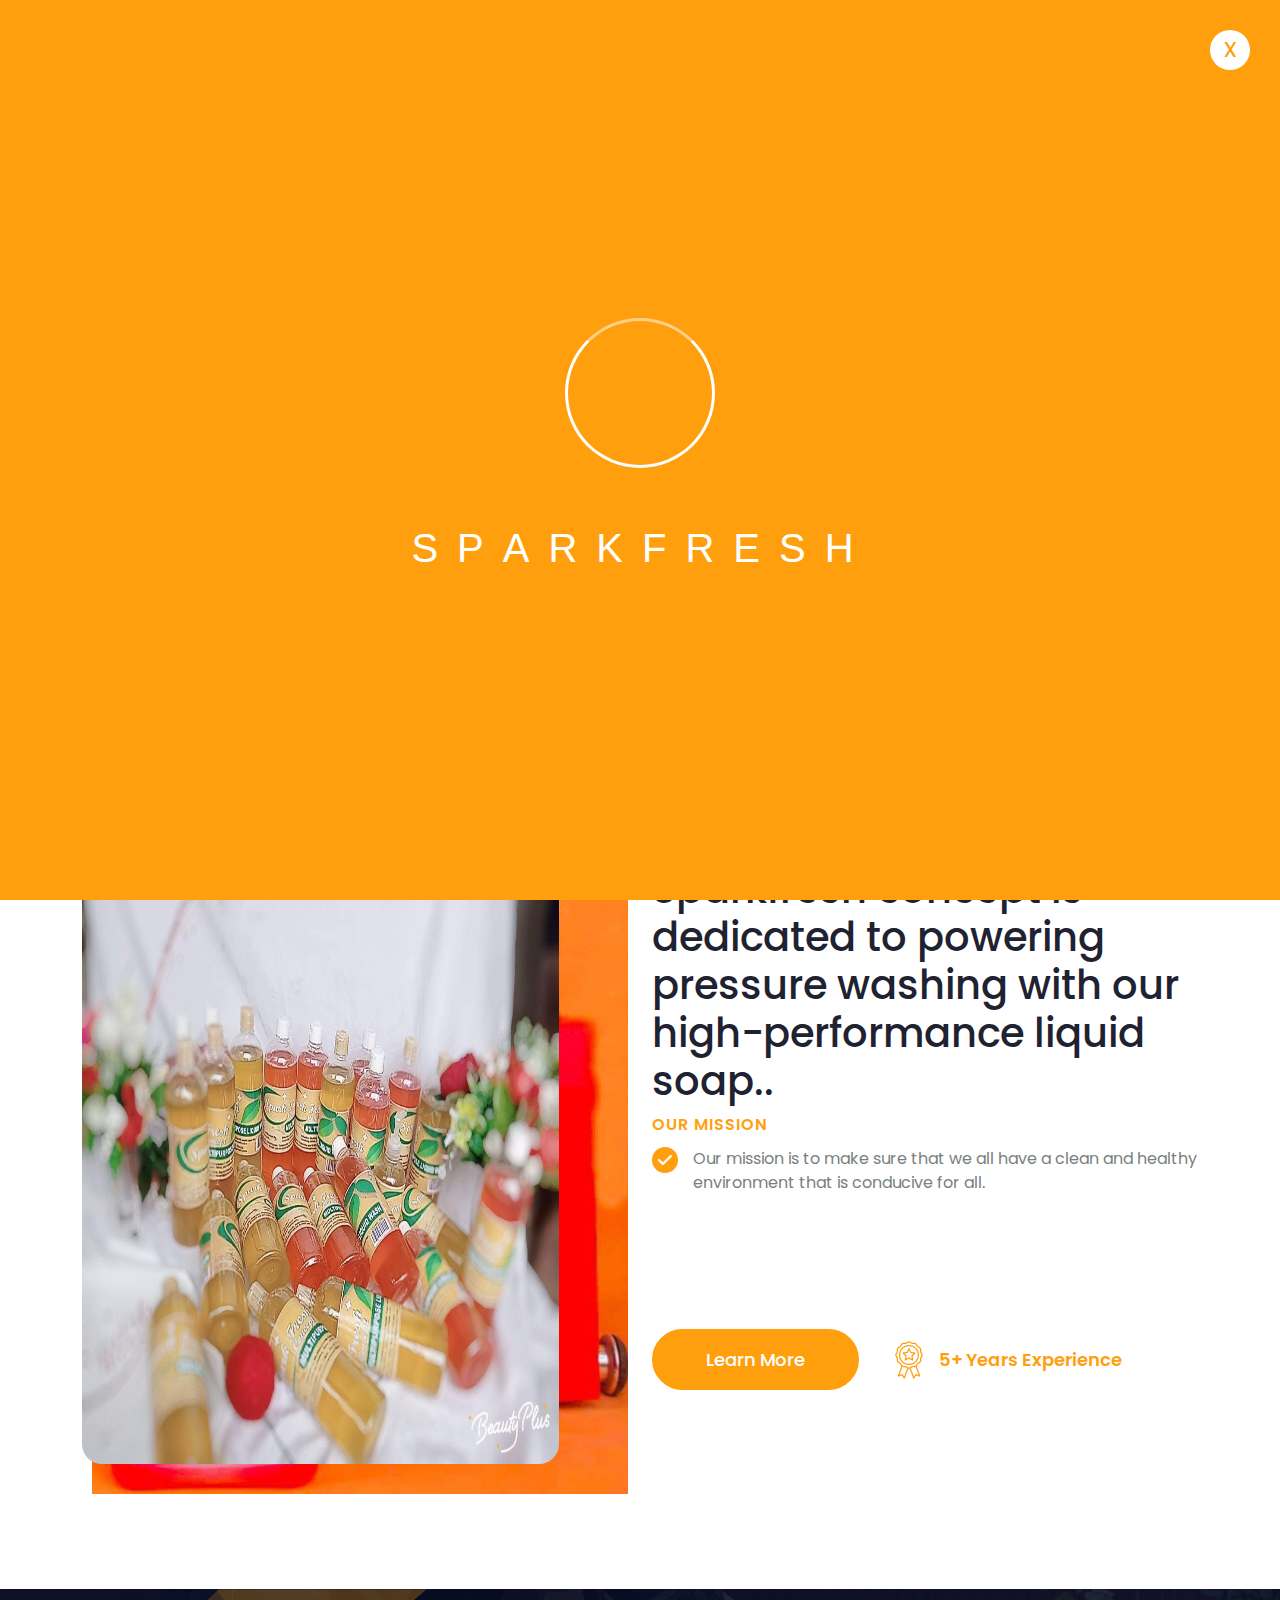
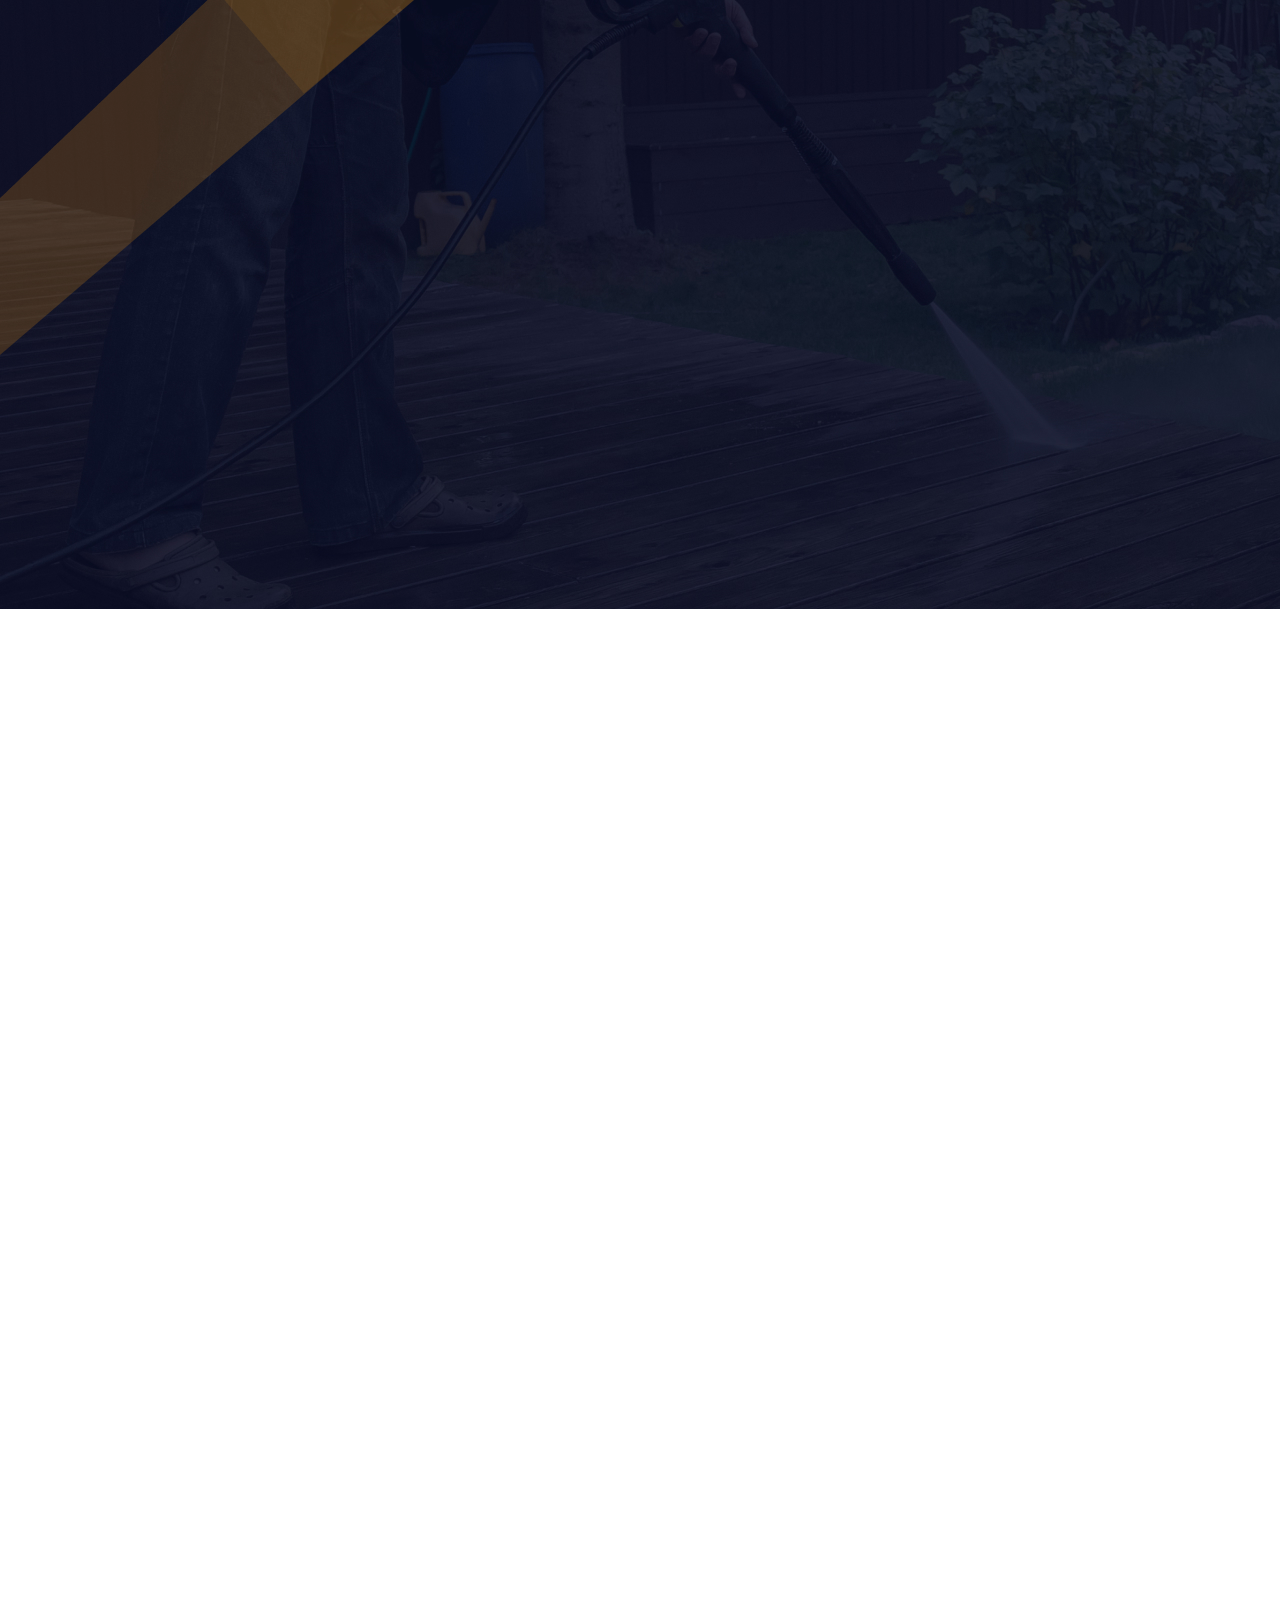
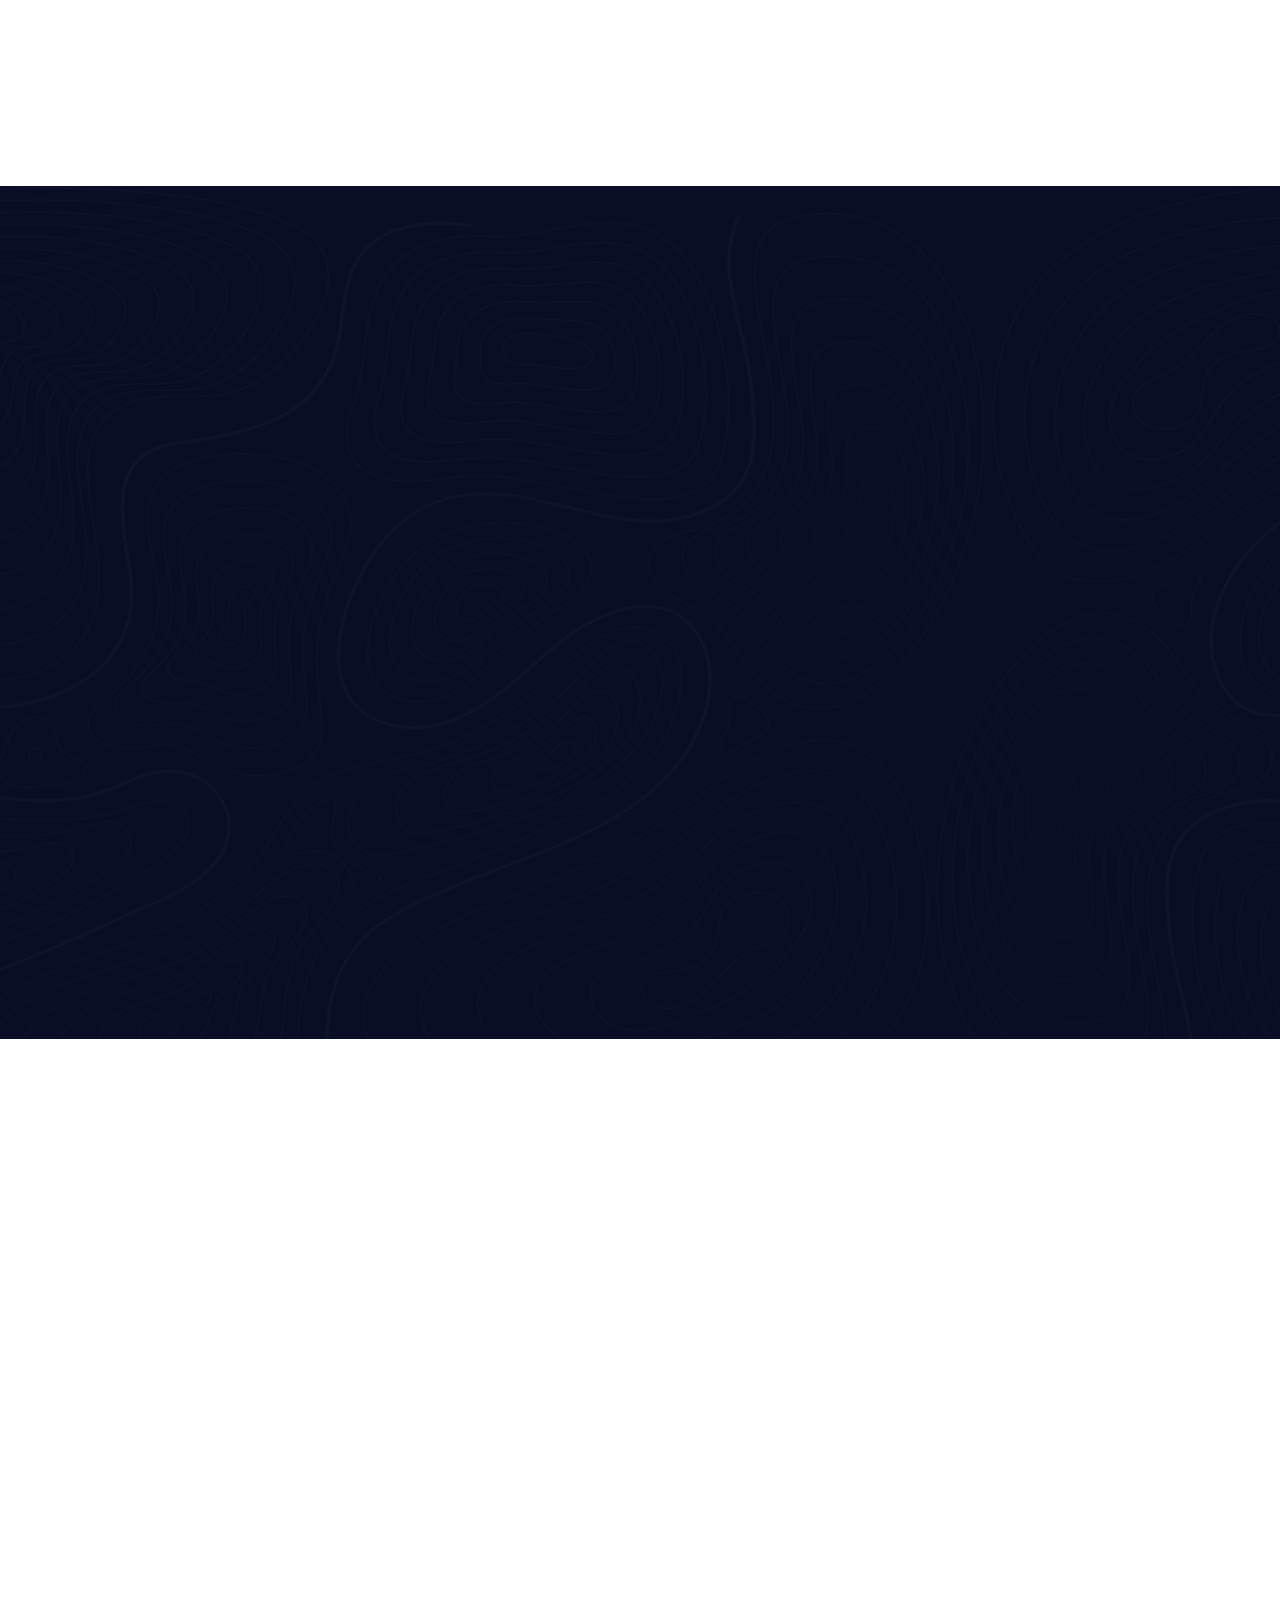
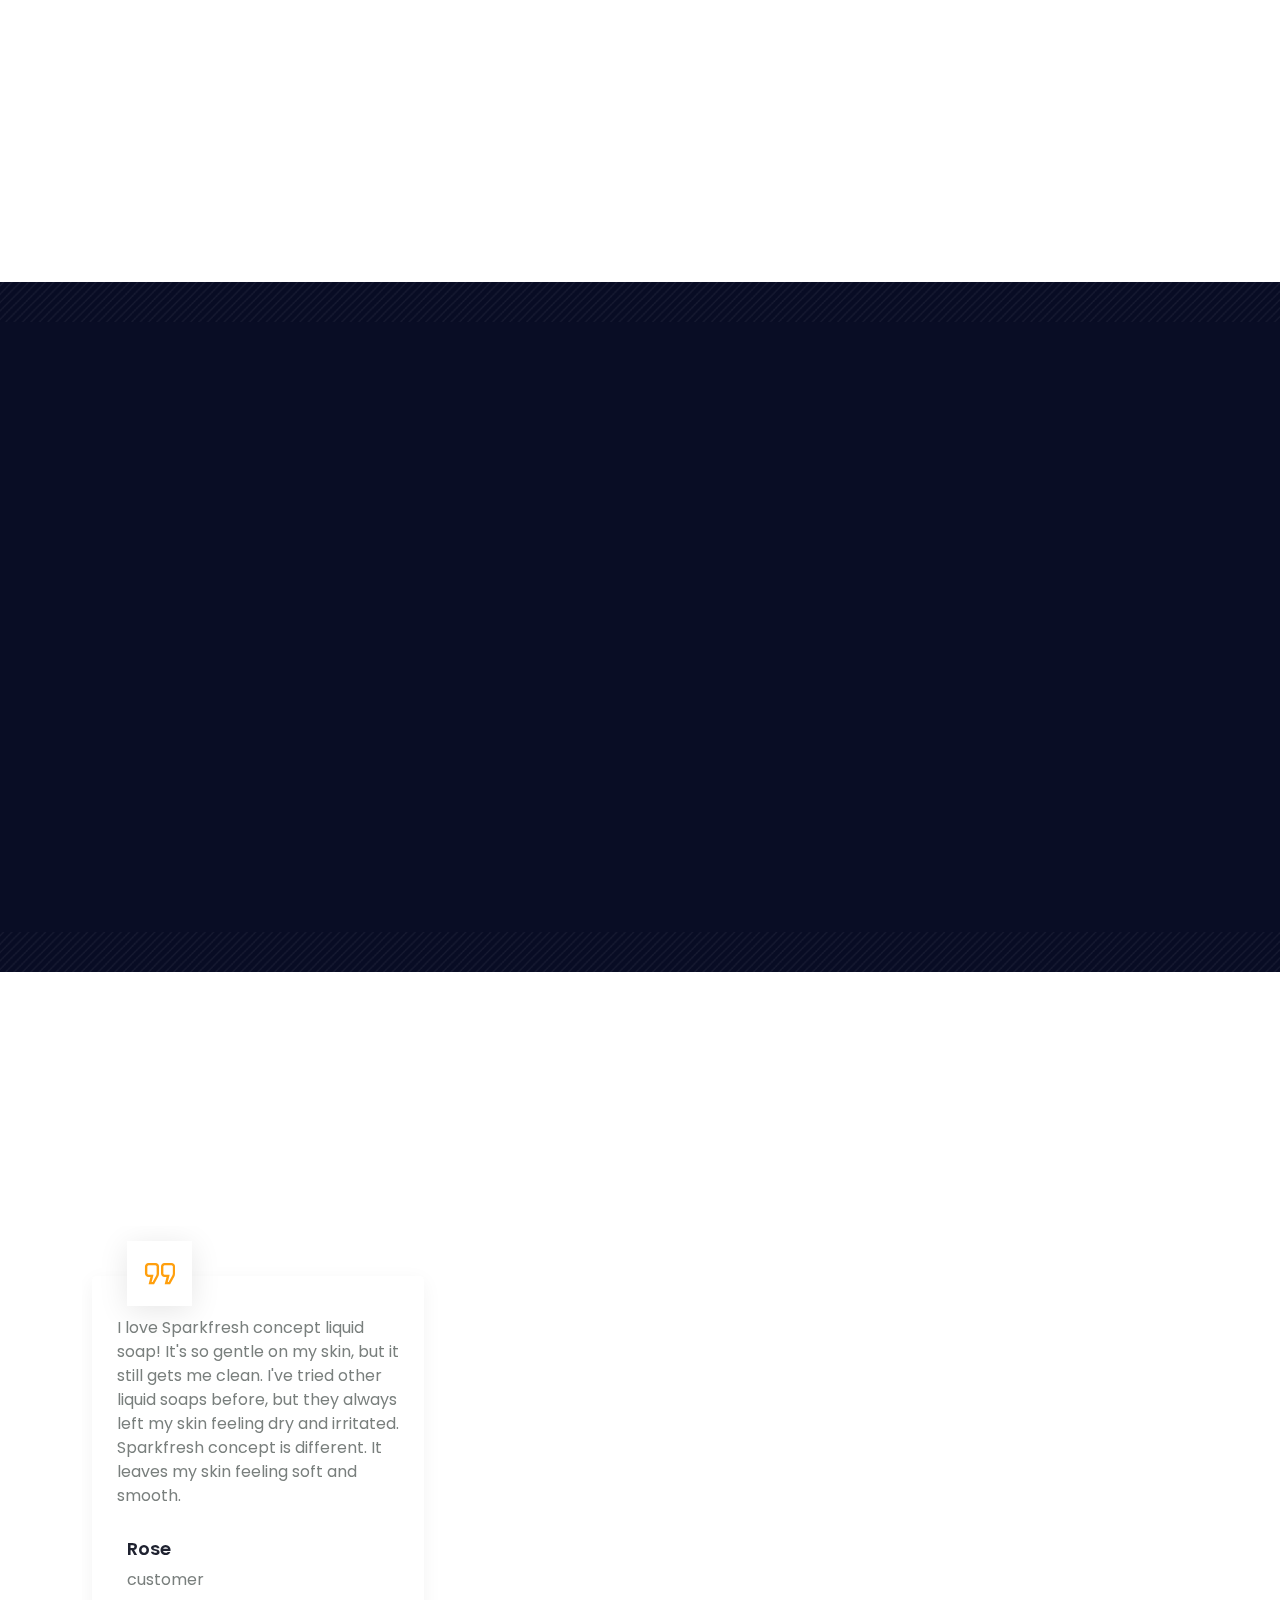
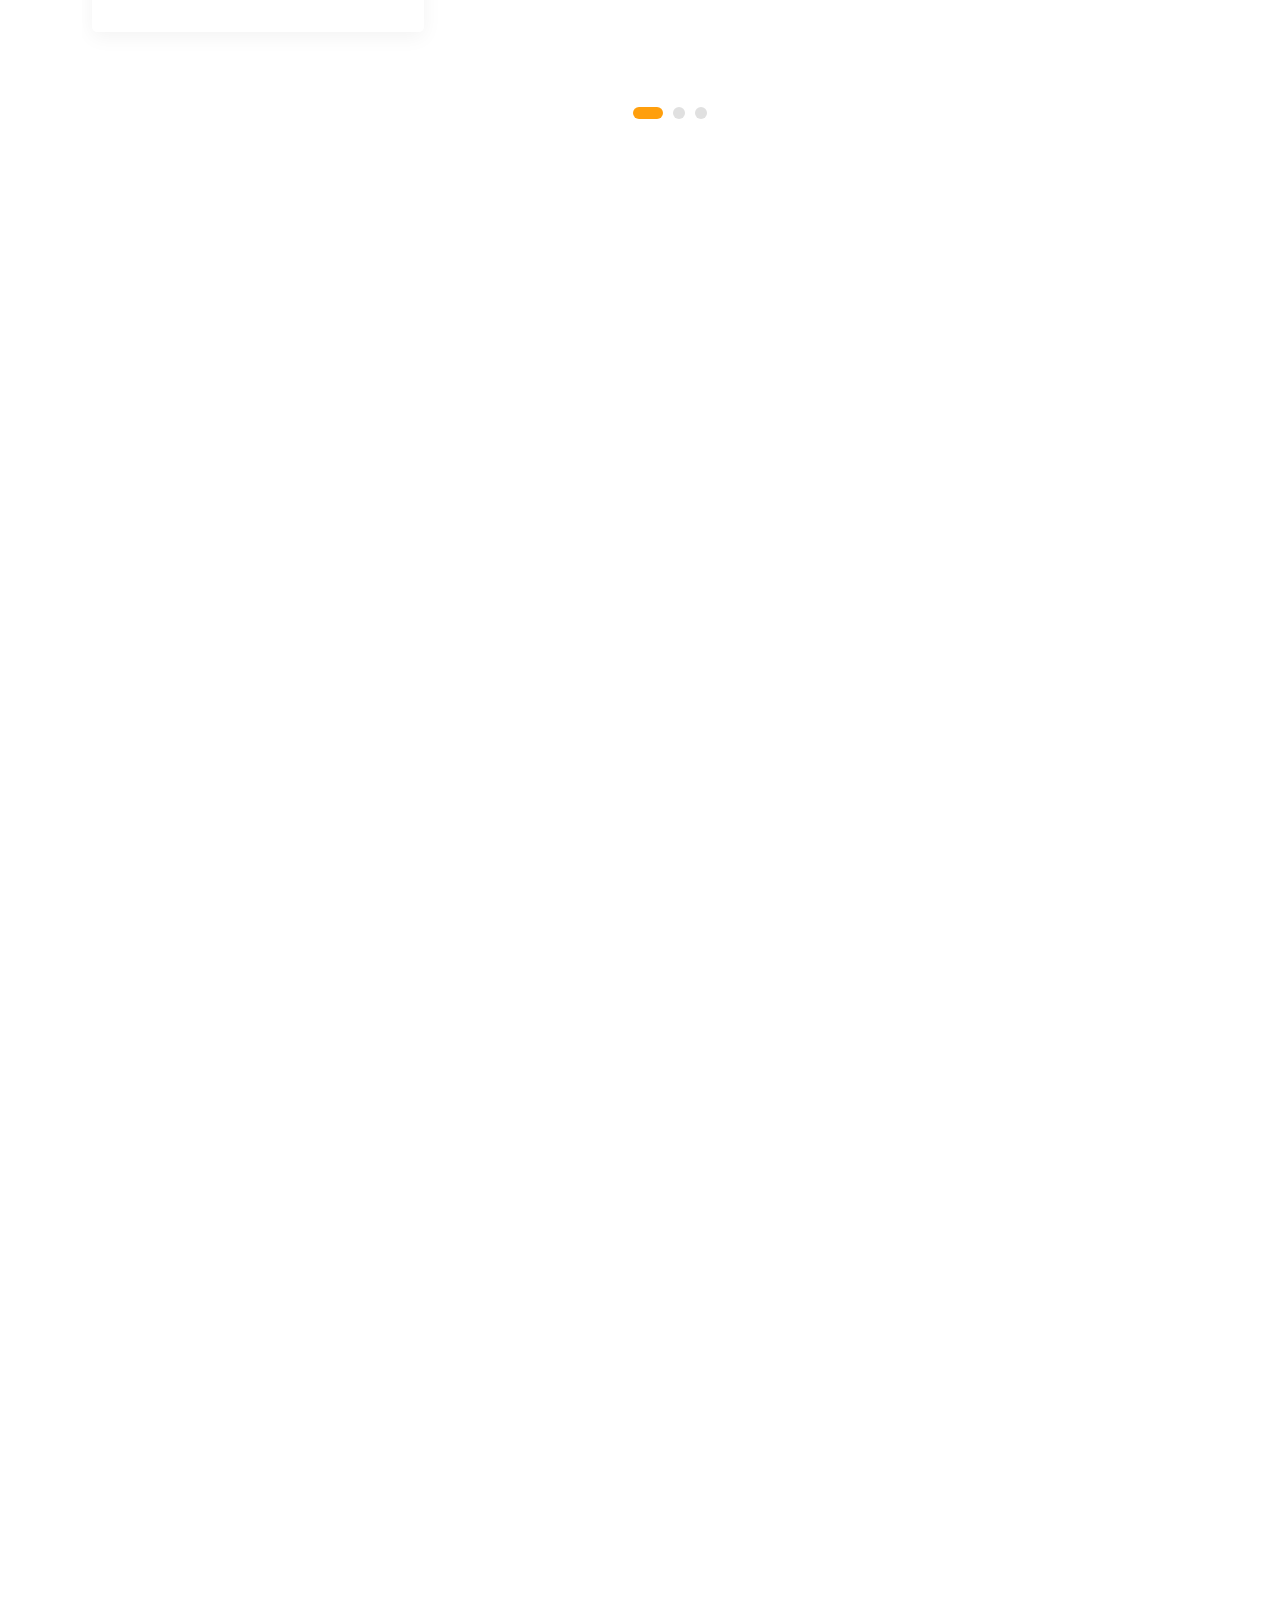
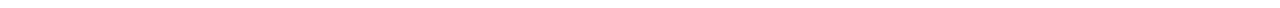
<file: index.html>
<!DOCTYPE html>
<html lang="en">

<head>
    <meta charset="UTF-8">
    <meta http-equiv="X-UA-Compatible" content="IE=edge">
    <meta name="viewport" content="width=device-width, initial-scale=1.0">
    <title>Sparkfresh concept</title>

    <link rel="preconnect" href="https://fonts.googleapis.com">
    <link rel="preconnect" href="https://fonts.gstatic.com" crossorigin>
    <link
        href="https://fonts.googleapis.com/css2?family=Passions+Conflict&family=Poppins:wght@400;500;600;700&display=swap"
        rel="stylesheet">
    <link rel="stylesheet" href="https://cdn.jsdelivr.net/npm/bootstrap-icons@1.11.1/font/bootstrap-icons.css">
    <link rel="stylesheet" href="assets/css/slick.css">
    <link rel="stylesheet" href="assets/css/slick-theme.css">
    <link rel="stylesheet" href="assets/css/style.css">
    <link rel="stylesheet" href="assets/css/icomoon.css">
    <link rel="stylesheet" href="assets/css/magnific-popup.css">
    <link rel="stylesheet" href="assets/css/jquery.fancybox.min.css">
    <link rel="stylesheet" href="assets/css/slicknav.min.css">
    <link rel="stylesheet" href="assets/css/animate.css">
    <link rel="stylesheet" href="assets/css/owl.css">
    <link rel="stylesheet" href="assets/css/progresscircle.css">
    <link rel="stylesheet" href="assets/css/fontawesome.min.css">
    <link rel="stylesheet" href="assets/css/fonts/flaticon/flaticon.css">
    <link rel="stylesheet" href="assets/css/bootstrap.min.css">
    <link rel="stylesheet" href="style.css">
    <link rel="stylesheet" href="assets/css/responsive.css">
</head>

<body>

    <!-- preloader -->
    <div class="loader-wrap">
        <div class="preloader">
            <div class="preloader-close">x</div>
            <div id="handle-preloader" class="handle-preloader">
                <div class="animation-preloader">
                    <div class="spinner"></div>
                    <div class="txt-loading">
                        <span data-text-preloader="s" class="letters-loading">
                            s
                        </span>
                        <span data-text-preloader="p" class="letters-loading">
                            p
                        </span>
                        <span data-text-preloader="a" class="letters-loading">
                            a
                        </span>
                        <span data-text-preloader="r" class="letters-loading">
                            r
                        </span>
                        <span data-text-preloader="k" class="letters-loading">
                            k
                        </span>
                        <span data-text-preloader="f" class="letters-loading">
                            f
                        </span>
                        <span data-text-preloader="r" class="letters-loading">
                            r
                        </span>
                        <span data-text-preloader="e" class="letters-loading">
                            e
                        </span>
                        <span data-text-preloader="s" class="letters-loading">
                            s
                        </span>
                        <span data-text-preloader="h" class="letters-loading">
                            h
                        </span>
                    </div>
                </div>
            </div>
        </div>
    </div>
    <!-- preloader end -->


    <!-- HEADER STARTS -->
    <header>
        <!-- header top starts -->
        <!-- <div class="header-top">
            <div class="auto-container">
                <div class="row">
                    <div class="col-xl-7">
                        <div class="header-top-content-wrapper">
                            <ul>
                                <li><a href="tel:+000(123)45688"><i class="flaticon-phone-call"></i>+2348167708833</a>
                                </li>
                                <li class="li-content"><a href="mailto:sparkfreshconcept23@gmail.com"><i
                                            class="flaticon-email"></i>sparkfreshconcept23@gmail.com</a></li>
                                <li class="li-content"><i class="fa-regular fa-clock"></i>Mon - Sun: 9:00 - 18:00
                                </li>
                            </ul>
                        </div>
                    </div>
                    <div class="col-xl-3 offset-xl-2 offset-md-0">
                        <div class="hrader-top-info">
                            <ul>
                                <li>Social Links :</li>
                                <li><a href="#"><i class="fa-brands fa-facebook-f"></i></a></li>
                                <li><a href="#"><i class="fa-brands fa-instagram"></i></a></li>
                                <li><a href="#"><i class="fa-brands fa-twitter"></i></a></li>
                                <li><a href="#"><i class="fa-brands fa-linkedin-in"></i></a></li>
                            </ul>
                        </div>
                    </div>
                </div>
            </div>
        </div> -->
        <!-- header top ends -->

        <!-- MOBILE MENU AREA ATARTS -->
        <div class="mobile-menu-container">
            <div class="mobile-menu-close"></div>
            <div class="mobile-logo">
                <a href="index.html"><img class="mobile-logo-img" src="assets/images/img/spark/logo2.png" alt=""></a>
            </div>
            <div id="mobile-menu-wrap"></div>
            <div class="mobile-content">
                <ul>
                    <li><a href="tel:+000(123)45688"><i class="fa-solid fa-phone"></i>+2348167708833</a></li>
                    <li class="li-content"><a href="mailto:sparkfreshconcept23@gmail.com"><i
                                class="fa-regular fa-envelope"></i>sparkfreshconcept23@gmail.com</a></li>
                    <li class="li-content"><i class="fa-regular fa-clock"></i>Mon - Sun: 9:00 - 18:00</li>
                </ul>
            </div>
            <div class="mobile-info">
                <ul>
                    <li>Social Links :</li>
                    <li><a href="#0"><i class="fa-brands fa-facebook-f"></i></a></li>
                    <li><a href="#0"><i class="fa-brands fa-instagram"></i></a></li>
                    <li><a href="#0"><i class="fa-brands fa-twitter"></i></a></li>
                    <li><a href="#0"><i class="fa-brands fa-linkedin-in"></i></a></li>
                </ul>
            </div>
        </div>
        <!-- MOBILE AREA ENDS -->

        <!-- main menu area -->
        <div class="header-menu-bar container-fluid">
            <div class="main-menu-area header-menu-area ">
                <div class=" container-fluid">
                    <div class="row">
                        <div class="col-xl-2 col-lg-2">
                            <div class="logo">
                                <a href="index.html"><img class="logo-img" src="assets/images/img/spark/logo2.png"
                                        alt=""></a>
                            </div>
                        </div>

                        <div class="col-xl-10 col-lg-10">
                            <div class="menu-bar">
                                <div class="header-navigation-area">
                                    <nav class="main-navigation">
                                        <div class="main-menu-container">
                                            <ul id="main-menu" class="menu">
                                                <li
                                                    class="menu-item-has-children current-menu-ancestor current-menu-item">
                                                    <a href="index.html" class="active">Home <i
                                                            class="fa fa-angle-dow"></i></a>

                                                </li>

                                                <li class="menu-item-has-children">
                                                    <a href="about-us.html">About Us <i class="fa fa-angle-dow"></i></a>

                                                </li>

                                                <li class="menu-item-has-children">
                                                    <a href="#0">Events <i class="fa fa-angle-down"></i></a>
                                                    <ul class="sub-menu">
                                                        <li><a href="team-single.html">Team Single</a></li>
                                                        <li><a href="our-gallery.html">Our Gallery</a></li>
                                                    </ul>
                                                </li>



                                                <li><a href="contact.html">Contact</a></li>
                                            </ul>
                                        </div>
                                    </nav>
                                </div>

                                <div class="header-buttons-area">
                                    <div class="menu-right-info">
                                        <button class="btn primary" type="button" data-bs-toggle="offcanvas"
                                            data-bs-target="#offcanvasTop" aria-controls="offcanvasTop">
                                            <i class="flaticon-search"></i>
                                        </button>
                                        <div class="offcanvas offcanvas-top" tabindex="-1" id="offcanvasTop">
                                            <div class="offcanvas-header">
                                                <button type="button" class="btn-close text-reset"
                                                    data-bs-dismiss="offcanvas" aria-label="Close"><i
                                                        class="fa-solid fa-xmark"></i></button>
                                            </div>
                                            <div class="offcanvas-body">
                                                <form>
                                                    <input type="search" placeholder="Search...">
                                                    <i class="fa-solid fa-magnifying-glass"></i>
                                                </form>
                                            </div>
                                        </div>
                                        <div class="menu-phone-icon"><a href="contact.html" class="common-btn">Get A
                                                Free Estimate</a></div>
                                    </div>

                                    <ul class="header-buttons-wrapper wrd-list-style">
                                        <li class="mobile-menu-trigger"><span></span><span></span><span></span></li>
                                    </ul>
                                </div>
                            </div>
                        </div>
                    </div>
                </div>
            </div>
        </div>
        <!-- main menu area-->

    </header>
    <!-- HEADER ENDS -->

    <!-- BANNER STARTS -->
    <section class="banner-section">
        <div class="banner-carousel owl-theme owl-carousel">

            <div class="slide-item">
                <div class="image-layer" style="background-image:url(assets/images/img/spark/bg_1.jpg)"></div>
                <div class="auto-container">
                    <div class="row">
                        <div class="col-lg-7">
                            <div class="banner-wrapper">
                                <div class="content-box">
                                    <h2>We are the leading liquid soap maker with powerful pressure washing services.
                                    </h2>
                                    <p>Sparkfresh concept liquid soap is available in many variations. Keeping your home
                                        and
                                        offices sparkly.</p>
                                    <div class="btn-box">
                                        <a href="about-us.html" class="btn-1"><span>Discover More</span></a>
                                        <a href="contact.html" class="btn-2"><span>Contact Us</span></a>
                                    </div>
                                </div>
                            </div>
                        </div>
                    </div>
                </div>
            </div>

            <div class="slide-item">
                <div class="image-layer" style="background-image:url(assets/images/img/spark/prod_1.jpg)"></div>
                <div class="auto-container">
                    <div class="row">
                        <div class="col-lg-7">
                            <div class="banner-wrapper">
                                <div class="content-box">
                                    <h2>We are the leading liquid soap maker with powerful pressure washing services.
                                    </h2>
                                    <p>Sparkfresh concept liquid soap is available in many variations. Keeping your home
                                        and
                                        offices sparkly.</p>
                                    <div class="btn-box">
                                        <a href="about-us.html" class="btn-1"><span>Discover More</span></a>
                                        <a href="contact.html" class="btn-2"><span>Contact Us</span></a>
                                    </div>
                                </div>
                            </div>
                        </div>
                    </div>
                </div>
            </div>

            <div class="slide-item">
                <div class="image-layer" style="background-image:url(assets/images/img/spark/prod_2.jpg)"></div>
                <div class="auto-container">
                    <div class="row">
                        <div class="col-lg-7">
                            <div class="banner-wrapper">
                                <div class="content-box">
                                    <h2>We are the leading liquid soap maker with powerful pressure washing services.
                                    </h2>
                                    <p>Sparkfresh concept liquid soap is available in many variations. Keeping your home
                                        and
                                        offices sparkly.</p>
                                    <div class="btn-box">
                                        <a href="about-us.html" class="btn-1"><span>Discover More</span></a>
                                        <a href="contact.html" class="btn-2"><span>Contact Us</span></a>
                                    </div>
                                </div>
                            </div>
                        </div>
                    </div>
                </div>
            </div>

        </div>
    </section>
    <!-- BANNER ENDS -->

    <!-- OUR MISSION -->
    <section class="mission">
        <div class="container">
            <div class="row">
                <div class="col-xl-6">
                    <div class="mission-left-content wow fadeInUp">
                        <div class="mission-image-one">
                            <img src="assets/images/img/spark/prod_1.jpg" alt="photo">
                        </div>
                        <div class="mission-image-two wow zoomInRight">
                            <img src="assets/images/img/spark/prod_2.jpg" alt="photo">
                        </div>
                        <div class="mission-shape-one">
                            <img src="assets/images/img/spark/prod_3.jpg" alt="photo">
                        </div>
                        <div class="mission-shape-two">
                            <img src="assets/images/img/spark/prod_4.jpg" alt="photo">
                        </div>
                    </div>
                </div>

                <div class="col-xl-6">
                    <div class="mission-right-content wow fadeInUp">
                        <div class="common-title">
                            <h1>Sparkfresh concept is dedicated to powering pressure washing with our high-performance
                                liquid
                                soap..</h1>
                            <span>Our Mission</span>
                        </div>
                        <ul>
                            <li><i class="fa-solid fa-check"></i>
                                <p>Our mission is to make sure that we all have a clean and healthy environment that is
                                    conducive for all.</p>
                            </li>

                        </ul>
                    </div>
                    <div class="mission-right-content wow fadeInUp">
                        <div class="common-title">
                            <span>Our Vision</span>
                        </div>
                        <ul>
                            <li><i class="fa-solid fa-check"></i>
                                <p>Our vision is to provide an affordable and effective product to help cleaning easy
                                    for individual and organization.</p>
                            </li>

                        </ul>
                    </div>
                    <div class="mission-right-wrapper">
                        <div class="mission-btn">
                            <a href="service-single.html" class="btn-3">Learn More</a>
                        </div>
                        <div class="mission-exp">
                            <div class="exp-image">
                                <img src="assets/images/mission-exp.png" alt="img">
                            </div>
                            <span>5+ Years Experience</span>
                        </div>
                    </div>
                </div>
            </div>
        </div>
        </div>
    </section>
    <!-- OUR MISSION -->

    <!-- VIDEO SECTION -->
    <section class="video">
        <div class="vedio-shape">
            <img src="assets/images/banner-shape.png" alt="shape">
        </div>
        <div class="container">
            <div class="row">
                <div class="col-xl-8 col-lg-8">
                    <div class="vedio-left-content wow fadeInUp">
                        <div class="common-title vedio-title">
                            <span>WATCH MORE</span>
                            <h3>We are dedicated to providing a positive experience for everyone, regardless of their
                                circumstances</h3>
                            <p>We are committed to inclusion and accessibility, and we will do our best to ensure that
                                everyone feels welcome.</p>
                            <a href="team-single.html" class="btn-1">Discover Now</a>
                        </div>
                    </div>
                </div>

                <div class="col-xl-3 offset-xl-1 col-lg-4 ">
                    <div class="video-right-content wow fadeInRight">
                        <div class="video-right-content-wrapper">
                            <div class="cta-vedio-button">
                                <a href="https://www.youtube.com/watch?v=kS0X-yIsB64" class="vedio-popup-link"><i
                                        class="fas fa-play"></i></a>
                            </div>
                            <span>Watch Video</span>
                        </div>
                    </div>
                </div>
            </div>
        </div>
    </section>
    <!-- VIDEO SECTION -->

    <!-- COUNTER -->
    <div class="counter-section">
        <div class="container">
            <div class="row counter-contrnt wow fadeInUp">
                <div class="col-xl-3 col-lg-3 col-md-6 d-flex justify-content-center align-items-center">
                    <div class="counter-content ">
                        <i class="icon-f-01"></i>
                        <h3 class="counter">1,180</h3>
                        <span>Project Completed</span>
                    </div>
                </div>

                <div class="col-xl-3  col-lg-3 col-md-6 d-flex justify-content-center align-items-center">
                    <div class="counter-content">
                        <i class="icon-f-02"></i>
                        <h3 class="counter">11</h3>
                        <span>Team Members</span>
                    </div>
                </div>

                <div class="col-xl-3  col-lg-3 col-md-6 d-flex justify-content-center align-items-center">
                    <div class="counter-content">
                        <i class="icon-f-03"></i>
                        <h3 class="counter">600</h3>
                        <span>Hours Worked</span>
                    </div>
                </div>

                <div class="col-xl-3  col-lg-3 col-md-6 d-flex justify-content-center align-items-center">
                    <div class="counter-content counter-border">
                        <i class="icon-f-04"></i>
                        <h3 class="counter">1,180</h3>
                        <span>Happy People</span>
                    </div>
                </div>
            </div>
        </div>
    </div>
    <!-- COUNTER -->

    <!-- SERVICE STARTS -->
    <section class="service">
        <div class="container">
            <div class="row">
                <div class="col-xl-12">
                    <div class="common-title align-title wow fadeInUp">
                        <span>OUR SERVICES</span>
                        <h3>Best Service We Offer</h3>
                    </div>
                </div>
                <div class="col-xl-4 col-lg-4">
                    <div class="service-container wow fadeInUp">
                        <div class="service-content-wrapper">
                            <div class="service-content-wrapper-overlay wow"></div>
                            <div class="service-image">
                                <img src="assets/images/img/spark/prod_6.jpg" alt="img">
                                <i class="icon-s-01"></i>
                            </div>
                        </div>
                        <div class="service-info">
                            <h5>Wedding packaging</h5>
                            <p> Wedding is as unique as the couple tying the knot. That's why Sparkfresh concept liquid
                                soap comes in a variety of scents and colors, so you can find the perfect one to
                                celebrate your love.</p>
                            <a href="service-single.html">Read More <i class="icon-arrow"></i></a>
                        </div>
                    </div>
                </div>

                <div class="col-xl-4 col-lg-4">
                    <div class="service-container wow fadeInDown">
                        <div class="service-content-wrapper">
                            <div class="service-content-wrapper-overlay wow"></div>
                            <div class="service-image">
                                <img src="assets/images/img/spark/prod_5.jpg" alt="img">
                                <i class="icon-f-01"></i>
                            </div>
                        </div>
                        <div class="service-info">
                            <h5>Birthday Packaging</h5>
                            <p>Every birthday is unique, just like you. That's why Sparkfresh concept liquid soap comes
                                in a
                                variety of scents and colors, so you can find the perfect one to celebrate your special
                                day.</p>
                            <a href="service-single.html">Read More <i class="icon-arrow"></i></a>
                        </div>
                    </div>
                </div>

                <div class="col-xl-4 col-lg-4">
                    <div class="service-container wow fadeInUp">
                        <div class="service-content-wrapper">
                            <div class="service-content-wrapper-overlay wow"></div>
                            <div class="service-image">
                                <img src="assets/images/img/spark/prod_2.jpg" alt="img">
                                <i class="icon-s-02"></i>
                            </div>
                        </div>
                        <div class="service-info">
                            <h5>Company Delivery</h5>
                            <p>Every Sparkfresh concept liquid soap product is unique, just like our customers. That's
                                why we
                                offer a variety of scents and colors to choose from, so you can find the perfect one to
                                meet your needs.</p>
                            <a href="service-single.html">Read More <i class="icon-arrow"></i></a>
                        </div>
                    </div>
                </div>
            </div>
        </div>
    </section>
    <!-- SERVICE ENDS -->

    <!-- WHY CHOOSE US -->
    <section class="choose">
        <div class="container">
            <div class="row">
                <div class="col-xl-6">
                    <div class="choose-left-content wow fadeInUp">
                        <div class="common-title">
                            <span>Why Choose Us</span>
                            <h3>Why will You Choose Our Services?</h3>
                            <p>Sparkfresh concept liquid soap is available in many variations. Keeping your home and
                                offices
                                sparkly.</p>
                        </div>
                        <div class="choose-content-wrapper wow fadeInUp">
                            <div class="choose-wrapper">
                                <div class="choose-wrapper-inner">
                                    <i class="icon-c-01"></i>
                                    <span>Toxin Free Cleaning</span>
                                </div>
                            </div>
                            <div class="choose-wrapper">
                                <div class="choose-wrapper-inner">
                                    <i class="icon-c-02"></i>
                                    <span>Efficient Equipment</span>
                                </div>
                            </div>
                        </div>
                        <div class="choose-content-wrapper wow fadeInUp">
                            <div class="choose-wrapper">
                                <div class="choose-wrapper-inner">
                                    <i class="icon-s-03"></i>
                                    <span>Safety Priority</span>
                                </div>
                            </div>
                            <div class="choose-wrapper">
                                <div class="choose-wrapper-inner">
                                    <i class="icon-c-04"></i>
                                    <span>Help Start to Finish</span>
                                </div>
                            </div>
                        </div>
                    </div>
                </div>

                <div class="col-xl-6">
                    <div class="choose-right-content wow fadeInUp">
                        <div class="choose-right-content-image">
                            <img src="assets/images/img/spark/prod_4.jpg" class="choose-image" alt="photo">
                            <img src="assets/images/img/spark/prod_11.jpg" class="choose-border" alt="border">
                        </div>
                    </div>
                </div>
            </div>
        </div>
    </section>
    <!-- WHY CHOOSE US -->

    <!-- FAQ AREA STARTS -->
    <section class="faq mb-5">
        <div class="container">
            <div class="row">
                <div class="col-xl-5">
                    <div class="faq-left-content wow fadeInUpBig">
                        <div class="faq-image">
                            <img class="faq-image-img" src="assets/images/img/spark/prod_3.jpg" alt="photo">
                        </div>
                    </div>
                </div>

                <div class="col-xl-6 offset-xl-1">
                    <div class="faq-right-content faq-responsiv wow fadeInUp">
                        <div class="common-title">
                            <span>FAQ’S</span>
                            <h3>Frequently Asked Questions.</h3>
                        </div>

                        <div class="faq-accordion ">
                            <div class="accordion" id="accordionExample">
                                <div class="accordion-item">
                                    <h2 class="accordion-header" id="headingOne">
                                        <button class="accordion-button" type="button" data-bs-toggle="collapse"
                                            data-bs-target="#collapseOne" aria-expanded="true"
                                            aria-controls="collapseOne">
                                            When do you think you'll be able to come clean?
                                        </button>
                                    </h2>
                                    <div id="collapseOne" class="accordion-collapse collapse show"
                                        aria-labelledby="headingOne" data-bs-parent="#accordionExample">
                                        <div class="accordion-body">
                                            CThe customer's preference: Some customers may not want their property
                                            cleaned in the rain. We will respect the customer's preference and
                                            reschedule the job if necessary.
                                        </div>
                                    </div>
                                </div>

                                <div class="accordion-item">
                                    <h2 class="accordion-header" id="headingTwo">
                                        <button class="accordion-button collapsed" type="button"
                                            data-bs-toggle="collapse" data-bs-target="#collapseTwo"
                                            aria-expanded="false" aria-controls="collapseTwo">
                                            Do you schedule appointments in advance? Are you going on time?
                                        </button>
                                    </h2>
                                    <div id="collapseTwo" class="accordion-collapse collapse"
                                        aria-labelledby="headingTwo" data-bs-parent="#accordionExample">
                                        <div class="accordion-body">
                                            The customer's preference: Some customers may not want their property
                                            cleaned in the rain. We will respect the customer's preference and
                                            reschedule the job if necessary.
                                        </div>
                                    </div>
                                </div>

                                <div class="accordion-item">
                                    <h2 class="accordion-header" id="headingThree">
                                        <button class="accordion-button collapsed" type="button"
                                            data-bs-toggle="collapse" data-bs-target="#collapseThree"
                                            aria-expanded="false" aria-controls="collapseThree">
                                            Do you clean whether it's raining or shining?
                                        </button>
                                    </h2>
                                    <div id="collapseThree" class="accordion-collapse collapse"
                                        aria-labelledby="headingThree" data-bs-parent="#accordionExample">
                                        <div class="accordion-body">
                                            The customer's preference: Some customers may not want their property
                                            cleaned in the rain. We will respect the customer's preference and
                                            reschedule the job if necessary.
                                        </div>
                                    </div>
                                </div>
                            </div>
                        </div>
                    </div>
                </div>
            </div>
        </div>
    </section>
    <!-- FAQ AREA ENDS -->

    <!-- TEAM AREA STARTS -->
    <section class="team">
        <div class="team-shape-1">
            <img src="assets/images/team-shape.png" alt="shape">
        </div>
        <div class="team-shape-2">
            <img src="assets/images/team-shape.png" alt="shape">
        </div>
        <div class="container">
            <div class="row">
                <div class="col-xl-12">
                    <div class="common-title align-title team-title wow fadeInUp">
                        <span>OUR TEAM</span>
                        <h3>Meet Our Team</h3>
                    </div>
                </div>
                <!-- <div className=""> -->
                    <div class="col-xl-3 col-lg-6 col-md-6">
                        <div class="team-image wow fadeInUp img_size_control">
                            <img className="img-fluid" src="assets/images/img/spark/steam1.jpg" alt="team image">
                            <div class="team-image-overlay">
                                <div class="team-info">
                                    <div class="team-info-top">
                                        <h4>Abubakar</h4>
                                        <span>CEO</span>
                                    </div>
                                    <div class="team-info-media">
                                        <ul>
                                            <li><a href="#"><i class="fa-brands fa-facebook-f"></i></a></li>
                                            <li><a href="#"><i class="fa-brands fa-instagram"></i></a></li>
                                            <li><a href="#"><i class="fa-brands fa-twitter"></i></a></li>
                                        </ul>
                                    </div>
                                </div>
                            </div>
                        </div>
                    </div>

                    <div class="col-xl-3 col-lg-6 col-md-6 ">
                        <div class="team-image wow fadeInUp img_size_control">
                            <img className="img_size_control d-flex" src="assets/images/img/spark/steam2.jpg" alt="team image">
                            <div class="team-image-overlay">
                                <div class="team-info">
                                    <div class="team-info-top">
                                        <h4>Saudat</h4>
                                        <span>CEO</span>
                                    </div>
                                    <div class="team-info-media">
                                        <ul>
                                            <li><a href="#"><i class="fa-brands fa-facebook-f"></i></a></li>
                                            <li><a href="#"><i class="fa-brands fa-instagram"></i></a></li>
                                            <li><a href="#"><i class="fa-brands fa-twitter"></i></a></li>
                                        </ul>
                                    </div>
                                </div>
                            </div>
                        </div>
                    </div>

                    <div class="col-xl-3 col-lg-6 col-md-6">
                        <div class="team-image wow fadeInUp img_size_control">
                            <img className="img_size_control" src="assets/images/img/spark/steam3.jpg" alt="team image">
                            <div class="team-image-overlay">
                                <div class="team-info">
                                    <div class="team-info-top">
                                        <h4>George</h4>
                                        <span>CEO</span>
                                    </div>
                                    <div class="team-info-media">
                                        <ul>
                                            <li><a href="#"><i class="fa-brands fa-facebook-f"></i></a></li>
                                            <li><a href="#"><i class="fa-brands fa-instagram"></i></a></li>
                                            <li><a href="#"><i class="fa-brands fa-twitter"></i></a></li>
                                        </ul>
                                    </div>
                                </div>
                            </div>
                        </div>
                    </div>

                    <div class="col-xl-3 col-lg-6 col-md-6">
                        <div class="team-image wow fadeInUp img_size_control">
                            <img src="assets/images/img/spark/steam4.jpg" alt="team image">
                            <div class="team-image-overlay">
                                <div class="team-info">
                                    <div class="team-info-top">
                                        <h4>Austin</h4>
                                        <span>CEO</span>
                                    </div>
                                    <div class="team-info-media">
                                        <ul>
                                            <li><a href="#"><i class="fa-brands fa-facebook-f"></i></a></li>
                                            <li><a href="#"><i class="fa-brands fa-instagram"></i></a></li>
                                            <li><a href="#"><i class="fa-brands fa-twitter"></i></a></li>
                                        </ul>
                                    </div>
                                </div>
                            </div>
                        </div>
                    </div>
                <!-- </div> -->

            </div>
        </div>
    </section>
    <!-- TEAM AREA ENDS -->

    <!-- TESTIMONIAL STARTS -->
    <section class="testimonial">
        <div class="container">
            <div class="row">
                <div class="col-xl-12">
                    <div class="common-title wow fadeInUp">
                        <span>TESTIMONIALS</span>
                        <h3>What People Are Saying</h3>
                    </div>
                </div>
                <div class="col-xl-12">
                    <div class="testimonial-slider owl-carousel owl-theme owl-nav-none">
                        <div class="testimonial-wrapper">
                            <div class="testimonial-content">
                                <div class="testimonial-icon">
                                    <i class="flaticon-quotation"></i>
                                </div>
                                <p>I love Sparkfresh concept liquid soap! It's so gentle on my skin, but it still gets
                                    me clean.
                                    I've tried other liquid soaps before, but they always left my skin feeling dry and
                                    irritated. Sparkfresh concept is different. It leaves my skin feeling soft and
                                    smooth.</p>
                                <div class="testimonial-info">
                                    <div class="testimonial-image">
                                    </div>
                                    <ul>
                                        <li>
                                            <h6>Rose</h6>
                                        </li>
                                        <li><span>customer</span></li>
                                    </ul>
                                </div>
                            </div>
                        </div>

                        <div class="testimonial-wrapper wow fadeInUp">
                            <div class="testimonial-content">
                                <div class="testimonial-icon">
                                    <i class="flaticon-quotation"></i>
                                </div>
                                <p>I'm a big fan of Sparkfresh concept liquid soap. It's the only liquid soap that I can
                                    use
                                    without my skin breaking out. I also love that it's made with natural ingredients.
                                </p>
                                <div class="testimonial-info">
                                    <div class="testimonial-image">
                                    </div>
                                    <ul>
                                        <li>
                                            <h6>Debi</h6>
                                        </li>
                                        <li><span>customer</span></li>
                                    </ul>
                                </div>
                            </div>
                        </div>

                        <div class="testimonial-wrapper wow fadeInUp">
                            <div class="testimonial-content">
                                <div class="testimonial-icon">
                                    <i class="flaticon-quotation"></i>
                                </div>
                                <p>There are many variations of passages offere Lorem Ipsum available but the majority
                                    havei suffered alteration in some form by injectede humour or randomised.</p>
                                <div class="testimonial-info">
                                    <div class="testimonial-image">
                                    </div>
                                    <ul>
                                        <li>
                                            <h6>Courtney Henry</h6>
                                        </li>
                                        <li><span>Founder</span></li>
                                    </ul>
                                </div>
                            </div>
                        </div>

                        <div class="testimonial-wrapper">
                            <div class="testimonial-content">
                                <div class="testimonial-icon">
                                    <i class="flaticon-quotation"></i>
                                </div>
                                <p>I've been using Sparkfresh concept liquid soap for years and I love it! It's so foamy
                                    and
                                    luxurious, and it makes my skin feel so clean and soft. I also love that it's made
                                    with essential oils, so it smells amazing.</p>
                                <div class="testimonial-info">
                                    <div class="testimonial-image">
                                    </div>
                                    <ul>
                                        <li>
                                            <h6>Ruth</h6>
                                        </li>
                                        <li><span>CEO</span></li>
                                    </ul>
                                </div>
                            </div>
                        </div>

                        <div class="testimonial-wrapper wow fadeInUp">
                            <div class="testimonial-content">
                                <div class="testimonial-icon">
                                    <i class="flaticon-quotation"></i>
                                </div>
                                <p>I'm a big fan of Sparkfresh concept liquid soap. It's the only liquid soap that I can
                                    use
                                    without my eczema getting worse. I also love that it's cruelty-free.</p>
                                <div class="testimonial-info">
                                    <div class="testimonial-image">
                                    </div>
                                    <ul>
                                        <li>
                                            <h6>Jane</h6>
                                        </li>
                                        <li><span>Manager</span></li>
                                    </ul>
                                </div>
                            </div>
                        </div>

                        <div class="testimonial-wrapper wow fadeInUp">
                            <div class="testimonial-content">
                                <div class="testimonial-icon">
                                    <i class="flaticon-quotation"></i>
                                </div>
                                <p>I've been using Sparkfresh concept liquid soap for a few months now and I'm真的很喜欢它!
                                    It's so
                                    gentle on my skin, but it still gets me clean. I also love the smell of the lavender
                                    scent.</p>
                                <div class="testimonial-info">
                                    <div class="testimonial-image">
                                    </div>
                                    <ul>
                                        <li>
                                            <h6>Joe</h6>
                                        </li>
                                        <li><span>customer</span></li>
                                    </ul>
                                </div>
                            </div>
                        </div>

                        <div class="testimonial-wrapper">
                            <div class="testimonial-content">
                                <div class="testimonial-icon">
                                    <i class="flaticon-quotation"></i>
                                </div>
                                <p>T've been using Sparkfresh concept liquid soap for a few months now and It's so
                                    gentle on my
                                    skin, but it still gets me clean. I also love the smell of the lavender scent</p>
                                <div class="testimonial-info">
                                    <div class="testimonial-image">
                                    </div>
                                    <ul>
                                        <li>
                                            <h6>Victoria</h6>
                                        </li>
                                        <li><span>customer</span></li>
                                    </ul>
                                </div>
                            </div>
                        </div>
                    </div>
                </div>
            </div>
        </div>
    </section>
    <!-- TESTIMONIAL ENDS -->

    <!-- PHOTO GALLERY STARTS -->
    <section class="gellary">
        <div class="container">
            <div class="row">
                <div class="col-xl-12">
                    <div class="common-title align-title wow fadeInUp">
                        <span>oUR GALLERY</span>
                        <h3>Latest Photo Gallery</h3>
                    </div>
                </div>
            </div>
        </div>
        <div class="gallery-slide-wrapper">
            <div class="gallery-slide">
                <div class="gallery-content wow fadeInUp">
                    <a href="assets/images/img/spark/prod_2.jpg">
                        <div class="footer-gallery-item">
                            <img src="assets/images/img/spark/prod_2.jpg" alt="image">
                            <div class="footer-gallery-overlay">
                                <div class="footer-gallery-overlay-plus"><span>&#x208A;</span></div>
                            </div>
                        </div>
                    </a>
                </div>
                <div class="gallery-content wow fadeInUp">
                    <a href="assets/images/img/spark/prod_3.jpg">
                        <div class="footer-gallery-item">
                            <img src="assets/images/img/spark/prod_3.jpg" alt="image">
                            <div class="footer-gallery-overlay">
                                <div class="footer-gallery-overlay-plus"><span>&#x208A;</span></div>
                            </div>
                        </div>
                    </a>
                </div>
                <div class="gallery-content wow fadeInUp">
                    <a href="assets/images/img/spark/prod_6.jpg">
                        <div class="footer-gallery-item">
                            <img src="assets/images/img/spark/prod_6.jpg" alt="image">
                            <div class="footer-gallery-overlay">
                                <div class="footer-gallery-overlay-plus"><span>&#x208A;</span></div>
                            </div>
                        </div>
                    </a>
                </div>
                <div class="gallery-content wow fadeInUp">
                    <a href="assets/images/img/spark/prod_4.jpg">
                        <div class="footer-gallery-item">
                            <img src="assets/images/img/spark/prod_4.jpg" alt="image">
                            <div class="footer-gallery-overlay">
                                <div class="footer-gallery-overlay-plus"><span>&#x208A;</span></div>
                            </div>
                        </div>
                    </a>
                </div>
                <div class="gallery-content wow fadeInUp">
                    <a href="assets/images/img/spark/prod_5.jpg">
                        <div class="footer-gallery-item">
                            <img src="assets/images/img/spark/prod_5.jpg" alt="image">
                            <div class="footer-gallery-overlay">
                                <div class="footer-gallery-overlay-plus"><span>&#x208A;</span></div>
                            </div>
                        </div>
                    </a>
                </div>
                <div class="gallery-content wow fadeInUp">
                    <a href="assets/images/img/spark/prod_6.jpg">
                        <div class="footer-gallery-item">
                            <img src="assets/images/img/spark/prod_6.jpg" alt="image">
                            <div class="footer-gallery-overlay">
                                <div class="footer-gallery-overlay-plus"><span>&#x208A;</span></div>
                            </div>
                        </div>
                    </a>
                </div>
            </div>
        </div>
    </section>
    <!-- PHOTO GALLERY ENDS -->


    <!-- FOOTER STARTS -->
    <footer>
        <div class="footer-container wow fadeInUp">
            <div class="container">
                <div class="row">
                    <div class="col-xl-12">
                        <div class="footer-middle">
                            <div class="row">
                                <div class="col-xl-4 col-lg-4 col-md-6">
                                    <div class="footer-content">
                                        <div class="footer-content-inner">
                                            <div class="footer-logo mobile-logo">
                                                <img class="mobile-logo-img" src="assets/images/img/spark/logo2.png"
                                                    alt="logo">
                                            </div>
                                            <p>Sparkfresh concept liquid soap is a great choice for everyday use. It is
                                                gentle
                                                enough for your Equipment, is available in a variety of scents and
                                                colors, so you can find the perfect one for your needs. It comes in both
                                                foaming formulas</p>
                                            <div class="address">
                                                <div class="address-icon">
                                                    <i class="flaticon-map"></i>
                                                </div>
                                                <div class="address-info">
                                                    3rd Avenue, Garki Abuja - Nigeria
                                                </div>
                                            </div>
                                            <div class="address">
                                                <div class="address-icon">
                                                    <i class="fa-solid fa-phone"></i>
                                                </div>
                                                <div class="address-info">
                                                    <span>Start a New Project</span>
                                                    <a href="tel:+2348167708833">+2348167708833</a>
                                                </div>
                                            </div>
                                        </div>
                                    </div>
                                </div>

                                <div class="col-xl-2 offset-xl-1 col-lg-2 col-md-6">
                                    <div class="footer-content htr-footer-content">
                                        <div class="footer-content-inner">
                                            <h5>Links</h5>
                                            <ul>
                                                <li><a href="about-us.html">About</a></li>
                                                <li><a href="service-single.html">Our Services</a></li>
                                                <li><a href="team-single.html">Team Members</a></li>
                                                <li><a href="our-gallery.html">Our Gallery</a></li>
                                                <li><a href="contact.html">Contact Us</a></li>
                                            </ul>
                                        </div>
                                    </div>
                                </div>

                                <div class="col-xl-2 col-lg-2 col-md-6">
                                    <div class="footer-content htr-footer-content">
                                        <div class="footer-content-inner">
                                            <h5>Services</h5>
                                            <ul>
                                                <li><a href="service-single.html">Wedding Packaging</a></li>
                                                <li><a href="service-single.html">Birthday Packaging</a></li>
                                                <li><a href="service-single.html">Occasional Packaging</a></li>
                                                <li><a href="service-single.html">Company delivery</a></li>
                                            </ul>
                                        </div>
                                    </div>
                                </div>

                                <div class="col-xl-3 col-lg-4 col-md-6">
                                    <div class="footer-content footer-last-content htr-footer-content">
                                        <div class="footer-content-inner footer-content-inner-last-child">
                                            <div class="footer-desc-content">
                                                <h5>Our Gallery</h5>
                                            </div>

                                            <div class="footer-gallery">
                                                <a href="assets/images/img/spark/prod_1.jpg"
                                                    class="footer-gallery-link lightbox-image" data-fancybox="gallery">
                                                    <div class="footer-gallery-item">
                                                        <img src="assets/images/img/spark/prod_1.jpg" alt="image">
                                                        <div class="footer-gallery-overlay">
                                                            <div class="footer-gallery-overlay-plus">+</div>
                                                        </div>
                                                    </div>
                                                </a>
                                                <a href="assets/images/img/spark/prod_2.jpg" class="lightbox-image"
                                                    data-fancybox="gallery">
                                                    <div class="footer-gallery-item">
                                                        <img src="assets/images/img/spark/prod_2.jpg" alt="image">
                                                        <div class="footer-gallery-overlay">
                                                            <div class="footer-gallery-overlay-plus">+</div>
                                                        </div>
                                                    </div>
                                                </a>
                                                <a href="assets/images/img/spark/prod_3.jpg" class="lightbox-image"
                                                    data-fancybox="gallery">
                                                    <div class="footer-gallery-item">
                                                        <img src="assets/images/img/spark/prod_3.jpg" alt="image">
                                                        <div class="footer-gallery-overlay">
                                                            <div class="footer-gallery-overlay-plus">+</div>
                                                        </div>
                                                    </div>
                                                </a>
                                                <a href="assets/images/img/spark/prod_4.jpg" class="lightbox-image"
                                                    data-fancybox="gallery">
                                                    <div class="footer-gallery-item">
                                                        <img src="assets/images/img/spark/prod_4.jpg" alt="image">
                                                        <div class="footer-gallery-overlay">
                                                            <div class="footer-gallery-overlay-plus">+</div>
                                                        </div>
                                                    </div>
                                                </a>
                                                <a href="assets/images/img/spark/prod_5.jpg" class="lightbox-image"
                                                    data-fancybox="gallery">
                                                    <div class="footer-gallery-item">
                                                        <img src="assets/images/img/spark/prod_5.jpg" alt="image">
                                                        <div class="footer-gallery-overlay">
                                                            <div class="footer-gallery-overlay-plus">+</div>
                                                        </div>
                                                    </div>
                                                </a>
                                                <a href="assets/images/img/spark/prod_6.jpg" class="lightbox-image"
                                                    data-fancybox="gallery">
                                                    <div class="footer-gallery-item">
                                                        <img src="assets/images/img/spark/prod_6.jpg" alt="image">
                                                        <div class="footer-gallery-overlay">
                                                            <div class="footer-gallery-overlay-plus">+</div>
                                                        </div>
                                                    </div>
                                                </a>
                                                <a href="assets/images/img/spark/prod_7.jpg" class="lightbox-image"
                                                    data-fancybox="gallery">
                                                    <div class="footer-gallery-item">
                                                        <img src="assets/images/img/spark/prod_7.jpg" alt="image">
                                                        <div class="footer-gallery-overlay">
                                                            <div class="footer-gallery-overlay-plus">+</div>
                                                        </div>
                                                    </div>
                                                </a>
                                                <a href="assets/images/img/spark/prod_8.jpg" class="lightbox-image"
                                                    data-fancybox="gallery">
                                                    <div class="footer-gallery-item">
                                                        <img src="assets/images/img/spark/prod_8.jpg" alt="image">
                                                        <div class="footer-gallery-overlay">
                                                            <div class="footer-gallery-overlay-plus">+</div>
                                                        </div>
                                                    </div>
                                                </a>
                                                <a href="assets/images/img/spark/prod_9.jpg" class="lightbox-image"
                                                    data-fancybox="gallery">
                                                    <div class="footer-gallery-item">
                                                        <img src="assets/images/img/spark/prod_9.jpg" alt="image">
                                                        <div class="footer-gallery-overlay">
                                                            <div class="footer-gallery-overlay-plus">+</div>
                                                        </div>
                                                    </div>
                                                </a>
                                            </div>
                                        </div>
                                    </div>
                                </div>
                            </div>
                        </div>
                    </div>

                    <div class="col-xl-12">
                        <div class="footer-bottom-wrapper">
                            <div class="footer-copyright">
                                <p>Copyrights © 2023 Sparkfresh concept. Privacy Policy / Making Guide</p>
                            </div>
                            <div class="footer-media">
                                <ul>
                                    <li><a href="#"><i class="fa-brands fa-twitter"></i></a></li>
                                    <li><a href="#"><i class="fa-brands fa-facebook-f"></i></a></li>
                                    <li><a href="#"><i class="fa-brands fa-pinterest-p"></i></a></li>
                                    <li><a href="#"><i class="fa-brands fa-instagram"></i></a></li>
                                    <li><a href="#"><i class="fa-brands fa-youtube"></i></a></li>
                                </ul>
                            </div>
                        </div>
                    </div>
                </div>
            </div>
        </div>
    </footer>
    <!-- FOOTER ENDS -->

    <!--Scroll to top-->
    <div class="scroll-to-top">
        <div class="scroll-top-inner">
            <div class="scroll-bar">
                <div class="bar-inner"></div>
            </div>
            <div class="scroll-bar-text big_arrow "><i class="bi bi-arrow-left-circle fa-2x bg_arrows"></i></div>
        </div>
    </div>
    <!-- Scroll to top end -->



    <script src="assets/js/jquery.min.js"></script>
    <script src="assets/js/progresscircle.js"></script>
    <script src="assets/js/jquery.barfiller.js"></script>
    <script src="assets/js/appear.js"></script>
    <script src="assets/js/cascadingDivs.min.js"></script>
    <script src="assets/js/jquery.slicknav.min.js"></script>
    <script src="assets/js/isotope.pkgd.min.js"></script>
    <script src="assets/js/bootstrap.min.js"></script>
    <script src="assets/js/counterup.min.js"></script>
    <script src="assets/js/jquery.fancybox.js"></script>
    <script src="assets/js/jquery.waypoints.min.js"></script>
    <script src="assets/js/wow.min.js"></script>
    <script src="assets/js/owl.js"></script>
    <script src="assets/js/jquery.magnific-popup.min.js"></script>
    <script src="assets/js/jquery.slicknav.min.js"></script>
    <script src="assets/js/slick.min.js"></script>
    <script src="assets/js/main.js"></script>
</body>

</html>
</file>
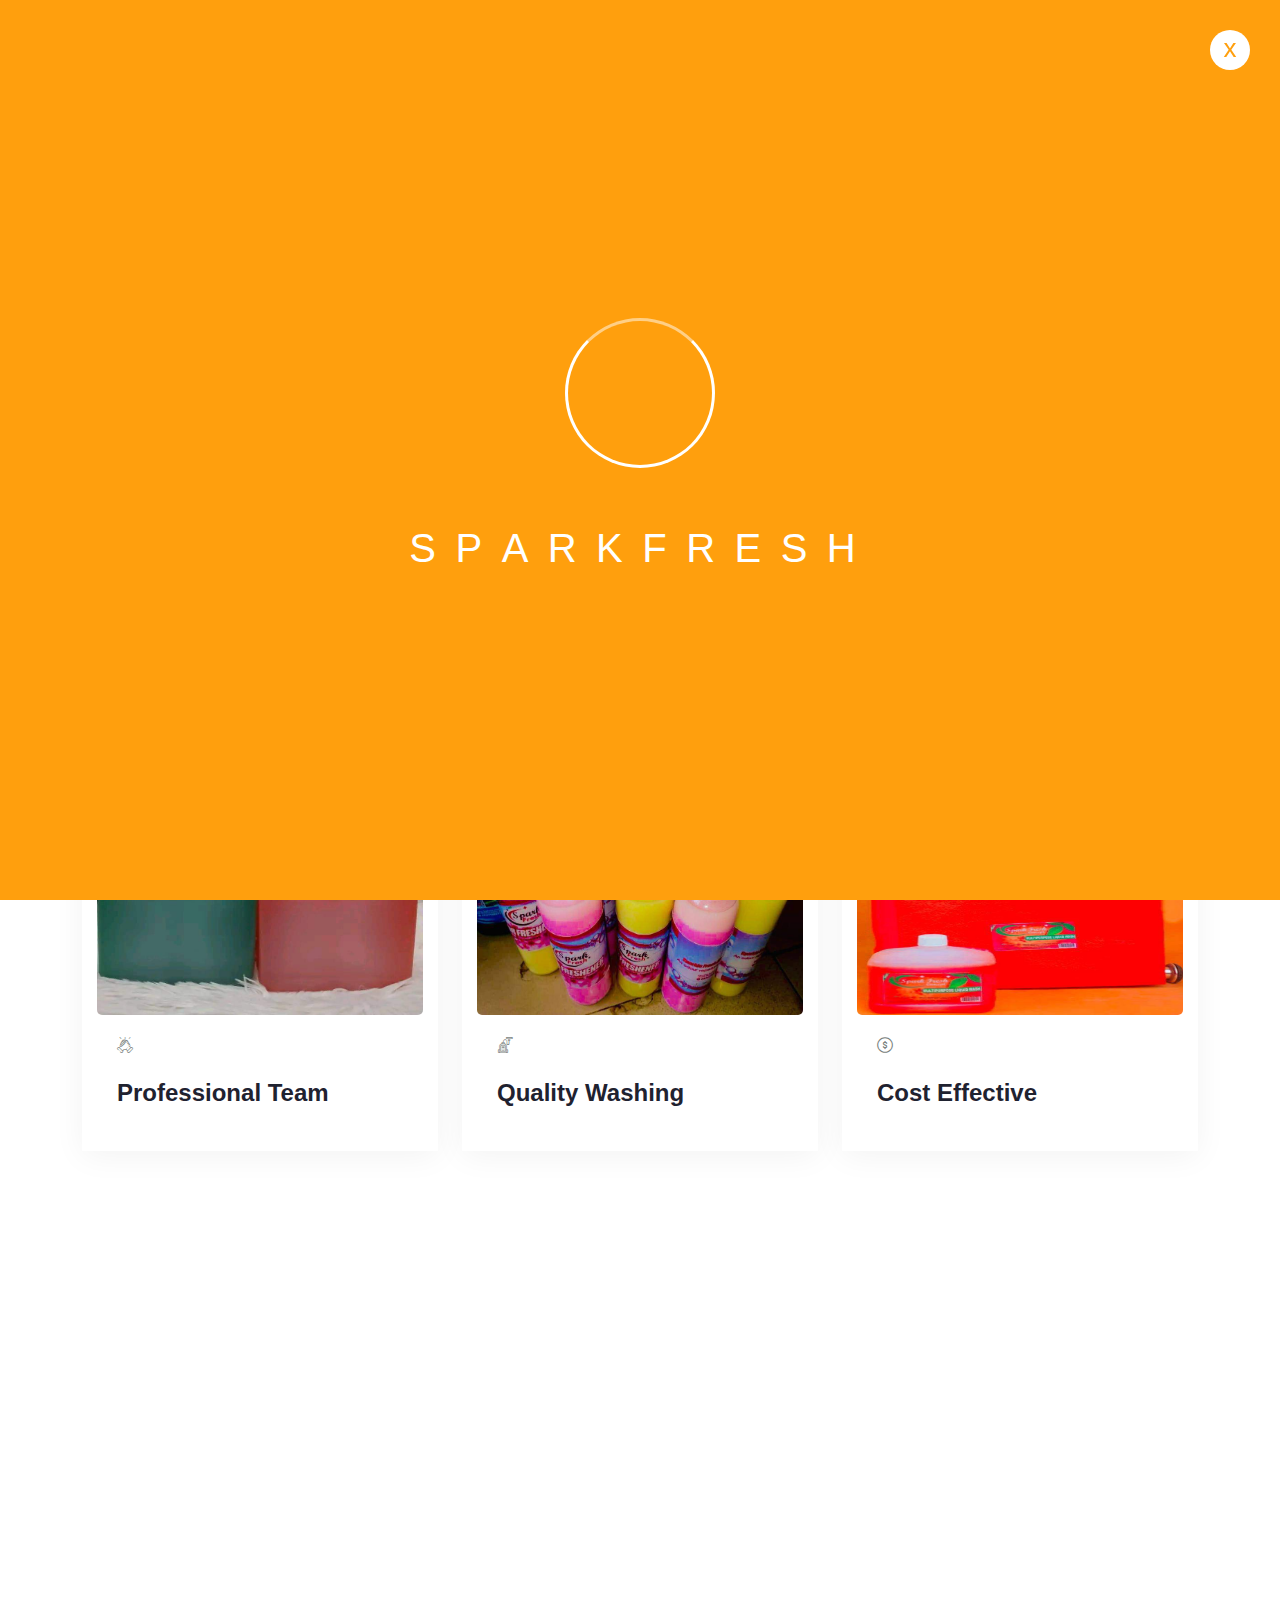
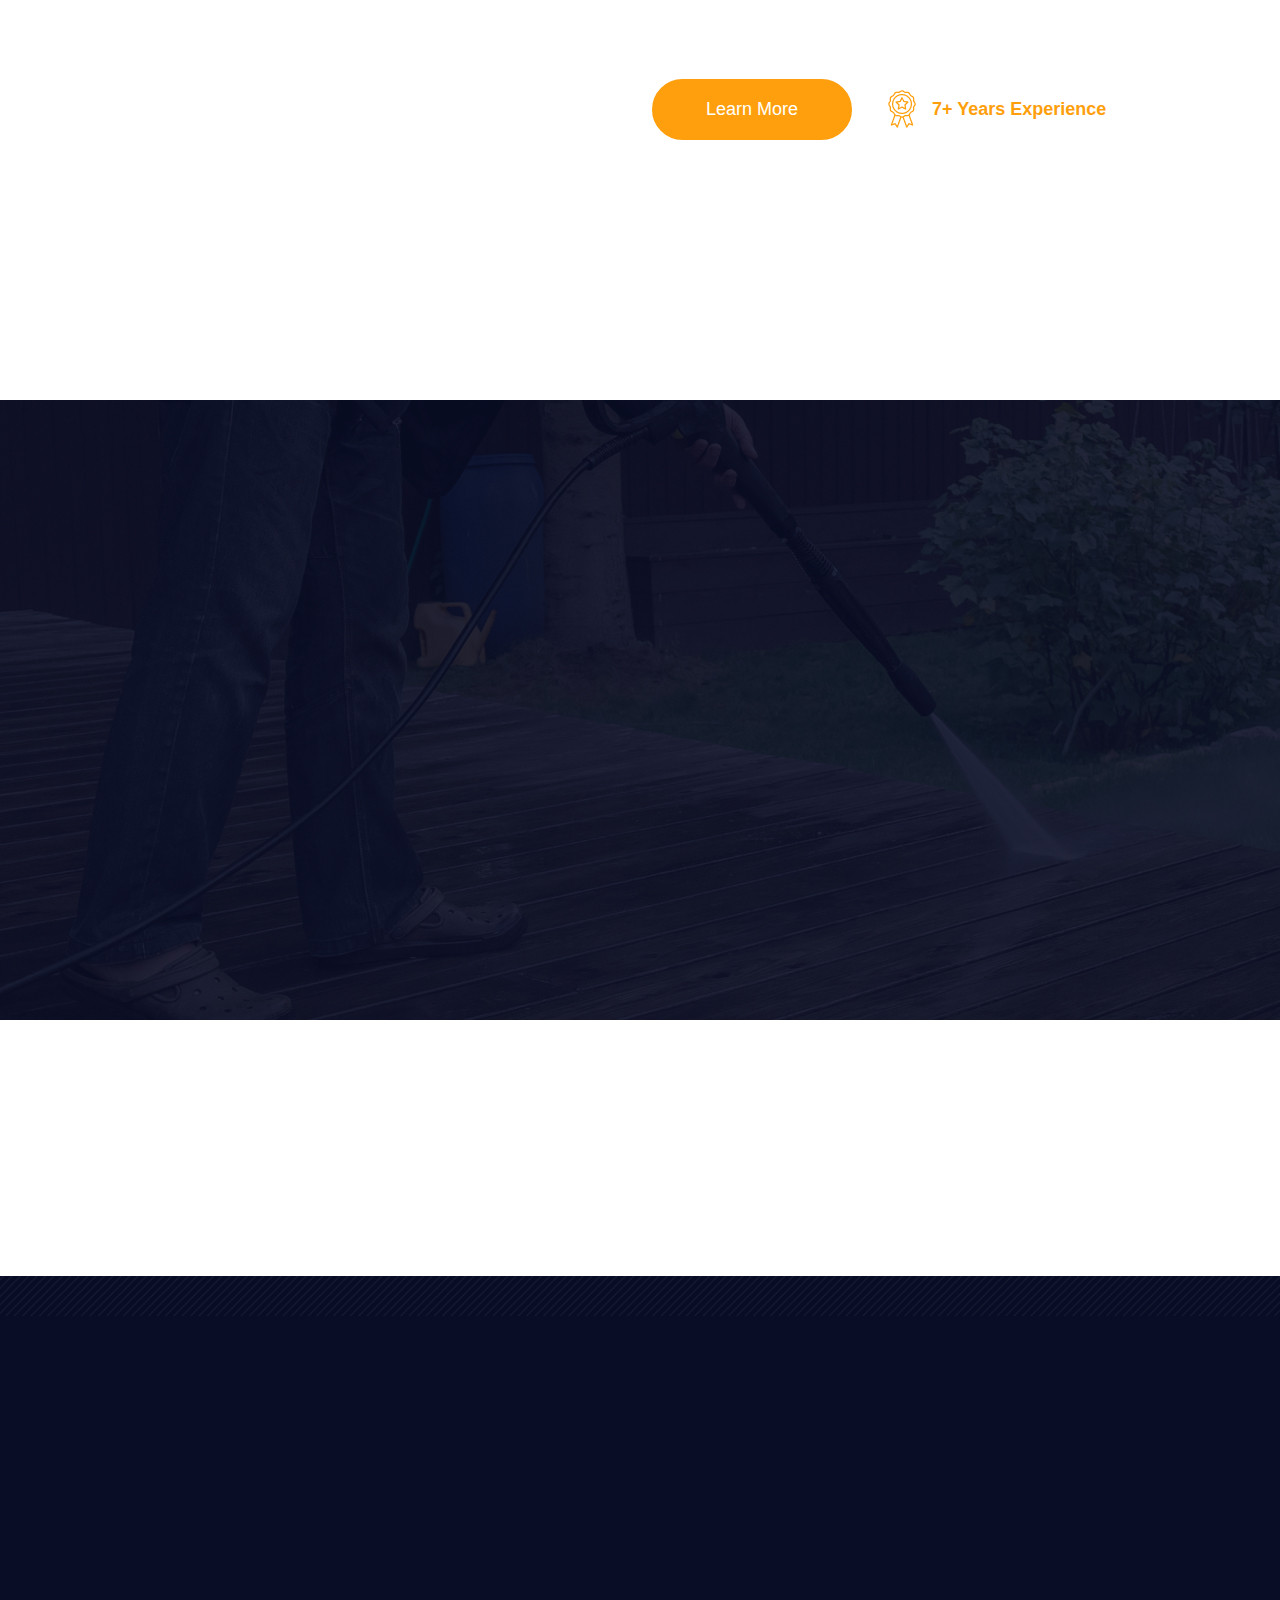
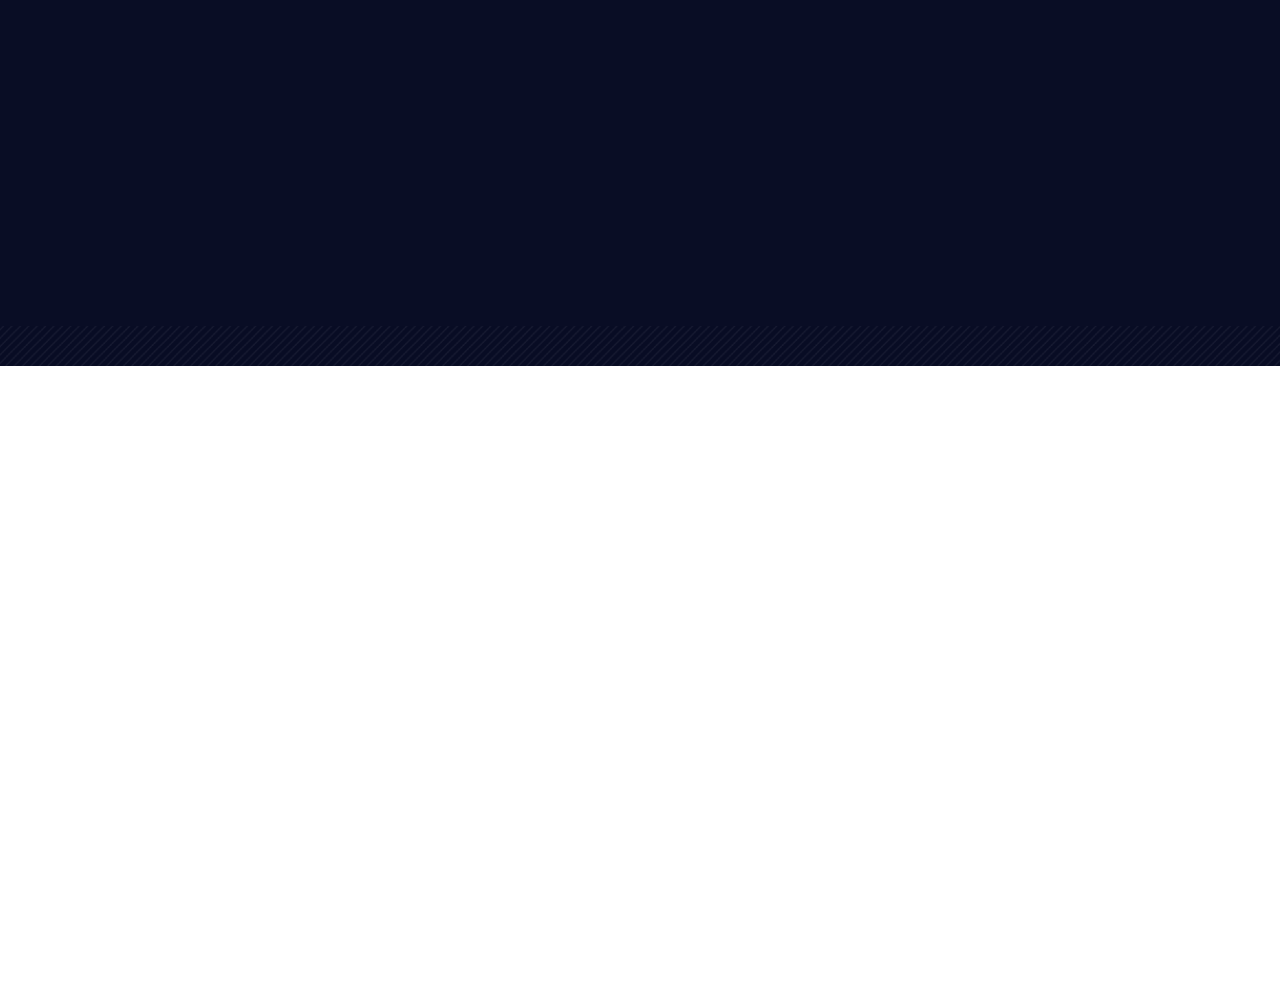
<file: about-us.html>
<!DOCTYPE html>
<html lang="en">
<head>
    <meta charset="UTF-8">
    <meta http-equiv="X-UA-Compatible" content="IE=edge">
    <meta name="viewport" content="width=device-width, initial-scale=1.0">
    <title>Sparkfresh concept</title>

    <link rel="preconnect" href="https://fonts.googleapis.com">
    <link rel="preconnect" href="https://fonts.gstatic.com" crossorigin>
    <link href="https://fonts.googleapis.com/css2?family=Lato:wght@400;700&family=Passions+Conflict&display=swap" rel="stylesheet">
    <link rel="stylesheet" href="https://cdn.jsdelivr.net/npm/bootstrap-icons@1.11.1/font/bootstrap-icons.css">

    <link rel="stylesheet" href="assets/css/slick.css" >
    <link rel="stylesheet" href="assets/css/slick-theme.css">
    <link rel="stylesheet" href="assets/css/style.css">
    <link rel="stylesheet" href="assets/css/icomoon.css">
    <link rel="stylesheet" href="assets/css/magnific-popup.css">
    <link rel="stylesheet" href="assets/css/jquery.fancybox.min.css">
    <link rel="stylesheet" href="assets/css/slicknav.min.css">
    <link rel="stylesheet" href="assets/css/animate.css">
    <link rel="stylesheet" href="assets/css/owl.css">
    <link rel="stylesheet" href="assets/css/progresscircle.css">
    <link rel="stylesheet" href="assets/css/fontawesome.min.css">
    <link rel="stylesheet" href="assets/css/fonts/flaticon/flaticon.css">
    <link rel="stylesheet" href="assets/css/bootstrap.min.css">
    <link rel="stylesheet" href="style.css">
    <link rel="stylesheet" href="assets/css/responsive.css">
</head>
<body>

    <!-- preloader -->
    <div class="loader-wrap">
        <div class="preloader">
            <div class="preloader-close">x</div>
            <div id="handle-preloader" class="handle-preloader">
                <div class="animation-preloader">
                    <div class="spinner"></div>
                    <div class="txt-loading">
                        <span data-text-preloader="s" class="letters-loading">
                            s
                        </span>
                        <span data-text-preloader="p" class="letters-loading">
                            p
                        </span>
                        <span data-text-preloader="a" class="letters-loading">
                            a
                        </span>
                        <span data-text-preloader="r" class="letters-loading">
                            r
                        </span>
                        <span data-text-preloader="k" class="letters-loading">
                            k
                        </span>
                        <span data-text-preloader="f" class="letters-loading">
                            f
                        </span>
                        <span data-text-preloader="r" class="letters-loading">
                            r
                        </span>
                        <span data-text-preloader="e" class="letters-loading">
                            e
                        </span>
                        <span data-text-preloader="s" class="letters-loading">
                            s
                        </span>
                        <span data-text-preloader="h" class="letters-loading">
                            h
                        </span>
                    </div>
                </div>
            </div>
        </div>
    </div>
    <!-- preloader end -->


    <!-- HEADER STARTS -->
    <header>
        <!-- header top starts -->
        <!-- <div class="header-top">
            <div class="auto-container">
                <div class="row">
                    <div class="col-xl-7">
                        <div class="header-top-content-wrapper">
                            <ul>
                                <li><a href="tel:+000(123)45688"><i class="flaticon-phone-call"></i>+2348167708833</a>
                                </li>
                                <li class="li-content"><a href="mailto:sparkfreshconcept23@gmail.com"><i
                                            class="flaticon-email"></i>sparkfreshconcept23@gmail.com</a></li>
                                <li class="li-content"><i class="fa-regular fa-clock"></i>Mon - Sun: 9:00 - 18:00
                                </li>
                            </ul>
                        </div>
                    </div>
                    <div class="col-xl-3 offset-xl-2 offset-md-0">
                        <div class="hrader-top-info">
                            <ul>
                                <li>Social Links :</li>
                                <li><a href="#"><i class="fa-brands fa-facebook-f"></i></a></li>
                                <li><a href="#"><i class="fa-brands fa-instagram"></i></a></li>
                                <li><a href="#"><i class="fa-brands fa-twitter"></i></a></li>
                                <li><a href="#"><i class="fa-brands fa-linkedin-in"></i></a></li>
                            </ul>
                        </div>
                    </div>
                </div>
            </div>
        </div> -->
        <!-- header top ends -->

        <!-- MOBILE MENU AREA ATARTS -->
        <div class="mobile-menu-container">
            <div class="mobile-menu-close"></div>
            <div class="mobile-logo">
                <a href="index.html"><img class="mobile-logo-img" src="assets/images/img/spark/logo2.png" alt=""></a>
            </div>
            <div id="mobile-menu-wrap"></div>
            <div class="mobile-content">
                <ul>
                    <li><a href="tel:+000(123)45688"><i class="fa-solid fa-phone"></i>+2348167708833</a></li>
                    <li class="li-content"><a href="mailto:sparkfreshconcept23@gmail.com"><i
                                class="fa-regular fa-envelope"></i>sparkfreshconcept23@gmail.com</a></li>
                    <li class="li-content"><i class="fa-regular fa-clock"></i>Mon - Sun: 9:00 - 18:00</li>
                </ul>
            </div>
            <div class="mobile-info">
                <ul>
                    <li>Social Links :</li>
                    <li><a href="#0"><i class="fa-brands fa-facebook-f"></i></a></li>
                    <li><a href="#0"><i class="fa-brands fa-instagram"></i></a></li>
                    <li><a href="#0"><i class="fa-brands fa-twitter"></i></a></li>
                    <li><a href="#0"><i class="fa-brands fa-linkedin-in"></i></a></li>
                </ul>
            </div>
        </div>
        <!-- MOBILE AREA ENDS -->

         <!-- main menu area -->
         <div class="header-menu-bar container-fluid">
            <div class="main-menu-area header-menu-area ">
                <div class=" container-fluid">
                    <div class="row">
                        <div class="col-xl-2 col-lg-2">
                            <div class="logo">
                                <a href="index.html"><img class="logo-img" src="assets/images/img/spark/logo2.png"
                               alt=""></a>
                            </div>
                        </div>

                        <div class="col-xl-10 col-lg-10">
                            <div class="menu-bar">
                                <div class="header-navigation-area">
                                    <nav class="main-navigation">
                                        <div class="main-menu-container">
                                            <ul id="main-menu" class="menu">
                                                <li
                                                    class="menu-item-has-children current-menu-ancestor current-menu-item">
                                                    <a href="index.html" class="active">Home <i
                                                            class="fa fa-angle-dow"></i></a>

                                                </li>

                                                <li class="menu-item-has-children">
                                                    <a href="about-us.html">About Us <i class="fa fa-angle-dow"></i></a>

                                                </li>

                                                <li class="menu-item-has-children">
                                                    <a href="#0">Events <i class="fa fa-angle-down"></i></a>
                                                    <ul class="sub-menu">
                                                        <li><a href="team-single.html">Team Single</a></li>
                                                        <li><a href="our-gallery.html">Our Gallery</a></li>
                                                    </ul>
                                                </li>



                                                <li><a href="contact.html">Contact</a></li>
                                            </ul>
                                        </div>
                                    </nav>
                                </div>

                                <div class="header-buttons-area">
                                    <div class="menu-right-info">
                                        <button class="btn primary" type="button" data-bs-toggle="offcanvas"
                                            data-bs-target="#offcanvasTop" aria-controls="offcanvasTop">
                                            <i class="flaticon-search"></i>
                                        </button>
                                        <div class="offcanvas offcanvas-top" tabindex="-1" id="offcanvasTop">
                                            <div class="offcanvas-header">
                                                <button type="button" class="btn-close text-reset"
                                                    data-bs-dismiss="offcanvas" aria-label="Close"><i
                                                        class="fa-solid fa-xmark"></i></button>
                                            </div>
                                            <div class="offcanvas-body">
                                                <form>
                                                    <input type="search" placeholder="Search...">
                                                    <i class="fa-solid fa-magnifying-glass"></i>
                                                </form>
                                            </div>
                                        </div>
                                        <div class="menu-phone-icon"><a href="contact.html" class="common-btn">Get A
                                                Free Estimate</a></div>
                                    </div>

                                    <ul class="header-buttons-wrapper wrd-list-style">
                                        <li class="mobile-menu-trigger"><span></span><span></span><span></span></li>
                                    </ul>
                                </div>
                            </div>
                        </div>
                    </div>
                </div>
            </div>
        </div>
        <!-- main menu area-->

    </header>
    <!-- HEADER ENDS -->

    <!-- BANNER STARTS -->
    <section class="banner about-us-banner">
       <div class="container">
          <div class="row">
             <div class="col-lg-12">
                <div class="about-us-banner-content">
                    <h2>About Us</h2>
                    <div class="about-us-banner-wrapper">
                        <a href="index.html">home</a>
                        <span>.</span>
                        <h5>About Us</h5>
                    </div>
                </div>
             </div>
          </div>
       </div>
    </section>
    <!-- BANNER ENDS -->

    <!-- ABOUT US FEATURES -->
    <section class="about-us-features">
        <div class="container">
            <div class="row">
                <div class="col-xl-4 col-lg-4">
                    <div class="service-container home-two-mission-contrainer wow fadeInUp">
                        <div class="service-content-wrapper home-two-mission-wrapper">
                            <div class="service-content-wrapper-overlay wow"></div>
                            <div class="service-image home-two-mission-image">
                                <a href="service-single.html"><img src="assets/images/img/spark/prod_12.jpg" alt="img"></a>
                            </div>
                        </div>                        
                        <div class="service-info home-two-mission-info">
                            <i class="icon-f-02"></i>
                            <h5>Professional Team</h5>
                        </div>
                    </div>
                </div>

                <div class="col-xl-4 col-lg-4">
                    <div class="service-container home-two-mission-contrainer wow fadeInDown">
                        <div class="service-content-wrapper">
                            <div class="service-content-wrapper-overlay wow"></div>
                            <div class="service-image home-two-mission-image">
                                <a href="service-single.html"><img src="assets/images/img/spark/prod_7.jpg" alt="img"></a>
                            </div>
                        </div>                        
                        <div class="service-info home-two-mission-info">
                            <i class="icon-s-01"></i>
                            <h5>Quality Washing</h5>
                        </div>
                    </div>
                </div>

                <div class="col-xl-4 col-lg-4">
                    <div class="service-container home-two-mission-contrainer wow fadeInUp">
                        <div class="service-content-wrapper">
                            <div class="service-content-wrapper-overlay wow"></div>
                            <div class="service-image home-two-mission-image">
                                <a href="service-single.html"><img src="assets/images/img/spark/prod_3.jpg" alt="img"></a>
                            </div>
                        </div>                        
                        <div class="service-info home-two-mission-info">
                            <i class="icon-f-7"></i>
                            <h5>Cost Effective</h5>
                        </div>
                    </div>
                </div>
            </div>
        </div>
    </section>
    <!-- ABOUT US FEATURES-->

    <!-- HOME THREE MISSION -->
    <section class="mission home-two-mossion mission3">
        <div class="container">
            <div class="row">
                <div class="col-xl-6">
                    <div class="mission-left-content wow fadeInUp">
                        <div class="mission-image-one">
                            <img src="assets/images/img/spark/prod_6.jpg" alt="photo">
                        </div>
                        <div class="mission-image-two home-two-mission-img wow zoomInRight">
                            <img src="assets/images/img/spark/prod_5.jpg" alt="photo">
                        </div>
                        <div class="mission-shape-one">
                            <img src="assets/images/img/spark/prod_2.jpg" alt="photo">
                        </div>
                        <div class="mission-shape-two">
                            <img src="assets/images/img/spark/prod_3.jpg" alt="photo">
                        </div>
                    </div>
                </div>

                <div class="col-xl-6">
                    <div class="mission-right-content wow fadeInUp">
                        <div class="common-title">
                            <h3>Our Main aim is to power pressure washing.</h3>
                            <span>Our Mission</span>
                        </div>
                        <ul>
                            <li><i class="fa-solid fa-check"></i>
                                <p>Our mission is to make sure that we all have a clean and healthy environment that is
                                    conducive for all.</p>
                            </li>
                            
                        </ul>
                    </div>
                    <div class="mission-right-content wow fadeInUp">
                        <div class="common-title">
                            <span>Our Vision</span>
                        </div>
                        <ul>
                            <li><i class="fa-solid fa-check"></i>
                                <p>Our vision is to provide an affordable and effective product to help cleaning easy
                                    for individual and organization.</p>
                            </li>
                           
                        </ul>
                    </div>
                    <div class="mission-right-wrapper">
                        <div class="mission-btn">
                            <a href="service-single.html" class="btn-3">Learn More</a>
                        </div>
                        <div class="mission-exp">
                            <div class="exp-image">
                                <img src="assets/images/mission-exp.png" alt="img">
                            </div>
                            <span>7+ Years Experience</span>
                        </div>
                    </div>
                </div>
            </div>
        </div>
    </section>
    <!-- HOME THREE MISSION -->

     <!-- VIDEO SECTION -->
     <section class="video about-video">
        <div class="container">
            <div class="row">
                <div class="col-xl-7 col-lg-7">
                    <div class="vedio-left-content wow fadeInUp">
                        <div class="common-title vedio-title">
                            <h3>No Job is too Small for <br> Our Team</h3>
                            <p>We are avialbile to serve you with the best of our quality products</p>
                            <a href="service-single.html" class="common-btn">Discover Now</a>
                        </div>
                    </div>
                </div>

                <div class="col-xl-5 col-lg-5">
                    <div class="video-right-content wow fadeInUp">
                        <div class="video-right-content-wrapper">
                            <div class="cta-vedio-button" >
                                <a href="https://www.youtube.com/watch?v=kS0X-yIsB64" class="vedio-popup-link"><i class="fas fa-play"></i></a>
                            </div>
                            <span>Watch Video</span>
                        </div>
                    </div>
                </div>
            </div>
        </div>
    </section>
    <!-- VIDEO SECTION -->

    <!-- COUNTER -->
    <div class="counter-section">
        <div class="container">
            <div class="row counter-contrnt wow fadeInUp">
                <div class="col-xl-3 col-lg-3 col-md-6 d-flex justify-content-center align-items-center">
                    <div class="counter-content ">
                        <i class="icon-f-01"></i>
                        <h3 class="counter">1,180</h3>
                        <span>Project Completed</span>
                    </div>
                </div>

                <div class="col-xl-3  col-lg-3 col-md-6 d-flex justify-content-center align-items-center">
                    <div class="counter-content">
                        <i class="icon-f-02"></i>
                        <h3 class="counter">11</h3>
                        <span>Team Members</span>
                    </div>
                </div>

                <div class="col-xl-3  col-lg-3 col-md-6 d-flex justify-content-center align-items-center">
                    <div class="counter-content">
                        <i class="icon-f-03"></i>
                        <h3 class="counter">600</h3>
                        <span>Hours Worked</span>
                    </div>
                </div>

                <div class="col-xl-3  col-lg-3 col-md-6 d-flex justify-content-center align-items-center">
                    <div class="counter-content counter-border">
                        <i class="icon-f-04"></i>
                        <h3 class="counter">1,180</h3>
                        <span>Happy People</span>
                    </div>
                </div>
            </div>
        </div>
    </div>
    <!-- COUNTER -->

     <!-- TESTIMONIAL STARTS -->
     <section class="team">
        <div class="team-shape-1">
            <img src="assets/images/team-shape.png" alt="shape">
        </div>
        <div class="team-shape-2">
            <img src="assets/images/team-shape.png" alt="shape">
        </div>
        <div class="container">
            <div class="row">
                <div class="col-xl-12">
                    <div class="common-title align-title team-title wow fadeInUp">
                        <span>OUR TEAM</span>
                        <h3>Meet Our Team</h3>
                    </div>
                </div>
                <!-- <div className=""> -->
                    <div class="col-xl-3 col-lg-6 col-md-6">
                        <div class="team-image wow fadeInUp img_size_control">
                            <img className="img-fluid" src="assets/images/img/spark/steam1.jpg" alt="team image">
                            <div class="team-image-overlay">
                                <div class="team-info">
                                    <div class="team-info-top">
                                        <h4>Abubakar</h4>
                                        <span>CEO</span>
                                    </div>
                                    <div class="team-info-media">
                                        <ul>
                                            <li><a href="#"><i class="fa-brands fa-facebook-f"></i></a></li>
                                            <li><a href="#"><i class="fa-brands fa-instagram"></i></a></li>
                                            <li><a href="#"><i class="fa-brands fa-twitter"></i></a></li>
                                        </ul>
                                    </div>
                                </div>
                            </div>
                        </div>
                    </div>

                    <div class="col-xl-3 col-lg-6 col-md-6 ">
                        <div class="team-image wow fadeInUp img_size_control">
                            <img className="img_size_control d-flex" src="assets/images/img/spark/steam2.jpg" alt="team image">
                            <div class="team-image-overlay">
                                <div class="team-info">
                                    <div class="team-info-top">
                                        <h4>Saudat</h4>
                                        <span>CEO</span>
                                    </div>
                                    <div class="team-info-media">
                                        <ul>
                                            <li><a href="#"><i class="fa-brands fa-facebook-f"></i></a></li>
                                            <li><a href="#"><i class="fa-brands fa-instagram"></i></a></li>
                                            <li><a href="#"><i class="fa-brands fa-twitter"></i></a></li>
                                        </ul>
                                    </div>
                                </div>
                            </div>
                        </div>
                    </div>

                    <div class="col-xl-3 col-lg-6 col-md-6">
                        <div class="team-image wow fadeInUp img_size_control">
                            <img className="img_size_control" src="assets/images/img/spark/steam3.jpg" alt="team image">
                            <div class="team-image-overlay">
                                <div class="team-info">
                                    <div class="team-info-top">
                                        <h4>George</h4>
                                        <span>CEO</span>
                                    </div>
                                    <div class="team-info-media">
                                        <ul>
                                            <li><a href="#"><i class="fa-brands fa-facebook-f"></i></a></li>
                                            <li><a href="#"><i class="fa-brands fa-instagram"></i></a></li>
                                            <li><a href="#"><i class="fa-brands fa-twitter"></i></a></li>
                                        </ul>
                                    </div>
                                </div>
                            </div>
                        </div>
                    </div>

                    <div class="col-xl-3 col-lg-6 col-md-6">
                        <div class="team-image wow fadeInUp img_size_control">
                            <img src="assets/images/img/spark/steam4.jpg" alt="team image">
                            <div class="team-image-overlay">
                                <div class="team-info">
                                    <div class="team-info-top">
                                        <h4>Austin</h4>
                                        <span>CEO</span>
                                    </div>
                                    <div class="team-info-media">
                                        <ul>
                                            <li><a href="#"><i class="fa-brands fa-facebook-f"></i></a></li>
                                            <li><a href="#"><i class="fa-brands fa-instagram"></i></a></li>
                                            <li><a href="#"><i class="fa-brands fa-twitter"></i></a></li>
                                        </ul>
                                    </div>
                                </div>
                            </div>
                        </div>
                    </div>
                <!-- </div> -->

            </div>
        </div>
    </section>
    <!-- TEAM AREA ENDS -->

   

   

    <!-- FOOTER STARTS -->
    <footer>
        <div class="footer-container wow fadeInUp">
            <div class="container">
                <div class="row">
                    <div class="col-xl-12">
                        <div class="footer-middle">
                            <div class="row">
                                <div class="col-xl-4 col-lg-4 col-md-6">
                                    <div class="footer-content">
                                        <div class="footer-content-inner">
                                            <div class="footer-logo mobile-logo">
                                                <img class="mobile-logo-img" src="assets/images/img/spark/logo2.png"
                                                    alt="logo">
                                            </div>
                                            <p>Sparkfresh concept liquid soap is a great choice for everyday use. It is gentle
                                                enough for your Equipment, is available in a variety of scents and
                                                colors, so you can find the perfect one for your needs. It comes in both
                                                foaming formulas</p>
                                            <div class="address">
                                                <div class="address-icon">
                                                    <i class="flaticon-map"></i>
                                                </div>
                                                <div class="address-info">
                                                    3rd  Avenue, Garki Abuja - Nigeria
                                                </div>
                                            </div>
                                            <div class="address">
                                                <div class="address-icon">
                                                    <i class="fa-solid fa-phone"></i>
                                                </div>
                                                <div class="address-info">
                                                    <span>Start a New Project</span>
                                                    <a href="tel:+2348167708833">+2348167708833</a>
                                                </div>
                                            </div>
                                        </div>
                                    </div>
                                </div>

                                <div class="col-xl-2 offset-xl-1 col-lg-2 col-md-6">
                                    <div class="footer-content htr-footer-content">
                                        <div class="footer-content-inner">
                                            <h5>Links</h5>
                                            <ul>
                                                <li><a href="about-us.html">About</a></li>
                                                <li><a href="service-single.html">Our Services</a></li>
                                                <li><a href="team-single.html">Team Members</a></li>
                                                <li><a href="our-gallery.html">Our Gallery</a></li>
                                                <li><a href="contact.html">Contact Us</a></li>
                                            </ul>
                                        </div>
                                    </div>
                                </div>

                                <div class="col-xl-2 col-lg-2 col-md-6">
                                    <div class="footer-content htr-footer-content">
                                        <div class="footer-content-inner">
                                            <h5>Services</h5>
                                            <ul>
                                                <li><a href="service-single.html">Wedding Packaging</a></li>
                                                <li><a href="service-single.html">Birthday Packaging</a></li>
                                                <li><a href="service-single.html">Occasional Packaging</a></li>
                                                <li><a href="service-single.html">Company delivery</a></li>
                                            </ul>
                                        </div>
                                    </div>
                                </div>

                                <div class="col-xl-3 col-lg-4 col-md-6">
                                    <div class="footer-content footer-last-content htr-footer-content">
                                        <div class="footer-content-inner footer-content-inner-last-child">
                                            <div class="footer-desc-content">
                                                <h5>Our Gallery</h5>
                                            </div>

                                            <div class="footer-gallery">
                                                <a href="assets/images/img/spark/prod_1.jpg"
                                                    class="footer-gallery-link lightbox-image" data-fancybox="gallery">
                                                    <div class="footer-gallery-item">
                                                        <img src="assets/images/img/spark/prod_1.jpg" alt="image">
                                                        <div class="footer-gallery-overlay">
                                                            <div class="footer-gallery-overlay-plus">+</div>
                                                        </div>
                                                    </div>
                                                </a>
                                                <a href="assets/images/img/spark/prod_2.jpg" class="lightbox-image"
                                                    data-fancybox="gallery">
                                                    <div class="footer-gallery-item">
                                                        <img src="assets/images/img/spark/prod_2.jpg" alt="image">
                                                        <div class="footer-gallery-overlay">
                                                            <div class="footer-gallery-overlay-plus">+</div>
                                                        </div>
                                                    </div>
                                                </a>
                                                <a href="assets/images/img/spark/prod_3.jpg" class="lightbox-image"
                                                    data-fancybox="gallery">
                                                    <div class="footer-gallery-item">
                                                        <img src="assets/images/img/spark/prod_3.jpg" alt="image">
                                                        <div class="footer-gallery-overlay">
                                                            <div class="footer-gallery-overlay-plus">+</div>
                                                        </div>
                                                    </div>
                                                </a>
                                                <a href="assets/images/img/spark/prod_4.jpg" class="lightbox-image"
                                                    data-fancybox="gallery">
                                                    <div class="footer-gallery-item">
                                                        <img src="assets/images/img/spark/prod_4.jpg" alt="image">
                                                        <div class="footer-gallery-overlay">
                                                            <div class="footer-gallery-overlay-plus">+</div>
                                                        </div>
                                                    </div>
                                                </a>
                                                <a href="assets/images/img/spark/prod_5.jpg" class="lightbox-image"
                                                    data-fancybox="gallery">
                                                    <div class="footer-gallery-item">
                                                        <img src="assets/images/img/spark/prod_5.jpg" alt="image">
                                                        <div class="footer-gallery-overlay">
                                                            <div class="footer-gallery-overlay-plus">+</div>
                                                        </div>
                                                    </div>
                                                </a>
                                                <a href="assets/images/img/spark/prod_6.jpg" class="lightbox-image"
                                                    data-fancybox="gallery">
                                                    <div class="footer-gallery-item">
                                                        <img src="assets/images/img/spark/prod_6.jpg" alt="image">
                                                        <div class="footer-gallery-overlay">
                                                            <div class="footer-gallery-overlay-plus">+</div>
                                                        </div>
                                                    </div>
                                                </a>
                                                <a href="assets/images/img/spark/prod_7.jpg" class="lightbox-image"
                                                    data-fancybox="gallery">
                                                    <div class="footer-gallery-item">
                                                        <img src="assets/images/img/spark/prod_7.jpg" alt="image">
                                                        <div class="footer-gallery-overlay">
                                                            <div class="footer-gallery-overlay-plus">+</div>
                                                        </div>
                                                    </div>
                                                </a>
                                                <a href="assets/images/img/spark/prod_8.jpg" class="lightbox-image"
                                                    data-fancybox="gallery">
                                                    <div class="footer-gallery-item">
                                                        <img src="assets/images/img/spark/prod_8.jpg" alt="image">
                                                        <div class="footer-gallery-overlay">
                                                            <div class="footer-gallery-overlay-plus">+</div>
                                                        </div>
                                                    </div>
                                                </a>
                                                <a href="assets/images/img/spark/prod_9.jpg" class="lightbox-image"
                                                    data-fancybox="gallery">
                                                    <div class="footer-gallery-item">
                                                        <img src="assets/images/img/spark/prod_9.jpg" alt="image">
                                                        <div class="footer-gallery-overlay">
                                                            <div class="footer-gallery-overlay-plus">+</div>
                                                        </div>
                                                    </div>
                                                </a>
                                            </div>
                                        </div>
                                    </div>
                                </div>
                            </div>
                        </div>
                    </div>

                    <div class="col-xl-12">
                        <div class="footer-bottom-wrapper">
                            <div class="footer-copyright">
                                <p>Copyrights © 2023 Sparkfresh concept. Privacy Policy / Making Guide</p>
                            </div>
                            <div class="footer-media">
                                <ul>
                                    <li><a href="#"><i class="fa-brands fa-twitter"></i></a></li>
                                    <li><a href="#"><i class="fa-brands fa-facebook-f"></i></a></li>
                                    <li><a href="#"><i class="fa-brands fa-pinterest-p"></i></a></li>
                                    <li><a href="#"><i class="fa-brands fa-instagram"></i></a></li>
                                    <li><a href="#"><i class="fa-brands fa-youtube"></i></a></li>
                                </ul>
                            </div>
                        </div>
                    </div>
                </div>
            </div>
        </div>
    </footer>
    <!-- FOOTER ENDS -->

    <!--Scroll to top-->
    <div class="scroll-to-top">
        <div class="scroll-top-inner">
            <div class="scroll-bar">
                <div class="bar-inner"></div>
            </div>
            <div class="scroll-bar-text big_arrow "><i  class="bi bi-arrow-left-circle fa-2x bg_arrows" ></i></div>
        </div>
    </div>
    <!-- Scroll to top end -->



    <script src="assets/js/jquery.min.js"></script>
    <script src="assets/js/progresscircle.js"></script>
    <script src="assets/js/jquery.barfiller.js"></script>
    <script src="assets/js/appear.js"></script>
    <script src="assets/js/cascadingDivs.min.js"></script>
    <script src="assets/js/jquery.slicknav.min.js"></script>
    <script src="assets/js/isotope.pkgd.min.js"></script>
    <script src="assets/js/bootstrap.min.js"></script>
    <script src="assets/js/counterup.min.js"></script>
    <script src="assets/js/jquery.fancybox.js"></script>
    <script src="assets/js/jquery.waypoints.min.js"></script>
    <script src="assets/js/wow.min.js"></script>
    <script src="assets/js/owl.js"></script>
    <script src="assets/js/jquery.magnific-popup.min.js"></script>
    <script src="assets/js/jquery.slicknav.min.js"></script>
    <script src="assets/js/slick.min.js"></script>
    <script src="assets/js/main.js"></script>
</body>
</html>
</file>
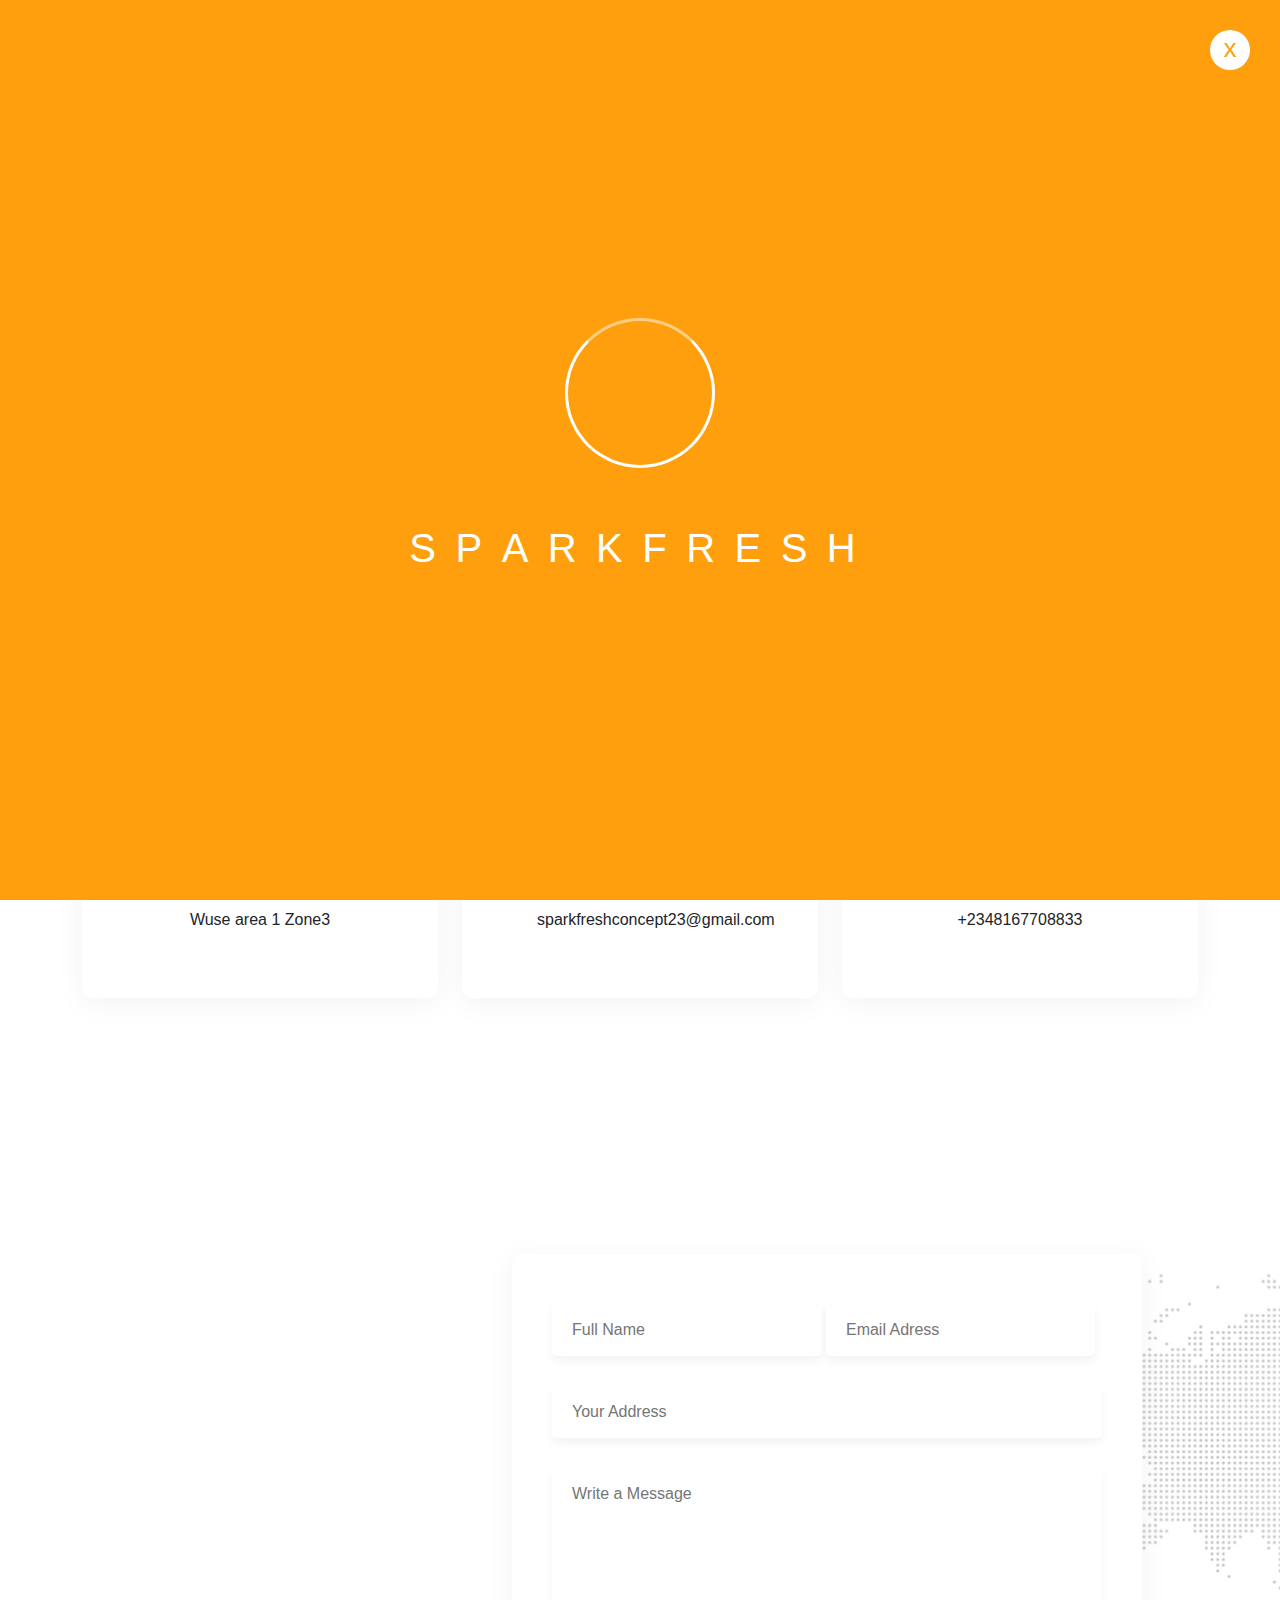
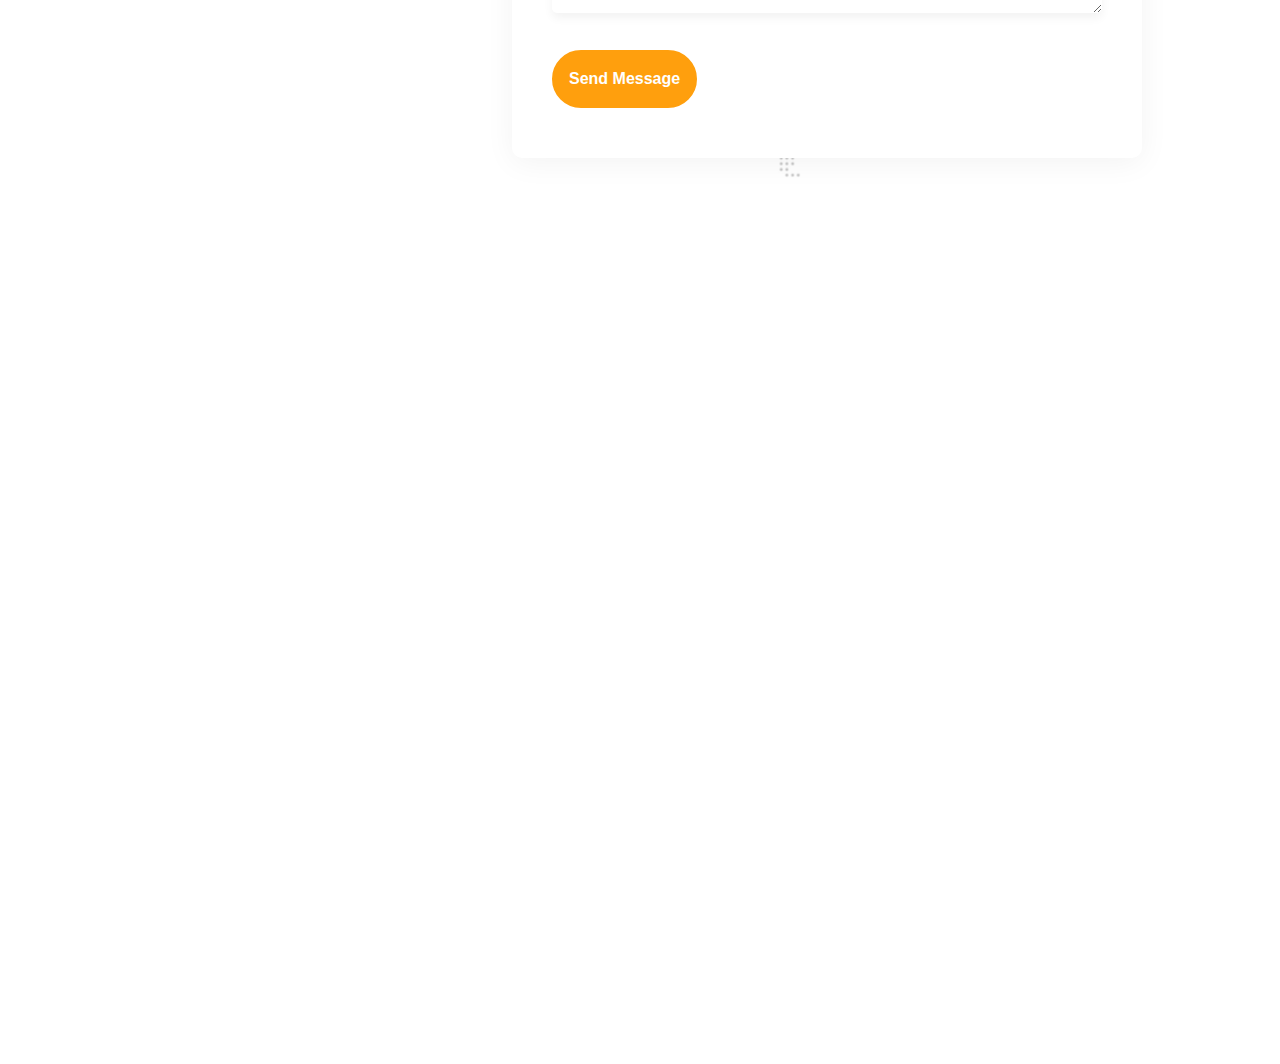
<file: contact.html>
<!DOCTYPE html>
<html lang="en">

<head>
    <meta charset="UTF-8">
    <meta http-equiv="X-UA-Compatible" content="IE=edge">
    <meta name="viewport" content="width=device-width, initial-scale=1.0">
    <title>Sparkfresh concept</title>

    <link rel="preconnect" href="https://fonts.googleapis.com">
    <link rel="preconnect" href="https://fonts.gstatic.com" crossorigin>
    <link href="https://fonts.googleapis.com/css2?family=Lato:wght@400;700&family=Passions+Conflict&display=swap"
        rel="stylesheet">
        <link rel="stylesheet" href="https://cdn.jsdelivr.net/npm/bootstrap-icons@1.11.1/font/bootstrap-icons.css">

    <link rel="stylesheet" href="assets/css/slick.css">
    <link rel="stylesheet" href="assets/css/slick-theme.css">
    <link rel="stylesheet" href="assets/css/style.css">
    <link rel="stylesheet" href="assets/css/icomoon.css">
    <link rel="stylesheet" href="assets/css/magnific-popup.css">
    <link rel="stylesheet" href="assets/css/jquery.fancybox.min.css">
    <link rel="stylesheet" href="assets/css/slicknav.min.css">
    <link rel="stylesheet" href="assets/css/animate.css">
    <link rel="stylesheet" href="assets/css/owl.css">
    <link rel="stylesheet" href="assets/css/progresscircle.css">
    <link rel="stylesheet" href="assets/css/fontawesome.min.css">
    <link rel="stylesheet" href="assets/css/fonts/flaticon/flaticon.css">
    <link rel="stylesheet" href="assets/css/bootstrap.min.css">
    <link rel="stylesheet" href="style.css">
    <link rel="stylesheet" href="assets/css/responsive.css">
</head>

<body>

    <!-- preloader -->
    <div class="loader-wrap">
        <div class="preloader">
            <div class="preloader-close">x</div>
            <div id="handle-preloader" class="handle-preloader">
                <div class="animation-preloader">
                    <div class="spinner"></div>
                    <div class="txt-loading">
                        <span data-text-preloader="s" class="letters-loading">
                            s
                        </span>
                        <span data-text-preloader="p" class="letters-loading">
                            p
                        </span>
                        <span data-text-preloader="a" class="letters-loading">
                            a
                        </span>
                        <span data-text-preloader="r" class="letters-loading">
                            r
                        </span>
                        <span data-text-preloader="k" class="letters-loading">
                            k
                        </span>
                        <span data-text-preloader="f" class="letters-loading">
                            f
                        </span>
                        <span data-text-preloader="r" class="letters-loading">
                            r
                        </span>
                        <span data-text-preloader="e" class="letters-loading">
                            e
                        </span>
                        <span data-text-preloader="s" class="letters-loading">
                            s
                        </span>
                        <span data-text-preloader="h" class="letters-loading">
                            h
                        </span>
                    </div>
                </div>
            </div>
        </div>
    </div>
    <!-- preloader end -->

    <!-- HEADER STARTS -->
    <header>
        <!-- header top starts -->
        <!-- <div class="header-top">
            <div class="auto-container">
                <div class="row">
                    <div class="col-xl-7">
                        <div class="header-top-content-wrapper">
                            <ul>
                                <li><a href="tel:+000(123)45688"><i class="flaticon-phone-call"></i>+2348167708833</a>
                                </li>
                                <li class="li-content"><a href="mailto:sparkfreshconcept23@gmail.com"><i
                                            class="flaticon-email"></i>sparkfreshconcept23@gmail.com</a></li>
                                <li class="li-content"><i class="fa-regular fa-clock"></i>Mon - Sun: 9:00 - 18:00
                                </li>
                            </ul>
                        </div>
                    </div>
                    <div class="col-xl-3 offset-xl-2 offset-md-0">
                        <div class="hrader-top-info">
                            <ul>
                                <li>Social Links :</li>
                                <li><a href="#"><i class="fa-brands fa-facebook-f"></i></a></li>
                                <li><a href="#"><i class="fa-brands fa-instagram"></i></a></li>
                                <li><a href="#"><i class="fa-brands fa-twitter"></i></a></li>
                                <li><a href="#"><i class="fa-brands fa-linkedin-in"></i></a></li>
                            </ul>
                        </div>
                    </div>
                </div>
            </div>
        </div> -->
        <!-- header top ends -->

        <!-- MOBILE MENU AREA ATARTS -->
        <div class="mobile-menu-container">
            <div class="mobile-menu-close"></div>
            <div class="mobile-logo">
                <a href="index.html"><img class="mobile-logo-img" src="assets/images/img/spark/logo2.png" alt=""></a>
            </div>
            <div id="mobile-menu-wrap"></div>
            <div class="mobile-content">
                <ul>
                    <li><a href="tel:+000(123)45688"><i class="fa-solid fa-phone"></i>+2348167708833</a></li>
                    <li class="li-content"><a href="mailto:sparkfreshconcept23@gmail.com"><i
                                class="fa-regular fa-envelope"></i>sparkfreshconcept23@gmail.com</a></li>
                    <li class="li-content"><i class="fa-regular fa-clock"></i>Mon - Sun: 9:00 - 18:00</li>
                </ul>
            </div>
            <div class="mobile-info">
                <ul>
                    <li>Social Links :</li>
                    <li><a href="#0"><i class="fa-brands fa-facebook-f"></i></a></li>
                    <li><a href="#0"><i class="fa-brands fa-instagram"></i></a></li>
                    <li><a href="#0"><i class="fa-brands fa-twitter"></i></a></li>
                    <li><a href="#0"><i class="fa-brands fa-linkedin-in"></i></a></li>
                </ul>
            </div>
        </div>
        <!-- MOBILE AREA ENDS -->

        <!-- main menu area -->
        <div class="header-menu-bar container-fluid">
            <div class="main-menu-area header-menu-area ">
                <div class=" container-fluid">
                    <div class="row">
                        <div class="col-xl-2 col-lg-2">
                            <div class="logo">
                                <a href="index.html"><img class="logo-img" src="assets/images/img/spark/logo2.png"
                               alt=""></a>
                            </div>
                        </div>

                        <div class="col-xl-10 col-lg-10">
                            <div class="menu-bar">
                                <div class="header-navigation-area">
                                    <nav class="main-navigation">
                                        <div class="main-menu-container">
                                            <ul id="main-menu" class="menu">
                                                <li
                                                    class="menu-item-has-children current-menu-ancestor current-menu-item">
                                                    <a href="index.html" class="active">Home <i
                                                            class="fa fa-angle-dow"></i></a>

                                                </li>

                                                <li class="menu-item-has-children">
                                                    <a href="about-us.html">About Us <i class="fa fa-angle-dow"></i></a>

                                                </li>

                                                <li class="menu-item-has-children">
                                                    <a href="#0">Events <i class="fa fa-angle-down"></i></a>
                                                    <ul class="sub-menu">
                                                        <li><a href="team-single.html">Team Single</a></li>
                                                        <li><a href="our-gallery.html">Our Gallery</a></li>
                                                    </ul>
                                                </li>



                                                <li><a href="contact.html">Contact</a></li>
                                            </ul>
                                        </div>
                                    </nav>
                                </div>

                                <div class="header-buttons-area">
                                    <div class="menu-right-info">
                                        <button class="btn primary" type="button" data-bs-toggle="offcanvas"
                                            data-bs-target="#offcanvasTop" aria-controls="offcanvasTop">
                                            <i class="flaticon-search"></i>
                                        </button>
                                        <div class="offcanvas offcanvas-top" tabindex="-1" id="offcanvasTop">
                                            <div class="offcanvas-header">
                                                <button type="button" class="btn-close text-reset"
                                                    data-bs-dismiss="offcanvas" aria-label="Close"><i
                                                        class="fa-solid fa-xmark"></i></button>
                                            </div>
                                            <div class="offcanvas-body">
                                                <form>
                                                    <input type="search" placeholder="Search...">
                                                    <i class="fa-solid fa-magnifying-glass"></i>
                                                </form>
                                            </div>
                                        </div>
                                        <div class="menu-phone-icon"><a href="contact.html" class="common-btn">Get A
                                                Free Estimate</a></div>
                                    </div>

                                    <ul class="header-buttons-wrapper wrd-list-style">
                                        <li class="mobile-menu-trigger"><span></span><span></span><span></span></li>
                                    </ul>
                                </div>
                            </div>
                        </div>
                    </div>
                </div>
            </div>
        </div>
        <!-- main menu area-->

    </header>
    <!-- HEADER ENDS -->


    <!-- BANNER STARTS -->
    <section class="banner contact-banner">
        <div class="container">
            <div class="row">
                <div class="col-lg-12">
                    <div class="about-us-banner-content ">
                        <h2>Contact Us</h2>
                        <div class="about-us-banner-wrapper pricing-table-banner">
                            <a href="index.html">home</a>
                            <span>.</span>
                            <h5>Contact Us</h5>
                        </div>
                    </div>
                </div>
            </div>
        </div>
    </section>
    <!-- BANNER ENDS -->


    <!-- CONTACT INFO -->
    <section class="contact-info">
        <div class="container">
            <div class="row">
                <div class="col-lg-4">
                    <div class="contact-info-content">
                        <div class="contact-info-icon">
                            <i class="flaticon-placeholder"></i>
                        </div>
                        <h6>Office Location</h6>
                        <p class="text-dark">Wuse area 1 Zone3</p>
                    </div>
                </div>
                <div class="col-lg-4">
                    <div class="contact-info-content">
                        <div class="contact-info-icon">
                            <i class="flaticon-email"></i>
                        </div>
                        <h6>Company Email</h6>
                        <p><a class="text-dark" href="mailto:sparkfreshconcept23@gmail.com">sparkfreshconcept23@gmail.com</a></p>
                    </div>
                </div>
                <div class="col-lg-4">
                    <div class="contact-info-content">
                        <div class="contact-info-icon">
                            <i class="flaticon-phone-call"></i>
                        </div>
                        <h6>Contact Us</h6>
                        <p><a class="text-dark" href="tel:+2348167708833">+2348167708833</a></p>
                    </div>
                </div>
            </div>
        </div>
    </section>
    <!-- CONTACT INFO -->


    <!-- contact form -->
    <div class="contact-form">
        <div class="contact-map">
            <iframe
                src="https://www.google.com/maps/embed?pb=!1m18!1m12!1m3!1d2483.5404234826947!2d-0.12212862307507602!3d51.50330061100239!2m3!1f0!2f0!3f0!3m2!1i1024!2i768!4f13.1!3m3!1m2!1s0x487604b900d26973%3A0x4291f3172409ea92!2slastminute.com%20London%20Eye!5e0!3m2!1sen!2sbd!4v1686136382336!5m2!1sen!2sbd"
                style="border:0;" allowfullscreen="" loading="lazy"
                referrerpolicy="no-referrer-when-downgrade"></iframe>
        </div>
        <div class="map-shape">
            <div class="pattern-layer" style="background-image: url(assets/images/map-shape.png);"></div>
        </div>
        <div class="contact-form-wrapper">
            <form action="https://formspree.io/f/xzblagvn" method="POST" target="_blank">
                <input type="text" name="name" class="contact-input common-input" placeholder="Full Name">
                <input type="email" name="email" class="contact-input common-input" placeholder="Email Adress">
                <input type="text" name="address" class="contact-input address-input" placeholder="Your Address">
                <textarea name="textarea" class="contact-input" placeholder="Write a Message"></textarea>
                <button target="_blank" type="submit" class="common-btn header-top-btn">Send Message</button>
            </form>
        </div>
    </div>
    <!-- contact form -->


   

    <!-- FOOTER STARTS -->
    <footer>
        <div class="footer-container wow fadeInUp">
            <div class="container">
                <div class="row">
                    <div class="col-xl-12">
                        <div class="footer-middle">
                            <div class="row">
                                <div class="col-xl-4 col-lg-4 col-md-6">
                                    <div class="footer-content">
                                        <div class="footer-content-inner">
                                            <div class="footer-logo mobile-logo">
                                                <img class="mobile-logo-img" src="assets/images/img/spark/logo2.png"
                                                    alt="logo">
                                            </div>
                                            <p>Sparkfresh concept liquid soap is a great choice for everyday use. It is gentle
                                                enough for your Equipment, is available in a variety of scents and
                                                colors, so you can find the perfect one for your needs. It comes in both
                                                foaming formulas</p>
                                            <div class="address">
                                                <div class="address-icon">
                                                    <i class="flaticon-map"></i>
                                                </div>
                                                <div class="address-info">
                                                    3rd  Avenue, Garki Abuja - Nigeria
                                                </div>
                                            </div>
                                            <div class="address">
                                                <div class="address-icon">
                                                    <i class="fa-solid fa-phone"></i>
                                                </div>
                                                <div class="address-info">
                                                    <span>Start a New Project</span>
                                                    <a href="tel:+2348167708833">+2348167708833</a>
                                                </div>
                                            </div>
                                        </div>
                                    </div>
                                </div>

                                <div class="col-xl-2 offset-xl-1 col-lg-2 col-md-6">
                                    <div class="footer-content htr-footer-content">
                                        <div class="footer-content-inner">
                                            <h5>Links</h5>
                                            <ul>
                                                <li><a href="about-us.html">About</a></li>
                                                <li><a href="service-single.html">Our Services</a></li>
                                                <li><a href="team-single.html">Team Members</a></li>
                                                <li><a href="our-gallery.html">Our Gallery</a></li>
                                                <li><a href="contact.html">Contact Us</a></li>
                                            </ul>
                                        </div>
                                    </div>
                                </div>

                                <div class="col-xl-2 col-lg-2 col-md-6">
                                    <div class="footer-content htr-footer-content">
                                        <div class="footer-content-inner">
                                            <h5>Services</h5>
                                            <ul>
                                                <li><a href="service-single.html">Wedding Packaging</a></li>
                                                <li><a href="service-single.html">Birthday Packaging</a></li>
                                                <li><a href="service-single.html">Occasional Packaging</a></li>
                                                <li><a href="service-single.html">Company delivery</a></li>
                                            </ul>
                                        </div>
                                    </div>
                                </div>

                                <div class="col-xl-3 col-lg-4 col-md-6">
                                    <div class="footer-content footer-last-content htr-footer-content">
                                        <div class="footer-content-inner footer-content-inner-last-child">
                                            <div class="footer-desc-content">
                                                <h5>Our Gallery</h5>
                                            </div>

                                            <div class="footer-gallery">
                                                <a href="assets/images/img/spark/prod_1.jpg"
                                                    class="footer-gallery-link lightbox-image" data-fancybox="gallery">
                                                    <div class="footer-gallery-item">
                                                        <img src="assets/images/img/spark/prod_1.jpg" alt="image">
                                                        <div class="footer-gallery-overlay">
                                                            <div class="footer-gallery-overlay-plus">+</div>
                                                        </div>
                                                    </div>
                                                </a>
                                                <a href="assets/images/img/spark/prod_2.jpg" class="lightbox-image"
                                                    data-fancybox="gallery">
                                                    <div class="footer-gallery-item">
                                                        <img src="assets/images/img/spark/prod_2.jpg" alt="image">
                                                        <div class="footer-gallery-overlay">
                                                            <div class="footer-gallery-overlay-plus">+</div>
                                                        </div>
                                                    </div>
                                                </a>
                                                <a href="assets/images/img/spark/prod_3.jpg" class="lightbox-image"
                                                    data-fancybox="gallery">
                                                    <div class="footer-gallery-item">
                                                        <img src="assets/images/img/spark/prod_3.jpg" alt="image">
                                                        <div class="footer-gallery-overlay">
                                                            <div class="footer-gallery-overlay-plus">+</div>
                                                        </div>
                                                    </div>
                                                </a>
                                                <a href="assets/images/img/spark/prod_4.jpg" class="lightbox-image"
                                                    data-fancybox="gallery">
                                                    <div class="footer-gallery-item">
                                                        <img src="assets/images/img/spark/prod_4.jpg" alt="image">
                                                        <div class="footer-gallery-overlay">
                                                            <div class="footer-gallery-overlay-plus">+</div>
                                                        </div>
                                                    </div>
                                                </a>
                                                <a href="assets/images/img/spark/prod_5.jpg" class="lightbox-image"
                                                    data-fancybox="gallery">
                                                    <div class="footer-gallery-item">
                                                        <img src="assets/images/img/spark/prod_5.jpg" alt="image">
                                                        <div class="footer-gallery-overlay">
                                                            <div class="footer-gallery-overlay-plus">+</div>
                                                        </div>
                                                    </div>
                                                </a>
                                                <a href="assets/images/img/spark/prod_6.jpg" class="lightbox-image"
                                                    data-fancybox="gallery">
                                                    <div class="footer-gallery-item">
                                                        <img src="assets/images/img/spark/prod_6.jpg" alt="image">
                                                        <div class="footer-gallery-overlay">
                                                            <div class="footer-gallery-overlay-plus">+</div>
                                                        </div>
                                                    </div>
                                                </a>
                                                <a href="assets/images/img/spark/prod_7.jpg" class="lightbox-image"
                                                    data-fancybox="gallery">
                                                    <div class="footer-gallery-item">
                                                        <img src="assets/images/img/spark/prod_7.jpg" alt="image">
                                                        <div class="footer-gallery-overlay">
                                                            <div class="footer-gallery-overlay-plus">+</div>
                                                        </div>
                                                    </div>
                                                </a>
                                                <a href="assets/images/img/spark/prod_8.jpg" class="lightbox-image"
                                                    data-fancybox="gallery">
                                                    <div class="footer-gallery-item">
                                                        <img src="assets/images/img/spark/prod_8.jpg" alt="image">
                                                        <div class="footer-gallery-overlay">
                                                            <div class="footer-gallery-overlay-plus">+</div>
                                                        </div>
                                                    </div>
                                                </a>
                                                <a href="assets/images/img/spark/prod_9.jpg" class="lightbox-image"
                                                    data-fancybox="gallery">
                                                    <div class="footer-gallery-item">
                                                        <img src="assets/images/img/spark/prod_9.jpg" alt="image">
                                                        <div class="footer-gallery-overlay">
                                                            <div class="footer-gallery-overlay-plus">+</div>
                                                        </div>
                                                    </div>
                                                </a>
                                            </div>
                                        </div>
                                    </div>
                                </div>
                            </div>
                        </div>
                    </div>

                    <div class="col-xl-12">
                        <div class="footer-bottom-wrapper">
                            <div class="footer-copyright">
                                <p>Copyrights © 2023 Sparkfresh concept. Privacy Policy / Making Guide</p>
                            </div>
                            <div class="footer-media">
                                <ul>
                                    <li><a href="#"><i class="fa-brands fa-twitter"></i></a></li>
                                    <li><a href="#"><i class="fa-brands fa-facebook-f"></i></a></li>
                                    <li><a href="#"><i class="fa-brands fa-pinterest-p"></i></a></li>
                                    <li><a href="#"><i class="fa-brands fa-instagram"></i></a></li>
                                    <li><a href="#"><i class="fa-brands fa-youtube"></i></a></li>
                                </ul>
                            </div>
                        </div>
                    </div>
                </div>
            </div>
        </div>
    </footer>
    <!-- FOOTER ENDS -->

    <!--Scroll to top-->
    <div class="scroll-to-top">
        <div class="scroll-top-inner">
            <div class="scroll-bar">
                <div class="bar-inner"></div>
            </div>
            <div class="scroll-bar-text big_arrow "><i  class="bi bi-arrow-left-circle fa-2x bg_arrows" ></i></div>
        </div>
    </div>
    <!-- Scroll to top end -->

    <script src="assets/js/jquery.min.js"></script>
    <script src="assets/js/progresscircle.js"></script>
    <script src="assets/js/jquery.barfiller.js"></script>
    <script src="assets/js/appear.js"></script>
    <script src="assets/js/cascadingDivs.min.js"></script>
    <script src="assets/js/jquery.slicknav.min.js"></script>
    <script src="assets/js/isotope.pkgd.min.js"></script>
    <script src="assets/js/bootstrap.min.js"></script>
    <script src="assets/js/counterup.min.js"></script>
    <script src="assets/js/jquery.fancybox.js"></script>
    <script src="assets/js/jquery.waypoints.min.js"></script>
    <script src="assets/js/wow.min.js"></script>
    <script src="assets/js/owl.js"></script>
    <script src="assets/js/jquery.magnific-popup.min.js"></script>
    <script src="assets/js/jquery.slicknav.min.js"></script>
    <script src="assets/js/slick.min.js"></script>
    <script src="assets/js/main.js"></script>
</body>

</html>
</file>
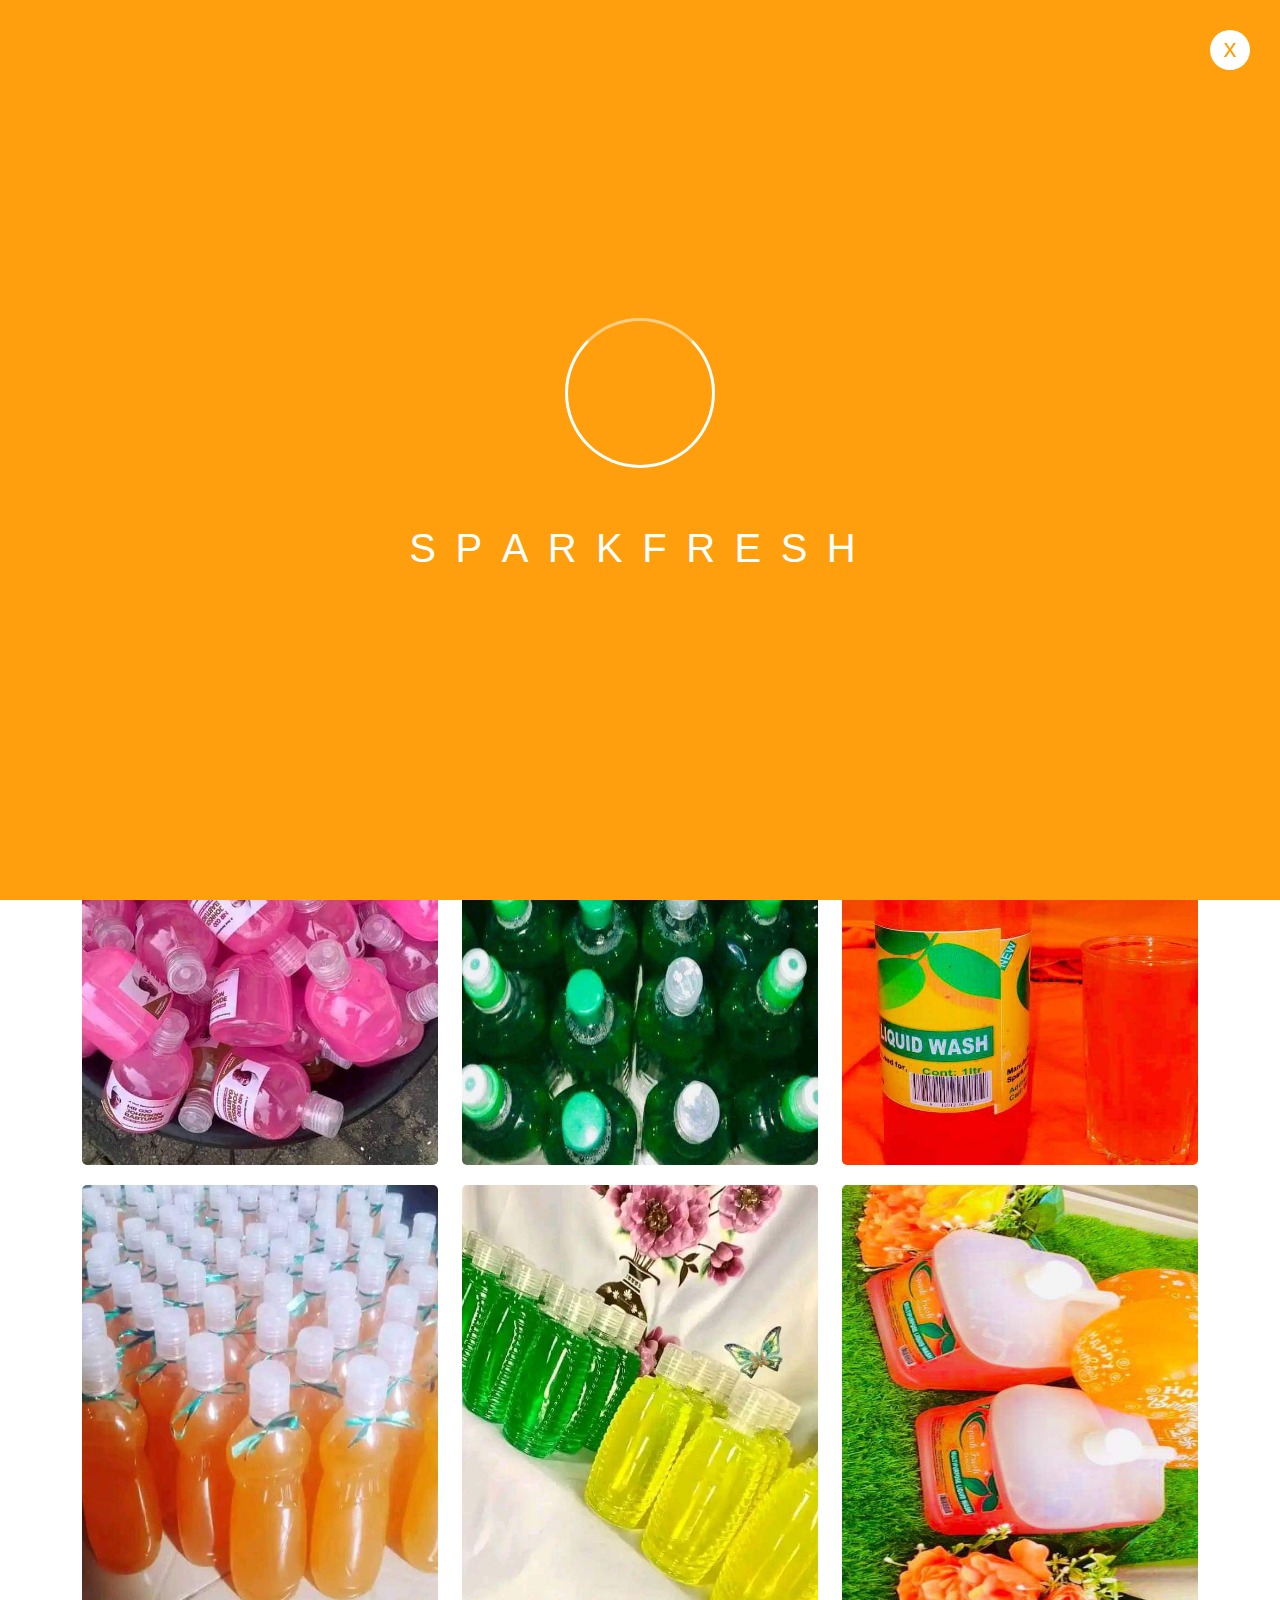
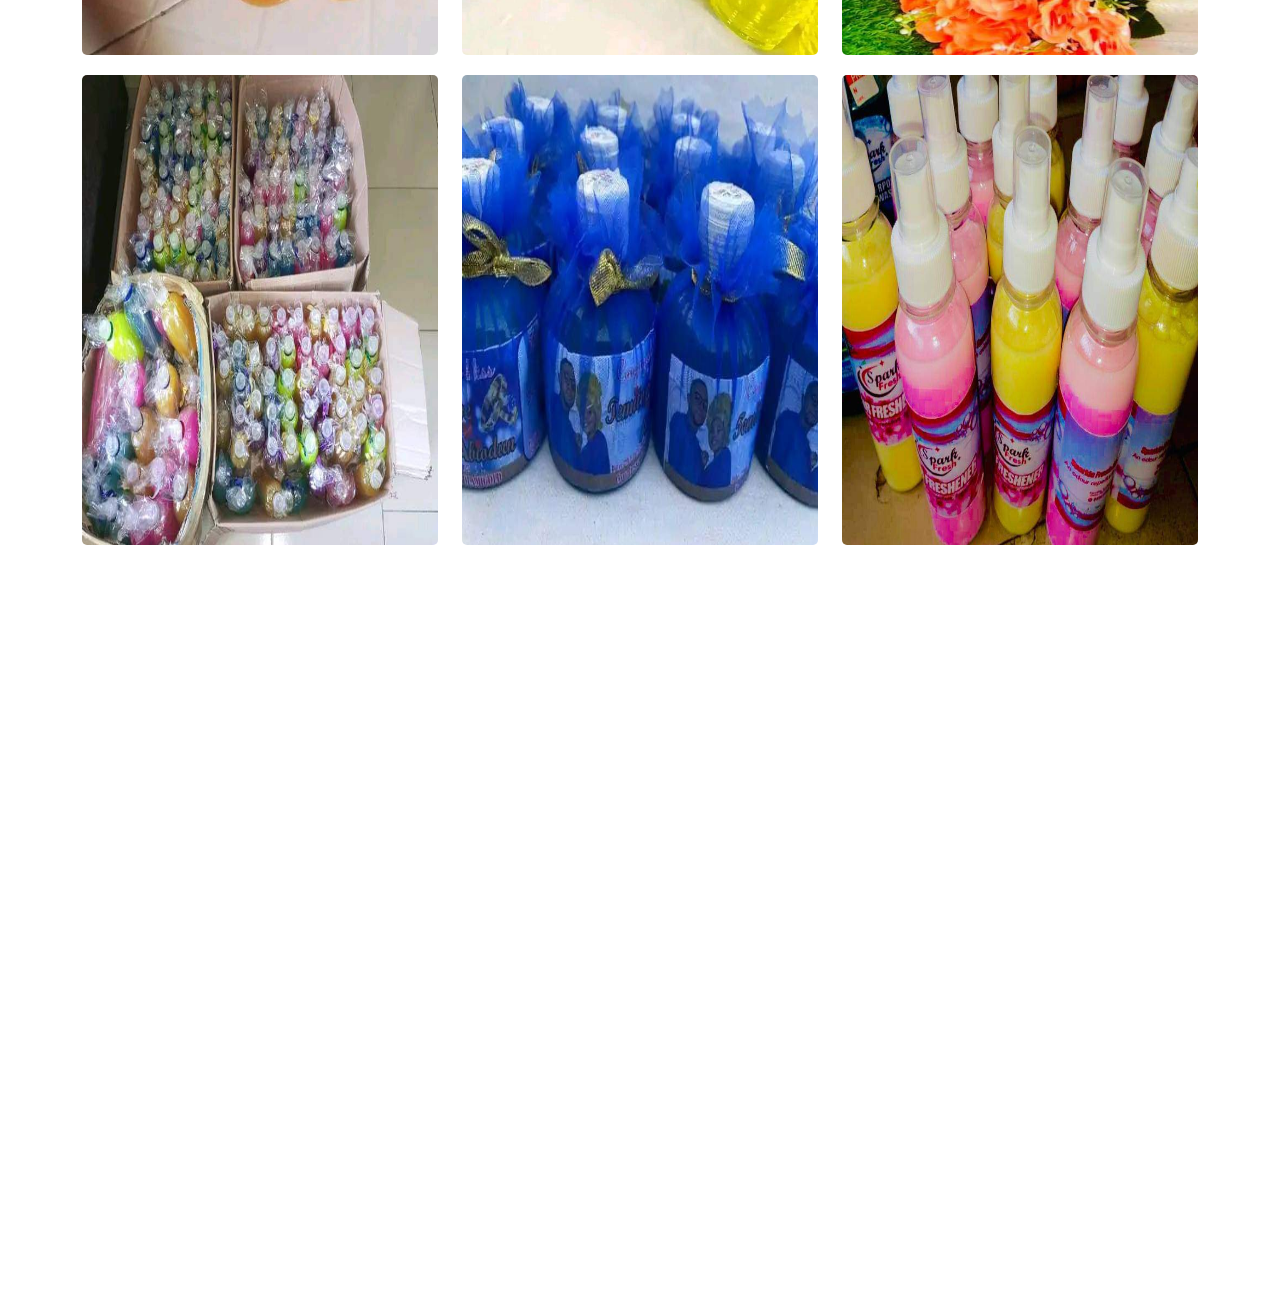
<file: our-gallery.html>
<!DOCTYPE html>
<html lang="en">
<head>
    <meta charset="UTF-8">
    <meta http-equiv="X-UA-Compatible" content="IE=edge">
    <meta name="viewport" content="width=device-width, initial-scale=1.0">
    <title>Sparkfresh concept</title>

    <link rel="preconnect" href="https://fonts.googleapis.com">
    <link rel="preconnect" href="https://fonts.gstatic.com" crossorigin>
    <link href="https://fonts.googleapis.com/css2?family=Lato:wght@400;700&family=Passions+Conflict&display=swap" rel="stylesheet">
    <link rel="stylesheet" href="https://cdn.jsdelivr.net/npm/bootstrap-icons@1.11.1/font/bootstrap-icons.css">

    <link rel="stylesheet" href="assets/css/slick.css" >
    <link rel="stylesheet" href="assets/css/slick-theme.css">
    <link rel="stylesheet" href="assets/css/style.css">
    <link rel="stylesheet" href="assets/css/icomoon.css">
    <link rel="stylesheet" href="assets/css/magnific-popup.css">
    <link rel="stylesheet" href="assets/css/jquery.fancybox.min.css">
    <link rel="stylesheet" href="assets/css/slicknav.min.css">
    <link rel="stylesheet" href="assets/css/animate.css">
    <link rel="stylesheet" href="assets/css/owl.css">
    <link rel="stylesheet" href="assets/css/progresscircle.css">
    <link rel="stylesheet" href="assets/css/fontawesome.min.css">
    <link rel="stylesheet" href="assets/css/fonts/flaticon/flaticon.css">
    <link rel="stylesheet" href="assets/css/bootstrap.min.css">
    <link rel="stylesheet" href="style.css">
    <link rel="stylesheet" href="assets/css/responsive.css">
</head>
<body>

    <!-- preloader -->
    <div class="loader-wrap">
        <div class="preloader">
            <div class="preloader-close">x</div>
            <div id="handle-preloader" class="handle-preloader">
                <div class="animation-preloader">
                    <div class="spinner"></div>
                    <div class="txt-loading">
                        <span data-text-preloader="s" class="letters-loading">
                            s
                        </span>
                        <span data-text-preloader="p" class="letters-loading">
                            p
                        </span>
                        <span data-text-preloader="a" class="letters-loading">
                            a
                        </span>
                        <span data-text-preloader="r" class="letters-loading">
                            r
                        </span>
                        <span data-text-preloader="k" class="letters-loading">
                            k
                        </span>
                        <span data-text-preloader="f" class="letters-loading">
                            f
                        </span>
                        <span data-text-preloader="r" class="letters-loading">
                            r
                        </span>
                        <span data-text-preloader="e" class="letters-loading">
                            e
                        </span>
                        <span data-text-preloader="s" class="letters-loading">
                            s
                        </span>
                        <span data-text-preloader="h" class="letters-loading">
                            h
                        </span>
                    </div>
                </div>
            </div>
        </div>
    </div>
    <!-- preloader end -->


    <!-- HEADER STARTS -->
    <header>
        <!-- header top starts -->
        <!-- <div class="header-top">
            <div class="auto-container">
                <div class="row">
                    <div class="col-xl-7">
                        <div class="header-top-content-wrapper">
                            <ul>
                                <li><a href="tel:+000(123)45688"><i class="flaticon-phone-call"></i>+2348167708833</a>
                                </li>
                                <li class="li-content"><a href="mailto:sparkfreshconcept23@gmail.com"><i
                                            class="flaticon-email"></i>sparkfreshconcept23@gmail.com</a></li>
                                <li class="li-content"><i class="fa-regular fa-clock"></i>Mon - Sun: 9:00 - 18:00
                                </li>
                            </ul>
                        </div>
                    </div>
                    <div class="col-xl-3 offset-xl-2 offset-md-0">
                        <div class="hrader-top-info">
                            <ul>
                                <li>Social Links :</li>
                                <li><a href="#"><i class="fa-brands fa-facebook-f"></i></a></li>
                                <li><a href="#"><i class="fa-brands fa-instagram"></i></a></li>
                                <li><a href="#"><i class="fa-brands fa-twitter"></i></a></li>
                                <li><a href="#"><i class="fa-brands fa-linkedin-in"></i></a></li>
                            </ul>
                        </div>
                    </div>
                </div>
            </div>
        </div> -->
        <!-- header top ends -->

        <!-- MOBILE MENU AREA ATARTS -->
        <div class="mobile-menu-container">
            <div class="mobile-menu-close"></div>
            <div class="mobile-logo">
                <a href="index.html"><img class="mobile-logo-img" src="assets/images/img/spark/logo2.png" alt=""></a>
            </div>
            <div id="mobile-menu-wrap"></div>
            <div class="mobile-content">
                <ul>
                    <li><a href="tel:+000(123)45688"><i class="fa-solid fa-phone"></i>+2348167708833</a></li>
                    <li class="li-content"><a href="mailto:sparkfreshconcept23@gmail.com"><i
                                class="fa-regular fa-envelope"></i>sparkfreshconcept23@gmail.com</a></li>
                    <li class="li-content"><i class="fa-regular fa-clock"></i>Mon - Sun: 9:00 - 18:00</li>
                </ul>
            </div>
            <div class="mobile-info">
                <ul>
                    <li>Social Links :</li>
                    <li><a href="#0"><i class="fa-brands fa-facebook-f"></i></a></li>
                    <li><a href="#0"><i class="fa-brands fa-instagram"></i></a></li>
                    <li><a href="#0"><i class="fa-brands fa-twitter"></i></a></li>
                    <li><a href="#0"><i class="fa-brands fa-linkedin-in"></i></a></li>
                </ul>
            </div>
        </div>
        <!-- MOBILE AREA ENDS -->

         <!-- main menu area -->
         <div class="header-menu-bar container-fluid">
            <div class="main-menu-area header-menu-area ">
                <div class=" container-fluid">
                    <div class="row">
                        <div class="col-xl-2 col-lg-2">
                            <div class="logo">
                                <a href="index.html"><img class="logo-img" src="assets/images/img/spark/logo2.png"
                               alt=""></a>
                            </div>
                        </div>

                        <div class="col-xl-10 col-lg-10">
                            <div class="menu-bar">
                                <div class="header-navigation-area">
                                    <nav class="main-navigation">
                                        <div class="main-menu-container">
                                            <ul id="main-menu" class="menu">
                                                <li
                                                    class="menu-item-has-children current-menu-ancestor current-menu-item">
                                                    <a href="index.html" class="active">Home <i
                                                            class="fa fa-angle-dow"></i></a>

                                                </li>

                                                <li class="menu-item-has-children">
                                                    <a href="about-us.html">About Us <i class="fa fa-angle-dow"></i></a>

                                                </li>

                                                <li class="menu-item-has-children">
                                                    <a href="#0">Events <i class="fa fa-angle-down"></i></a>
                                                    <ul class="sub-menu">
                                                        <li><a href="team-single.html">Team Single</a></li>
                                                        <li><a href="our-gallery.html">Our Gallery</a></li>
                                                    </ul>
                                                </li>



                                                <li><a href="contact.html">Contact</a></li>
                                            </ul>
                                        </div>
                                    </nav>
                                </div>

                                <div class="header-buttons-area">
                                    <div class="menu-right-info">
                                        <button class="btn primary" type="button" data-bs-toggle="offcanvas"
                                            data-bs-target="#offcanvasTop" aria-controls="offcanvasTop">
                                            <i class="flaticon-search"></i>
                                        </button>
                                        <div class="offcanvas offcanvas-top" tabindex="-1" id="offcanvasTop">
                                            <div class="offcanvas-header">
                                                <button type="button" class="btn-close text-reset"
                                                    data-bs-dismiss="offcanvas" aria-label="Close"><i
                                                        class="fa-solid fa-xmark"></i></button>
                                            </div>
                                            <div class="offcanvas-body">
                                                <form>
                                                    <input type="search" placeholder="Search...">
                                                    <i class="fa-solid fa-magnifying-glass"></i>
                                                </form>
                                            </div>
                                        </div>
                                        <div class="menu-phone-icon"><a href="contact.html" class="common-btn">Get A
                                                Free Estimate</a></div>
                                    </div>

                                    <ul class="header-buttons-wrapper wrd-list-style">
                                        <li class="mobile-menu-trigger"><span></span><span></span><span></span></li>
                                    </ul>
                                </div>
                            </div>
                        </div>
                    </div>
                </div>
            </div>
        </div>
        <!-- main menu area-->

    </header>
    <!-- HEADER ENDS -->

    <!-- BANNER STARTS -->
    <section class="banner about-us-banner">
       <div class="container">
          <div class="row">
             <div class="col-lg-12">
                <div class="about-us-banner-content">
                    <h2>Our Gallery</h2>
                    <div class="about-us-banner-wrapper">
                        <a href="index.html">home</a>
                        <span>.</span>
                        <h5>Our Gallery</h5>
                    </div>
                </div>
             </div>
          </div>
       </div>
    </section>
    <!-- BANNER ENDS -->

    <!-- GALLERY -->
    <div class="main-gallery">
        <div class="container">
            <div class="row gallery-item-wrapper">
                <div class="col-xl-4 col-lg-6 col-md-6">
                    <div class="gallery-image">
                        <a href="assets/images/img/spark/prod_5.jpg">
                            <div class="footer-gallery-item main-gallery-item">
                                <img src="assets/images/img/spark/prod_5.jpg" alt="image">
                                <div class="footer-gallery-overlay main-gallery-overlay">
                                    <div class="footer-gallery-overlay-plus main-gallery-overlay-plus">+</div>
                                </div>
                            </div>
                        </a>
                    </div>
                </div>
                <div class="col-xl-4 col-lg-6 col-md-6">
                    <div class="gallery-image">
                        <a href="assets/images/img/spark/prod_8.jpg">
                            <div class="footer-gallery-item main-gallery-item">
                                <img src="assets/images/img/spark/prod_8.jpg" alt="image">
                                <div class="footer-gallery-overlay main-gallery-overlay">
                                    <div class="footer-gallery-overlay-plus main-gallery-overlay-plus">+</div>
                                </div>
                            </div>
                        </a>
                    </div>
                </div>
                <div class="col-xl-4 col-lg-6 col-md-6">
                    <div class="gallery-image">
                        <a href="assets/images/img/spark/prod_9.jpg">
                            <div class="footer-gallery-item main-gallery-item">
                                <img src="assets/images/img/spark/prod_9.jpg" alt="image">
                                <div class="footer-gallery-overlay main-gallery-overlay">
                                    <div class="footer-gallery-overlay-plus main-gallery-overlay-plus">+</div>
                                </div>
                            </div>
                        </a>
                    </div>
                </div>
                <div class="col-xl-4 col-lg-6 col-md-6">
                    <div class="gallery-image">
                        <a href="assets/images/img/spark/prod_10.jpg">
                            <div class="footer-gallery-item main-gallery-item">
                                <img src="assets/images/img/spark/prod_10.jpg" alt="image">
                                <div class="footer-gallery-overlay main-gallery-overlay">
                                    <div class="footer-gallery-overlay-plus main-gallery-overlay-plus">+</div>
                                </div>
                            </div>
                        </a>
                    </div>
                </div>
                <div class="col-xl-4 col-lg-6 col-md-6">
                    <div class="gallery-image">
                        <a href="assets/images/img/spark/prod_11.jpg">
                            <div class="footer-gallery-item main-gallery-item">
                                <img src="assets/images/img/spark/prod_11.jpg" alt="image">
                                <div class="footer-gallery-overlay main-gallery-overlay">
                                    <div class="footer-gallery-overlay-plus main-gallery-overlay-plus">+</div>
                                </div>
                            </div>
                        </a>
                    </div>
                </div>
                <div class="col-xl-4 col-lg-6 col-md-6">
                    <div class="gallery-image">
                        <a href="assets/images/img/spark/prod_13.jpg">
                            <div class="footer-gallery-item main-gallery-item">
                                <img src="assets/images/img/spark/prod_13.jpg" alt="image">
                                <div class="footer-gallery-overlay main-gallery-overlay">
                                    <div class="footer-gallery-overlay-plus main-gallery-overlay-plus">+</div>
                                </div>
                            </div>
                        </a>
                    </div>
                </div>
                <div class="col-xl-4 col-lg-6 col-md-6">
                    <div class="gallery-image">
                        <a href="assets/images/img/spark/prod_14.jpg">
                            <div class="footer-gallery-item main-gallery-item">
                                <img src="assets/images/img/spark/prod_14.jpg" alt="image">
                                <div class="footer-gallery-overlay main-gallery-overlay">
                                    <div class="footer-gallery-overlay-plus main-gallery-overlay-plus">+</div>
                                </div>
                            </div>
                        </a>
                    </div>
                </div>
                <div class="col-xl-4 col-lg-6 col-md-6">
                    <div class="gallery-image">
                        <a href="assets/images/img/spark/prod_1.jpgrod_6.jpg">
                            <div class="footer-gallery-item main-gallery-item">
                                <img src="assets/images/img/spark/prod_6.jpg" alt="image">
                                <div class="footer-gallery-overlay main-gallery-overlay">
                                    <div class="footer-gallery-overlay-plus main-gallery-overlay-plus">+</div>
                                </div>
                            </div>
                        </a>
                    </div>
                </div>
                <div class="col-xl-4 col-lg-6 col-md-6">
                    <div class="gallery-image">
                        <a href="assets/images/img/spark/prod_7.jpg">
                            <div class="footer-gallery-item main-gallery-item">
                                <img src="assets/images/img/spark/prod_7.jpg" alt="image">
                                <div class="footer-gallery-overlay main-gallery-overlay">
                                    <div class="footer-gallery-overlay-plus main-gallery-overlay-plus">+</div>
                                </div>
                            </div>
                        </a>
                    </div>
                </div>
            </div>
        </div>
    </div>
    <!-- GALLERY -->

   

    <!-- FOOTER STARTS -->
    <footer>
        <div class="footer-container wow fadeInUp">
            <div class="container">
                <div class="row">
                    <div class="col-xl-12">
                        <div class="footer-middle">
                            <div class="row">
                                <div class="col-xl-4 col-lg-4 col-md-6">
                                    <div class="footer-content">
                                        <div class="footer-content-inner">
                                            <div class="footer-logo mobile-logo">
                                                <img class="mobile-logo-img" src="assets/images/img/spark/logo2.png"
                                                    alt="logo">
                                            </div>
                                            <p>Sparkfresh concept liquid soap is a great choice for everyday use. It is gentle
                                                enough for your Equipment, is available in a variety of scents and
                                                colors, so you can find the perfect one for your needs. It comes in both
                                                foaming formulas</p>
                                            <div class="address">
                                                <div class="address-icon">
                                                    <i class="flaticon-map"></i>
                                                </div>
                                                <div class="address-info">
                                                    3rd  Avenue, Garki Abuja - Nigeria
                                                </div>
                                            </div>
                                            <div class="address">
                                                <div class="address-icon">
                                                    <i class="fa-solid fa-phone"></i>
                                                </div>
                                                <div class="address-info">
                                                    <span>Start a New Project</span>
                                                    <a href="tel:+2348167708833">+2348167708833</a>
                                                </div>
                                            </div>
                                        </div>
                                    </div>
                                </div>

                                <div class="col-xl-2 offset-xl-1 col-lg-2 col-md-6">
                                    <div class="footer-content htr-footer-content">
                                        <div class="footer-content-inner">
                                            <h5>Links</h5>
                                            <ul>
                                                <li><a href="about-us.html">About</a></li>
                                                <li><a href="service-single.html">Our Services</a></li>
                                                <li><a href="team-single.html">Team Members</a></li>
                                                <li><a href="our-gallery.html">Our Gallery</a></li>
                                                <li><a href="contact.html">Contact Us</a></li>
                                            </ul>
                                        </div>
                                    </div>
                                </div>

                                <div class="col-xl-2 col-lg-2 col-md-6">
                                    <div class="footer-content htr-footer-content">
                                        <div class="footer-content-inner">
                                            <h5>Services</h5>
                                            <ul>
                                                <li><a href="service-single.html">Wedding Packaging</a></li>
                                                <li><a href="service-single.html">Birthday Packaging</a></li>
                                                <li><a href="service-single.html">Occasional Packaging</a></li>
                                                <li><a href="service-single.html">Company delivery</a></li>
                                            </ul>
                                        </div>
                                    </div>
                                </div>

                                <div class="col-xl-3 col-lg-4 col-md-6">
                                    <div class="footer-content footer-last-content htr-footer-content">
                                        <div class="footer-content-inner footer-content-inner-last-child">
                                            <div class="footer-desc-content">
                                                <h5>Our Gallery</h5>
                                            </div>

                                            <div class="footer-gallery">
                                                <a href="assets/images/img/spark/prod_1.jpg"
                                                    class="footer-gallery-link lightbox-image" data-fancybox="gallery">
                                                    <div class="footer-gallery-item">
                                                        <img src="assets/images/img/spark/prod_1.jpg" alt="image">
                                                        <div class="footer-gallery-overlay">
                                                            <div class="footer-gallery-overlay-plus">+</div>
                                                        </div>
                                                    </div>
                                                </a>
                                                <a href="assets/images/img/spark/prod_2.jpg" class="lightbox-image"
                                                    data-fancybox="gallery">
                                                    <div class="footer-gallery-item">
                                                        <img src="assets/images/img/spark/prod_2.jpg" alt="image">
                                                        <div class="footer-gallery-overlay">
                                                            <div class="footer-gallery-overlay-plus">+</div>
                                                        </div>
                                                    </div>
                                                </a>
                                                <a href="assets/images/img/spark/prod_3.jpg" class="lightbox-image"
                                                    data-fancybox="gallery">
                                                    <div class="footer-gallery-item">
                                                        <img src="assets/images/img/spark/prod_3.jpg" alt="image">
                                                        <div class="footer-gallery-overlay">
                                                            <div class="footer-gallery-overlay-plus">+</div>
                                                        </div>
                                                    </div>
                                                </a>
                                                <a href="assets/images/img/spark/prod_4.jpg" class="lightbox-image"
                                                    data-fancybox="gallery">
                                                    <div class="footer-gallery-item">
                                                        <img src="assets/images/img/spark/prod_4.jpg" alt="image">
                                                        <div class="footer-gallery-overlay">
                                                            <div class="footer-gallery-overlay-plus">+</div>
                                                        </div>
                                                    </div>
                                                </a>
                                                <a href="assets/images/img/spark/prod_5.jpg" class="lightbox-image"
                                                    data-fancybox="gallery">
                                                    <div class="footer-gallery-item">
                                                        <img src="assets/images/img/spark/prod_5.jpg" alt="image">
                                                        <div class="footer-gallery-overlay">
                                                            <div class="footer-gallery-overlay-plus">+</div>
                                                        </div>
                                                    </div>
                                                </a>
                                                <a href="assets/images/img/spark/prod_6.jpg" class="lightbox-image"
                                                    data-fancybox="gallery">
                                                    <div class="footer-gallery-item">
                                                        <img src="assets/images/img/spark/prod_6.jpg" alt="image">
                                                        <div class="footer-gallery-overlay">
                                                            <div class="footer-gallery-overlay-plus">+</div>
                                                        </div>
                                                    </div>
                                                </a>
                                                <a href="assets/images/img/spark/prod_7.jpg" class="lightbox-image"
                                                    data-fancybox="gallery">
                                                    <div class="footer-gallery-item">
                                                        <img src="assets/images/img/spark/prod_7.jpg" alt="image">
                                                        <div class="footer-gallery-overlay">
                                                            <div class="footer-gallery-overlay-plus">+</div>
                                                        </div>
                                                    </div>
                                                </a>
                                                <a href="assets/images/img/spark/prod_8.jpg" class="lightbox-image"
                                                    data-fancybox="gallery">
                                                    <div class="footer-gallery-item">
                                                        <img src="assets/images/img/spark/prod_8.jpg" alt="image">
                                                        <div class="footer-gallery-overlay">
                                                            <div class="footer-gallery-overlay-plus">+</div>
                                                        </div>
                                                    </div>
                                                </a>
                                                <a href="assets/images/img/spark/prod_9.jpg" class="lightbox-image"
                                                    data-fancybox="gallery">
                                                    <div class="footer-gallery-item">
                                                        <img src="assets/images/img/spark/prod_9.jpg" alt="image">
                                                        <div class="footer-gallery-overlay">
                                                            <div class="footer-gallery-overlay-plus">+</div>
                                                        </div>
                                                    </div>
                                                </a>
                                            </div>
                                        </div>
                                    </div>
                                </div>
                            </div>
                        </div>
                    </div>

                    <div class="col-xl-12">
                        <div class="footer-bottom-wrapper">
                            <div class="footer-copyright">
                                <p>Copyrights © 2023 Sparkfresh concept. Privacy Policy / Making Guide</p>
                            </div>
                            <div class="footer-media">
                                <ul>
                                    <li><a href="#"><i class="fa-brands fa-twitter"></i></a></li>
                                    <li><a href="#"><i class="fa-brands fa-facebook-f"></i></a></li>
                                    <li><a href="#"><i class="fa-brands fa-pinterest-p"></i></a></li>
                                    <li><a href="#"><i class="fa-brands fa-instagram"></i></a></li>
                                    <li><a href="#"><i class="fa-brands fa-youtube"></i></a></li>
                                </ul>
                            </div>
                        </div>
                    </div>
                </div>
            </div>
        </div>
    </footer>
    <!-- FOOTER ENDS -->

    <!--Scroll to top-->
    <div class="scroll-to-top">
        <div class="scroll-top-inner">
            <div class="scroll-bar">
                <div class="bar-inner"></div>
            </div>
            <div class="scroll-bar-text big_arrow "><i  class="bi bi-arrow-left-circle fa-2x bg_arrows" ></i></div>
        </div>
    </div>
    <!-- Scroll to top end -->


    <script src="assets/js/jquery.min.js"></script>
    <script src="assets/js/progresscircle.js"></script>
    <script src="assets/js/jquery.barfiller.js"></script>
    <script src="assets/js/appear.js"></script>
    <script src="assets/js/cascadingDivs.min.js"></script>
    <script src="assets/js/jquery.slicknav.min.js"></script>
    <script src="assets/js/isotope.pkgd.min.js"></script>
    <script src="assets/js/bootstrap.min.js"></script>
    <script src="assets/js/counterup.min.js"></script>
    <script src="assets/js/jquery.fancybox.js"></script>
    <script src="assets/js/jquery.waypoints.min.js"></script>
    <script src="assets/js/wow.min.js"></script>
    <script src="assets/js/owl.js"></script>
    <script src="assets/js/jquery.magnific-popup.min.js"></script>
    <script src="assets/js/jquery.slicknav.min.js"></script>
    <script src="assets/js/slick.min.js"></script>
    <script src="assets/js/main.js"></script>
</body>
</html>
</file>
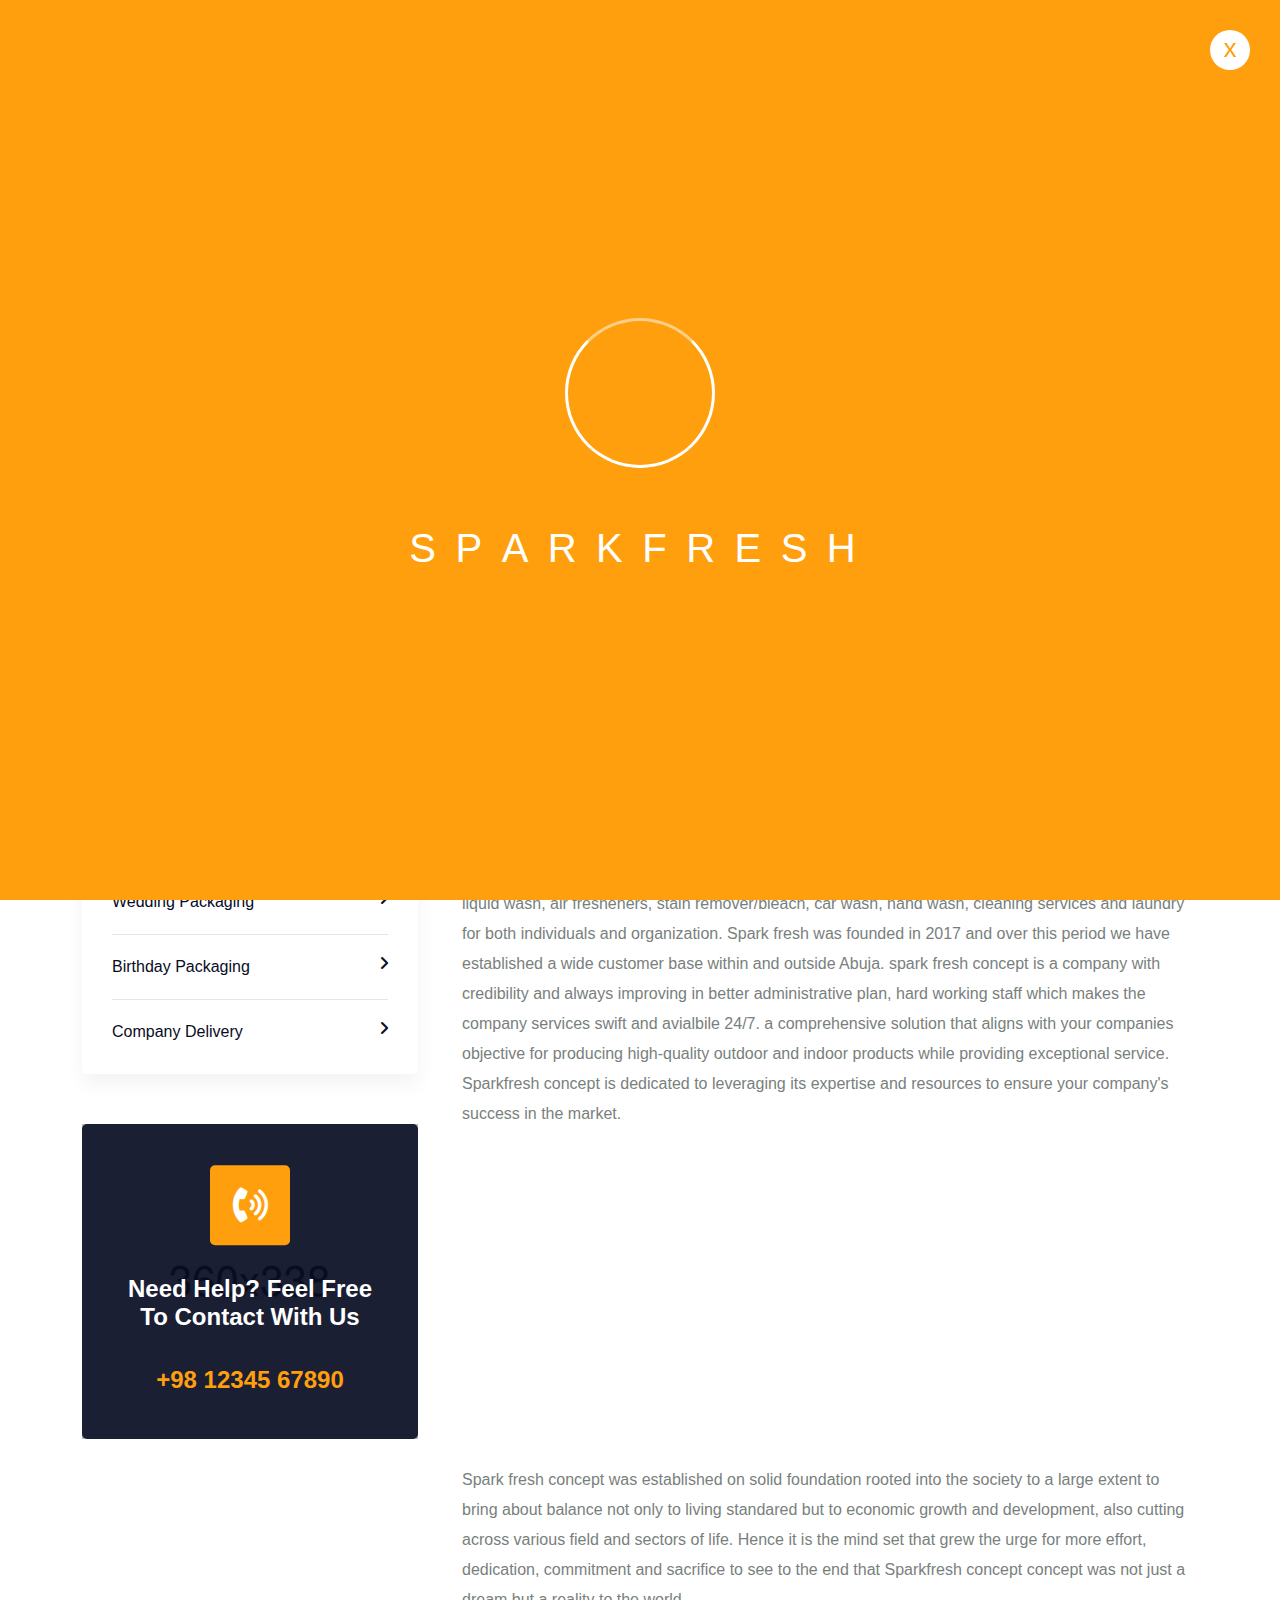
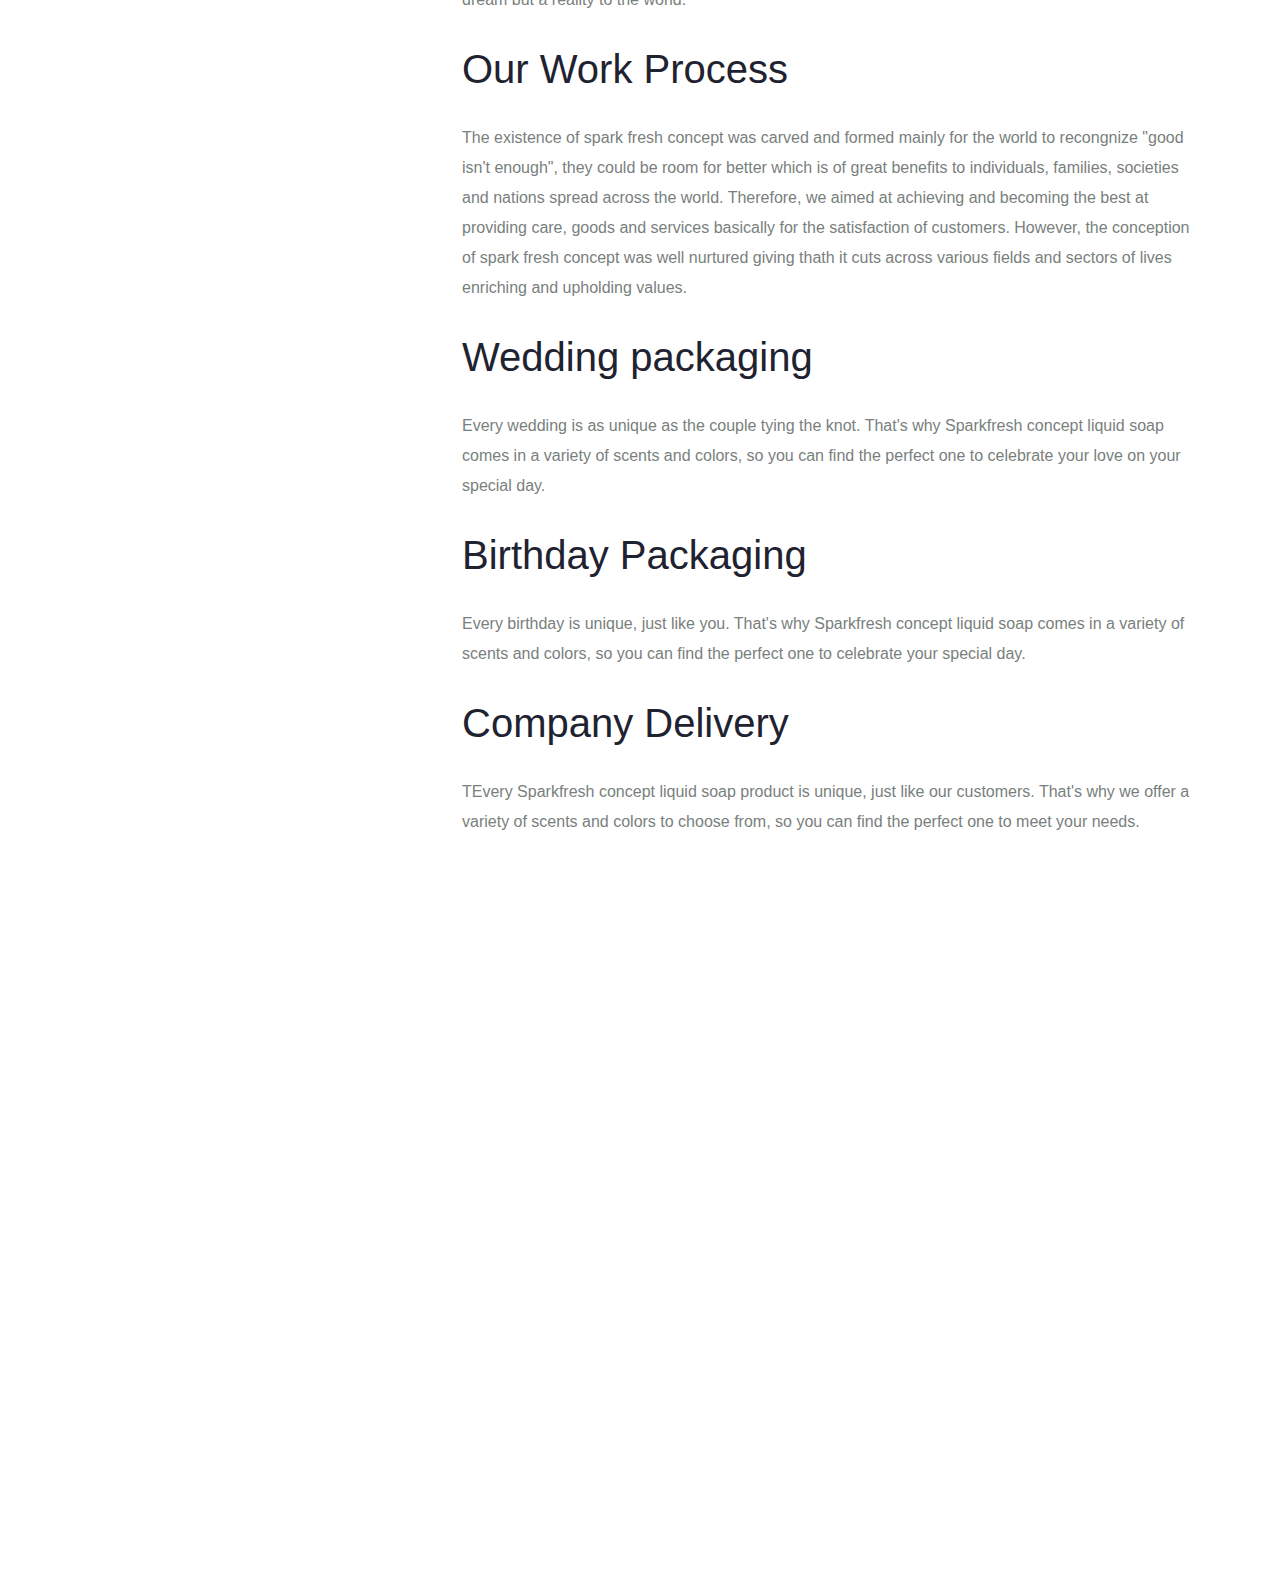
<file: service-single.html>
<!DOCTYPE html>
<html lang="en">

<head>
    <meta charset="UTF-8">
    <meta http-equiv="X-UA-Compatible" content="IE=edge">
    <meta name="viewport" content="width=device-width, initial-scale=1.0">
    <title>Sparkfresh concept</title>

    <link rel="preconnect" href="https://fonts.googleapis.com">
    <link rel="preconnect" href="https://fonts.gstatic.com" crossorigin>
    <link href="https://fonts.googleapis.com/css2?family=Lato:wght@400;700&family=Passions+Conflict&display=swap"
        rel="stylesheet">

    <link rel="stylesheet" href="assets/css/slick.css">
    <link rel="stylesheet" href="assets/css/slick-theme.css">
    <link rel="stylesheet" href="assets/css/style.css">
    <link rel="stylesheet" href="assets/css/icomoon.css">
    <link rel="stylesheet" href="assets/css/magnific-popup.css">
    <link rel="stylesheet" href="assets/css/jquery.fancybox.min.css">
    <link rel="stylesheet" href="assets/css/slicknav.min.css">
    <link rel="stylesheet" href="assets/css/animate.css">
    <link rel="stylesheet" href="assets/css/owl.css">
    <link rel="stylesheet" href="assets/css/progresscircle.css">
    <link rel="stylesheet" href="assets/css/fontawesome.min.css">
    <link rel="stylesheet" href="assets/css/fonts/flaticon/flaticon.css">
    <link rel="stylesheet" href="assets/css/bootstrap.min.css">
    <link rel="stylesheet" href="style.css">
    <link rel="stylesheet" href="assets/css/responsive.css">
</head>

<body>
 <!-- preloader -->
 <div class="loader-wrap">
    <div class="preloader">
        <div class="preloader-close">x</div>
        <div id="handle-preloader" class="handle-preloader">
            <div class="animation-preloader">
                <div class="spinner"></div>
                <div class="txt-loading">
                    <span data-text-preloader="s" class="letters-loading">
                        s
                    </span>
                    <span data-text-preloader="p" class="letters-loading">
                        p
                    </span>
                    <span data-text-preloader="a" class="letters-loading">
                        a
                    </span>
                    <span data-text-preloader="r" class="letters-loading">
                        r
                    </span>
                    <span data-text-preloader="k" class="letters-loading">
                        k
                    </span>
                    <span data-text-preloader="f" class="letters-loading">
                        f
                    </span>
                    <span data-text-preloader="r" class="letters-loading">
                        r
                    </span>
                    <span data-text-preloader="e" class="letters-loading">
                        e
                    </span>
                    <span data-text-preloader="s" class="letters-loading">
                        s
                    </span>
                    <span data-text-preloader="h" class="letters-loading">
                        h
                    </span>
                </div>
            </div>
        </div>
    </div>
</div>
<!-- preloader end -->


    <!-- HEADER STARTS -->
    <header>
        <!-- header top starts -->
        <div class="header-top">
            <div class="auto-container">
                <div class="row">
                    <div class="col-xl-7">
                        <div class="header-top-content-wrapper">
                            <ul>
                                <li><a href="tel:+000(123)45688"><i class="flaticon-phone-call"></i>+2348167708833</a>
                                </li>
                                <li class="li-content"><a href="mailto:sparkfreshconcept23@gmail.com"><i
                                            class="flaticon-email"></i>sparkfreshconcept23@gmail.com</a></li>
                                <li class="li-content"><i class="fa-regular fa-clock"></i>Mon - Sun: 9:00 - 18:00
                                </li>
                            </ul>
                        </div>
                    </div>
                    <div class="col-xl-3 offset-xl-2 offset-md-0">
                        <div class="hrader-top-info">
                            <ul>
                                <li>Social Links :</li>
                                <li><a href="#"><i class="fa-brands fa-facebook-f"></i></a></li>
                                <li><a href="#"><i class="fa-brands fa-instagram"></i></a></li>
                                <li><a href="#"><i class="fa-brands fa-twitter"></i></a></li>
                                <li><a href="#"><i class="fa-brands fa-linkedin-in"></i></a></li>
                            </ul>
                        </div>
                    </div>
                </div>
            </div>
        </div>
        <!-- header top ends -->

        <!-- MOBILE MENU AREA ATARTS -->
        <!-- <div class="mobile-menu-container">
            <div class="mobile-menu-close"></div>
            <div class="mobile-logo">
                <a href="index.html"><img class="mobile-logo-img" src="assets/images/img/spark/logo2.png" alt=""></a>
            </div>
            <div id="mobile-menu-wrap"></div>
            <div class="mobile-content">
                <ul>
                    <li><a href="tel:+000(123)45688"><i class="fa-solid fa-phone"></i>+2348167708833</a></li>
                    <li class="li-content"><a href="mailto:sparkfreshconcept23@gmail.com"><i
                                class="fa-regular fa-envelope"></i>sparkfreshconcept23@gmail.com</a></li>
                    <li class="li-content"><i class="fa-regular fa-clock"></i>Mon - Sun: 9:00 - 18:00</li>
                </ul>
            </div>
            <div class="mobile-info">
                <ul>
                    <li>Social Links :</li>
                    <li><a href="#0"><i class="fa-brands fa-facebook-f"></i></a></li>
                    <li><a href="#0"><i class="fa-brands fa-instagram"></i></a></li>
                    <li><a href="#0"><i class="fa-brands fa-twitter"></i></a></li>
                    <li><a href="#0"><i class="fa-brands fa-linkedin-in"></i></a></li>
                </ul>
            </div>
        </div> -->
        <!-- MOBILE AREA ENDS -->

        <!-- main menu area -->
        <div class="header-menu-bar container-fluid">
            <div class="main-menu-area header-menu-area ">
                <div class=" container-fluid">
                    <div class="row">
                        <div class="col-xl-2 col-lg-2">
                            <div class="logo">
                                <a href="index.html"><img class="logo-img" src="assets/images/img/spark/logo2.png"
                               alt=""></a>
                            </div>
                        </div>

                        <div class="col-xl-10 col-lg-10">
                            <div class="menu-bar">
                                <div class="header-navigation-area">
                                    <nav class="main-navigation">
                                        <div class="main-menu-container">
                                            <ul id="main-menu" class="menu">
                                                <li
                                                    class="menu-item-has-children current-menu-ancestor current-menu-item">
                                                    <a href="index.html" class="active">Home <i
                                                            class="fa fa-angle-dow"></i></a>

                                                </li>

                                                <li class="menu-item-has-children">
                                                    <a href="about-us.html">About Us <i class="fa fa-angle-dow"></i></a>

                                                </li>

                                                <li class="menu-item-has-children">
                                                    <a href="#0">Events <i class="fa fa-angle-down"></i></a>
                                                    <ul class="sub-menu">
                                                        <li><a href="team-single.html">Team Single</a></li>
                                                        <li><a href="our-gallery.html">Our Gallery</a></li>
                                                    </ul>
                                                </li>



                                                <li><a href="contact.html">Contact</a></li>
                                            </ul>
                                        </div>
                                    </nav>
                                </div>

                                <div class="header-buttons-area">
                                    <div class="menu-right-info">
                                        <button class="btn primary" type="button" data-bs-toggle="offcanvas"
                                            data-bs-target="#offcanvasTop" aria-controls="offcanvasTop">
                                            <i class="flaticon-search"></i>
                                        </button>
                                        <div class="offcanvas offcanvas-top" tabindex="-1" id="offcanvasTop">
                                            <div class="offcanvas-header">
                                                <button type="button" class="btn-close text-reset"
                                                    data-bs-dismiss="offcanvas" aria-label="Close"><i
                                                        class="fa-solid fa-xmark"></i></button>
                                            </div>
                                            <div class="offcanvas-body">
                                                <form>
                                                    <input type="search" placeholder="Search...">
                                                    <i class="fa-solid fa-magnifying-glass"></i>
                                                </form>
                                            </div>
                                        </div>
                                        <div class="menu-phone-icon"><a href="contact.html" class="common-btn">Get A
                                                Free Estimate</a></div>
                                    </div>

                                    <ul class="header-buttons-wrapper wrd-list-style">
                                        <li class="mobile-menu-trigger"><span></span><span></span><span></span></li>
                                    </ul>
                                </div>
                            </div>
                        </div>
                    </div>
                </div>
            </div>
        </div>
        <!-- main menu area-->

    </header>
    <!-- HEADER ENDS -->
    <!-- BANNER STARTS -->
    <section class="banner about-us-banner">
        <div class="container">
            <div class="row">
                <div class="col-lg-12">
                    <div class="about-us-banner-content">
                        <h2>Our Services</h2>
                        <div class="about-us-banner-wrapper servicr-single-banner-wrapper">
                            <a href="index.html">home</a>
                            <span>.</span>
                            <h5>Our Services</h5>
                        </div>
                    </div>
                </div>
            </div>
        </div>
    </section>
    <!-- BANNER ENDS -->

    <!-- SERVICE STARTS -->
    <section class="service service-page">
        <div class="container">
            <div class="row">
                <div class="col-lg-4">
                    <div class="service-single-left-container">
                        <!-- <div class="service-single-form">
                            <input type="search" placeholder="Search Keywords">
                            <button type="submit" class="footer-form-icon"><i class="flaticon-search"></i></button>
                        </div> -->
                        <div class="service-single-left-content">
                            <h5>Services</h5>
                            <ul>
                                <li><a href="#wed"><span>Wedding Packaging</span><i
                                            class="fa-solid fa-angle-right"></i></a></li>
                                <li><a href="#bir"><span>Birthday Packaging</span><i
                                            class="fa-solid fa-angle-right"></i></a></li>
                                <li><a href="#con"><span>Company Delivery</span><i class="fa-solid fa-angle-right"></i></a>
                                </li>
                            </ul>
                        </div>
                        <div class="sevice-single-left-image">
                            <img src="assets/images/service-single-left.jpg" alt="image">
                            <div class="service-single-img-inner">
                                <i class="fa-solid fa-phone-volume"></i>
                                <h5>Need Help? Feel Free To Contact With Us</h5>
                                <a href="tel:+981234567890">+98 12345 67890</a>
                            </div>
                        </div>
                    </div>
                </div>

                <div class="col-xl-8 col-lg-8">
                    <!-- <div class="single-service-container wow fadeInUp">
                        <div class="service-content-wrapper">
                            <div class="service-content-wrapper-overlay wow"></div>
                            <div class="service-single-image">
                                <a href="service-single.html"><img src="assets/images/img/spark/logo.jpg" alt="img"></a>
                            </div>
                        </div>                        
                    </div> -->
                    <div class="single-service-right-content">
                        <h4>Description for Our Service</h4>
                        <p>spark fresh concept is a fast growing company that produces cleaning agents such as
                            multipurpose liquid wash, air fresheners, stain remover/bleach, car wash,
                            hand wash, cleaning services and laundry for both individuals and organization. Spark fresh
                            was founded in 2017 and over this period we have
                            established a wide customer base within and outside Abuja. spark fresh concept is a company
                            with credibility and always improving in better administrative plan,
                            hard working staff which makes the company services swift and avialbile 24/7. a
                            comprehensive solution that aligns with your companies objective for
                            producing high-quality outdoor and indoor products while providing exceptional service.
                            Sparkfresh concept is dedicated to leveraging its expertise and resources to ensure your company's
                            success in the market.</p>
                    </div>
                    <div class="row">
                        <div class="col-xl-6 col-md-6">
                            <div class="single-service-container-inner wow fadeInUp">
                                <div class="service-content-wrapper">
                                    <div class="service-content-wrapper-overlay wow"></div>
                                    <div class="service-image">
                                        <a href="service-single.html"><img src="assets/images/img/spark/prod_1.jpg"
                                                alt="img"></a>
                                    </div>
                                </div>
                            </div>
                        </div>
                        <div class="col-xl-6 col-md-6">
                            <div class="single-service-container-inner wow fadeInUp">
                                <div class="service-content-wrapper">
                                    <div class="service-content-wrapper-overlay wow"></div>
                                    <div class="service-image">
                                        <a href="service-single.html"><img src="assets/images/img/spark/prod_2.jpg"
                                                alt="img"></a>
                                    </div>
                                </div>
                            </div>
                        </div>
                    </div>
                    <div class="single-service-right-content">
                        <p>Spark fresh concept was established on solid foundation rooted into the society to a large
                            extent to bring
                            about balance not only to living standared but to economic growth and development, also
                            cutting across various field
                            and sectors of life. Hence it is the mind set that grew the urge for more effort,
                            dedication, commitment and sacrifice
                            to see to the end that Sparkfresh concept concept was not just a dream but a reality to the world.
                        </p>
                        <h4>Our Work Process</h4>
                        <p>The existence of spark fresh concept was carved and formed mainly for the world to recongnize
                            "good isn't enough", they could be room
                            for better which is of great benefits to individuals, families, societies and nations spread
                            across the world. Therefore, we aimed at achieving
                            and becoming the best at providing care, goods and services basically for the satisfaction
                            of customers.
                            However, the conception of spark fresh concept was well nurtured giving thath it cuts across
                            various fields and sectors of lives enriching
                            and upholding values.</p>
                    </div>
                    <div id="wed" class="single-service-right-content">
                        <h4>Wedding packaging</h4>
                        <p>Every wedding is as unique as the couple tying the knot. That's why Sparkfresh concept liquid
                            soap comes in a variety of scents and colors, so you can find the perfect one to
                            celebrate your love on your special day.</p>
                    </div>
                    <div id="bir" class="single-service-right-content" >
                        <h4>Birthday Packaging</h5>
                        <p>Every birthday is unique, just like you. That's why Sparkfresh concept liquid soap comes in a
                            variety of scents and colors, so you can find the perfect one to celebrate your special
                            day.</p>
                    </div>
                    <div id="con" class="single-service-right-content">
                        <h4>Company Delivery</h4>
                        <p>TEvery Sparkfresh concept liquid soap product is unique, just like our customers. That's why we
                            offer a variety of scents and colors to choose from, so you can find the perfect one to
                            meet your needs.</p>
                    </div>
                    
                </div>
            </div>
        </div>
    </section>
    <!-- SERVICE ENDS -->




    <!-- FOOTER STARTS -->
    <footer>
        <div class="footer-container wow fadeInUp">
            <div class="container">
                <div class="row">
                    <div class="col-xl-12">
                        <div class="footer-middle">
                            <div class="row">
                                <div class="col-xl-4 col-lg-4 col-md-6">
                                    <div class="footer-content">
                                        <div class="footer-content-inner">
                                            <div class="footer-logo mobile-logo">
                                                <img class="mobile-logo-img" src="assets/images/img/spark/logo2.png"
                                                    alt="logo">
                                            </div>
                                            <p>Sparkfresh concept liquid soap is a great choice for everyday use. It is gentle
                                                enough for your Equipment, is available in a variety of scents and
                                                colors, so you can find the perfect one for your needs. It comes in both
                                                foaming formulas</p>
                                            <div class="address">
                                                <div class="address-icon">
                                                    <i class="flaticon-map"></i>
                                                </div>
                                                <div class="address-info">
                                                    3rd Avenue, Garki Abuja - Nigeria
                                                </div>
                                            </div>
                                            <div class="address">
                                                <div class="address-icon">
                                                    <i class="fa-solid fa-phone"></i>
                                                </div>
                                                <div class="address-info">
                                                    <span>Start a New Project</span>
                                                    <a href="tel:+2348167708833">+2348167708833</a>
                                                </div>
                                            </div>
                                        </div>
                                    </div>
                                </div>

                                <div class="col-xl-2 offset-xl-1 col-lg-2 col-md-6">
                                    <div class="footer-content htr-footer-content">
                                        <div class="footer-content-inner">
                                            <h5>Links</h5>
                                            <ul>
                                                <li><a href="about-us.html">About</a></li>
                                                <li><a href="service-single.html">Our Services</a></li>
                                                <li><a href="team-single.html">Team Members</a></li>
                                                <li><a href="our-gallery.html">Our Gallery</a></li>
                                                <li><a href="contact.html">Contact Us</a></li>
                                            </ul>
                                        </div>
                                    </div>
                                </div>

                                <div class="col-xl-2 col-lg-2 col-md-6">
                                    <div class="footer-content htr-footer-content">
                                        <div class="footer-content-inner">
                                            <h5>Services</h5>
                                            <ul>
                                                <li><a href="service-single.html">Wedding Packaging</a></li>
                                                <li><a href="service-single.html">Birthday Packaging</a></li>
                                                <li><a href="service-single.html">Occasional Packaging</a></li>
                                                <li><a href="service-single.html">Company delivery</a></li>
                                            </ul>
                                        </div>
                                    </div>
                                </div>

                                <div class="col-xl-3 col-lg-4 col-md-6">
                                    <div class="footer-content footer-last-content htr-footer-content">
                                        <div class="footer-content-inner footer-content-inner-last-child">
                                            <div class="footer-desc-content">
                                                <h5>Our Gallery</h5>
                                            </div>

                                            <div class="footer-gallery">
                                                <a href="assets/images/img/spark/prod_1.jpg"
                                                    class="footer-gallery-link lightbox-image" data-fancybox="gallery">
                                                    <div class="footer-gallery-item">
                                                        <img src="assets/images/img/spark/prod_1.jpg" alt="image">
                                                        <div class="footer-gallery-overlay">
                                                            <div class="footer-gallery-overlay-plus">+</div>
                                                        </div>
                                                    </div>
                                                </a>
                                                <a href="assets/images/img/spark/prod_2.jpg" class="lightbox-image"
                                                    data-fancybox="gallery">
                                                    <div class="footer-gallery-item">
                                                        <img src="assets/images/img/spark/prod_2.jpg" alt="image">
                                                        <div class="footer-gallery-overlay">
                                                            <div class="footer-gallery-overlay-plus">+</div>
                                                        </div>
                                                    </div>
                                                </a>
                                                <a href="assets/images/img/spark/prod_3.jpg" class="lightbox-image"
                                                    data-fancybox="gallery">
                                                    <div class="footer-gallery-item">
                                                        <img src="assets/images/img/spark/prod_3.jpg" alt="image">
                                                        <div class="footer-gallery-overlay">
                                                            <div class="footer-gallery-overlay-plus">+</div>
                                                        </div>
                                                    </div>
                                                </a>
                                                <a href="assets/images/img/spark/prod_4.jpg" class="lightbox-image"
                                                    data-fancybox="gallery">
                                                    <div class="footer-gallery-item">
                                                        <img src="assets/images/img/spark/prod_4.jpg" alt="image">
                                                        <div class="footer-gallery-overlay">
                                                            <div class="footer-gallery-overlay-plus">+</div>
                                                        </div>
                                                    </div>
                                                </a>
                                                <a href="assets/images/img/spark/prod_5.jpg" class="lightbox-image"
                                                    data-fancybox="gallery">
                                                    <div class="footer-gallery-item">
                                                        <img src="assets/images/img/spark/prod_5.jpg" alt="image">
                                                        <div class="footer-gallery-overlay">
                                                            <div class="footer-gallery-overlay-plus">+</div>
                                                        </div>
                                                    </div>
                                                </a>
                                                <a href="assets/images/img/spark/prod_6.jpg" class="lightbox-image"
                                                    data-fancybox="gallery">
                                                    <div class="footer-gallery-item">
                                                        <img src="assets/images/img/spark/prod_6.jpg" alt="image">
                                                        <div class="footer-gallery-overlay">
                                                            <div class="footer-gallery-overlay-plus">+</div>
                                                        </div>
                                                    </div>
                                                </a>
                                                <a href="assets/images/img/spark/prod_7.jpg" class="lightbox-image"
                                                    data-fancybox="gallery">
                                                    <div class="footer-gallery-item">
                                                        <img src="assets/images/img/spark/prod_7.jpg" alt="image">
                                                        <div class="footer-gallery-overlay">
                                                            <div class="footer-gallery-overlay-plus">+</div>
                                                        </div>
                                                    </div>
                                                </a>
                                                <a href="assets/images/img/spark/prod_8.jpg" class="lightbox-image"
                                                    data-fancybox="gallery">
                                                    <div class="footer-gallery-item">
                                                        <img src="assets/images/img/spark/prod_8.jpg" alt="image">
                                                        <div class="footer-gallery-overlay">
                                                            <div class="footer-gallery-overlay-plus">+</div>
                                                        </div>
                                                    </div>
                                                </a>
                                                <a href="assets/images/img/spark/prod_9.jpg" class="lightbox-image"
                                                    data-fancybox="gallery">
                                                    <div class="footer-gallery-item">
                                                        <img src="assets/images/img/spark/prod_9.jpg" alt="image">
                                                        <div class="footer-gallery-overlay">
                                                            <div class="footer-gallery-overlay-plus">+</div>
                                                        </div>
                                                    </div>
                                                </a>
                                            </div>
                                        </div>
                                    </div>
                                </div>
                            </div>
                        </div>
                    </div>

                    <div class="col-xl-12">
                        <div class="footer-bottom-wrapper">
                            <div class="footer-copyright">
                                <p>Copyrights © 2023 Sparkfresh concept. Privacy Policy / Making Guide</p>
                            </div>
                            <div class="footer-media">
                                <ul>
                                    <li><a href="#"><i class="fa-brands fa-twitter"></i></a></li>
                                    <li><a href="#"><i class="fa-brands fa-facebook-f"></i></a></li>
                                    <li><a href="#"><i class="fa-brands fa-pinterest-p"></i></a></li>
                                    <li><a href="#"><i class="fa-brands fa-instagram"></i></a></li>
                                    <li><a href="#"><i class="fa-brands fa-youtube"></i></a></li>
                                </ul>
                            </div>
                        </div>
                    </div>
                </div>
            </div>
        </div>
    </footer>
    <!-- FOOTER ENDS -->

    <!--Scroll to top-->
    <div class="scroll-to-top">
        <div class="scroll-top-inner">
            <div class="scroll-bar">
                <div class="bar-inner"></div>
            </div>
            <div class="scroll-bar-text big_arrow "><i class="bi bi-arrow-left-circle fa-2x bg_arrows"></i></div>
        </div>
    </div>
    <!-- Scroll to top end -->



    <script src="assets/js/jquery.min.js"></script>
    <script src="assets/js/progresscircle.js"></script>
    <script src="assets/js/jquery.barfiller.js"></script>
    <script src="assets/js/appear.js"></script>
    <script src="assets/js/cascadingDivs.min.js"></script>
    <script src="assets/js/jquery.slicknav.min.js"></script>
    <script src="assets/js/isotope.pkgd.min.js"></script>
    <script src="assets/js/bootstrap.min.js"></script>
    <script src="assets/js/counterup.min.js"></script>
    <script src="assets/js/jquery.fancybox.js"></script>
    <script src="assets/js/jquery.waypoints.min.js"></script>
    <script src="assets/js/wow.min.js"></script>
    <script src="assets/js/owl.js"></script>
    <script src="assets/js/jquery.magnific-popup.min.js"></script>
    <script src="assets/js/jquery.slicknav.min.js"></script>
    <script src="assets/js/slick.min.js"></script>
    <script src="assets/js/main.js"></script>
</body>

</html>
</file>
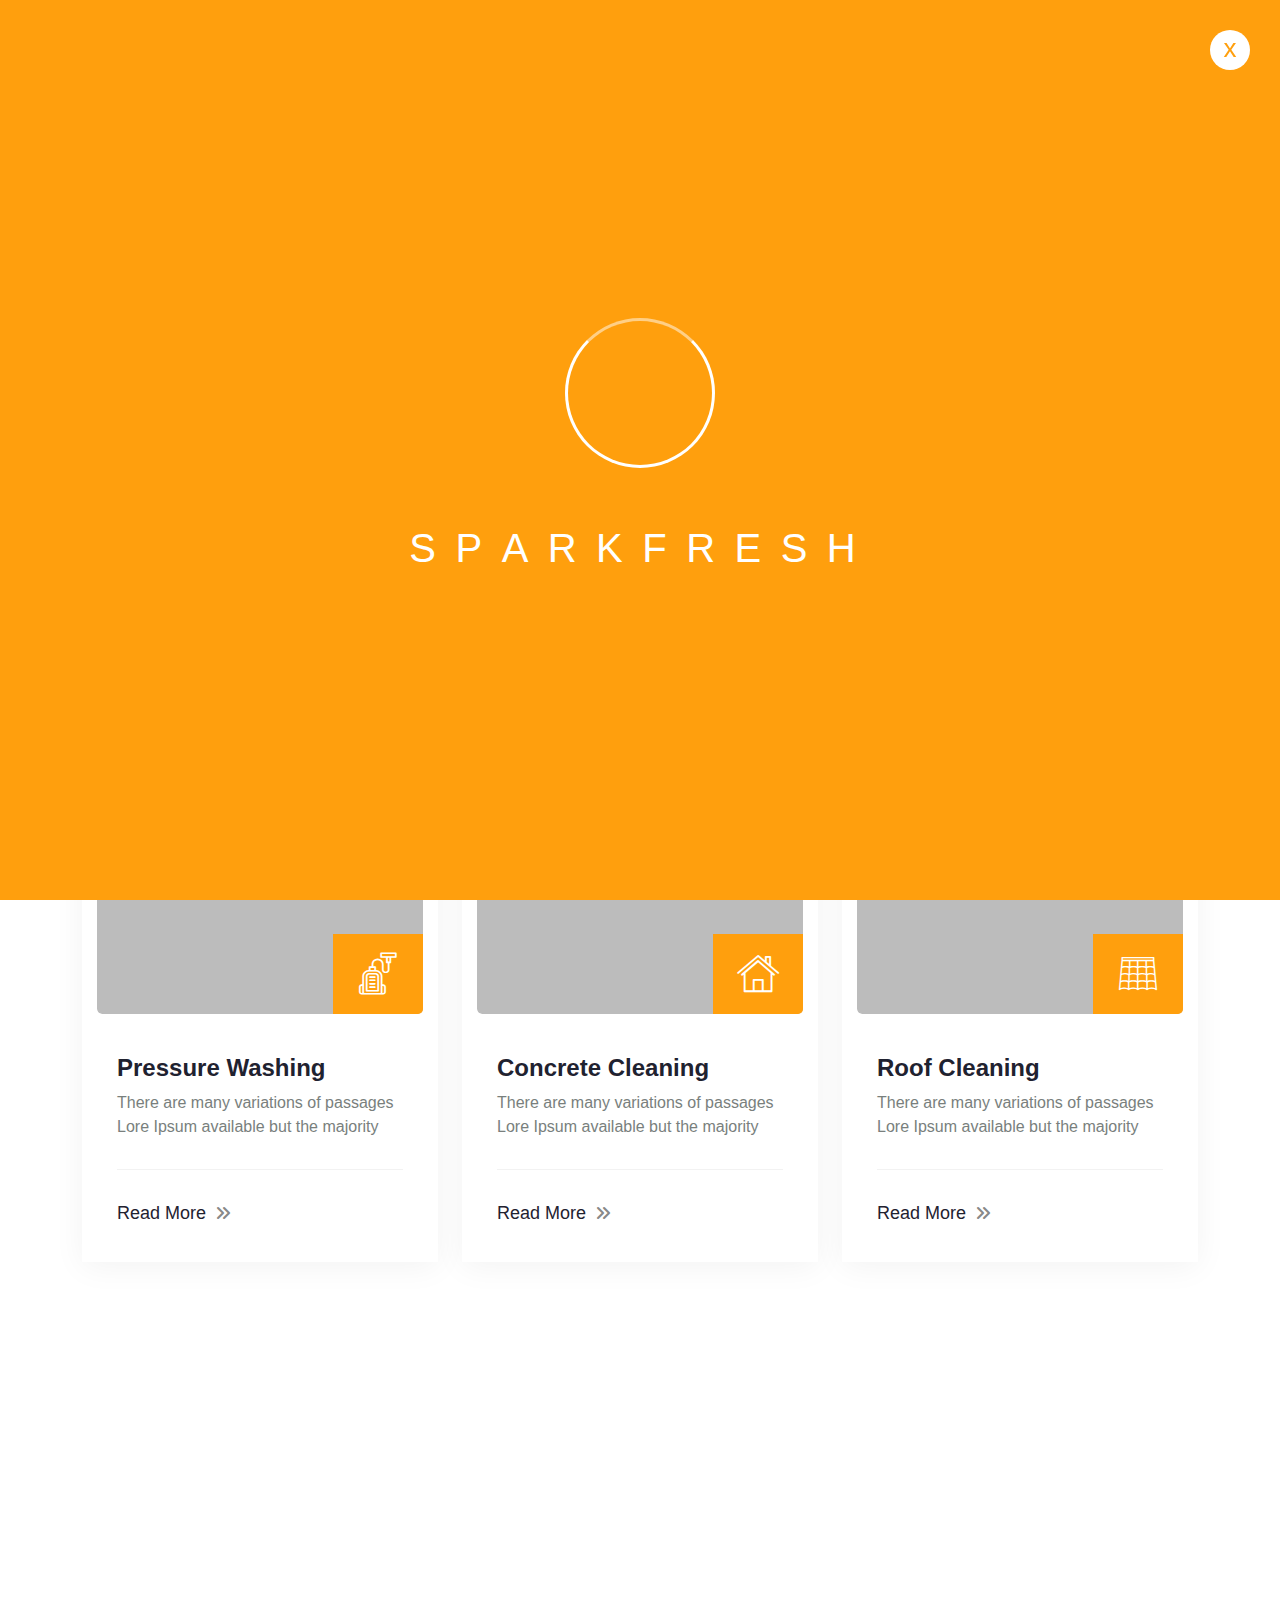
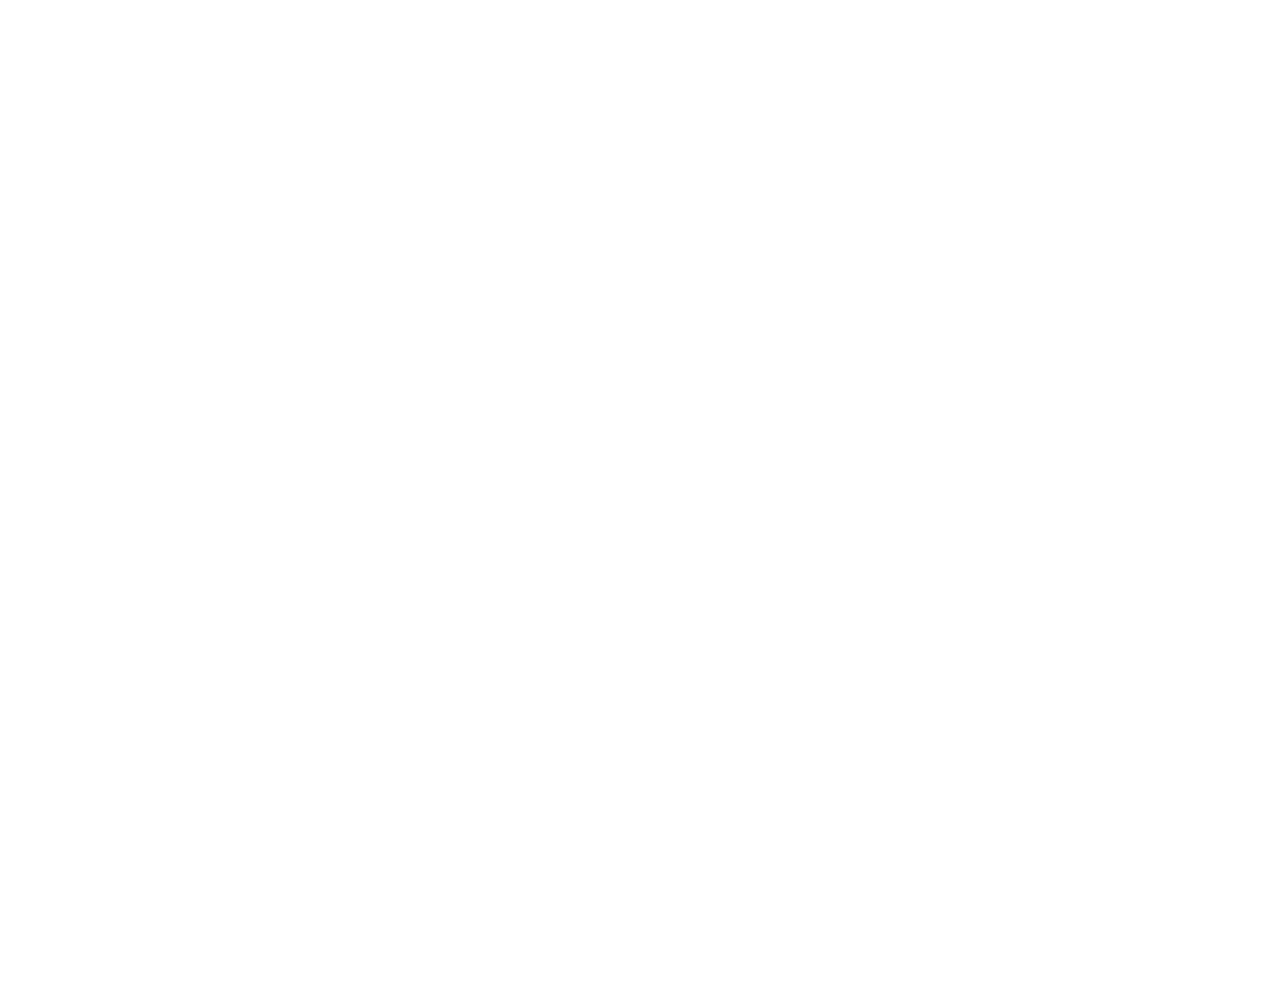
<file: service.html>
<!DOCTYPE html>
<html lang="en">
<head>
    <meta charset="UTF-8">
    <meta http-equiv="X-UA-Compatible" content="IE=edge">
    <meta name="viewport" content="width=device-width, initial-scale=1.0">
    <title>Sparkfresh concept</title>
    
    <link rel="preconnect" href="https://fonts.googleapis.com">
    <link rel="preconnect" href="https://fonts.gstatic.com" crossorigin>
    <link href="https://fonts.googleapis.com/css2?family=Lato:wght@400;700&family=Passions+Conflict&display=swap" rel="stylesheet">
    <link rel="stylesheet" href="https://cdn.jsdelivr.net/npm/bootstrap-icons@1.11.1/font/bootstrap-icons.css">

    <link rel="stylesheet" href="assets/css/slick.css" >
    <link rel="stylesheet" href="assets/css/slick-theme.css">
    <link rel="stylesheet" href="assets/css/style.css">
    <link rel="stylesheet" href="assets/css/icomoon.css">
    <link rel="stylesheet" href="assets/css/magnific-popup.css">
    <link rel="stylesheet" href="assets/css/jquery.fancybox.min.css">
    <link rel="stylesheet" href="assets/css/slicknav.min.css">
    <link rel="stylesheet" href="assets/css/animate.css">
    <link rel="stylesheet" href="assets/css/owl.css">
    <link rel="stylesheet" href="assets/css/progresscircle.css">
    <link rel="stylesheet" href="assets/css/fontawesome.min.css">
    <link rel="stylesheet" href="assets/css/fonts/flaticon/flaticon.css">
    <link rel="stylesheet" href="assets/css/bootstrap.min.css">
    <link rel="stylesheet" href="style.css">
    <link rel="stylesheet" href="assets/css/responsive.css">
</head>
<body>

     <!-- preloader -->
     <div class="loader-wrap">
        <div class="preloader">
            <div class="preloader-close">x</div>
            <div id="handle-preloader" class="handle-preloader">
                <div class="animation-preloader">
                    <div class="spinner"></div>
                    <div class="txt-loading">
                        <span data-text-preloader="s" class="letters-loading">
                            s
                        </span>
                        <span data-text-preloader="p" class="letters-loading">
                            p
                        </span>
                        <span data-text-preloader="a" class="letters-loading">
                            a
                        </span>
                        <span data-text-preloader="r" class="letters-loading">
                            r
                        </span>
                        <span data-text-preloader="k" class="letters-loading">
                            k
                        </span>
                        <span data-text-preloader="f" class="letters-loading">
                            f
                        </span>
                        <span data-text-preloader="r" class="letters-loading">
                            r
                        </span>
                        <span data-text-preloader="e" class="letters-loading">
                            e
                        </span>
                        <span data-text-preloader="s" class="letters-loading">
                            s
                        </span>
                        <span data-text-preloader="h" class="letters-loading">
                            h
                        </span>
                    </div>
                </div>
            </div>
        </div>
    </div>
    <!-- preloader end -->


    <!-- HEADER STARTS -->
    <header>
        <!-- header top starts -->
        <!-- <div class="header-top">
            <div class="auto-container">
                <div class="row">
                    <div class="col-xl-7">
                        <div class="header-top-content-wrapper">
                            <ul>
                                <li><a href="tel:+000(123)45688"><i class="flaticon-phone-call"></i>+2348167708833</a>
                                </li>
                                <li class="li-content"><a href="mailto:sparkfreshconcept23@gmail.com"><i
                                            class="flaticon-email"></i>sparkfreshconcept23@gmail.com</a></li>
                                <li class="li-content"><i class="fa-regular fa-clock"></i>Mon - Sun: 9:00 - 18:00
                                </li>
                            </ul>
                        </div>
                    </div>
                    <div class="col-xl-3 offset-xl-2 offset-md-0">
                        <div class="hrader-top-info">
                            <ul>
                                <li>Social Links :</li>
                                <li><a href="#"><i class="fa-brands fa-facebook-f"></i></a></li>
                                <li><a href="#"><i class="fa-brands fa-instagram"></i></a></li>
                                <li><a href="#"><i class="fa-brands fa-twitter"></i></a></li>
                                <li><a href="#"><i class="fa-brands fa-linkedin-in"></i></a></li>
                            </ul>
                        </div>
                    </div>
                </div>
            </div>
        </div> -->
        <!-- header top ends -->

        <!-- MOBILE MENU AREA ATARTS -->
        <div class="mobile-menu-container">
            <div class="mobile-menu-close"></div>
            <div class="mobile-logo">
                <a href="index.html"><img class="mobile-logo-img" src="assets/images/img/spark/logo2.png" alt=""></a>
            </div>
            <div id="mobile-menu-wrap"></div>
            <div class="mobile-content">
                <ul>
                    <li><a href="tel:+000(123)45688"><i class="fa-solid fa-phone"></i>+2348167708833</a></li>
                    <li class="li-content"><a href="mailto:sparkfreshconcept23@gmail.com"><i
                                class="fa-regular fa-envelope"></i>sparkfreshconcept23@gmail.com</a></li>
                    <li class="li-content"><i class="fa-regular fa-clock"></i>Mon - Sun: 9:00 - 18:00</li>
                </ul>
            </div>
            <div class="mobile-info">
                <ul>
                    <li>Social Links :</li>
                    <li><a href="#0"><i class="fa-brands fa-facebook-f"></i></a></li>
                    <li><a href="#0"><i class="fa-brands fa-instagram"></i></a></li>
                    <li><a href="#0"><i class="fa-brands fa-twitter"></i></a></li>
                    <li><a href="#0"><i class="fa-brands fa-linkedin-in"></i></a></li>
                </ul>
            </div>
        </div>
        <!-- MOBILE AREA ENDS -->

         <!-- main menu area -->
         <div class="header-menu-bar container-fluid">
            <div class="main-menu-area header-menu-area ">
                <div class=" container-fluid">
                    <div class="row">
                        <div class="col-xl-2 col-lg-2">
                            <div class="logo">
                                <a href="index.html"><img class="logo-img" src="assets/images/img/spark/logo2.png"
                               alt=""></a>
                            </div>
                        </div>

                        <div class="col-xl-10 col-lg-10">
                            <div class="menu-bar">
                                <div class="header-navigation-area">
                                    <nav class="main-navigation">
                                        <div class="main-menu-container">
                                            <ul id="main-menu" class="menu">
                                                <li
                                                    class="menu-item-has-children current-menu-ancestor current-menu-item">
                                                    <a href="index.html" class="active">Home <i
                                                            class="fa fa-angle-dow"></i></a>

                                                </li>

                                                <li class="menu-item-has-children">
                                                    <a href="about-us.html">About Us <i class="fa fa-angle-dow"></i></a>

                                                </li>

                                                <li class="menu-item-has-children">
                                                    <a href="#0">Events <i class="fa fa-angle-down"></i></a>
                                                    <ul class="sub-menu">
                                                        <li><a href="team-single.html">Team Single</a></li>
                                                        <li><a href="our-gallery.html">Our Gallery</a></li>
                                                    </ul>
                                                </li>



                                                <li><a href="contact.html">Contact</a></li>
                                            </ul>
                                        </div>
                                    </nav>
                                </div>

                                <div class="header-buttons-area">
                                    <div class="menu-right-info">
                                        <button class="btn primary" type="button" data-bs-toggle="offcanvas"
                                            data-bs-target="#offcanvasTop" aria-controls="offcanvasTop">
                                            <i class="flaticon-search"></i>
                                        </button>
                                        <div class="offcanvas offcanvas-top" tabindex="-1" id="offcanvasTop">
                                            <div class="offcanvas-header">
                                                <button type="button" class="btn-close text-reset"
                                                    data-bs-dismiss="offcanvas" aria-label="Close"><i
                                                        class="fa-solid fa-xmark"></i></button>
                                            </div>
                                            <div class="offcanvas-body">
                                                <form>
                                                    <input type="search" placeholder="Search...">
                                                    <i class="fa-solid fa-magnifying-glass"></i>
                                                </form>
                                            </div>
                                        </div>
                                        <div class="menu-phone-icon"><a href="contact.html" class="common-btn">Get A
                                                Free Estimate</a></div>
                                    </div>

                                    <ul class="header-buttons-wrapper wrd-list-style">
                                        <li class="mobile-menu-trigger"><span></span><span></span><span></span></li>
                                    </ul>
                                </div>
                            </div>
                        </div>
                    </div>
                </div>
            </div>
        </div>
        <!-- main menu area-->

    </header>
    <!-- HEADER ENDS -->

    <!-- ABOUT US BANNER STARTS -->
    <section class="banner about-us-banner">
       <div class="container">
          <div class="row">
             <div class="col-lg-12">
                <div class="about-us-banner-content">
                    <h2>Our Services</h2>
                    <div class="about-us-banner-wrapper service-banner-wrapper">
                        <a href="index.html">home</a>
                        <span>.</span>
                        <h5>Our services</h5>
                    </div>
                </div>
             </div>
          </div>
       </div>
    </section>
    <!-- BANNER ENDS -->

     <!-- SERVICE STARTS -->
     <section class="service service-page">
        <div class="container">
            <div class="row">
                <div class="col-xl-4 col-lg-4">
                    <div class="service-container wow fadeInUp">
                        <div class="service-content-wrapper">
                            <div class="service-content-wrapper-overlay wow"></div>
                            <div class="service-image">
                                <img src="assets/images/service-image-01.jpg" alt="img">
                                <i class="icon-f-06"></i>
                            </div>
                        </div>                        
                        <div class="service-info">
                            <h5>Pressure Washing</h5>
                            <p>There are many variations of passages Lore Ipsum available but the majority</p>
                            <a href="service-single.html">Read More <i class="fa-solid fa-angles-right"></i></a>
                        </div>
                    </div>
                </div>

                <div class="col-xl-4 col-lg-4">
                    <div class="service-container wow fadeInDown">
                        <div class="service-content-wrapper">
                            <div class="service-content-wrapper-overlay wow"></div>
                            <div class="service-image">
                                <img src="assets/images/service-image-02.jpg" alt="img">
                                <i class="icon-f-01"></i>
                            </div>
                        </div>                        
                        <div class="service-info">
                            <h5>Concrete Cleaning</h5>
                            <p>There are many variations of passages Lore Ipsum available but the majority</p>
                            <a href="service-single.html">Read More <i class="fa-solid fa-angles-right"></i></a>
                        </div>
                    </div>
                </div>

                <div class="col-xl-4 col-lg-4">
                    <div class="service-container wow fadeInUp">
                        <div class="service-content-wrapper">
                            <div class="service-content-wrapper-overlay wow"></div>
                            <div class="service-image">
                                <img src="assets/images/service-image-03.jpg" alt="img">
                                <i class="icon-s-02"></i>
                            </div>
                        </div>                        
                        <div class="service-info">
                            <h5>Roof Cleaning</h5>
                            <p>There are many variations of passages Lore Ipsum available but the majority</p>
                            <a href="service-single.html">Read More <i class="fa-solid fa-angles-right"></i></a>
                        </div>
                    </div>
                </div>

                <div class="col-xl-4 col-lg-4">
                    <div class="service-container wow fadeInUp">
                        <div class="service-content-wrapper">
                            <div class="service-content-wrapper-overlay wow"></div>
                            <div class="service-image">
                                <img src="assets/images/service-page-1.jpg" alt="img">
                                <i class="icon-c-01"></i>
                            </div>
                        </div>                        
                        <div class="service-info">
                            <h5>Roof Cleaning</h5>
                            <p>There are many variations of passages Lore Ipsum available but the majority</p>
                            <a href="service-single.html">Read More <i class="fa-solid fa-angles-right"></i></a>
                        </div>
                    </div>
                </div>

                <div class="col-xl-4 col-lg-4">
                    <div class="service-container wow fadeInUp">
                        <div class="service-content-wrapper">
                            <div class="service-content-wrapper-overlay wow"></div>
                            <div class="service-image">
                                <img src="assets/images/service-page-2.jpg" alt="img">
                                <i class="icon-c-02"></i>
                            </div>
                        </div>                        
                        <div class="service-info">
                            <h5>Roof Cleaning</h5>
                            <p>There are many variations of passages Lore Ipsum available but the majority</p>
                            <a href="service-single.html">Read More <i class="fa-solid fa-angles-right"></i></a>
                        </div>
                    </div>
                </div>

                <div class="col-xl-4 col-lg-4">
                    <div class="service-container wow fadeInUp">
                        <div class="service-content-wrapper">
                            <div class="service-content-wrapper-overlay wow"></div>
                            <div class="service-image">
                                <img src="assets/images/service-page-3.jpg" alt="img">
                                <i class="icon-f-04"></i>
                            </div>
                        </div>                        
                        <div class="service-info">
                            <h5>Roof Cleaning</h5>
                            <p>There are many variations of passages Lore Ipsum available but the majority</p>
                            <a href="service-single.html">Read More <i class="fa-solid fa-angles-right"></i></a>
                        </div>
                    </div>
                </div>
            </div>
        </div>
    </section>
    <!-- SERVICE ENDS -->

    

    <!-- FOOTER STARTS -->
    <footer>
        <div class="footer-container wow fadeInUp">
            <div class="container">
                <div class="row">
                    <div class="col-xl-12">
                        <div class="footer-middle">
                            <div class="row">
                                <div class="col-xl-4 col-lg-4 col-md-6">
                                    <div class="footer-content">
                                        <div class="footer-content-inner">
                                            <div class="footer-logo mobile-logo">
                                                <img class="mobile-logo-img" src="assets/images/img/spark/logo2.png"
                                                    alt="logo">
                                            </div>
                                            <p>Sparkfresh concept liquid soap is a great choice for everyday use. It is gentle
                                                enough for your Equipment, is available in a variety of scents and
                                                colors, so you can find the perfect one for your needs. It comes in both
                                                foaming formulas</p>
                                            <div class="address">
                                                <div class="address-icon">
                                                    <i class="flaticon-map"></i>
                                                </div>
                                                <div class="address-info">
                                                    3rd  Avenue, Garki Abuja - Nigeria
                                                </div>
                                            </div>
                                            <div class="address">
                                                <div class="address-icon">
                                                    <i class="fa-solid fa-phone"></i>
                                                </div>
                                                <div class="address-info">
                                                    <span>Start a New Project</span>
                                                    <a href="tel:+2348167708833">+2348167708833</a>
                                                </div>
                                            </div>
                                        </div>
                                    </div>
                                </div>

                                <div class="col-xl-2 offset-xl-1 col-lg-2 col-md-6">
                                    <div class="footer-content htr-footer-content">
                                        <div class="footer-content-inner">
                                            <h5>Links</h5>
                                            <ul>
                                                <li><a href="about-us.html">About</a></li>
                                                <li><a href="service-single.html">Our Services</a></li>
                                                <li><a href="team-single.html">Team Members</a></li>
                                                <li><a href="our-gallery.html">Our Gallery</a></li>
                                                <li><a href="contact.html">Contact Us</a></li>
                                            </ul>
                                        </div>
                                    </div>
                                </div>

                                <div class="col-xl-2 col-lg-2 col-md-6">
                                    <div class="footer-content htr-footer-content">
                                        <div class="footer-content-inner">
                                            <h5>Services</h5>
                                            <ul>
                                                <li><a href="service-single.html">Wedding Packaging</a></li>
                                                <li><a href="service-single.html">Birthday Packaging</a></li>
                                                <li><a href="service-single.html">Occasional Packaging</a></li>
                                                <li><a href="service-single.html">Company delivery</a></li>
                                            </ul>
                                        </div>
                                    </div>
                                </div>

                                <div class="col-xl-3 col-lg-4 col-md-6">
                                    <div class="footer-content footer-last-content htr-footer-content">
                                        <div class="footer-content-inner footer-content-inner-last-child">
                                            <div class="footer-desc-content">
                                                <h5>Our Gallery</h5>
                                            </div>

                                            <div class="footer-gallery">
                                                <a href="assets/images/img/spark/prod_1.jpg"
                                                    class="footer-gallery-link lightbox-image" data-fancybox="gallery">
                                                    <div class="footer-gallery-item">
                                                        <img src="assets/images/img/spark/prod_1.jpg" alt="image">
                                                        <div class="footer-gallery-overlay">
                                                            <div class="footer-gallery-overlay-plus">+</div>
                                                        </div>
                                                    </div>
                                                </a>
                                                <a href="assets/images/img/spark/prod_2.jpg" class="lightbox-image"
                                                    data-fancybox="gallery">
                                                    <div class="footer-gallery-item">
                                                        <img src="assets/images/img/spark/prod_2.jpg" alt="image">
                                                        <div class="footer-gallery-overlay">
                                                            <div class="footer-gallery-overlay-plus">+</div>
                                                        </div>
                                                    </div>
                                                </a>
                                                <a href="assets/images/img/spark/prod_3.jpg" class="lightbox-image"
                                                    data-fancybox="gallery">
                                                    <div class="footer-gallery-item">
                                                        <img src="assets/images/img/spark/prod_3.jpg" alt="image">
                                                        <div class="footer-gallery-overlay">
                                                            <div class="footer-gallery-overlay-plus">+</div>
                                                        </div>
                                                    </div>
                                                </a>
                                                <a href="assets/images/img/spark/prod_4.jpg" class="lightbox-image"
                                                    data-fancybox="gallery">
                                                    <div class="footer-gallery-item">
                                                        <img src="assets/images/img/spark/prod_4.jpg" alt="image">
                                                        <div class="footer-gallery-overlay">
                                                            <div class="footer-gallery-overlay-plus">+</div>
                                                        </div>
                                                    </div>
                                                </a>
                                                <a href="assets/images/img/spark/prod_5.jpg" class="lightbox-image"
                                                    data-fancybox="gallery">
                                                    <div class="footer-gallery-item">
                                                        <img src="assets/images/img/spark/prod_5.jpg" alt="image">
                                                        <div class="footer-gallery-overlay">
                                                            <div class="footer-gallery-overlay-plus">+</div>
                                                        </div>
                                                    </div>
                                                </a>
                                                <a href="assets/images/img/spark/prod_6.jpg" class="lightbox-image"
                                                    data-fancybox="gallery">
                                                    <div class="footer-gallery-item">
                                                        <img src="assets/images/img/spark/prod_6.jpg" alt="image">
                                                        <div class="footer-gallery-overlay">
                                                            <div class="footer-gallery-overlay-plus">+</div>
                                                        </div>
                                                    </div>
                                                </a>
                                                <a href="assets/images/img/spark/prod_7.jpg" class="lightbox-image"
                                                    data-fancybox="gallery">
                                                    <div class="footer-gallery-item">
                                                        <img src="assets/images/img/spark/prod_7.jpg" alt="image">
                                                        <div class="footer-gallery-overlay">
                                                            <div class="footer-gallery-overlay-plus">+</div>
                                                        </div>
                                                    </div>
                                                </a>
                                                <a href="assets/images/img/spark/prod_8.jpg" class="lightbox-image"
                                                    data-fancybox="gallery">
                                                    <div class="footer-gallery-item">
                                                        <img src="assets/images/img/spark/prod_8.jpg" alt="image">
                                                        <div class="footer-gallery-overlay">
                                                            <div class="footer-gallery-overlay-plus">+</div>
                                                        </div>
                                                    </div>
                                                </a>
                                                <a href="assets/images/img/spark/prod_9.jpg" class="lightbox-image"
                                                    data-fancybox="gallery">
                                                    <div class="footer-gallery-item">
                                                        <img src="assets/images/img/spark/prod_9.jpg" alt="image">
                                                        <div class="footer-gallery-overlay">
                                                            <div class="footer-gallery-overlay-plus">+</div>
                                                        </div>
                                                    </div>
                                                </a>
                                            </div>
                                        </div>
                                    </div>
                                </div>
                            </div>
                        </div>
                    </div>

                    <div class="col-xl-12">
                        <div class="footer-bottom-wrapper">
                            <div class="footer-copyright">
                                <p>Copyrights © 2023 Sparkfresh concept. Privacy Policy / Making Guide</p>
                            </div>
                            <div class="footer-media">
                                <ul>
                                    <li><a href="#"><i class="fa-brands fa-twitter"></i></a></li>
                                    <li><a href="#"><i class="fa-brands fa-facebook-f"></i></a></li>
                                    <li><a href="#"><i class="fa-brands fa-pinterest-p"></i></a></li>
                                    <li><a href="#"><i class="fa-brands fa-instagram"></i></a></li>
                                    <li><a href="#"><i class="fa-brands fa-youtube"></i></a></li>
                                </ul>
                            </div>
                        </div>
                    </div>
                </div>
            </div>
        </div>
    </footer>
    <!-- FOOTER ENDS -->

    <!--Scroll to top-->
    <div class="scroll-to-top">
        <div class="scroll-top-inner">
            <div class="scroll-bar">
                <div class="bar-inner"></div>
            </div>
            <div class="scroll-bar-text big_arrow "><i  class="bi bi-arrow-left-circle fa-2x bg_arrows" ></i></div>
        </div>
    </div>
    <!-- Scroll to top end -->


    <script src="assets/js/jquery.min.js"></script>
    <script src="assets/js/progresscircle.js"></script>
    <script src="assets/js/jquery.barfiller.js"></script>
    <script src="assets/js/appear.js"></script>
    <script src="assets/js/cascadingDivs.min.js"></script>
    <script src="assets/js/jquery.slicknav.min.js"></script>
    <script src="assets/js/isotope.pkgd.min.js"></script>
    <script src="assets/js/bootstrap.min.js"></script>
    <script src="assets/js/counterup.min.js"></script>
    <script src="assets/js/jquery.fancybox.js"></script>
    <script src="assets/js/jquery.waypoints.min.js"></script>
    <script src="assets/js/wow.min.js"></script>
    <script src="assets/js/owl.js"></script>
    <script src="assets/js/jquery.magnific-popup.min.js"></script>
    <script src="assets/js/jquery.slicknav.min.js"></script>
    <script src="assets/js/slick.min.js"></script>
    <script src="assets/js/main.js"></script>
</body>
</html>
</file>
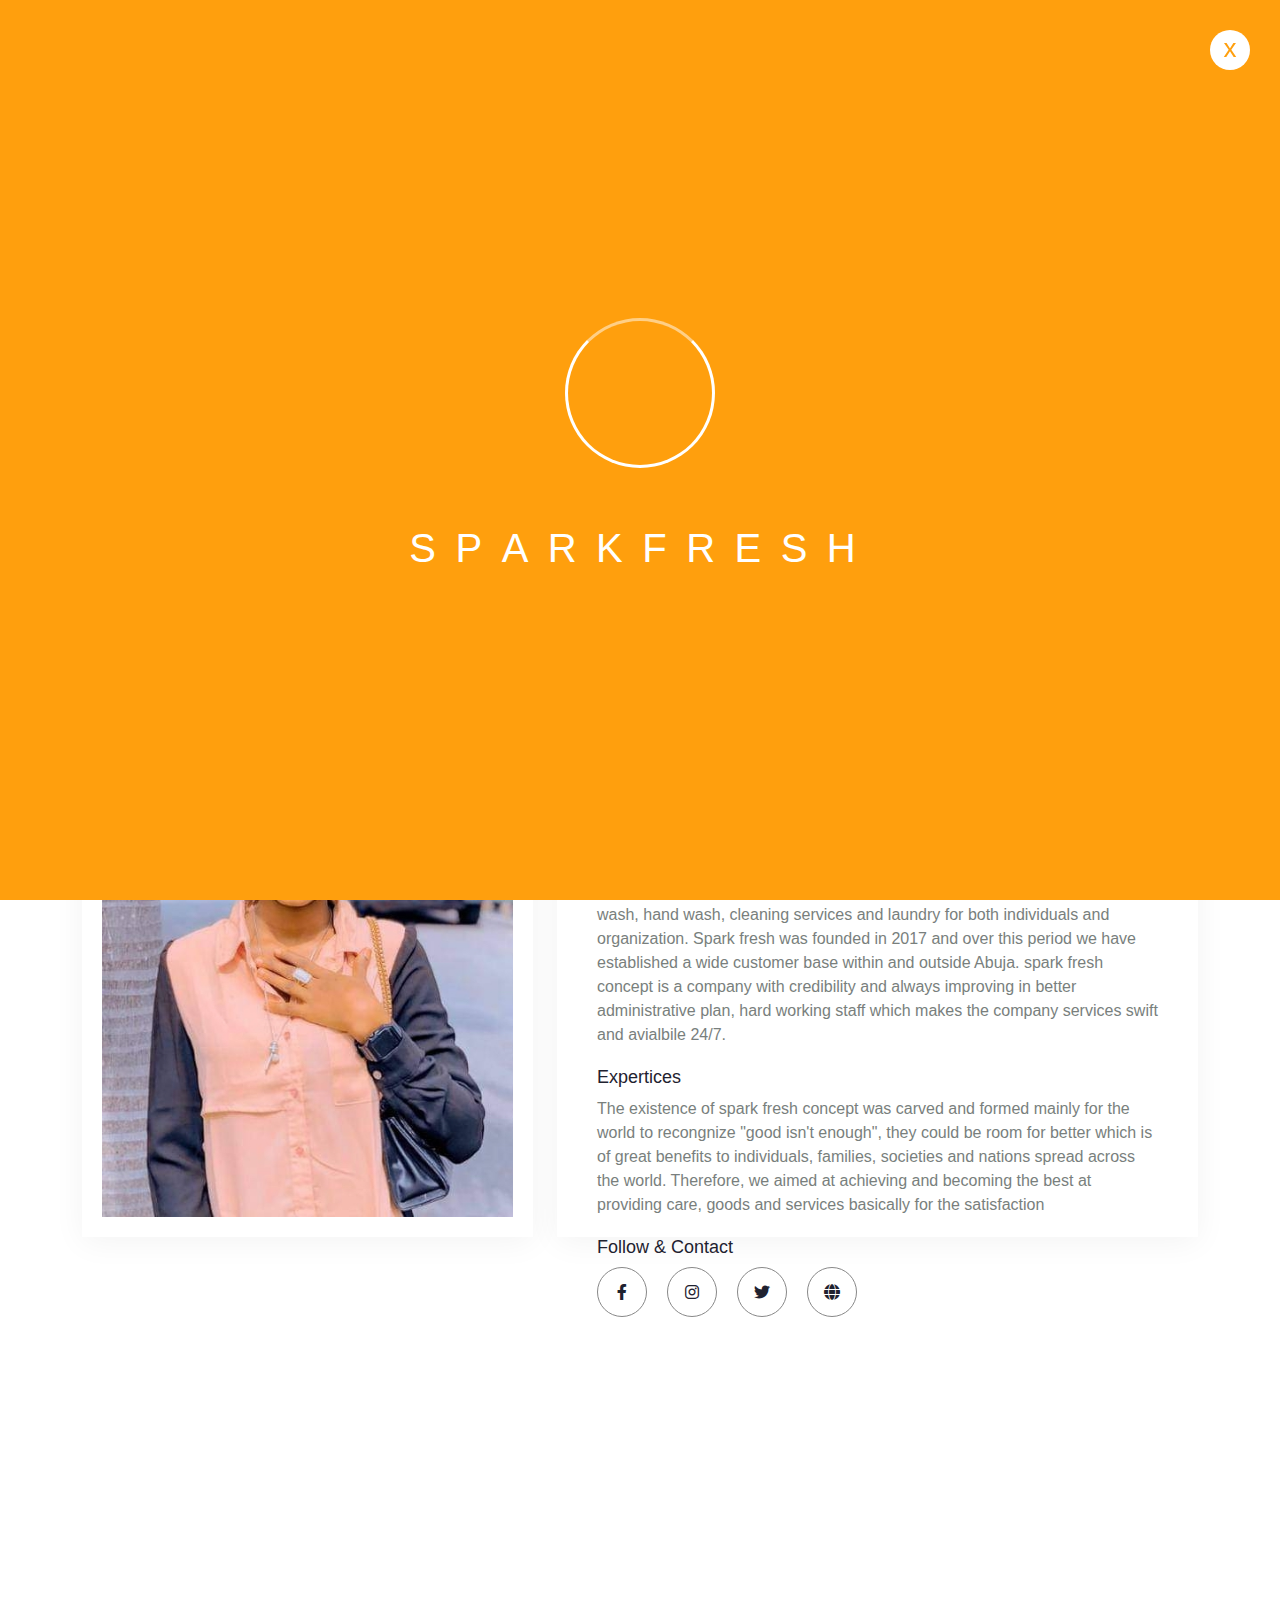
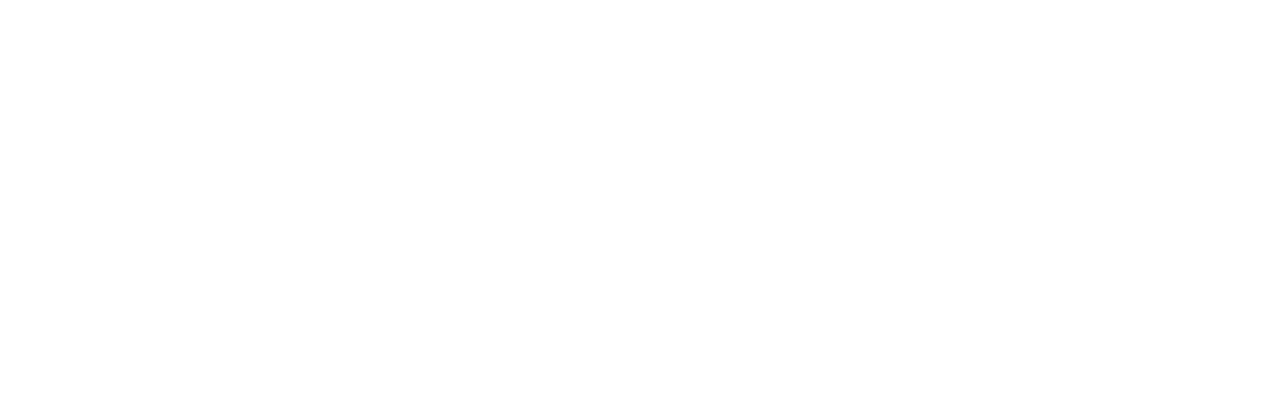
<file: team-single.html>
<!DOCTYPE html>
<html lang="en">

<head>
    <meta charset="UTF-8">
    <meta http-equiv="X-UA-Compatible" content="IE=edge">
    <meta name="viewport" content="width=device-width, initial-scale=1.0">
    <title>Sparkfresh concept</title>

    <link rel="preconnect" href="https://fonts.googleapis.com">
    <link rel="preconnect" href="https://fonts.gstatic.com" crossorigin>
    <link href="https://fonts.googleapis.com/css2?family=Lato:wght@400;700&family=Passions+Conflict&display=swap"
        rel="stylesheet">
    <link rel="stylesheet" href="https://cdn.jsdelivr.net/npm/bootstrap-icons@1.11.1/font/bootstrap-icons.css">

    <link rel="stylesheet" href="assets/css/slick.css">
    <link rel="stylesheet" href="assets/css/slick-theme.css">
    <link rel="stylesheet" href="assets/css/style.css">
    <link rel="stylesheet" href="assets/css/icomoon.css">
    <link rel="stylesheet" href="assets/css/magnific-popup.css">
    <link rel="stylesheet" href="assets/css/jquery.fancybox.min.css">
    <link rel="stylesheet" href="assets/css/slicknav.min.css">
    <link rel="stylesheet" href="assets/css/animate.css">
    <link rel="stylesheet" href="assets/css/owl.css">
    <link rel="stylesheet" href="assets/css/progresscircle.css">
    <link rel="stylesheet" href="assets/css/fontawesome.min.css">
    <link rel="stylesheet" href="assets/css/fonts/flaticon/flaticon.css">
    <link rel="stylesheet" href="assets/css/bootstrap.min.css">
    <link rel="stylesheet" href="style.css">
    <link rel="stylesheet" href="assets/css/responsive.css">
</head>

<body>

    <!-- preloader -->
    <div class="loader-wrap">
        <div class="preloader">
            <div class="preloader-close">x</div>
            <div id="handle-preloader" class="handle-preloader">
                <div class="animation-preloader">
                    <div class="spinner"></div>
                    <div class="txt-loading">
                        <span data-text-preloader="s" class="letters-loading">
                            s
                        </span>
                        <span data-text-preloader="p" class="letters-loading">
                            p
                        </span>
                        <span data-text-preloader="a" class="letters-loading">
                            a
                        </span>
                        <span data-text-preloader="r" class="letters-loading">
                            r
                        </span>
                        <span data-text-preloader="k" class="letters-loading">
                            k
                        </span>
                        <span data-text-preloader="f" class="letters-loading">
                            f
                        </span>
                        <span data-text-preloader="r" class="letters-loading">
                            r
                        </span>
                        <span data-text-preloader="e" class="letters-loading">
                            e
                        </span>
                        <span data-text-preloader="s" class="letters-loading">
                            s
                        </span>
                        <span data-text-preloader="h" class="letters-loading">
                            h
                        </span>
                    </div>
                </div>
            </div>
        </div>
    </div>
    <!-- preloader end -->


    <!-- HEADER STARTS -->
    <header>
        <!-- header top starts -->
        <!-- <div class="header-top container-fluid">
            <div class="container-fluid">
                <div class="row">
                    <div class="col-xl-7 container-fluid">
                        <div class="header-top-content-wrapper">
                            <ul>
                                <li><a href="tel:+000(123)45688"><i class="flaticon-phone-call"></i>+2348167708833</a>
                                </li>
                                <li class="li-content"><a href="mailto:sparkfreshconcept23@gmail.com"><i
                                            class="flaticon-email"></i>sparkfreshconcept23@gmail.com</a></li>
                                <li class="li-content"><i class="fa-regular fa-clock"></i>Mon - Sun: 9:00 - 18:00
                                </li>
                            </ul>
                        </div>
                    </div>
                    <div class="col-xl-3 offset-xl-2 offset-md-0">
                        <div class="hrader-top-info">
                            <ul>
                                <li>Social Links :</li>
                                <li><a href="#"><i class="fa-brands fa-facebook-f"></i></a></li>
                                <li><a href="#"><i class="fa-brands fa-instagram"></i></a></li>
                                <li><a href="#"><i class="fa-brands fa-twitter"></i></a></li>
                                <li><a href="#"><i class="fa-brands fa-linkedin-in"></i></a></li>
                            </ul>
                        </div>
                    </div>
                </div>
            </div>
        </div> -->
        <!-- header top ends -->

        <!-- MOBILE MENU AREA ATARTS -->
        <div class="mobile-menu-container container-fluid">
            <div class="mobile-menu-close"></div>
            <div class="mobile-logo">
                <a href="index.html"><img class="mobile-logo-img" src="assets/images/img/spark/logo2.png" alt=""></a>
            </div>
            <div id="mobile-menu-wrap"></div>
            <div class="mobile-content">
                <ul>
                    <li><a href="tel:+000(123)45688"><i class="fa-solid fa-phone"></i>+2348167708833</a></li>
                    <li class="li-content"><a href="mailto:Sparkfreshconcept23@gmail.com"><i
                                class="fa-regular fa-envelope"></i>Sparkfreshconcept23@gmail.com</a></li>
                    <li class="li-content"><i class="fa-regular fa-clock"></i>Mon - Sun: 9:00 - 18:00</li>
                </ul>
            </div>
            <div class="mobile-info">
                <ul>
                    <li>Social Links :</li>
                    <li><a href="#0"><i class="fa-brands fa-facebook-f"></i></a></li>
                    <li><a href="#0"><i class="fa-brands fa-instagram"></i></a></li>
                    <li><a href="#0"><i class="fa-brands fa-twitter"></i></a></li>
                    <li><a href="#0"><i class="fa-brands fa-linkedin-in"></i></a></li>
                </ul>
            </div>
        </div>
        <!-- MOBILE AREA ENDS -->

        <!-- main menu area -->
        <!-- <nav class="navbar navbar-expand-lg navbar-light bg-light">
            <div class="container-fluid">
              <a class="navbar-brand" href="#">Navbar</a>
              <button class="navbar-toggler" type="button" data-bs-toggle="collapse" data-bs-target="#navbarSupportedContent" aria-controls="navbarSupportedContent" aria-expanded="false" aria-label="Toggle navigation">
                <span class="navbar-toggler-icon"></span>
              </button>
              <div class="collapse navbar-collapse" id="navbarSupportedContent">
                <ul class="navbar-nav me-auto mb-2 mb-lg-0">
                  <li class="nav-item">
                    <a class="nav-link active" aria-current="page" href="#">Home</a>
                  </li>
                  <li class="nav-item">
                    <a class="nav-link" href="#">Link</a>
                  </li>
                  <li class="nav-item dropdown">
                    <a class="nav-link dropdown-toggle" href="#" id="navbarDropdown" role="button" data-bs-toggle="dropdown" aria-expanded="false">
                      Dropdown
                    </a>
                    <ul class="dropdown-menu" aria-labelledby="navbarDropdown">
                      <li><a class="dropdown-item" href="#">Action</a></li>
                      <li><a class="dropdown-item" href="#">Another action</a></li>
                      <li><hr class="dropdown-divider"></li>
                      <li><a class="dropdown-item" href="#">Something else here</a></li>
                    </ul>
                  </li>
                  <li class="nav-item">
                    <a class="nav-link disabled">Disabled</a>
                  </li>
                </ul>
                <form class="d-flex">
                  <input class="form-control me-2" type="search" placeholder="Search" aria-label="Search">
                  <button class="btn btn-outline-success" type="submit">Search</button>
                </form>
              </div>
            </div>
          </nav> -->
          <div class="header-menu-bar container-fluid">
            <div class="main-menu-area header-menu-area ">
                <div class=" container-fluid">
                    <div class="row">
                        <div class="col-xl-2 col-lg-2">
                            <div class="logo">
                                <a href="index.html"><img class="logo-img" src="assets/images/img/spark/logo2.png"
                               alt=""></a>
                            </div>
                        </div>

                        <div class="col-xl-10 col-lg-10">
                            <div class="menu-bar">
                                <div class="header-navigation-area">
                                    <nav class="main-navigation">
                                        <div class="main-menu-container">
                                            <ul id="main-menu" class="menu">
                                                <li
                                                    class="menu-item-has-children current-menu-ancestor current-menu-item">
                                                    <a href="index.html" class="active">Home <i
                                                            class="fa fa-angle-dow"></i></a>

                                                </li>

                                                <li class="menu-item-has-children">
                                                    <a href="about-us.html">About Us <i class="fa fa-angle-dow"></i></a>

                                                </li>

                                                <li class="menu-item-has-children">
                                                    <a href="#0">Events <i class="fa fa-angle-down"></i></a>
                                                    <ul class="sub-menu">
                                                        <li><a href="team-single.html">Team Single</a></li>
                                                        <li><a href="our-gallery.html">Our Gallery</a></li>
                                                    </ul>
                                                </li>



                                                <li><a href="contact.html">Contact</a></li>
                                            </ul>
                                        </div>
                                    </nav>
                                </div>

                                <div class="header-buttons-area">
                                    <div class="menu-right-info">
                                        <button class="btn primary" type="button" data-bs-toggle="offcanvas"
                                            data-bs-target="#offcanvasTop" aria-controls="offcanvasTop">
                                            <i class="flaticon-search"></i>
                                        </button>
                                        <div class="offcanvas offcanvas-top" tabindex="-1" id="offcanvasTop">
                                            <div class="offcanvas-header">
                                                <button type="button" class="btn-close text-reset"
                                                    data-bs-dismiss="offcanvas" aria-label="Close"><i
                                                        class="fa-solid fa-xmark"></i></button>
                                            </div>
                                            <div class="offcanvas-body">
                                                <form>
                                                    <input type="search" placeholder="Search...">
                                                    <i class="fa-solid fa-magnifying-glass"></i>
                                                </form>
                                            </div>
                                        </div>
                                        <div class="menu-phone-icon"><a href="contact.html" class="common-btn">Get A
                                                Free Estimate</a></div>
                                    </div>

                                    <ul class="header-buttons-wrapper wrd-list-style">
                                        <li class="mobile-menu-trigger"><span></span><span></span><span></span></li>
                                    </ul>
                                </div>
                            </div>
                        </div>
                    </div>
                </div>
            </div>
        </div>
        <!-- main menu area-->

    </header>
    <!-- HEADER ENDS -->

    <!-- ABOUT US BANNER STARTS -->
    <section class="banner about-us-banner">
        <div class="container">
            <div class="row">
                <div class="col-lg-12">
                    <div class="about-us-banner-content">
                        <h2>Sparkfresh concept</h2>
                        <div class="about-us-banner-wrapper team-single-banner-wrapper">
                            <a href="index.html">home</a>
                            <span>.</span>
                            <h5> CEO</h5>
                        </div>
                    </div>
                </div>
            </div>
        </div>
    </section>
    <!-- BANNER ENDS -->

    <!-- SINGLE TEAM -->
    <section class="single-team">
        <div class="container">
            <div class="row">
                <div class="col-lg-5">
                    <div class="single-team-image">
                        <img src="assets/images/img/spark/CEO_1.jpg" alt="image">
                    </div>
                </div>

                <div class="col-lg-7">
                    <div class="team-single-content">
                        <h5>Sparkfresh concept</h5>
                        <span>CEO</span>
                        <h6>About Me</h6>
                        <p>spark fresh concept is a fast growing company that produces cleaning agents such as
                            multipurpose liquid wash, air fresheners, stain remover/bleach, car wash,
                            hand wash, cleaning services and laundry for both individuals and organization. Spark fresh
                            was founded in 2017 and over this period we have
                            established a wide customer base within and outside Abuja. spark fresh concept is a company
                            with credibility and always improving in better administrative plan,
                            hard working staff which makes the company services swift and avialbile 24/7.
                        </p>
                        <h6>Expertices</h6>
                        <p>The existence of spark fresh concept was carved and formed mainly for the world to recongnize
                            "good isn't enough", they could be room
                            for better which is of great benefits to individuals, families, societies and nations spread
                            across the world. Therefore, we aimed at achieving
                            and becoming the best at providing care, goods and services basically for the satisfaction
                        </p>
                        <h6>Follow & Contact</h6>
                        <div class="team-single-media">
                            <ul>
                                <li><a href="#0"><i class="fa-brands fa-facebook-f"></i></a></li>
                                <li><a href="#0"><i class="fa-brands fa-instagram"></i></a></li>
                                <li><a href="#0"><i class="fa-brands fa-twitter"></i></a></li>
                                <li><a href="#0"><i class="fa-solid fa-globe"></i></a></li>
                            </ul>
                        </div>
                    </div>
                </div>
            </div>
        </div>
    </section>
    <!-- SINGLE TEAM -->



    <!-- FOOTER STARTS -->
    <footer>
        <div class="footer-container wow fadeInUp">
            <div class="container">
                <div class="row">
                    <div class="col-xl-12">
                        <div class="footer-middle">
                            <div class="row">
                                <div class="col-xl-4 col-lg-4 col-md-6">
                                    <div class="footer-content">
                                        <div class="footer-content-inner">
                                            <div class="footer-logo mobile-logo">
                                                <img class="mobile-logo-img" src="assets/images/img/spark/logo2.png"
                                                    alt="logo">
                                            </div>
                                            <p>Sparkfresh concept liquid soap is a great choice for everyday use. It is gentle
                                                enough for your Equipment, is available in a variety of scents and
                                                colors, so you can find the perfect one for your needs. It comes in both
                                                foaming formulas</p>
                                            <div class="address">
                                                <div class="address-icon">
                                                    <i class="flaticon-map"></i>
                                                </div>
                                                <div class="address-info">
                                                    3rd Avenue, Garki Abuja - Nigeria
                                                </div>
                                            </div>
                                            <div class="address">
                                                <div class="address-icon">
                                                    <i class="fa-solid fa-phone"></i>
                                                </div>
                                                <div class="address-info">
                                                    <span>Start a New Project</span>
                                                    <a href="tel:+2348167708833">+2348167708833</a>
                                                </div>
                                            </div>
                                        </div>
                                    </div>
                                </div>

                                <div class="col-xl-2 offset-xl-1 col-lg-2 col-md-6">
                                    <div class="footer-content htr-footer-content">
                                        <div class="footer-content-inner">
                                            <h5>Links</h5>
                                            <ul>
                                                <li><a href="about-us.html">About</a></li>
                                                <li><a href="service-single.html">Our Services</a></li>
                                                <li><a href="team-single.html">Team Members</a></li>
                                                <li><a href="our-gallery.html">Our Gallery</a></li>
                                                <li><a href="contact.html">Contact Us</a></li>
                                            </ul>
                                        </div>
                                    </div>
                                </div>

                                <div class="col-xl-2 col-lg-2 col-md-6">
                                    <div class="footer-content htr-footer-content">
                                        <div class="footer-content-inner">
                                            <h5>Services</h5>
                                            <ul>
                                                <li><a href="service-single.html">Wedding Packaging</a></li>
                                                <li><a href="service-single.html">Birthday Packaging</a></li>
                                                <li><a href="service-single.html">Occasional Packaging</a></li>
                                                <li><a href="service-single.html">Company delivery</a></li>
                                            </ul>
                                        </div>
                                    </div>
                                </div>

                                <div class="col-xl-3 col-lg-4 col-md-6">
                                    <div class="footer-content footer-last-content htr-footer-content">
                                        <div class="footer-content-inner footer-content-inner-last-child">
                                            <div class="footer-desc-content">
                                                <h5>Our Gallery</h5>
                                            </div>

                                            <div class="footer-gallery">
                                                <a href="assets/images/img/spark/prod_1.jpg"
                                                    class="footer-gallery-link lightbox-image" data-fancybox="gallery">
                                                    <div class="footer-gallery-item">
                                                        <img src="assets/images/img/spark/prod_1.jpg" alt="image">
                                                        <div class="footer-gallery-overlay">
                                                            <div class="footer-gallery-overlay-plus">+</div>
                                                        </div>
                                                    </div>
                                                </a>
                                                <a href="assets/images/img/spark/prod_2.jpg" class="lightbox-image"
                                                    data-fancybox="gallery">
                                                    <div class="footer-gallery-item">
                                                        <img src="assets/images/img/spark/prod_2.jpg" alt="image">
                                                        <div class="footer-gallery-overlay">
                                                            <div class="footer-gallery-overlay-plus">+</div>
                                                        </div>
                                                    </div>
                                                </a>
                                                <a href="assets/images/img/spark/prod_3.jpg" class="lightbox-image"
                                                    data-fancybox="gallery">
                                                    <div class="footer-gallery-item">
                                                        <img src="assets/images/img/spark/prod_3.jpg" alt="image">
                                                        <div class="footer-gallery-overlay">
                                                            <div class="footer-gallery-overlay-plus">+</div>
                                                        </div>
                                                    </div>
                                                </a>
                                                <a href="assets/images/img/spark/prod_4.jpg" class="lightbox-image"
                                                    data-fancybox="gallery">
                                                    <div class="footer-gallery-item">
                                                        <img src="assets/images/img/spark/prod_4.jpg" alt="image">
                                                        <div class="footer-gallery-overlay">
                                                            <div class="footer-gallery-overlay-plus">+</div>
                                                        </div>
                                                    </div>
                                                </a>
                                                <a href="assets/images/img/spark/prod_5.jpg" class="lightbox-image"
                                                    data-fancybox="gallery">
                                                    <div class="footer-gallery-item">
                                                        <img src="assets/images/img/spark/prod_5.jpg" alt="image">
                                                        <div class="footer-gallery-overlay">
                                                            <div class="footer-gallery-overlay-plus">+</div>
                                                        </div>
                                                    </div>
                                                </a>
                                                <a href="assets/images/img/spark/prod_6.jpg" class="lightbox-image"
                                                    data-fancybox="gallery">
                                                    <div class="footer-gallery-item">
                                                        <img src="assets/images/img/spark/prod_6.jpg" alt="image">
                                                        <div class="footer-gallery-overlay">
                                                            <div class="footer-gallery-overlay-plus">+</div>
                                                        </div>
                                                    </div>
                                                </a>
                                                <a href="assets/images/img/spark/prod_7.jpg" class="lightbox-image"
                                                    data-fancybox="gallery">
                                                    <div class="footer-gallery-item">
                                                        <img src="assets/images/img/spark/prod_7.jpg" alt="image">
                                                        <div class="footer-gallery-overlay">
                                                            <div class="footer-gallery-overlay-plus">+</div>
                                                        </div>
                                                    </div>
                                                </a>
                                                <a href="assets/images/img/spark/prod_8.jpg" class="lightbox-image"
                                                    data-fancybox="gallery">
                                                    <div class="footer-gallery-item">
                                                        <img src="assets/images/img/spark/prod_8.jpg" alt="image">
                                                        <div class="footer-gallery-overlay">
                                                            <div class="footer-gallery-overlay-plus">+</div>
                                                        </div>
                                                    </div>
                                                </a>
                                                <a href="assets/images/img/spark/prod_9.jpg" class="lightbox-image"
                                                    data-fancybox="gallery">
                                                    <div class="footer-gallery-item">
                                                        <img src="assets/images/img/spark/prod_9.jpg" alt="image">
                                                        <div class="footer-gallery-overlay">
                                                            <div class="footer-gallery-overlay-plus">+</div>
                                                        </div>
                                                    </div>
                                                </a>
                                            </div>
                                        </div>
                                    </div>
                                </div>
                            </div>
                        </div>
                    </div>

                    <div class="col-xl-12">
                        <div class="footer-bottom-wrapper">
                            <div class="footer-copyright">
                                <p>Copyrights © 2023 Sparkfresh concept. Privacy Policy / Making Guide</p>
                            </div>
                            <div class="footer-media">
                                <ul>
                                    <li><a href="#"><i class="fa-brands fa-twitter"></i></a></li>
                                    <li><a href="#"><i class="fa-brands fa-facebook-f"></i></a></li>
                                    <li><a href="#"><i class="fa-brands fa-pinterest-p"></i></a></li>
                                    <li><a href="#"><i class="fa-brands fa-instagram"></i></a></li>
                                    <li><a href="#"><i class="fa-brands fa-youtube"></i></a></li>
                                </ul>
                            </div>
                        </div>
                    </div>
                </div>
            </div>
        </div>
    </footer>
    <!-- FOOTER ENDS -->

    <!--Scroll to top-->
    <div class="scroll-to-top">
        <div class="scroll-top-inner">
            <div class="scroll-bar">
                <div class="bar-inner"></div>
            </div>
            <div class="scroll-bar-text big_arrow "><i class="bi bi-arrow-left-circle fa-2x bg_arrows"></i></div>
        </div>
    </div>
    <!-- Scroll to top end -->


    <script src="assets/js/jquery.min.js"></script>
    <script src="assets/js/progresscircle.js"></script>
    <script src="assets/js/jquery.barfiller.js"></script>
    <script src="assets/js/appear.js"></script>
    <script src="assets/js/cascadingDivs.min.js"></script>
    <script src="assets/js/jquery.slicknav.min.js"></script>
    <script src="assets/js/isotope.pkgd.min.js"></script>
    <script src="assets/js/bootstrap.min.js"></script>
    <script src="assets/js/counterup.min.js"></script>
    <script src="assets/js/jquery.fancybox.js"></script>
    <script src="assets/js/jquery.waypoints.min.js"></script>
    <script src="assets/js/wow.min.js"></script>
    <script src="assets/js/owl.js"></script>
    <script src="assets/js/jquery.magnific-popup.min.js"></script>
    <script src="assets/js/jquery.slicknav.min.js"></script>
    <script src="assets/js/slick.min.js"></script>
    <script src="assets/js/main.js"></script>
</body>

</html>
</file>
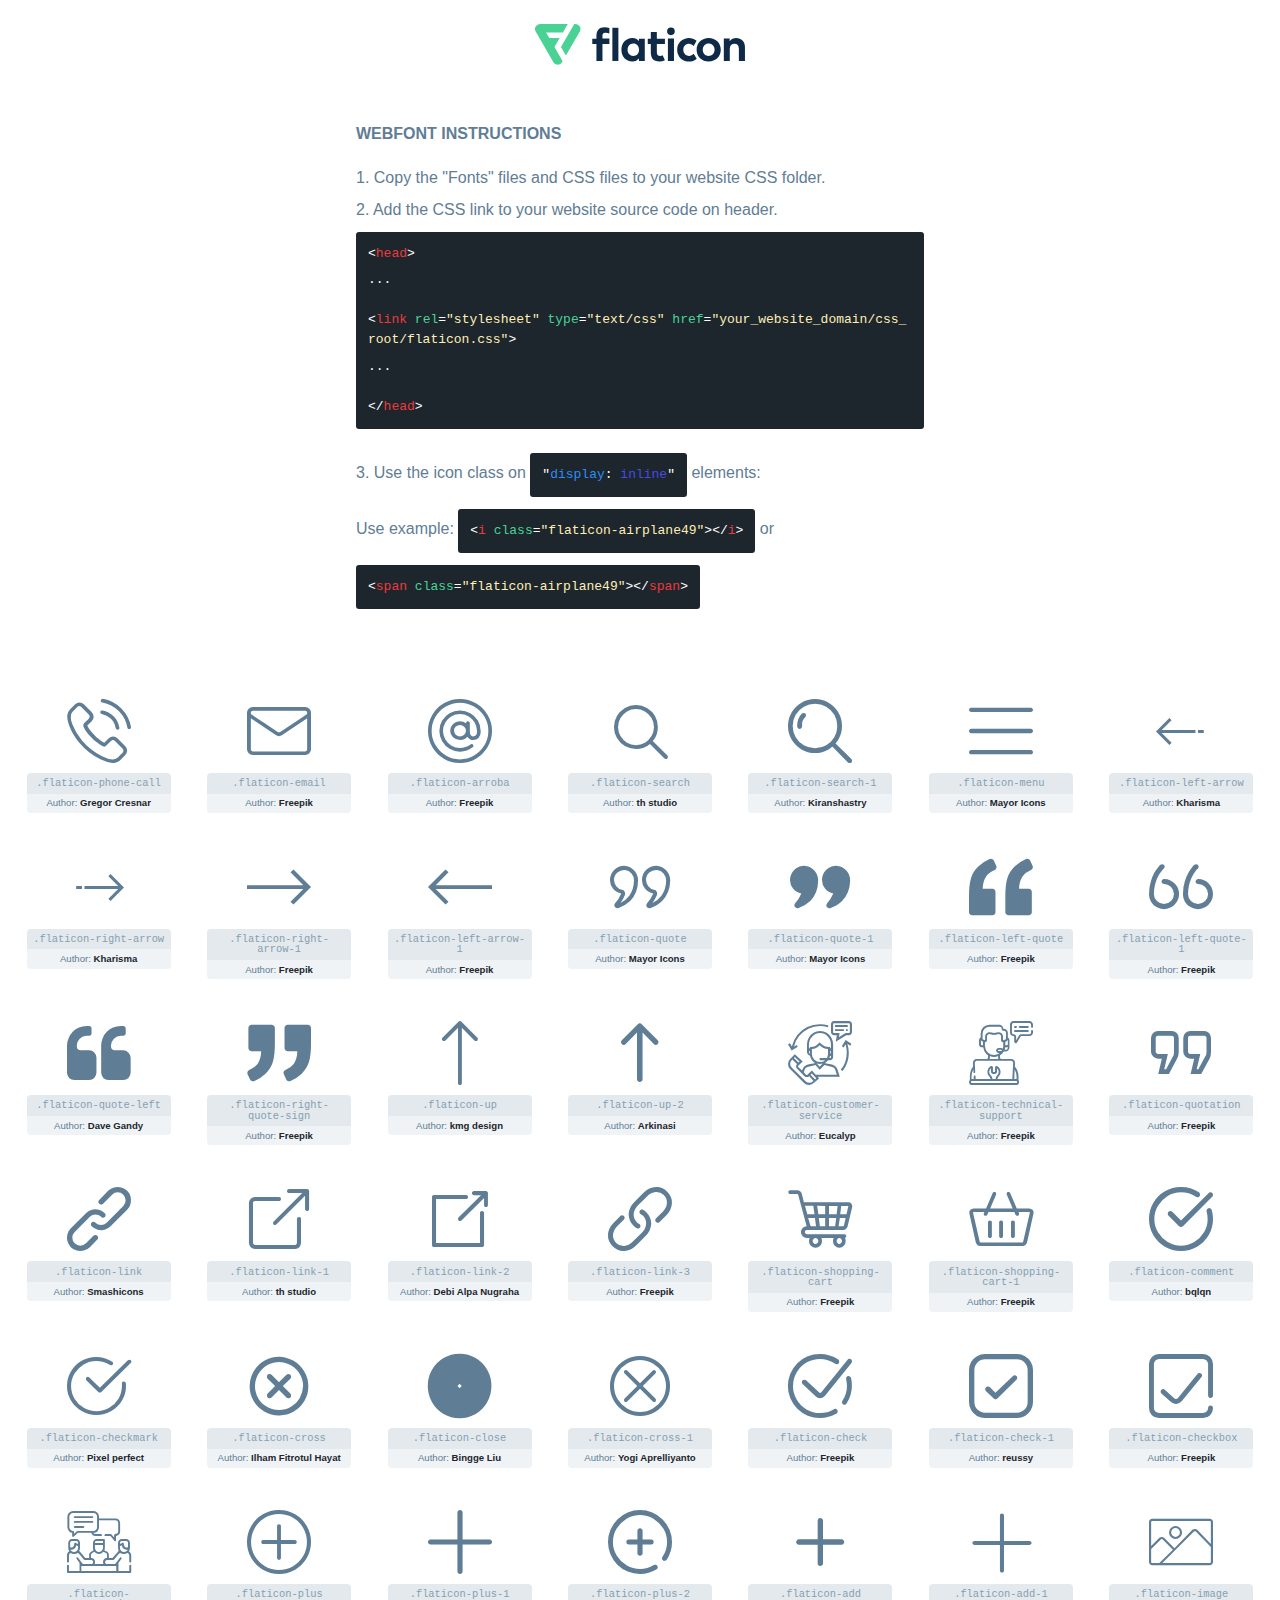
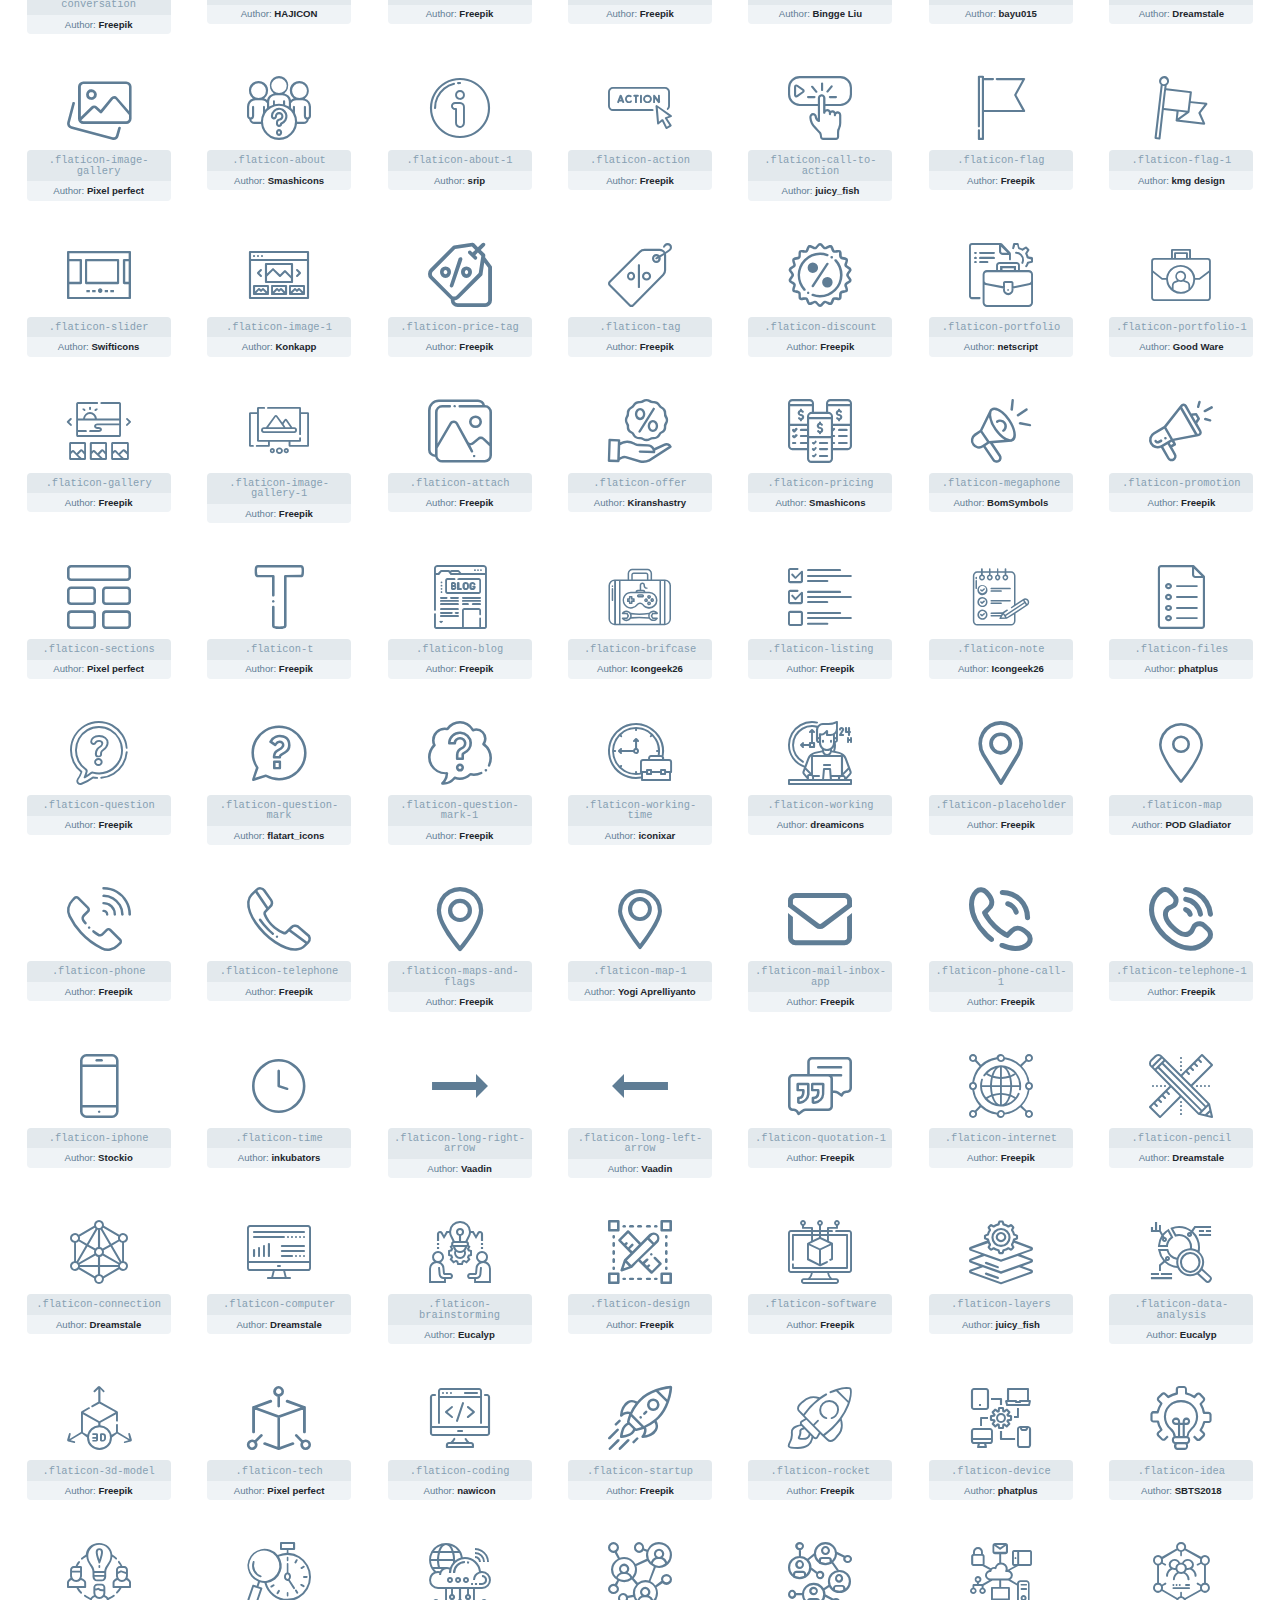
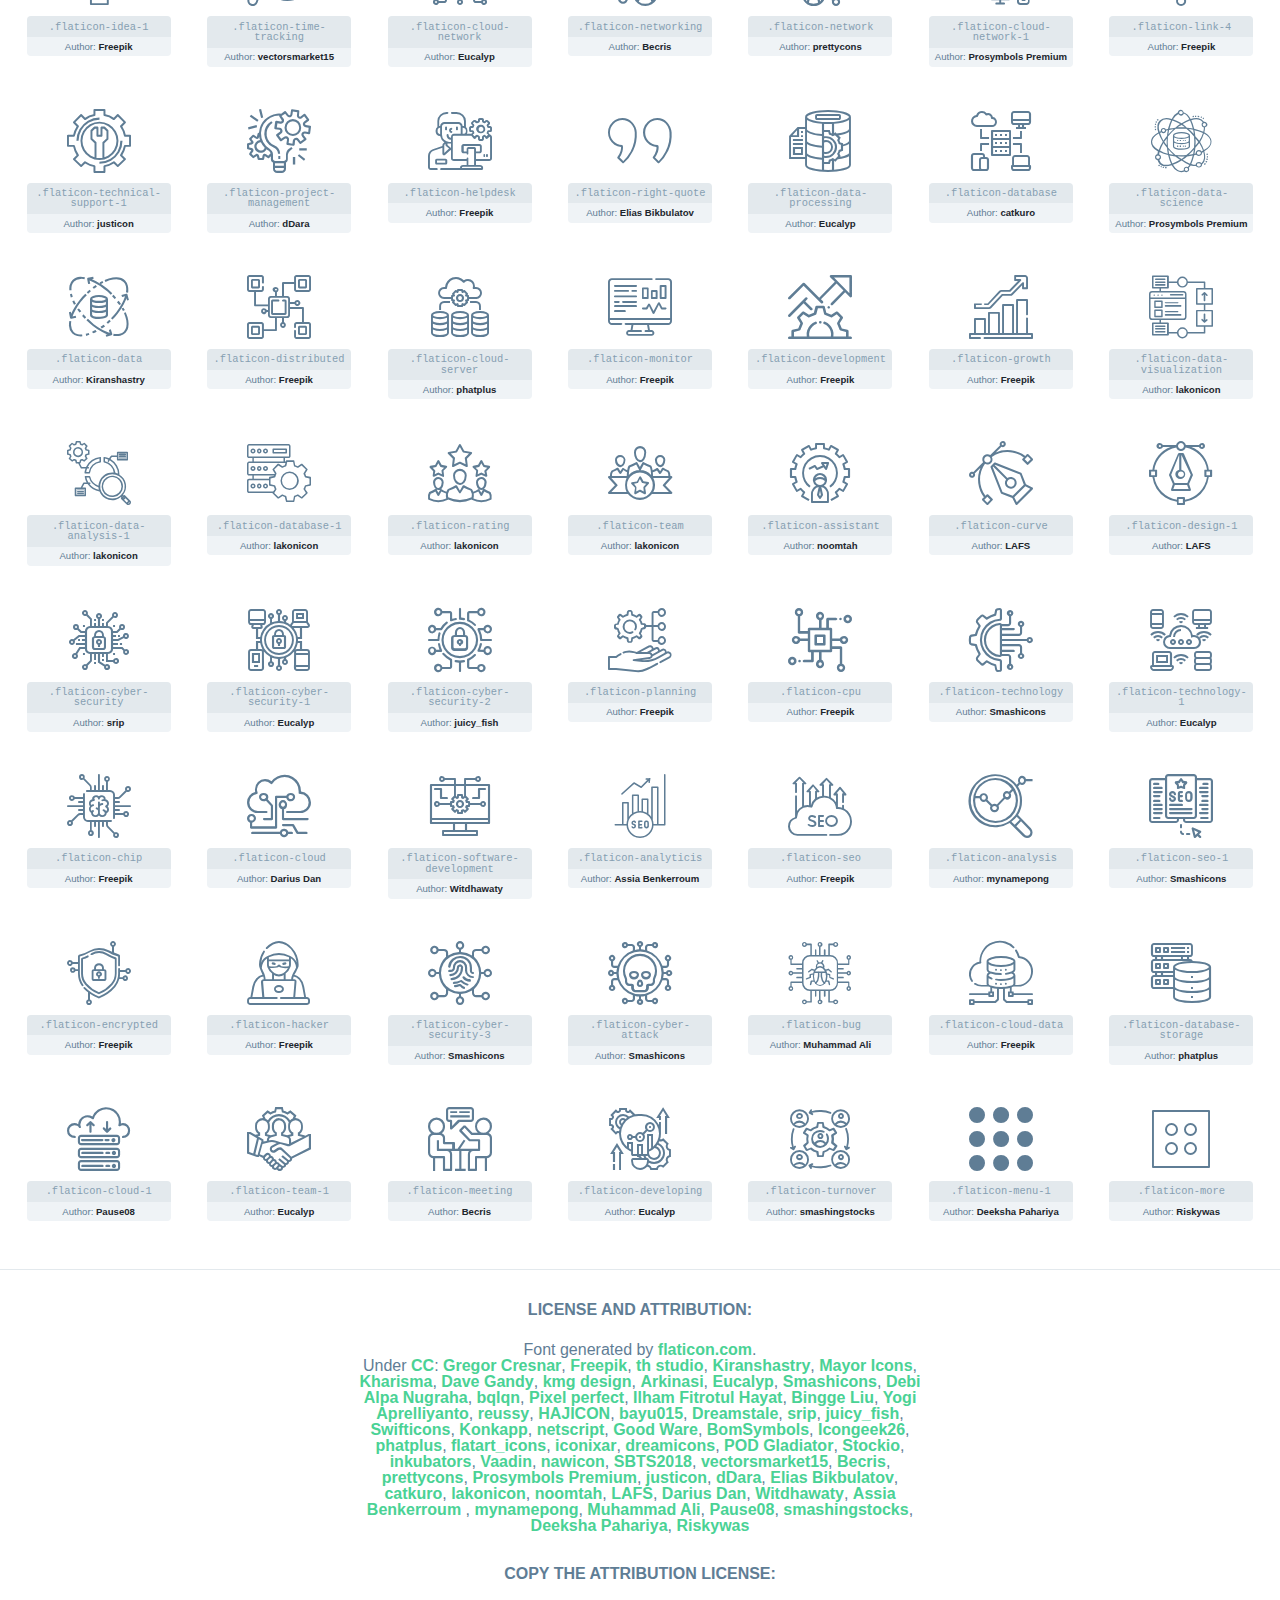
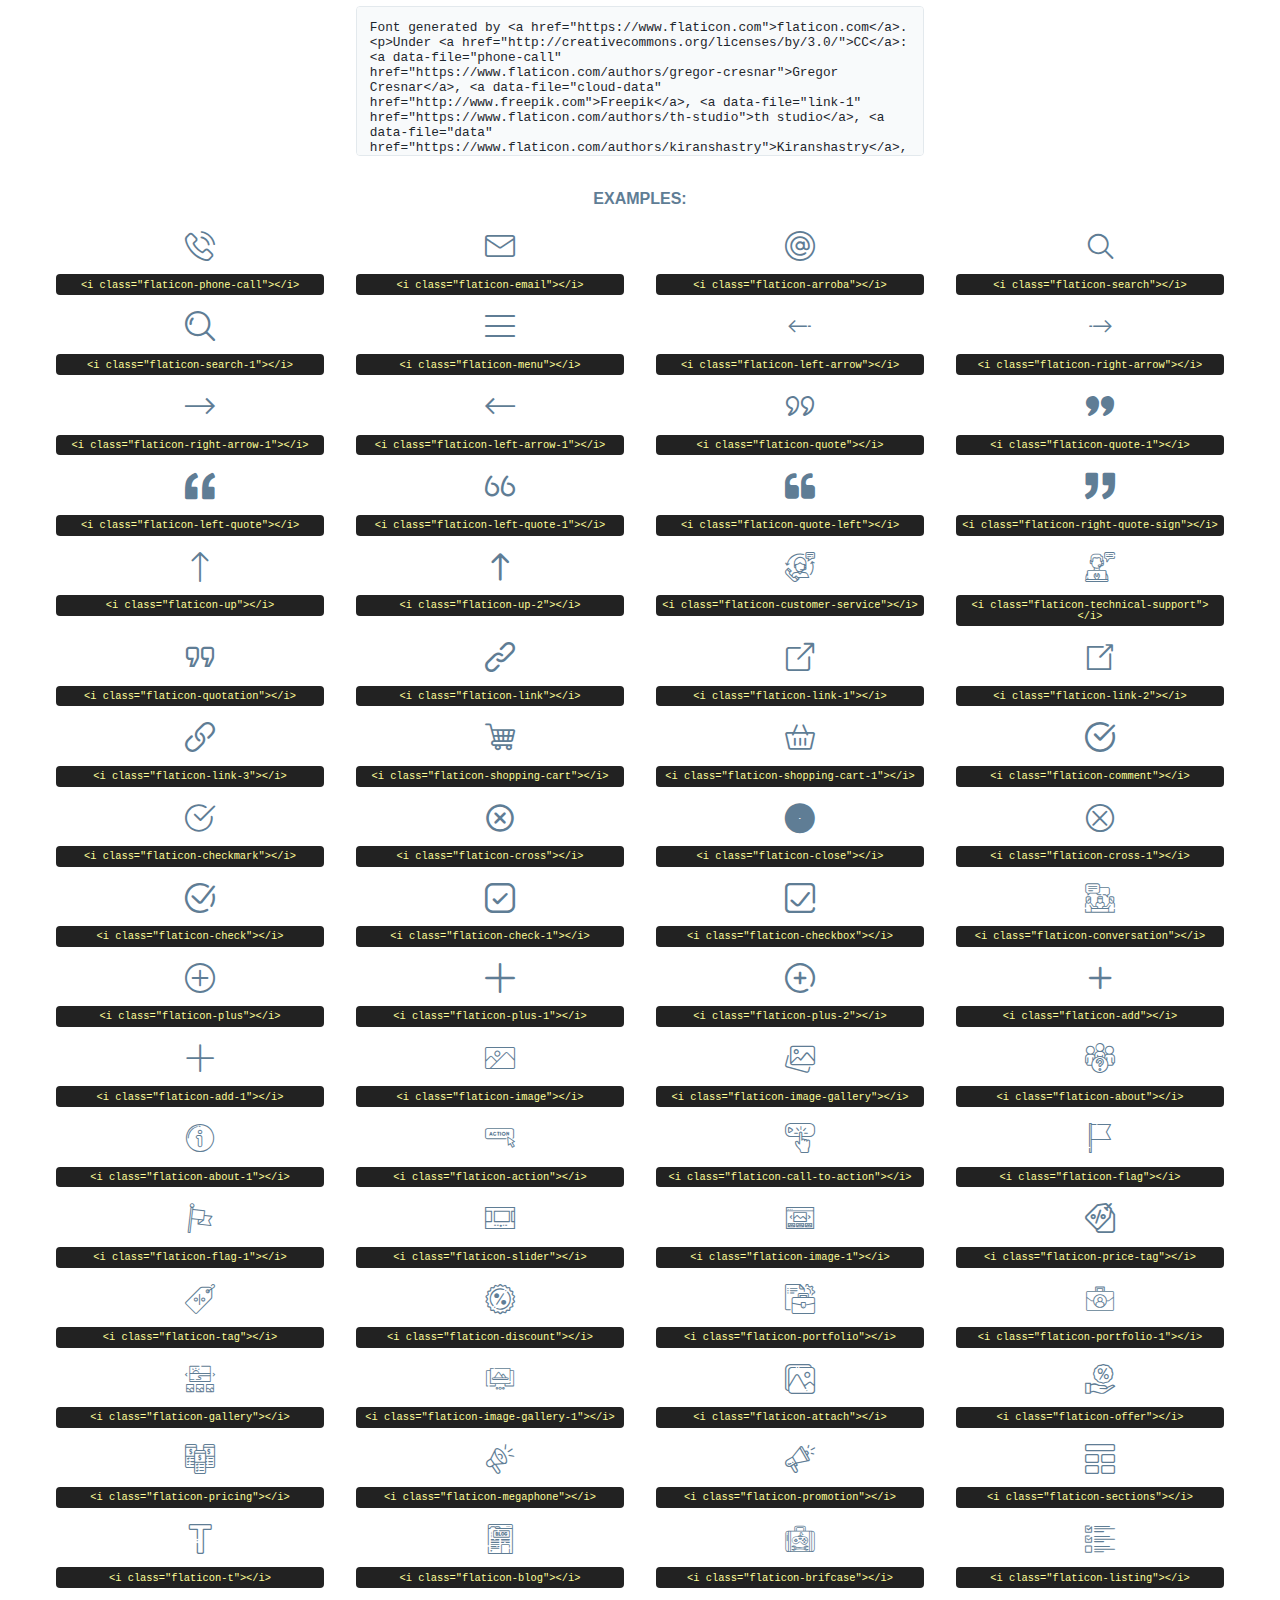
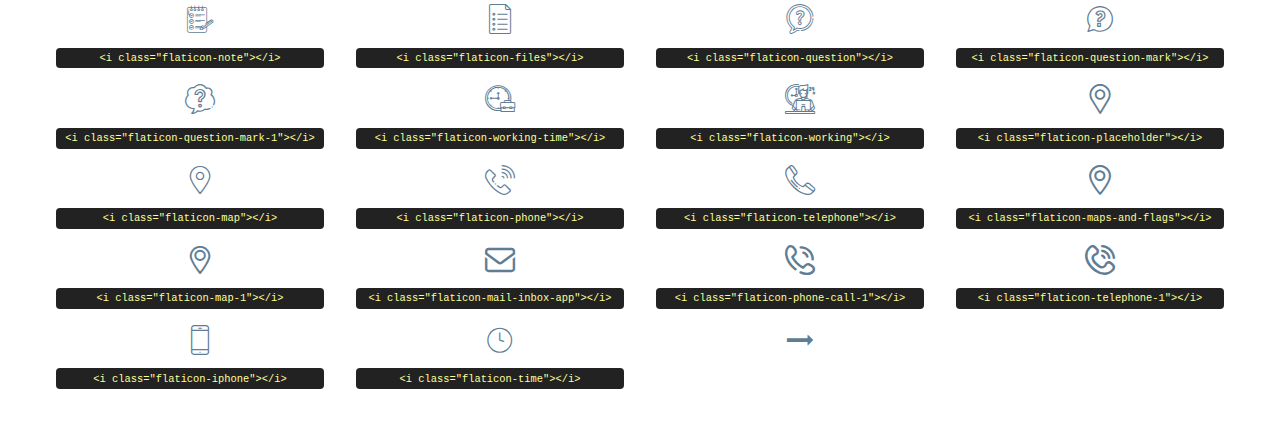
<file: assets/fonts/flaticon.html>
<!DOCTYPE html>
<html lang="en">
<head>
    <title>Flaticon Webfont</title>
    <link rel="stylesheet" type="text/css" href="flaticon.css"/>
    <meta charset="UTF-8">
    <style>
        html, body, div, span, applet, object, iframe,
        h1, h2, h3, h4, h5, h6, p, blockquote, pre,
        a, abbr, acronym, address, big, cite, code,
        del, dfn, em, img, ins, kbd, q, s, samp,
        small, strike, strong, sub, sup, tt, var,
        b, u, i, center,
        dl, dt, dd, ol, ul, li,
        fieldset, form, label, legend,
        table, caption, tbody, tfoot, thead, tr, th, td,
        article, aside, canvas, details, embed,
        figure, figcaption, footer, header, hgroup,
        menu, nav, output, ruby, section, summary,
        time, mark, audio, video {
            margin: 0;
            padding: 0;
            border: 0;
            font-size: 100%;
            font: inherit;
            vertical-align: baseline;
        }

        /* HTML5 display-role reset for older browsers */
        article, aside, details, figcaption, figure,
        footer, header, hgroup, menu, nav, section {
            display: block;
        }

        body {
            line-height: 1;
        }

        ol, ul {
            list-style: none;
        }

        blockquote, q {
            quotes: none;
        }

        blockquote:before, blockquote:after,
        q:before, q:after {
            content: '';
            content: none;
        }

        table {
            border-collapse: collapse;
            border-spacing: 0;
        }

        body {
            font-family: Helvetica, Arial, sans-serif;
            font-size: 16px;
            color: #5f7d95;
        }

        a {
            color: #4AD295;
            font-weight: bold;
            text-decoration: none;
        }

        * {
            -moz-box-sizing: border-box;
            -webkit-box-sizing: border-box;
            box-sizing: border-box;
            margin: 0;
            padding: 0;
        }

        [class^="flaticon-"]:before, [class*=" flaticon-"]:before, [class^="flaticon-"]:after, [class*=" flaticon-"]:after {
            font-family: Flaticon;
            font-size: 30px;
            font-style: normal;
            margin-left: 20px;
            color: #333;
        }

        .wrapper {
            max-width: 600px;
            margin: auto;
            padding: 0 1em;
        }

        .title {
            margin-bottom: 24px;
            text-transform: uppercase;
            font-weight: bold;
        }

        header {
            text-align: center;
            padding: 24px;
        }

        header .logo {
            width: 210px;
            height: auto;
            border: none;
            display: inline-block;
        }

        header strong {
            font-size: 28px;
            font-weight: 500;
            vertical-align: middle;
        }

        .demo {
            margin: 2em auto;
            line-height: 1.25em;
        }

        .demo ul li {
            margin-bottom: 12px;
        }

        .demo ul li code {
            background-color: #1D262D;
            border-radius: 3px;
            padding: 12px;
            display: inline-block;
            color: #fff;
            font-family: Consolas, Monaco, Lucida Console, Liberation Mono, DejaVu Sans Mono, Bitstream Vera Sans Mono, Courier New, monospace;
            font-weight: lighter;
            margin-top: 12px;
            font-size: 13px;
            word-break: break-all;
        }

        .demo ul li code .red {
            color: #EC3A3B;
        }

        .demo ul li code .green {
            color: #4AD295;
        }

        .demo ul li code .yellow {
            color: #FFEEB6;
        }

        .demo ul li code .blue {
            color: #2C8CF4;
        }

        .demo ul li code .purple {
            color: #4949E7;
        }

        .demo ul li code .dots {
            margin-top: 0.5em;
            display: block;
        }

        #glyphs {
            border-bottom: 1px solid #E3E9ED;
            padding: 2em 0;
            text-align: center;
        }

        .glyph {
            display: inline-block;
            width: 9em;
            margin: 1em;
            text-align: center;
            vertical-align: top;
            background: #FFF;
        }

        .glyph .flaticon {
            padding: 10px;
            display: block;
            font-family: "Flaticon";
            font-size: 64px;
            line-height: 1;
        }

        .glyph .flaticon:before {
            font-size: 64px;
            color: #5f7d95;
            margin-left: 0;
        }

        .class-name {
            font-size: 0.65em;
            background-color: #E3E9ED;
            color: #869FB2;
            border-radius: 4px 4px 0 0;
            padding: 0.5em;
            font-family: Consolas, Monaco, Lucida Console, Liberation Mono, DejaVu Sans Mono, Bitstream Vera Sans Mono, Courier New, monospace;
        }

        .author-name {
            font-size: 0.6em;
            background-color: #EFF3F6;
            border-top: 0;
            border-radius: 0 0 4px 4px;
            padding: 0.5em;
        }

        .author-name a {
            color: #1D262D;
        }

        .class-name:last-child {
            font-size: 10px;
            color: #888;
        }

        .class-name:last-child a {
            font-size: 10px;
            color: #555;
        }

        .glyph > input {
            display: block;
            width: 100px;
            margin: 5px auto;
            text-align: center;
            font-size: 12px;
            cursor: text;
        }

        .glyph > input.icon-input {
            font-family: "Flaticon";
            font-size: 16px;
            margin-bottom: 10px;
        }

        .attribution .title {
            margin-top: 2em;
        }

        .attribution textarea {
            background-color: #F8FAFB;
            color: #1D262D;
            padding: 1em;
            border: none;
            box-shadow: none;
            border: 1px solid #E3E9ED;
            border-radius: 4px;
            resize: none;
            width: 100%;
            height: 150px;
            font-size: 0.8em;
            font-family: Consolas, Monaco, Lucida Console, Liberation Mono, DejaVu Sans Mono, Bitstream Vera Sans Mono, Courier New, monospace;
            -webkit-appearance: none;
        }

        .attribution textarea:hover {
            border-color: #CFD9E0;
        }

        .attribution textarea:focus {
            border-color: #4AD295;
        }

        .iconsuse {
            margin: 2em auto;
            text-align: center;
            max-width: 1200px;
        }

        .iconsuse:after {
            content: '';
            display: table;
            clear: both;
        }

        .iconsuse .image {
            float: left;
            width: 25%;
            padding: 0 1em;
        }

        .iconsuse .image p {
            margin-bottom: 1em;
        }

        .iconsuse .image span {
            display: block;
            font-size: 0.65em;
            background-color: #222;
            color: #fff;
            border-radius: 4px;
            padding: 0.5em;
            color: #FFFF99;
            margin-top: 1em;
            font-family: Consolas, Monaco, Lucida Console, Liberation Mono, DejaVu Sans Mono, Bitstream Vera Sans Mono, Courier New, monospace;
        }

        .flaticon:before {
            color: #5f7d95;
        }

        #footer {
            text-align: center;
            background-color: #1D262D;
            color: #869FB2;
            padding: 12px;
            font-size: 14px;
        }

        #footer a {
            font-weight: normal;
        }

        @media (max-width: 960px) {
            .iconsuse .image {
                width: 50%;
            }
        }

        .preview {
            width: 100px;
            display: inline-block;
            margin: 10px;
        }

        .preview .inner {
            display: inline-block;
            width: 100%;
            text-align: center;
            background: #f5f5f5;
            -webkit-border-radius: 3px 3px 0 0;
            -moz-border-radius: 3px 3px 0 0;
            border-radius: 3px 3px 0 0;
        }

        .preview .inner  {
            line-height: 85px;
            font-size: 40px;
            color: #333;
        }

        .label {
            display: inline-block;
            width: 100%;
            box-sizing: border-box;
            padding: 5px;
            font-size: 10px;
            font-family: Monaco, monospace;
            color: #666;
            white-space: nowrap;
            overflow: hidden;
            text-overflow: ellipsis;
            background: #ddd;
            -webkit-border-radius: 0 0 3px 3px;
            -moz-border-radius: 0 0 3px 3px;
            border-radius: 0 0 3px 3px;
            color: #666;
        }
    </style>
</head>
<body>
    <header>
        <a href="https://www.flaticon.com/" target="_blank" class="logo">
            <svg xmlns="http://www.w3.org/2000/svg" viewBox="0 0 394.3 76.5">
                <path d="M156.6,69.4H145.3V7.1h11.3Z" style="fill:#0e2a47"/>
                <path d="M206.2,69.4h-11V64.8a15.4,15.4,0,0,1-12.6,5.7c-11.6,0-20.3-9.5-20.3-22.1s8.8-22.1,20.3-22.1a15.4,15.4,0,0,1,12.6,5.8V27.5h11Zm-32.4-21c0,6.4,4.2,11.6,10.8,11.6s10.8-4.9,10.8-11.6-4.4-11.6-10.8-11.6S173.9,42,173.9,48.4Z"
                      style="fill:#0e2a47"/>
                <path d="M262.5,13.7a7.2,7.2,0,0,1-14.4,0,7.2,7.2,0,1,1,14.4,0ZM261,69.4H249.6v-42H261Z"
                      style="fill:#0e2a47"/>
                <path id="_Trazado_" data-name="&lt;Trazado&gt;"
                      d="M139.6,17.8a16.6,16.6,0,0,0-8-1.4c-3.2.4-4.9,2-4.9,5.9v5.1h13V37.5h-13v32H115.4v-32h-7.8v-10h7.8V22.2c0-9.9,5.2-16.3,15-16.3a23.4,23.4,0,0,1,9.3,1.8Z"
                      style="fill:#0e2a47"/>
                <path d="M235.1,60c-3.5,0-6.3-1.9-6.3-7.1V37.5H244v-10H228.8V15H217.5V27.5h-5.7v10h5.7V53.7c0,10.9,5.3,16.8,15.7,16.8A22.9,22.9,0,0,0,244,68l-4.3-9.1A12.3,12.3,0,0,1,235.1,60Z"
                      style="fill:#0e2a47"/>
                <path d="M348.9,48.4c0,12.6-9.7,22.1-22.7,22.1s-22.7-9.4-22.7-22.1,9.6-22.1,22.7-22.1S348.9,35.8,348.9,48.4Zm-33.9,0c0,6.8,4.8,11.6,11.1,11.6s11.2-4.8,11.2-11.6-4.8-11.6-11.2-11.6S315.1,41.6,315.1,48.4Z"
                      style="fill:#0e2a47"/>
                <path d="M394.3,42.7V69.4H382.9V46.3c0-6.1-3-9.4-8.2-9.4s-8.9,3.2-8.9,9.5v23H354.6v-42h11v4.9c3-4.5,7.6-6.1,12.3-6.1C387.5,26.3,394.3,33,394.3,42.7Z"
                      style="fill:#0e2a47"/>
                <path d="M298,55.7h0a12.4,12.4,0,0,1-8.2,4.2h-.9l-1.8-.2a10,10,0,0,1-7.4-5.6,13.2,13.2,0,0,1-1.2-5.8,13,13,0,0,1,1.3-5.9,10.1,10.1,0,0,1,7.5-5.5h2.4a11.7,11.7,0,0,1,8.3,4.2l5.5-9.6a19.9,19.9,0,0,0-8.1-4.3,23.4,23.4,0,0,0-6.1-.8,25.2,25.2,0,0,0-7.5,1.1,20.9,20.9,0,0,0-8,4.6,21.9,21.9,0,0,0-6.8,16.4,21.9,21.9,0,0,0,6.7,16.3,20.9,20.9,0,0,0,8,4.6,25.2,25.2,0,0,0,7.7,1.2,23.6,23.6,0,0,0,6.2-.8,20,20,0,0,0,8.1-4.4Z"
                      style="fill:#0e2a47"/>
                <path d="M46.3,26.5H26.9L20.8,16H52.4L61.6,0H9.4A9.3,9.3,0,0,0,1.3,4.7a9.3,9.3,0,0,0,0,9.4L34.6,71.8a9.4,9.4,0,0,0,16.2,0l1.1-1.9L36.6,43.3Z"
                      style="fill:#4ad295"/>
                <path d="M84.2,4.7A9.3,9.3,0,0,0,76.1,0H73.8l-25,43.3,9.2,16L84.2,14A9.3,9.3,0,0,0,84.2,4.7Z"
                      style="fill:#4ad295"/>
            </svg>
        </a>
    </header>
    <section class="demo wrapper">

        <p class="title">Webfont Instructions</p>

        <ul>
            <li>
                <span class="num">1. </span>Copy the "Fonts" files and CSS files to your website CSS folder.
            </li>
            <li>
                <span class="num">2. </span>Add the CSS link to your website source code on header.
                <code class="big">
                    &lt;<span class="red">head</span>&gt;
                    <br/><span class="dots">...</span>
                    <br/>&lt;<span class="red">link</span> <span class="green">rel</span>=<span
                        class="yellow">"stylesheet"</span> <span class="green">type</span>=<span
                        class="yellow">"text/css"</span> <span class="green">href</span>=<span class="yellow">"your_website_domain/css_root/flaticon.css"</span>&gt;
                    <br/><span class="dots">...</span>
                    <br/>&lt;/<span class="red">head</span>&gt;
                </code>
            </li>

            <li>
                <p>
                    <span class="num">3. </span>Use the icon class on <code>"<span class="blue">display</span>:<span
                        class="purple"> inline</span>"</code> elements:
                    <br/>
                    Use example: <code>&lt;<span class="red">i</span> <span class="green">class</span>=<span class="yellow">&quot;flaticon-airplane49&quot;</span>&gt;&lt;/<span
                        class="red">i</span>&gt;</code> or <code>&lt;<span class="red">span</span> <span
                        class="green">class</span>=<span class="yellow">&quot;flaticon-airplane49&quot;</span>&gt;&lt;/<span
                        class="red">span</span>&gt;</code>
            </li>
        </ul>

    </section>
    <section id="glyphs">
            <div class="glyph">
                <i class="flaticon flaticon-phone-call"></i>
                <div class="class-name">.flaticon-phone-call</div>
                <div class="author-name">Author: <a data-file="phone-call" href="https://www.flaticon.com/authors/gregor-cresnar">Gregor Cresnar</a> </div>
            </div>

            <div class="glyph">
                <i class="flaticon flaticon-email"></i>
                <div class="class-name">.flaticon-email</div>
                <div class="author-name">Author: <a data-file="email" href="http://www.freepik.com">Freepik</a> </div>
            </div>

            <div class="glyph">
                <i class="flaticon flaticon-arroba"></i>
                <div class="class-name">.flaticon-arroba</div>
                <div class="author-name">Author: <a data-file="arroba" href="http://www.freepik.com">Freepik</a> </div>
            </div>

            <div class="glyph">
                <i class="flaticon flaticon-search"></i>
                <div class="class-name">.flaticon-search</div>
                <div class="author-name">Author: <a data-file="search" href="https://www.flaticon.com/authors/th-studio">th studio</a> </div>
            </div>

            <div class="glyph">
                <i class="flaticon flaticon-search-1"></i>
                <div class="class-name">.flaticon-search-1</div>
                <div class="author-name">Author: <a data-file="search-1" href="https://www.flaticon.com/authors/kiranshastry">Kiranshastry</a> </div>
            </div>

            <div class="glyph">
                <i class="flaticon flaticon-menu"></i>
                <div class="class-name">.flaticon-menu</div>
                <div class="author-name">Author: <a data-file="menu" href="https://www.flaticon.com/authors/mayor-icons">Mayor Icons</a> </div>
            </div>

            <div class="glyph">
                <i class="flaticon flaticon-left-arrow"></i>
                <div class="class-name">.flaticon-left-arrow</div>
                <div class="author-name">Author: <a data-file="left-arrow" href="https://www.flaticon.com/authors/kharisma">Kharisma</a> </div>
            </div>

            <div class="glyph">
                <i class="flaticon flaticon-right-arrow"></i>
                <div class="class-name">.flaticon-right-arrow</div>
                <div class="author-name">Author: <a data-file="right-arrow" href="https://www.flaticon.com/authors/kharisma">Kharisma</a> </div>
            </div>

            <div class="glyph">
                <i class="flaticon flaticon-right-arrow-1"></i>
                <div class="class-name">.flaticon-right-arrow-1</div>
                <div class="author-name">Author: <a data-file="right-arrow-1" href="http://www.freepik.com">Freepik</a> </div>
            </div>

            <div class="glyph">
                <i class="flaticon flaticon-left-arrow-1"></i>
                <div class="class-name">.flaticon-left-arrow-1</div>
                <div class="author-name">Author: <a data-file="left-arrow-1" href="http://www.freepik.com">Freepik</a> </div>
            </div>

            <div class="glyph">
                <i class="flaticon flaticon-quote"></i>
                <div class="class-name">.flaticon-quote</div>
                <div class="author-name">Author: <a data-file="quote" href="https://www.flaticon.com/authors/mayor-icons">Mayor Icons</a> </div>
            </div>

            <div class="glyph">
                <i class="flaticon flaticon-quote-1"></i>
                <div class="class-name">.flaticon-quote-1</div>
                <div class="author-name">Author: <a data-file="quote-1" href="https://www.flaticon.com/authors/mayor-icons">Mayor Icons</a> </div>
            </div>

            <div class="glyph">
                <i class="flaticon flaticon-left-quote"></i>
                <div class="class-name">.flaticon-left-quote</div>
                <div class="author-name">Author: <a data-file="left-quote" href="http://www.freepik.com">Freepik</a> </div>
            </div>

            <div class="glyph">
                <i class="flaticon flaticon-left-quote-1"></i>
                <div class="class-name">.flaticon-left-quote-1</div>
                <div class="author-name">Author: <a data-file="left-quote-1" href="http://www.freepik.com">Freepik</a> </div>
            </div>

            <div class="glyph">
                <i class="flaticon flaticon-quote-left"></i>
                <div class="class-name">.flaticon-quote-left</div>
                <div class="author-name">Author: <a data-file="quote-left" href="https://www.flaticon.com/authors/dave-gandy">Dave Gandy</a> </div>
            </div>

            <div class="glyph">
                <i class="flaticon flaticon-right-quote-sign"></i>
                <div class="class-name">.flaticon-right-quote-sign</div>
                <div class="author-name">Author: <a data-file="right-quote-sign" href="http://www.freepik.com">Freepik</a> </div>
            </div>

            <div class="glyph">
                <i class="flaticon flaticon-up"></i>
                <div class="class-name">.flaticon-up</div>
                <div class="author-name">Author: <a data-file="up" href="https://www.flaticon.com/authors/kmg-design">kmg design</a> </div>
            </div>

            <div class="glyph">
                <i class="flaticon flaticon-up-2"></i>
                <div class="class-name">.flaticon-up-2</div>
                <div class="author-name">Author: <a data-file="up-2" href="https://www.flaticon.com/authors/arkinasi">Arkinasi</a> </div>
            </div>

            <div class="glyph">
                <i class="flaticon flaticon-customer-service"></i>
                <div class="class-name">.flaticon-customer-service</div>
                <div class="author-name">Author: <a data-file="customer-service" href="https://www.flaticon.com/authors/eucalyp">Eucalyp</a> </div>
            </div>

            <div class="glyph">
                <i class="flaticon flaticon-technical-support"></i>
                <div class="class-name">.flaticon-technical-support</div>
                <div class="author-name">Author: <a data-file="technical-support" href="http://www.freepik.com">Freepik</a> </div>
            </div>

            <div class="glyph">
                <i class="flaticon flaticon-quotation"></i>
                <div class="class-name">.flaticon-quotation</div>
                <div class="author-name">Author: <a data-file="quotation" href="http://www.freepik.com">Freepik</a> </div>
            </div>

            <div class="glyph">
                <i class="flaticon flaticon-link"></i>
                <div class="class-name">.flaticon-link</div>
                <div class="author-name">Author: <a data-file="link" href="https://www.flaticon.com/authors/smashicons">Smashicons</a> </div>
            </div>

            <div class="glyph">
                <i class="flaticon flaticon-link-1"></i>
                <div class="class-name">.flaticon-link-1</div>
                <div class="author-name">Author: <a data-file="link-1" href="https://www.flaticon.com/authors/th-studio">th studio</a> </div>
            </div>

            <div class="glyph">
                <i class="flaticon flaticon-link-2"></i>
                <div class="class-name">.flaticon-link-2</div>
                <div class="author-name">Author: <a data-file="link-2" href="https://www.flaticon.com/authors/debi-alpa-nugraha">Debi Alpa Nugraha</a> </div>
            </div>

            <div class="glyph">
                <i class="flaticon flaticon-link-3"></i>
                <div class="class-name">.flaticon-link-3</div>
                <div class="author-name">Author: <a data-file="link-3" href="http://www.freepik.com">Freepik</a> </div>
            </div>

            <div class="glyph">
                <i class="flaticon flaticon-shopping-cart"></i>
                <div class="class-name">.flaticon-shopping-cart</div>
                <div class="author-name">Author: <a data-file="shopping-cart" href="http://www.freepik.com">Freepik</a> </div>
            </div>

            <div class="glyph">
                <i class="flaticon flaticon-shopping-cart-1"></i>
                <div class="class-name">.flaticon-shopping-cart-1</div>
                <div class="author-name">Author: <a data-file="shopping-cart-1" href="http://www.freepik.com">Freepik</a> </div>
            </div>

            <div class="glyph">
                <i class="flaticon flaticon-comment"></i>
                <div class="class-name">.flaticon-comment</div>
                <div class="author-name">Author: <a data-file="comment" href="https://www.flaticon.com/authors/bqlqn">bqlqn</a> </div>
            </div>

            <div class="glyph">
                <i class="flaticon flaticon-checkmark"></i>
                <div class="class-name">.flaticon-checkmark</div>
                <div class="author-name">Author: <a data-file="checkmark" href="https://www.flaticon.com/authors/pixel-perfect">Pixel perfect</a> </div>
            </div>

            <div class="glyph">
                <i class="flaticon flaticon-cross"></i>
                <div class="class-name">.flaticon-cross</div>
                <div class="author-name">Author: <a data-file="cross" href="https://www.flaticon.com/authors/ilham-fitrotul-hayat">Ilham Fitrotul Hayat</a> </div>
            </div>

            <div class="glyph">
                <i class="flaticon flaticon-close"></i>
                <div class="class-name">.flaticon-close</div>
                <div class="author-name">Author: <a data-file="close" href="https://www.flaticon.com/authors/bingge-liu">Bingge Liu</a> </div>
            </div>

            <div class="glyph">
                <i class="flaticon flaticon-cross-1"></i>
                <div class="class-name">.flaticon-cross-1</div>
                <div class="author-name">Author: <a data-file="cross-1" href="https://www.flaticon.com/authors/yogi-aprelliyanto">Yogi Aprelliyanto</a> </div>
            </div>

            <div class="glyph">
                <i class="flaticon flaticon-check"></i>
                <div class="class-name">.flaticon-check</div>
                <div class="author-name">Author: <a data-file="check" href="http://www.freepik.com">Freepik</a> </div>
            </div>

            <div class="glyph">
                <i class="flaticon flaticon-check-1"></i>
                <div class="class-name">.flaticon-check-1</div>
                <div class="author-name">Author: <a data-file="check-1" href="https://www.flaticon.com/authors/reussy">reussy</a> </div>
            </div>

            <div class="glyph">
                <i class="flaticon flaticon-checkbox"></i>
                <div class="class-name">.flaticon-checkbox</div>
                <div class="author-name">Author: <a data-file="checkbox" href="http://www.freepik.com">Freepik</a> </div>
            </div>

            <div class="glyph">
                <i class="flaticon flaticon-conversation"></i>
                <div class="class-name">.flaticon-conversation</div>
                <div class="author-name">Author: <a data-file="conversation" href="http://www.freepik.com">Freepik</a> </div>
            </div>

            <div class="glyph">
                <i class="flaticon flaticon-plus"></i>
                <div class="class-name">.flaticon-plus</div>
                <div class="author-name">Author: <a data-file="plus" href="https://www.flaticon.com/authors/hajicon">HAJICON</a> </div>
            </div>

            <div class="glyph">
                <i class="flaticon flaticon-plus-1"></i>
                <div class="class-name">.flaticon-plus-1</div>
                <div class="author-name">Author: <a data-file="plus-1" href="http://www.freepik.com">Freepik</a> </div>
            </div>

            <div class="glyph">
                <i class="flaticon flaticon-plus-2"></i>
                <div class="class-name">.flaticon-plus-2</div>
                <div class="author-name">Author: <a data-file="plus-2" href="http://www.freepik.com">Freepik</a> </div>
            </div>

            <div class="glyph">
                <i class="flaticon flaticon-add"></i>
                <div class="class-name">.flaticon-add</div>
                <div class="author-name">Author: <a data-file="add" href="https://www.flaticon.com/authors/bingge-liu">Bingge Liu</a> </div>
            </div>

            <div class="glyph">
                <i class="flaticon flaticon-add-1"></i>
                <div class="class-name">.flaticon-add-1</div>
                <div class="author-name">Author: <a data-file="add-1" href="https://www.flaticon.com/authors/bayu015">bayu015</a> </div>
            </div>

            <div class="glyph">
                <i class="flaticon flaticon-image"></i>
                <div class="class-name">.flaticon-image</div>
                <div class="author-name">Author: <a data-file="image" href="https://www.flaticon.com/authors/dreamstale">Dreamstale</a> </div>
            </div>

            <div class="glyph">
                <i class="flaticon flaticon-image-gallery"></i>
                <div class="class-name">.flaticon-image-gallery</div>
                <div class="author-name">Author: <a data-file="image-gallery" href="https://www.flaticon.com/authors/pixel-perfect">Pixel perfect</a> </div>
            </div>

            <div class="glyph">
                <i class="flaticon flaticon-about"></i>
                <div class="class-name">.flaticon-about</div>
                <div class="author-name">Author: <a data-file="about" href="https://www.flaticon.com/authors/smashicons">Smashicons</a> </div>
            </div>

            <div class="glyph">
                <i class="flaticon flaticon-about-1"></i>
                <div class="class-name">.flaticon-about-1</div>
                <div class="author-name">Author: <a data-file="about-1" href="https://www.flaticon.com/authors/srip">srip</a> </div>
            </div>

            <div class="glyph">
                <i class="flaticon flaticon-action"></i>
                <div class="class-name">.flaticon-action</div>
                <div class="author-name">Author: <a data-file="action" href="http://www.freepik.com">Freepik</a> </div>
            </div>

            <div class="glyph">
                <i class="flaticon flaticon-call-to-action"></i>
                <div class="class-name">.flaticon-call-to-action</div>
                <div class="author-name">Author: <a data-file="call-to-action" href="https://www.flaticon.com/authors/juicy-fish">juicy_fish</a> </div>
            </div>

            <div class="glyph">
                <i class="flaticon flaticon-flag"></i>
                <div class="class-name">.flaticon-flag</div>
                <div class="author-name">Author: <a data-file="flag" href="http://www.freepik.com">Freepik</a> </div>
            </div>

            <div class="glyph">
                <i class="flaticon flaticon-flag-1"></i>
                <div class="class-name">.flaticon-flag-1</div>
                <div class="author-name">Author: <a data-file="flag-1" href="https://www.flaticon.com/authors/kmg-design">kmg design</a> </div>
            </div>

            <div class="glyph">
                <i class="flaticon flaticon-slider"></i>
                <div class="class-name">.flaticon-slider</div>
                <div class="author-name">Author: <a data-file="slider" href="https://www.flaticon.com/authors/swifticons">Swifticons</a> </div>
            </div>

            <div class="glyph">
                <i class="flaticon flaticon-image-1"></i>
                <div class="class-name">.flaticon-image-1</div>
                <div class="author-name">Author: <a data-file="image-1" href="https://www.flaticon.com/authors/konkapp">Konkapp</a> </div>
            </div>

            <div class="glyph">
                <i class="flaticon flaticon-price-tag"></i>
                <div class="class-name">.flaticon-price-tag</div>
                <div class="author-name">Author: <a data-file="price-tag" href="http://www.freepik.com">Freepik</a> </div>
            </div>

            <div class="glyph">
                <i class="flaticon flaticon-tag"></i>
                <div class="class-name">.flaticon-tag</div>
                <div class="author-name">Author: <a data-file="tag" href="http://www.freepik.com">Freepik</a> </div>
            </div>

            <div class="glyph">
                <i class="flaticon flaticon-discount"></i>
                <div class="class-name">.flaticon-discount</div>
                <div class="author-name">Author: <a data-file="discount" href="http://www.freepik.com">Freepik</a> </div>
            </div>

            <div class="glyph">
                <i class="flaticon flaticon-portfolio"></i>
                <div class="class-name">.flaticon-portfolio</div>
                <div class="author-name">Author: <a data-file="portfolio" href="https://www.flaticon.com/authors/netscript">netscript</a> </div>
            </div>

            <div class="glyph">
                <i class="flaticon flaticon-portfolio-1"></i>
                <div class="class-name">.flaticon-portfolio-1</div>
                <div class="author-name">Author: <a data-file="portfolio-1" href="https://www.flaticon.com/authors/good-ware">Good Ware</a> </div>
            </div>

            <div class="glyph">
                <i class="flaticon flaticon-gallery"></i>
                <div class="class-name">.flaticon-gallery</div>
                <div class="author-name">Author: <a data-file="gallery" href="http://www.freepik.com">Freepik</a> </div>
            </div>

            <div class="glyph">
                <i class="flaticon flaticon-image-gallery-1"></i>
                <div class="class-name">.flaticon-image-gallery-1</div>
                <div class="author-name">Author: <a data-file="image-gallery-1" href="http://www.freepik.com">Freepik</a> </div>
            </div>

            <div class="glyph">
                <i class="flaticon flaticon-attach"></i>
                <div class="class-name">.flaticon-attach</div>
                <div class="author-name">Author: <a data-file="attach" href="http://www.freepik.com">Freepik</a> </div>
            </div>

            <div class="glyph">
                <i class="flaticon flaticon-offer"></i>
                <div class="class-name">.flaticon-offer</div>
                <div class="author-name">Author: <a data-file="offer" href="https://www.flaticon.com/authors/kiranshastry">Kiranshastry</a> </div>
            </div>

            <div class="glyph">
                <i class="flaticon flaticon-pricing"></i>
                <div class="class-name">.flaticon-pricing</div>
                <div class="author-name">Author: <a data-file="pricing" href="https://www.flaticon.com/authors/smashicons">Smashicons</a> </div>
            </div>

            <div class="glyph">
                <i class="flaticon flaticon-megaphone"></i>
                <div class="class-name">.flaticon-megaphone</div>
                <div class="author-name">Author: <a data-file="megaphone" href="https://www.flaticon.com/authors/bomsymbols">BomSymbols</a> </div>
            </div>

            <div class="glyph">
                <i class="flaticon flaticon-promotion"></i>
                <div class="class-name">.flaticon-promotion</div>
                <div class="author-name">Author: <a data-file="promotion" href="http://www.freepik.com">Freepik</a> </div>
            </div>

            <div class="glyph">
                <i class="flaticon flaticon-sections"></i>
                <div class="class-name">.flaticon-sections</div>
                <div class="author-name">Author: <a data-file="sections" href="https://www.flaticon.com/authors/pixel-perfect">Pixel perfect</a> </div>
            </div>

            <div class="glyph">
                <i class="flaticon flaticon-t"></i>
                <div class="class-name">.flaticon-t</div>
                <div class="author-name">Author: <a data-file="t" href="http://www.freepik.com">Freepik</a> </div>
            </div>

            <div class="glyph">
                <i class="flaticon flaticon-blog"></i>
                <div class="class-name">.flaticon-blog</div>
                <div class="author-name">Author: <a data-file="blog" href="http://www.freepik.com">Freepik</a> </div>
            </div>

            <div class="glyph">
                <i class="flaticon flaticon-brifcase"></i>
                <div class="class-name">.flaticon-brifcase</div>
                <div class="author-name">Author: <a data-file="brifcase" href="https://www.flaticon.com/authors/icongeek26">Icongeek26</a> </div>
            </div>

            <div class="glyph">
                <i class="flaticon flaticon-listing"></i>
                <div class="class-name">.flaticon-listing</div>
                <div class="author-name">Author: <a data-file="listing" href="http://www.freepik.com">Freepik</a> </div>
            </div>

            <div class="glyph">
                <i class="flaticon flaticon-note"></i>
                <div class="class-name">.flaticon-note</div>
                <div class="author-name">Author: <a data-file="note" href="https://www.flaticon.com/authors/icongeek26">Icongeek26</a> </div>
            </div>

            <div class="glyph">
                <i class="flaticon flaticon-files"></i>
                <div class="class-name">.flaticon-files</div>
                <div class="author-name">Author: <a data-file="files" href="https://www.flaticon.com/authors/phatplus">phatplus</a> </div>
            </div>

            <div class="glyph">
                <i class="flaticon flaticon-question"></i>
                <div class="class-name">.flaticon-question</div>
                <div class="author-name">Author: <a data-file="question" href="http://www.freepik.com">Freepik</a> </div>
            </div>

            <div class="glyph">
                <i class="flaticon flaticon-question-mark"></i>
                <div class="class-name">.flaticon-question-mark</div>
                <div class="author-name">Author: <a data-file="question-mark" href="https://www.flaticon.com/authors/flatart-icons">flatart_icons</a> </div>
            </div>

            <div class="glyph">
                <i class="flaticon flaticon-question-mark-1"></i>
                <div class="class-name">.flaticon-question-mark-1</div>
                <div class="author-name">Author: <a data-file="question-mark-1" href="http://www.freepik.com">Freepik</a> </div>
            </div>

            <div class="glyph">
                <i class="flaticon flaticon-working-time"></i>
                <div class="class-name">.flaticon-working-time</div>
                <div class="author-name">Author: <a data-file="working-time" href="https://www.flaticon.com/authors/iconixar">iconixar</a> </div>
            </div>

            <div class="glyph">
                <i class="flaticon flaticon-working"></i>
                <div class="class-name">.flaticon-working</div>
                <div class="author-name">Author: <a data-file="working" href="https://www.flaticon.com/authors/dreamicons">dreamicons</a> </div>
            </div>

            <div class="glyph">
                <i class="flaticon flaticon-placeholder"></i>
                <div class="class-name">.flaticon-placeholder</div>
                <div class="author-name">Author: <a data-file="placeholder" href="http://www.freepik.com">Freepik</a> </div>
            </div>

            <div class="glyph">
                <i class="flaticon flaticon-map"></i>
                <div class="class-name">.flaticon-map</div>
                <div class="author-name">Author: <a data-file="map" href="https://www.flaticon.com/authors/pod-gladiator">POD Gladiator</a> </div>
            </div>

            <div class="glyph">
                <i class="flaticon flaticon-phone"></i>
                <div class="class-name">.flaticon-phone</div>
                <div class="author-name">Author: <a data-file="phone" href="http://www.freepik.com">Freepik</a> </div>
            </div>

            <div class="glyph">
                <i class="flaticon flaticon-telephone"></i>
                <div class="class-name">.flaticon-telephone</div>
                <div class="author-name">Author: <a data-file="telephone" href="http://www.freepik.com">Freepik</a> </div>
            </div>

            <div class="glyph">
                <i class="flaticon flaticon-maps-and-flags"></i>
                <div class="class-name">.flaticon-maps-and-flags</div>
                <div class="author-name">Author: <a data-file="maps-and-flags" href="http://www.freepik.com">Freepik</a> </div>
            </div>

            <div class="glyph">
                <i class="flaticon flaticon-map-1"></i>
                <div class="class-name">.flaticon-map-1</div>
                <div class="author-name">Author: <a data-file="map-1" href="https://www.flaticon.com/authors/yogi-aprelliyanto">Yogi Aprelliyanto</a> </div>
            </div>

            <div class="glyph">
                <i class="flaticon flaticon-mail-inbox-app"></i>
                <div class="class-name">.flaticon-mail-inbox-app</div>
                <div class="author-name">Author: <a data-file="mail-inbox-app" href="http://www.freepik.com">Freepik</a> </div>
            </div>

            <div class="glyph">
                <i class="flaticon flaticon-phone-call-1"></i>
                <div class="class-name">.flaticon-phone-call-1</div>
                <div class="author-name">Author: <a data-file="phone-call-1" href="http://www.freepik.com">Freepik</a> </div>
            </div>

            <div class="glyph">
                <i class="flaticon flaticon-telephone-1"></i>
                <div class="class-name">.flaticon-telephone-1</div>
                <div class="author-name">Author: <a data-file="telephone-1" href="http://www.freepik.com">Freepik</a> </div>
            </div>

            <div class="glyph">
                <i class="flaticon flaticon-iphone"></i>
                <div class="class-name">.flaticon-iphone</div>
                <div class="author-name">Author: <a data-file="iphone" href="https://www.flaticon.com/authors/stockio">Stockio</a> </div>
            </div>

            <div class="glyph">
                <i class="flaticon flaticon-time"></i>
                <div class="class-name">.flaticon-time</div>
                <div class="author-name">Author: <a data-file="time" href="https://www.flaticon.com/authors/inkubators">inkubators</a> </div>
            </div>

            <div class="glyph">
                <i class="flaticon flaticon-long-right-arrow"></i>
                <div class="class-name">.flaticon-long-right-arrow</div>
                <div class="author-name">Author: <a data-file="long-right-arrow" href="https://www.flaticon.com/authors/vaadin">Vaadin</a> </div>
            </div>

            <div class="glyph">
                <i class="flaticon flaticon-long-left-arrow"></i>
                <div class="class-name">.flaticon-long-left-arrow</div>
                <div class="author-name">Author: <a data-file="long-left-arrow" href="https://www.flaticon.com/authors/vaadin">Vaadin</a> </div>
            </div>

            <div class="glyph">
                <i class="flaticon flaticon-quotation-1"></i>
                <div class="class-name">.flaticon-quotation-1</div>
                <div class="author-name">Author: <a data-file="quotation-1" href="http://www.freepik.com">Freepik</a> </div>
            </div>

            <div class="glyph">
                <i class="flaticon flaticon-internet"></i>
                <div class="class-name">.flaticon-internet</div>
                <div class="author-name">Author: <a data-file="internet" href="http://www.freepik.com">Freepik</a> </div>
            </div>

            <div class="glyph">
                <i class="flaticon flaticon-pencil"></i>
                <div class="class-name">.flaticon-pencil</div>
                <div class="author-name">Author: <a data-file="pencil" href="https://www.flaticon.com/authors/dreamstale">Dreamstale</a> </div>
            </div>

            <div class="glyph">
                <i class="flaticon flaticon-connection"></i>
                <div class="class-name">.flaticon-connection</div>
                <div class="author-name">Author: <a data-file="connection" href="https://www.flaticon.com/authors/dreamstale">Dreamstale</a> </div>
            </div>

            <div class="glyph">
                <i class="flaticon flaticon-computer"></i>
                <div class="class-name">.flaticon-computer</div>
                <div class="author-name">Author: <a data-file="computer" href="https://www.flaticon.com/authors/dreamstale">Dreamstale</a> </div>
            </div>

            <div class="glyph">
                <i class="flaticon flaticon-brainstorming"></i>
                <div class="class-name">.flaticon-brainstorming</div>
                <div class="author-name">Author: <a data-file="brainstorming" href="https://www.flaticon.com/authors/eucalyp">Eucalyp</a> </div>
            </div>

            <div class="glyph">
                <i class="flaticon flaticon-design"></i>
                <div class="class-name">.flaticon-design</div>
                <div class="author-name">Author: <a data-file="design" href="http://www.freepik.com">Freepik</a> </div>
            </div>

            <div class="glyph">
                <i class="flaticon flaticon-software"></i>
                <div class="class-name">.flaticon-software</div>
                <div class="author-name">Author: <a data-file="software" href="http://www.freepik.com">Freepik</a> </div>
            </div>

            <div class="glyph">
                <i class="flaticon flaticon-layers"></i>
                <div class="class-name">.flaticon-layers</div>
                <div class="author-name">Author: <a data-file="layers" href="https://www.flaticon.com/authors/juicy-fish">juicy_fish</a> </div>
            </div>

            <div class="glyph">
                <i class="flaticon flaticon-data-analysis"></i>
                <div class="class-name">.flaticon-data-analysis</div>
                <div class="author-name">Author: <a data-file="data-analysis" href="https://www.flaticon.com/authors/eucalyp">Eucalyp</a> </div>
            </div>

            <div class="glyph">
                <i class="flaticon flaticon-3d-model"></i>
                <div class="class-name">.flaticon-3d-model</div>
                <div class="author-name">Author: <a data-file="3d-model" href="http://www.freepik.com">Freepik</a> </div>
            </div>

            <div class="glyph">
                <i class="flaticon flaticon-tech"></i>
                <div class="class-name">.flaticon-tech</div>
                <div class="author-name">Author: <a data-file="tech" href="https://www.flaticon.com/authors/pixel-perfect">Pixel perfect</a> </div>
            </div>

            <div class="glyph">
                <i class="flaticon flaticon-coding"></i>
                <div class="class-name">.flaticon-coding</div>
                <div class="author-name">Author: <a data-file="coding" href="https://www.flaticon.com/authors/nawicon">nawicon</a> </div>
            </div>

            <div class="glyph">
                <i class="flaticon flaticon-startup"></i>
                <div class="class-name">.flaticon-startup</div>
                <div class="author-name">Author: <a data-file="startup" href="http://www.freepik.com">Freepik</a> </div>
            </div>

            <div class="glyph">
                <i class="flaticon flaticon-rocket"></i>
                <div class="class-name">.flaticon-rocket</div>
                <div class="author-name">Author: <a data-file="rocket" href="http://www.freepik.com">Freepik</a> </div>
            </div>

            <div class="glyph">
                <i class="flaticon flaticon-device"></i>
                <div class="class-name">.flaticon-device</div>
                <div class="author-name">Author: <a data-file="device" href="https://www.flaticon.com/authors/phatplus">phatplus</a> </div>
            </div>

            <div class="glyph">
                <i class="flaticon flaticon-idea"></i>
                <div class="class-name">.flaticon-idea</div>
                <div class="author-name">Author: <a data-file="idea" href="https://www.flaticon.com/authors/sbts2018">SBTS2018</a> </div>
            </div>

            <div class="glyph">
                <i class="flaticon flaticon-idea-1"></i>
                <div class="class-name">.flaticon-idea-1</div>
                <div class="author-name">Author: <a data-file="idea-1" href="http://www.freepik.com">Freepik</a> </div>
            </div>

            <div class="glyph">
                <i class="flaticon flaticon-time-tracking"></i>
                <div class="class-name">.flaticon-time-tracking</div>
                <div class="author-name">Author: <a data-file="time-tracking" href="https://www.flaticon.com/authors/vectorsmarket15">vectorsmarket15</a> </div>
            </div>

            <div class="glyph">
                <i class="flaticon flaticon-cloud-network"></i>
                <div class="class-name">.flaticon-cloud-network</div>
                <div class="author-name">Author: <a data-file="cloud-network" href="https://www.flaticon.com/authors/eucalyp">Eucalyp</a> </div>
            </div>

            <div class="glyph">
                <i class="flaticon flaticon-networking"></i>
                <div class="class-name">.flaticon-networking</div>
                <div class="author-name">Author: <a data-file="networking" href="https://www.flaticon.com/authors/becris">Becris</a> </div>
            </div>

            <div class="glyph">
                <i class="flaticon flaticon-network"></i>
                <div class="class-name">.flaticon-network</div>
                <div class="author-name">Author: <a data-file="network" href="https://www.flaticon.com/authors/prettycons">prettycons</a> </div>
            </div>

            <div class="glyph">
                <i class="flaticon flaticon-cloud-network-1"></i>
                <div class="class-name">.flaticon-cloud-network-1</div>
                <div class="author-name">Author: <a data-file="cloud-network-1" href="https://www.flaticon.com/authors/prosymbols-premium">Prosymbols Premium</a> </div>
            </div>

            <div class="glyph">
                <i class="flaticon flaticon-link-4"></i>
                <div class="class-name">.flaticon-link-4</div>
                <div class="author-name">Author: <a data-file="link-4" href="http://www.freepik.com">Freepik</a> </div>
            </div>

            <div class="glyph">
                <i class="flaticon flaticon-technical-support-1"></i>
                <div class="class-name">.flaticon-technical-support-1</div>
                <div class="author-name">Author: <a data-file="technical-support-1" href="https://www.flaticon.com/authors/justicon">justicon</a> </div>
            </div>

            <div class="glyph">
                <i class="flaticon flaticon-project-management"></i>
                <div class="class-name">.flaticon-project-management</div>
                <div class="author-name">Author: <a data-file="project-management" href="https://www.flaticon.com/authors/ddara">dDara</a> </div>
            </div>

            <div class="glyph">
                <i class="flaticon flaticon-helpdesk"></i>
                <div class="class-name">.flaticon-helpdesk</div>
                <div class="author-name">Author: <a data-file="helpdesk" href="http://www.freepik.com">Freepik</a> </div>
            </div>

            <div class="glyph">
                <i class="flaticon flaticon-right-quote"></i>
                <div class="class-name">.flaticon-right-quote</div>
                <div class="author-name">Author: <a data-file="right-quote" href="https://www.flaticon.com/authors/elias-bikbulatov">Elias Bikbulatov</a> </div>
            </div>

            <div class="glyph">
                <i class="flaticon flaticon-data-processing"></i>
                <div class="class-name">.flaticon-data-processing</div>
                <div class="author-name">Author: <a data-file="data-processing" href="https://www.flaticon.com/authors/eucalyp">Eucalyp</a> </div>
            </div>

            <div class="glyph">
                <i class="flaticon flaticon-database"></i>
                <div class="class-name">.flaticon-database</div>
                <div class="author-name">Author: <a data-file="database" href="https://www.flaticon.com/authors/catkuro">catkuro</a> </div>
            </div>

            <div class="glyph">
                <i class="flaticon flaticon-data-science"></i>
                <div class="class-name">.flaticon-data-science</div>
                <div class="author-name">Author: <a data-file="data-science" href="https://www.flaticon.com/authors/prosymbols-premium">Prosymbols Premium</a> </div>
            </div>

            <div class="glyph">
                <i class="flaticon flaticon-data"></i>
                <div class="class-name">.flaticon-data</div>
                <div class="author-name">Author: <a data-file="data" href="https://www.flaticon.com/authors/kiranshastry">Kiranshastry</a> </div>
            </div>

            <div class="glyph">
                <i class="flaticon flaticon-distributed"></i>
                <div class="class-name">.flaticon-distributed</div>
                <div class="author-name">Author: <a data-file="distributed" href="http://www.freepik.com">Freepik</a> </div>
            </div>

            <div class="glyph">
                <i class="flaticon flaticon-cloud-server"></i>
                <div class="class-name">.flaticon-cloud-server</div>
                <div class="author-name">Author: <a data-file="cloud-server" href="https://www.flaticon.com/authors/phatplus">phatplus</a> </div>
            </div>

            <div class="glyph">
                <i class="flaticon flaticon-monitor"></i>
                <div class="class-name">.flaticon-monitor</div>
                <div class="author-name">Author: <a data-file="monitor" href="http://www.freepik.com">Freepik</a> </div>
            </div>

            <div class="glyph">
                <i class="flaticon flaticon-development"></i>
                <div class="class-name">.flaticon-development</div>
                <div class="author-name">Author: <a data-file="development" href="http://www.freepik.com">Freepik</a> </div>
            </div>

            <div class="glyph">
                <i class="flaticon flaticon-growth"></i>
                <div class="class-name">.flaticon-growth</div>
                <div class="author-name">Author: <a data-file="growth" href="http://www.freepik.com">Freepik</a> </div>
            </div>

            <div class="glyph">
                <i class="flaticon flaticon-data-visualization"></i>
                <div class="class-name">.flaticon-data-visualization</div>
                <div class="author-name">Author: <a data-file="data-visualization" href="https://www.flaticon.com/authors/lakonicon">lakonicon</a> </div>
            </div>

            <div class="glyph">
                <i class="flaticon flaticon-data-analysis-1"></i>
                <div class="class-name">.flaticon-data-analysis-1</div>
                <div class="author-name">Author: <a data-file="data-analysis-1" href="https://www.flaticon.com/authors/lakonicon">lakonicon</a> </div>
            </div>

            <div class="glyph">
                <i class="flaticon flaticon-database-1"></i>
                <div class="class-name">.flaticon-database-1</div>
                <div class="author-name">Author: <a data-file="database-1" href="https://www.flaticon.com/authors/lakonicon">lakonicon</a> </div>
            </div>

            <div class="glyph">
                <i class="flaticon flaticon-rating"></i>
                <div class="class-name">.flaticon-rating</div>
                <div class="author-name">Author: <a data-file="rating" href="https://www.flaticon.com/authors/lakonicon">lakonicon</a> </div>
            </div>

            <div class="glyph">
                <i class="flaticon flaticon-team"></i>
                <div class="class-name">.flaticon-team</div>
                <div class="author-name">Author: <a data-file="team" href="https://www.flaticon.com/authors/lakonicon">lakonicon</a> </div>
            </div>

            <div class="glyph">
                <i class="flaticon flaticon-assistant"></i>
                <div class="class-name">.flaticon-assistant</div>
                <div class="author-name">Author: <a data-file="assistant" href="https://www.flaticon.com/authors/noomtah">noomtah</a> </div>
            </div>

            <div class="glyph">
                <i class="flaticon flaticon-curve"></i>
                <div class="class-name">.flaticon-curve</div>
                <div class="author-name">Author: <a data-file="curve" href="https://www.flaticon.com/authors/lafs">LAFS</a> </div>
            </div>

            <div class="glyph">
                <i class="flaticon flaticon-design-1"></i>
                <div class="class-name">.flaticon-design-1</div>
                <div class="author-name">Author: <a data-file="design-1" href="https://www.flaticon.com/authors/lafs">LAFS</a> </div>
            </div>

            <div class="glyph">
                <i class="flaticon flaticon-cyber-security"></i>
                <div class="class-name">.flaticon-cyber-security</div>
                <div class="author-name">Author: <a data-file="cyber-security" href="https://www.flaticon.com/authors/srip">srip</a> </div>
            </div>

            <div class="glyph">
                <i class="flaticon flaticon-cyber-security-1"></i>
                <div class="class-name">.flaticon-cyber-security-1</div>
                <div class="author-name">Author: <a data-file="cyber-security-1" href="https://www.flaticon.com/authors/eucalyp">Eucalyp</a> </div>
            </div>

            <div class="glyph">
                <i class="flaticon flaticon-cyber-security-2"></i>
                <div class="class-name">.flaticon-cyber-security-2</div>
                <div class="author-name">Author: <a data-file="cyber-security-2" href="https://www.flaticon.com/authors/juicy-fish">juicy_fish</a> </div>
            </div>

            <div class="glyph">
                <i class="flaticon flaticon-planning"></i>
                <div class="class-name">.flaticon-planning</div>
                <div class="author-name">Author: <a data-file="planning" href="http://www.freepik.com">Freepik</a> </div>
            </div>

            <div class="glyph">
                <i class="flaticon flaticon-cpu"></i>
                <div class="class-name">.flaticon-cpu</div>
                <div class="author-name">Author: <a data-file="cpu" href="http://www.freepik.com">Freepik</a> </div>
            </div>

            <div class="glyph">
                <i class="flaticon flaticon-technology"></i>
                <div class="class-name">.flaticon-technology</div>
                <div class="author-name">Author: <a data-file="technology" href="https://www.flaticon.com/authors/smashicons">Smashicons</a> </div>
            </div>

            <div class="glyph">
                <i class="flaticon flaticon-technology-1"></i>
                <div class="class-name">.flaticon-technology-1</div>
                <div class="author-name">Author: <a data-file="technology-1" href="https://www.flaticon.com/authors/eucalyp">Eucalyp</a> </div>
            </div>

            <div class="glyph">
                <i class="flaticon flaticon-chip"></i>
                <div class="class-name">.flaticon-chip</div>
                <div class="author-name">Author: <a data-file="chip" href="http://www.freepik.com">Freepik</a> </div>
            </div>

            <div class="glyph">
                <i class="flaticon flaticon-cloud"></i>
                <div class="class-name">.flaticon-cloud</div>
                <div class="author-name">Author: <a data-file="cloud" href="https://www.flaticon.com/authors/darius-dan">Darius Dan</a> </div>
            </div>

            <div class="glyph">
                <i class="flaticon flaticon-software-development"></i>
                <div class="class-name">.flaticon-software-development</div>
                <div class="author-name">Author: <a data-file="software-development" href="https://www.flaticon.com/authors/witdhawaty">Witdhawaty</a> </div>
            </div>

            <div class="glyph">
                <i class="flaticon flaticon-analyticis"></i>
                <div class="class-name">.flaticon-analyticis</div>
                <div class="author-name">Author: <a data-file="analyticis" href="https://www.flaticon.com/authors/assia-benkerroum-">Assia Benkerroum </a> </div>
            </div>

            <div class="glyph">
                <i class="flaticon flaticon-seo"></i>
                <div class="class-name">.flaticon-seo</div>
                <div class="author-name">Author: <a data-file="seo" href="http://www.freepik.com">Freepik</a> </div>
            </div>

            <div class="glyph">
                <i class="flaticon flaticon-analysis"></i>
                <div class="class-name">.flaticon-analysis</div>
                <div class="author-name">Author: <a data-file="analysis" href="https://www.flaticon.com/authors/mynamepong">mynamepong</a> </div>
            </div>

            <div class="glyph">
                <i class="flaticon flaticon-seo-1"></i>
                <div class="class-name">.flaticon-seo-1</div>
                <div class="author-name">Author: <a data-file="seo-1" href="https://www.flaticon.com/authors/smashicons">Smashicons</a> </div>
            </div>

            <div class="glyph">
                <i class="flaticon flaticon-encrypted"></i>
                <div class="class-name">.flaticon-encrypted</div>
                <div class="author-name">Author: <a data-file="encrypted" href="http://www.freepik.com">Freepik</a> </div>
            </div>

            <div class="glyph">
                <i class="flaticon flaticon-hacker"></i>
                <div class="class-name">.flaticon-hacker</div>
                <div class="author-name">Author: <a data-file="hacker" href="http://www.freepik.com">Freepik</a> </div>
            </div>

            <div class="glyph">
                <i class="flaticon flaticon-cyber-security-3"></i>
                <div class="class-name">.flaticon-cyber-security-3</div>
                <div class="author-name">Author: <a data-file="cyber-security-3" href="https://www.flaticon.com/authors/smashicons">Smashicons</a> </div>
            </div>

            <div class="glyph">
                <i class="flaticon flaticon-cyber-attack"></i>
                <div class="class-name">.flaticon-cyber-attack</div>
                <div class="author-name">Author: <a data-file="cyber-attack" href="https://www.flaticon.com/authors/smashicons">Smashicons</a> </div>
            </div>

            <div class="glyph">
                <i class="flaticon flaticon-bug"></i>
                <div class="class-name">.flaticon-bug</div>
                <div class="author-name">Author: <a data-file="bug" href="https://www.flaticon.com/authors/muhammad-ali">Muhammad Ali</a> </div>
            </div>

            <div class="glyph">
                <i class="flaticon flaticon-cloud-data"></i>
                <div class="class-name">.flaticon-cloud-data</div>
                <div class="author-name">Author: <a data-file="cloud-data" href="http://www.freepik.com">Freepik</a> </div>
            </div>

            <div class="glyph">
                <i class="flaticon flaticon-database-storage"></i>
                <div class="class-name">.flaticon-database-storage</div>
                <div class="author-name">Author: <a data-file="database-storage" href="https://www.flaticon.com/authors/phatplus">phatplus</a> </div>
            </div>

            <div class="glyph">
                <i class="flaticon flaticon-cloud-1"></i>
                <div class="class-name">.flaticon-cloud-1</div>
                <div class="author-name">Author: <a data-file="cloud-1" href="https://www.flaticon.com/authors/pause08">Pause08</a> </div>
            </div>

            <div class="glyph">
                <i class="flaticon flaticon-team-1"></i>
                <div class="class-name">.flaticon-team-1</div>
                <div class="author-name">Author: <a data-file="team-1" href="https://www.flaticon.com/authors/eucalyp">Eucalyp</a> </div>
            </div>

            <div class="glyph">
                <i class="flaticon flaticon-meeting"></i>
                <div class="class-name">.flaticon-meeting</div>
                <div class="author-name">Author: <a data-file="meeting" href="https://www.flaticon.com/authors/becris">Becris</a> </div>
            </div>

            <div class="glyph">
                <i class="flaticon flaticon-developing"></i>
                <div class="class-name">.flaticon-developing</div>
                <div class="author-name">Author: <a data-file="developing" href="https://www.flaticon.com/authors/eucalyp">Eucalyp</a> </div>
            </div>

            <div class="glyph">
                <i class="flaticon flaticon-turnover"></i>
                <div class="class-name">.flaticon-turnover</div>
                <div class="author-name">Author: <a data-file="turnover" href="https://www.flaticon.com/authors/smashingstocks">smashingstocks</a> </div>
            </div>

            <div class="glyph">
                <i class="flaticon flaticon-menu-1"></i>
                <div class="class-name">.flaticon-menu-1</div>
                <div class="author-name">Author: <a data-file="menu-1" href="https://www.flaticon.com/authors/deeksha-pahariya">Deeksha Pahariya</a> </div>
            </div>

            <div class="glyph">
                <i class="flaticon flaticon-more"></i>
                <div class="class-name">.flaticon-more</div>
                <div class="author-name">Author: <a data-file="more" href="https://www.flaticon.com/authors/riskywas">Riskywas</a> </div>
            </div>

    </section>

    <section class="attribution wrapper"   style="text-align:center;">

        <div class="title">License and attribution:</div><div class="attrDiv">Font generated by <a href="https://www.flaticon.com">flaticon.com</a>. <div><p>Under <a href="http://creativecommons.org/licenses/by/3.0/">CC</a>: <a data-file="phone-call" href="https://www.flaticon.com/authors/gregor-cresnar">Gregor Cresnar</a>, <a data-file="cloud-data" href="http://www.freepik.com">Freepik</a>, <a data-file="link-1" href="https://www.flaticon.com/authors/th-studio">th studio</a>, <a data-file="data" href="https://www.flaticon.com/authors/kiranshastry">Kiranshastry</a>, <a data-file="quote-1" href="https://www.flaticon.com/authors/mayor-icons">Mayor Icons</a>, <a data-file="right-arrow" href="https://www.flaticon.com/authors/kharisma">Kharisma</a>, <a data-file="quote-left" href="https://www.flaticon.com/authors/dave-gandy">Dave Gandy</a>, <a data-file="flag-1" href="https://www.flaticon.com/authors/kmg-design">kmg design</a>, <a data-file="up-2" href="https://www.flaticon.com/authors/arkinasi">Arkinasi</a>, <a data-file="developing" href="https://www.flaticon.com/authors/eucalyp">Eucalyp</a>, <a data-file="cyber-attack" href="https://www.flaticon.com/authors/smashicons">Smashicons</a>, <a data-file="link-2" href="https://www.flaticon.com/authors/debi-alpa-nugraha">Debi Alpa Nugraha</a>, <a data-file="comment" href="https://www.flaticon.com/authors/bqlqn">bqlqn</a>, <a data-file="tech" href="https://www.flaticon.com/authors/pixel-perfect">Pixel perfect</a>, <a data-file="cross" href="https://www.flaticon.com/authors/ilham-fitrotul-hayat">Ilham Fitrotul Hayat</a>, <a data-file="add" href="https://www.flaticon.com/authors/bingge-liu">Bingge Liu</a>, <a data-file="map-1" href="https://www.flaticon.com/authors/yogi-aprelliyanto">Yogi Aprelliyanto</a>, <a data-file="check-1" href="https://www.flaticon.com/authors/reussy">reussy</a>, <a data-file="plus" href="https://www.flaticon.com/authors/hajicon">HAJICON</a>, <a data-file="add-1" href="https://www.flaticon.com/authors/bayu015">bayu015</a>, <a data-file="computer" href="https://www.flaticon.com/authors/dreamstale">Dreamstale</a>, <a data-file="cyber-security" href="https://www.flaticon.com/authors/srip">srip</a>, <a data-file="cyber-security-2" href="https://www.flaticon.com/authors/juicy-fish">juicy_fish</a>, <a data-file="slider" href="https://www.flaticon.com/authors/swifticons">Swifticons</a>, <a data-file="image-1" href="https://www.flaticon.com/authors/konkapp">Konkapp</a>, <a data-file="portfolio" href="https://www.flaticon.com/authors/netscript">netscript</a>, <a data-file="portfolio-1" href="https://www.flaticon.com/authors/good-ware">Good Ware</a>, <a data-file="megaphone" href="https://www.flaticon.com/authors/bomsymbols">BomSymbols</a>, <a data-file="note" href="https://www.flaticon.com/authors/icongeek26">Icongeek26</a>, <a data-file="database-storage" href="https://www.flaticon.com/authors/phatplus">phatplus</a>, <a data-file="question-mark" href="https://www.flaticon.com/authors/flatart-icons">flatart_icons</a>, <a data-file="working-time" href="https://www.flaticon.com/authors/iconixar">iconixar</a>, <a data-file="working" href="https://www.flaticon.com/authors/dreamicons">dreamicons</a>, <a data-file="map" href="https://www.flaticon.com/authors/pod-gladiator">POD Gladiator</a>, <a data-file="iphone" href="https://www.flaticon.com/authors/stockio">Stockio</a>, <a data-file="time" href="https://www.flaticon.com/authors/inkubators">inkubators</a>, <a data-file="long-left-arrow" href="https://www.flaticon.com/authors/vaadin">Vaadin</a>, <a data-file="coding" href="https://www.flaticon.com/authors/nawicon">nawicon</a>, <a data-file="idea" href="https://www.flaticon.com/authors/sbts2018">SBTS2018</a>, <a data-file="time-tracking" href="https://www.flaticon.com/authors/vectorsmarket15">vectorsmarket15</a>, <a data-file="meeting" href="https://www.flaticon.com/authors/becris">Becris</a>, <a data-file="network" href="https://www.flaticon.com/authors/prettycons">prettycons</a>, <a data-file="data-science" href="https://www.flaticon.com/authors/prosymbols-premium">Prosymbols Premium</a>, <a data-file="technical-support-1" href="https://www.flaticon.com/authors/justicon">justicon</a>, <a data-file="project-management" href="https://www.flaticon.com/authors/ddara">dDara</a>, <a data-file="right-quote" href="https://www.flaticon.com/authors/elias-bikbulatov">Elias Bikbulatov</a>, <a data-file="database" href="https://www.flaticon.com/authors/catkuro">catkuro</a>, <a data-file="team" href="https://www.flaticon.com/authors/lakonicon">lakonicon</a>, <a data-file="assistant" href="https://www.flaticon.com/authors/noomtah">noomtah</a>, <a data-file="design-1" href="https://www.flaticon.com/authors/lafs">LAFS</a>, <a data-file="cloud" href="https://www.flaticon.com/authors/darius-dan">Darius Dan</a>, <a data-file="software-development" href="https://www.flaticon.com/authors/witdhawaty">Witdhawaty</a>, <a data-file="analyticis" href="https://www.flaticon.com/authors/assia-benkerroum-">Assia Benkerroum </a>, <a data-file="analysis" href="https://www.flaticon.com/authors/mynamepong">mynamepong</a>, <a data-file="bug" href="https://www.flaticon.com/authors/muhammad-ali">Muhammad Ali</a>, <a data-file="cloud-1" href="https://www.flaticon.com/authors/pause08">Pause08</a>, <a data-file="turnover" href="https://www.flaticon.com/authors/smashingstocks">smashingstocks</a>, <a data-file="menu-1" href="https://www.flaticon.com/authors/deeksha-pahariya">Deeksha Pahariya</a>, <a data-file="more" href="https://www.flaticon.com/authors/riskywas">Riskywas</a></p>  </div>
        </div>
        <div class="title">Copy the Attribution License:</div>

        <textarea onclick="this.focus();this.select();">Font generated by &lt;a href=&quot;https://www.flaticon.com&quot;&gt;flaticon.com&lt;/a&gt;. <p>Under <a href="http://creativecommons.org/licenses/by/3.0/">CC</a>: <a data-file="phone-call" href="https://www.flaticon.com/authors/gregor-cresnar">Gregor Cresnar</a>, <a data-file="cloud-data" href="http://www.freepik.com">Freepik</a>, <a data-file="link-1" href="https://www.flaticon.com/authors/th-studio">th studio</a>, <a data-file="data" href="https://www.flaticon.com/authors/kiranshastry">Kiranshastry</a>, <a data-file="quote-1" href="https://www.flaticon.com/authors/mayor-icons">Mayor Icons</a>, <a data-file="right-arrow" href="https://www.flaticon.com/authors/kharisma">Kharisma</a>, <a data-file="quote-left" href="https://www.flaticon.com/authors/dave-gandy">Dave Gandy</a>, <a data-file="flag-1" href="https://www.flaticon.com/authors/kmg-design">kmg design</a>, <a data-file="up-2" href="https://www.flaticon.com/authors/arkinasi">Arkinasi</a>, <a data-file="developing" href="https://www.flaticon.com/authors/eucalyp">Eucalyp</a>, <a data-file="cyber-attack" href="https://www.flaticon.com/authors/smashicons">Smashicons</a>, <a data-file="link-2" href="https://www.flaticon.com/authors/debi-alpa-nugraha">Debi Alpa Nugraha</a>, <a data-file="comment" href="https://www.flaticon.com/authors/bqlqn">bqlqn</a>, <a data-file="tech" href="https://www.flaticon.com/authors/pixel-perfect">Pixel perfect</a>, <a data-file="cross" href="https://www.flaticon.com/authors/ilham-fitrotul-hayat">Ilham Fitrotul Hayat</a>, <a data-file="add" href="https://www.flaticon.com/authors/bingge-liu">Bingge Liu</a>, <a data-file="map-1" href="https://www.flaticon.com/authors/yogi-aprelliyanto">Yogi Aprelliyanto</a>, <a data-file="check-1" href="https://www.flaticon.com/authors/reussy">reussy</a>, <a data-file="plus" href="https://www.flaticon.com/authors/hajicon">HAJICON</a>, <a data-file="add-1" href="https://www.flaticon.com/authors/bayu015">bayu015</a>, <a data-file="computer" href="https://www.flaticon.com/authors/dreamstale">Dreamstale</a>, <a data-file="cyber-security" href="https://www.flaticon.com/authors/srip">srip</a>, <a data-file="cyber-security-2" href="https://www.flaticon.com/authors/juicy-fish">juicy_fish</a>, <a data-file="slider" href="https://www.flaticon.com/authors/swifticons">Swifticons</a>, <a data-file="image-1" href="https://www.flaticon.com/authors/konkapp">Konkapp</a>, <a data-file="portfolio" href="https://www.flaticon.com/authors/netscript">netscript</a>, <a data-file="portfolio-1" href="https://www.flaticon.com/authors/good-ware">Good Ware</a>, <a data-file="megaphone" href="https://www.flaticon.com/authors/bomsymbols">BomSymbols</a>, <a data-file="note" href="https://www.flaticon.com/authors/icongeek26">Icongeek26</a>, <a data-file="database-storage" href="https://www.flaticon.com/authors/phatplus">phatplus</a>, <a data-file="question-mark" href="https://www.flaticon.com/authors/flatart-icons">flatart_icons</a>, <a data-file="working-time" href="https://www.flaticon.com/authors/iconixar">iconixar</a>, <a data-file="working" href="https://www.flaticon.com/authors/dreamicons">dreamicons</a>, <a data-file="map" href="https://www.flaticon.com/authors/pod-gladiator">POD Gladiator</a>, <a data-file="iphone" href="https://www.flaticon.com/authors/stockio">Stockio</a>, <a data-file="time" href="https://www.flaticon.com/authors/inkubators">inkubators</a>, <a data-file="long-left-arrow" href="https://www.flaticon.com/authors/vaadin">Vaadin</a>, <a data-file="coding" href="https://www.flaticon.com/authors/nawicon">nawicon</a>, <a data-file="idea" href="https://www.flaticon.com/authors/sbts2018">SBTS2018</a>, <a data-file="time-tracking" href="https://www.flaticon.com/authors/vectorsmarket15">vectorsmarket15</a>, <a data-file="meeting" href="https://www.flaticon.com/authors/becris">Becris</a>, <a data-file="network" href="https://www.flaticon.com/authors/prettycons">prettycons</a>, <a data-file="data-science" href="https://www.flaticon.com/authors/prosymbols-premium">Prosymbols Premium</a>, <a data-file="technical-support-1" href="https://www.flaticon.com/authors/justicon">justicon</a>, <a data-file="project-management" href="https://www.flaticon.com/authors/ddara">dDara</a>, <a data-file="right-quote" href="https://www.flaticon.com/authors/elias-bikbulatov">Elias Bikbulatov</a>, <a data-file="database" href="https://www.flaticon.com/authors/catkuro">catkuro</a>, <a data-file="team" href="https://www.flaticon.com/authors/lakonicon">lakonicon</a>, <a data-file="assistant" href="https://www.flaticon.com/authors/noomtah">noomtah</a>, <a data-file="design-1" href="https://www.flaticon.com/authors/lafs">LAFS</a>, <a data-file="cloud" href="https://www.flaticon.com/authors/darius-dan">Darius Dan</a>, <a data-file="software-development" href="https://www.flaticon.com/authors/witdhawaty">Witdhawaty</a>, <a data-file="analyticis" href="https://www.flaticon.com/authors/assia-benkerroum-">Assia Benkerroum </a>, <a data-file="analysis" href="https://www.flaticon.com/authors/mynamepong">mynamepong</a>, <a data-file="bug" href="https://www.flaticon.com/authors/muhammad-ali">Muhammad Ali</a>, <a data-file="cloud-1" href="https://www.flaticon.com/authors/pause08">Pause08</a>, <a data-file="turnover" href="https://www.flaticon.com/authors/smashingstocks">smashingstocks</a>, <a data-file="menu-1" href="https://www.flaticon.com/authors/deeksha-pahariya">Deeksha Pahariya</a>, <a data-file="more" href="https://www.flaticon.com/authors/riskywas">Riskywas</a></p> 
        </textarea>

    </section>

    <section class="iconsuse">

        <div class="title">Examples:</div>
            <div class="image">
                <p>
                    <i class="flaticon flaticon-phone-call"></i>
                    <span>&lt;i class=&quot;flaticon-phone-call&quot;&gt;&lt;/i&gt;</span>
                </p>
            </div>
            <div class="image">
                <p>
                    <i class="flaticon flaticon-email"></i>
                    <span>&lt;i class=&quot;flaticon-email&quot;&gt;&lt;/i&gt;</span>
                </p>
            </div>
            <div class="image">
                <p>
                    <i class="flaticon flaticon-arroba"></i>
                    <span>&lt;i class=&quot;flaticon-arroba&quot;&gt;&lt;/i&gt;</span>
                </p>
            </div>
            <div class="image">
                <p>
                    <i class="flaticon flaticon-search"></i>
                    <span>&lt;i class=&quot;flaticon-search&quot;&gt;&lt;/i&gt;</span>
                </p>
            </div>
            <div class="image">
                <p>
                    <i class="flaticon flaticon-search-1"></i>
                    <span>&lt;i class=&quot;flaticon-search-1&quot;&gt;&lt;/i&gt;</span>
                </p>
            </div>
            <div class="image">
                <p>
                    <i class="flaticon flaticon-menu"></i>
                    <span>&lt;i class=&quot;flaticon-menu&quot;&gt;&lt;/i&gt;</span>
                </p>
            </div>
            <div class="image">
                <p>
                    <i class="flaticon flaticon-left-arrow"></i>
                    <span>&lt;i class=&quot;flaticon-left-arrow&quot;&gt;&lt;/i&gt;</span>
                </p>
            </div>
            <div class="image">
                <p>
                    <i class="flaticon flaticon-right-arrow"></i>
                    <span>&lt;i class=&quot;flaticon-right-arrow&quot;&gt;&lt;/i&gt;</span>
                </p>
            </div>
            <div class="image">
                <p>
                    <i class="flaticon flaticon-right-arrow-1"></i>
                    <span>&lt;i class=&quot;flaticon-right-arrow-1&quot;&gt;&lt;/i&gt;</span>
                </p>
            </div>
            <div class="image">
                <p>
                    <i class="flaticon flaticon-left-arrow-1"></i>
                    <span>&lt;i class=&quot;flaticon-left-arrow-1&quot;&gt;&lt;/i&gt;</span>
                </p>
            </div>
            <div class="image">
                <p>
                    <i class="flaticon flaticon-quote"></i>
                    <span>&lt;i class=&quot;flaticon-quote&quot;&gt;&lt;/i&gt;</span>
                </p>
            </div>
            <div class="image">
                <p>
                    <i class="flaticon flaticon-quote-1"></i>
                    <span>&lt;i class=&quot;flaticon-quote-1&quot;&gt;&lt;/i&gt;</span>
                </p>
            </div>
            <div class="image">
                <p>
                    <i class="flaticon flaticon-left-quote"></i>
                    <span>&lt;i class=&quot;flaticon-left-quote&quot;&gt;&lt;/i&gt;</span>
                </p>
            </div>
            <div class="image">
                <p>
                    <i class="flaticon flaticon-left-quote-1"></i>
                    <span>&lt;i class=&quot;flaticon-left-quote-1&quot;&gt;&lt;/i&gt;</span>
                </p>
            </div>
            <div class="image">
                <p>
                    <i class="flaticon flaticon-quote-left"></i>
                    <span>&lt;i class=&quot;flaticon-quote-left&quot;&gt;&lt;/i&gt;</span>
                </p>
            </div>
            <div class="image">
                <p>
                    <i class="flaticon flaticon-right-quote-sign"></i>
                    <span>&lt;i class=&quot;flaticon-right-quote-sign&quot;&gt;&lt;/i&gt;</span>
                </p>
            </div>
            <div class="image">
                <p>
                    <i class="flaticon flaticon-up"></i>
                    <span>&lt;i class=&quot;flaticon-up&quot;&gt;&lt;/i&gt;</span>
                </p>
            </div>
            <div class="image">
                <p>
                    <i class="flaticon flaticon-up-2"></i>
                    <span>&lt;i class=&quot;flaticon-up-2&quot;&gt;&lt;/i&gt;</span>
                </p>
            </div>
            <div class="image">
                <p>
                    <i class="flaticon flaticon-customer-service"></i>
                    <span>&lt;i class=&quot;flaticon-customer-service&quot;&gt;&lt;/i&gt;</span>
                </p>
            </div>
            <div class="image">
                <p>
                    <i class="flaticon flaticon-technical-support"></i>
                    <span>&lt;i class=&quot;flaticon-technical-support&quot;&gt;&lt;/i&gt;</span>
                </p>
            </div>
            <div class="image">
                <p>
                    <i class="flaticon flaticon-quotation"></i>
                    <span>&lt;i class=&quot;flaticon-quotation&quot;&gt;&lt;/i&gt;</span>
                </p>
            </div>
            <div class="image">
                <p>
                    <i class="flaticon flaticon-link"></i>
                    <span>&lt;i class=&quot;flaticon-link&quot;&gt;&lt;/i&gt;</span>
                </p>
            </div>
            <div class="image">
                <p>
                    <i class="flaticon flaticon-link-1"></i>
                    <span>&lt;i class=&quot;flaticon-link-1&quot;&gt;&lt;/i&gt;</span>
                </p>
            </div>
            <div class="image">
                <p>
                    <i class="flaticon flaticon-link-2"></i>
                    <span>&lt;i class=&quot;flaticon-link-2&quot;&gt;&lt;/i&gt;</span>
                </p>
            </div>
            <div class="image">
                <p>
                    <i class="flaticon flaticon-link-3"></i>
                    <span>&lt;i class=&quot;flaticon-link-3&quot;&gt;&lt;/i&gt;</span>
                </p>
            </div>
            <div class="image">
                <p>
                    <i class="flaticon flaticon-shopping-cart"></i>
                    <span>&lt;i class=&quot;flaticon-shopping-cart&quot;&gt;&lt;/i&gt;</span>
                </p>
            </div>
            <div class="image">
                <p>
                    <i class="flaticon flaticon-shopping-cart-1"></i>
                    <span>&lt;i class=&quot;flaticon-shopping-cart-1&quot;&gt;&lt;/i&gt;</span>
                </p>
            </div>
            <div class="image">
                <p>
                    <i class="flaticon flaticon-comment"></i>
                    <span>&lt;i class=&quot;flaticon-comment&quot;&gt;&lt;/i&gt;</span>
                </p>
            </div>
            <div class="image">
                <p>
                    <i class="flaticon flaticon-checkmark"></i>
                    <span>&lt;i class=&quot;flaticon-checkmark&quot;&gt;&lt;/i&gt;</span>
                </p>
            </div>
            <div class="image">
                <p>
                    <i class="flaticon flaticon-cross"></i>
                    <span>&lt;i class=&quot;flaticon-cross&quot;&gt;&lt;/i&gt;</span>
                </p>
            </div>
            <div class="image">
                <p>
                    <i class="flaticon flaticon-close"></i>
                    <span>&lt;i class=&quot;flaticon-close&quot;&gt;&lt;/i&gt;</span>
                </p>
            </div>
            <div class="image">
                <p>
                    <i class="flaticon flaticon-cross-1"></i>
                    <span>&lt;i class=&quot;flaticon-cross-1&quot;&gt;&lt;/i&gt;</span>
                </p>
            </div>
            <div class="image">
                <p>
                    <i class="flaticon flaticon-check"></i>
                    <span>&lt;i class=&quot;flaticon-check&quot;&gt;&lt;/i&gt;</span>
                </p>
            </div>
            <div class="image">
                <p>
                    <i class="flaticon flaticon-check-1"></i>
                    <span>&lt;i class=&quot;flaticon-check-1&quot;&gt;&lt;/i&gt;</span>
                </p>
            </div>
            <div class="image">
                <p>
                    <i class="flaticon flaticon-checkbox"></i>
                    <span>&lt;i class=&quot;flaticon-checkbox&quot;&gt;&lt;/i&gt;</span>
                </p>
            </div>
            <div class="image">
                <p>
                    <i class="flaticon flaticon-conversation"></i>
                    <span>&lt;i class=&quot;flaticon-conversation&quot;&gt;&lt;/i&gt;</span>
                </p>
            </div>
            <div class="image">
                <p>
                    <i class="flaticon flaticon-plus"></i>
                    <span>&lt;i class=&quot;flaticon-plus&quot;&gt;&lt;/i&gt;</span>
                </p>
            </div>
            <div class="image">
                <p>
                    <i class="flaticon flaticon-plus-1"></i>
                    <span>&lt;i class=&quot;flaticon-plus-1&quot;&gt;&lt;/i&gt;</span>
                </p>
            </div>
            <div class="image">
                <p>
                    <i class="flaticon flaticon-plus-2"></i>
                    <span>&lt;i class=&quot;flaticon-plus-2&quot;&gt;&lt;/i&gt;</span>
                </p>
            </div>
            <div class="image">
                <p>
                    <i class="flaticon flaticon-add"></i>
                    <span>&lt;i class=&quot;flaticon-add&quot;&gt;&lt;/i&gt;</span>
                </p>
            </div>
            <div class="image">
                <p>
                    <i class="flaticon flaticon-add-1"></i>
                    <span>&lt;i class=&quot;flaticon-add-1&quot;&gt;&lt;/i&gt;</span>
                </p>
            </div>
            <div class="image">
                <p>
                    <i class="flaticon flaticon-image"></i>
                    <span>&lt;i class=&quot;flaticon-image&quot;&gt;&lt;/i&gt;</span>
                </p>
            </div>
            <div class="image">
                <p>
                    <i class="flaticon flaticon-image-gallery"></i>
                    <span>&lt;i class=&quot;flaticon-image-gallery&quot;&gt;&lt;/i&gt;</span>
                </p>
            </div>
            <div class="image">
                <p>
                    <i class="flaticon flaticon-about"></i>
                    <span>&lt;i class=&quot;flaticon-about&quot;&gt;&lt;/i&gt;</span>
                </p>
            </div>
            <div class="image">
                <p>
                    <i class="flaticon flaticon-about-1"></i>
                    <span>&lt;i class=&quot;flaticon-about-1&quot;&gt;&lt;/i&gt;</span>
                </p>
            </div>
            <div class="image">
                <p>
                    <i class="flaticon flaticon-action"></i>
                    <span>&lt;i class=&quot;flaticon-action&quot;&gt;&lt;/i&gt;</span>
                </p>
            </div>
            <div class="image">
                <p>
                    <i class="flaticon flaticon-call-to-action"></i>
                    <span>&lt;i class=&quot;flaticon-call-to-action&quot;&gt;&lt;/i&gt;</span>
                </p>
            </div>
            <div class="image">
                <p>
                    <i class="flaticon flaticon-flag"></i>
                    <span>&lt;i class=&quot;flaticon-flag&quot;&gt;&lt;/i&gt;</span>
                </p>
            </div>
            <div class="image">
                <p>
                    <i class="flaticon flaticon-flag-1"></i>
                    <span>&lt;i class=&quot;flaticon-flag-1&quot;&gt;&lt;/i&gt;</span>
                </p>
            </div>
            <div class="image">
                <p>
                    <i class="flaticon flaticon-slider"></i>
                    <span>&lt;i class=&quot;flaticon-slider&quot;&gt;&lt;/i&gt;</span>
                </p>
            </div>
            <div class="image">
                <p>
                    <i class="flaticon flaticon-image-1"></i>
                    <span>&lt;i class=&quot;flaticon-image-1&quot;&gt;&lt;/i&gt;</span>
                </p>
            </div>
            <div class="image">
                <p>
                    <i class="flaticon flaticon-price-tag"></i>
                    <span>&lt;i class=&quot;flaticon-price-tag&quot;&gt;&lt;/i&gt;</span>
                </p>
            </div>
            <div class="image">
                <p>
                    <i class="flaticon flaticon-tag"></i>
                    <span>&lt;i class=&quot;flaticon-tag&quot;&gt;&lt;/i&gt;</span>
                </p>
            </div>
            <div class="image">
                <p>
                    <i class="flaticon flaticon-discount"></i>
                    <span>&lt;i class=&quot;flaticon-discount&quot;&gt;&lt;/i&gt;</span>
                </p>
            </div>
            <div class="image">
                <p>
                    <i class="flaticon flaticon-portfolio"></i>
                    <span>&lt;i class=&quot;flaticon-portfolio&quot;&gt;&lt;/i&gt;</span>
                </p>
            </div>
            <div class="image">
                <p>
                    <i class="flaticon flaticon-portfolio-1"></i>
                    <span>&lt;i class=&quot;flaticon-portfolio-1&quot;&gt;&lt;/i&gt;</span>
                </p>
            </div>
            <div class="image">
                <p>
                    <i class="flaticon flaticon-gallery"></i>
                    <span>&lt;i class=&quot;flaticon-gallery&quot;&gt;&lt;/i&gt;</span>
                </p>
            </div>
            <div class="image">
                <p>
                    <i class="flaticon flaticon-image-gallery-1"></i>
                    <span>&lt;i class=&quot;flaticon-image-gallery-1&quot;&gt;&lt;/i&gt;</span>
                </p>
            </div>
            <div class="image">
                <p>
                    <i class="flaticon flaticon-attach"></i>
                    <span>&lt;i class=&quot;flaticon-attach&quot;&gt;&lt;/i&gt;</span>
                </p>
            </div>
            <div class="image">
                <p>
                    <i class="flaticon flaticon-offer"></i>
                    <span>&lt;i class=&quot;flaticon-offer&quot;&gt;&lt;/i&gt;</span>
                </p>
            </div>
            <div class="image">
                <p>
                    <i class="flaticon flaticon-pricing"></i>
                    <span>&lt;i class=&quot;flaticon-pricing&quot;&gt;&lt;/i&gt;</span>
                </p>
            </div>
            <div class="image">
                <p>
                    <i class="flaticon flaticon-megaphone"></i>
                    <span>&lt;i class=&quot;flaticon-megaphone&quot;&gt;&lt;/i&gt;</span>
                </p>
            </div>
            <div class="image">
                <p>
                    <i class="flaticon flaticon-promotion"></i>
                    <span>&lt;i class=&quot;flaticon-promotion&quot;&gt;&lt;/i&gt;</span>
                </p>
            </div>
            <div class="image">
                <p>
                    <i class="flaticon flaticon-sections"></i>
                    <span>&lt;i class=&quot;flaticon-sections&quot;&gt;&lt;/i&gt;</span>
                </p>
            </div>
            <div class="image">
                <p>
                    <i class="flaticon flaticon-t"></i>
                    <span>&lt;i class=&quot;flaticon-t&quot;&gt;&lt;/i&gt;</span>
                </p>
            </div>
            <div class="image">
                <p>
                    <i class="flaticon flaticon-blog"></i>
                    <span>&lt;i class=&quot;flaticon-blog&quot;&gt;&lt;/i&gt;</span>
                </p>
            </div>
            <div class="image">
                <p>
                    <i class="flaticon flaticon-brifcase"></i>
                    <span>&lt;i class=&quot;flaticon-brifcase&quot;&gt;&lt;/i&gt;</span>
                </p>
            </div>
            <div class="image">
                <p>
                    <i class="flaticon flaticon-listing"></i>
                    <span>&lt;i class=&quot;flaticon-listing&quot;&gt;&lt;/i&gt;</span>
                </p>
            </div>
            <div class="image">
                <p>
                    <i class="flaticon flaticon-note"></i>
                    <span>&lt;i class=&quot;flaticon-note&quot;&gt;&lt;/i&gt;</span>
                </p>
            </div>
            <div class="image">
                <p>
                    <i class="flaticon flaticon-files"></i>
                    <span>&lt;i class=&quot;flaticon-files&quot;&gt;&lt;/i&gt;</span>
                </p>
            </div>
            <div class="image">
                <p>
                    <i class="flaticon flaticon-question"></i>
                    <span>&lt;i class=&quot;flaticon-question&quot;&gt;&lt;/i&gt;</span>
                </p>
            </div>
            <div class="image">
                <p>
                    <i class="flaticon flaticon-question-mark"></i>
                    <span>&lt;i class=&quot;flaticon-question-mark&quot;&gt;&lt;/i&gt;</span>
                </p>
            </div>
            <div class="image">
                <p>
                    <i class="flaticon flaticon-question-mark-1"></i>
                    <span>&lt;i class=&quot;flaticon-question-mark-1&quot;&gt;&lt;/i&gt;</span>
                </p>
            </div>
            <div class="image">
                <p>
                    <i class="flaticon flaticon-working-time"></i>
                    <span>&lt;i class=&quot;flaticon-working-time&quot;&gt;&lt;/i&gt;</span>
                </p>
            </div>
            <div class="image">
                <p>
                    <i class="flaticon flaticon-working"></i>
                    <span>&lt;i class=&quot;flaticon-working&quot;&gt;&lt;/i&gt;</span>
                </p>
            </div>
            <div class="image">
                <p>
                    <i class="flaticon flaticon-placeholder"></i>
                    <span>&lt;i class=&quot;flaticon-placeholder&quot;&gt;&lt;/i&gt;</span>
                </p>
            </div>
            <div class="image">
                <p>
                    <i class="flaticon flaticon-map"></i>
                    <span>&lt;i class=&quot;flaticon-map&quot;&gt;&lt;/i&gt;</span>
                </p>
            </div>
            <div class="image">
                <p>
                    <i class="flaticon flaticon-phone"></i>
                    <span>&lt;i class=&quot;flaticon-phone&quot;&gt;&lt;/i&gt;</span>
                </p>
            </div>
            <div class="image">
                <p>
                    <i class="flaticon flaticon-telephone"></i>
                    <span>&lt;i class=&quot;flaticon-telephone&quot;&gt;&lt;/i&gt;</span>
                </p>
            </div>
            <div class="image">
                <p>
                    <i class="flaticon flaticon-maps-and-flags"></i>
                    <span>&lt;i class=&quot;flaticon-maps-and-flags&quot;&gt;&lt;/i&gt;</span>
                </p>
            </div>
            <div class="image">
                <p>
                    <i class="flaticon flaticon-map-1"></i>
                    <span>&lt;i class=&quot;flaticon-map-1&quot;&gt;&lt;/i&gt;</span>
                </p>
            </div>
            <div class="image">
                <p>
                    <i class="flaticon flaticon-mail-inbox-app"></i>
                    <span>&lt;i class=&quot;flaticon-mail-inbox-app&quot;&gt;&lt;/i&gt;</span>
                </p>
            </div>
            <div class="image">
                <p>
                    <i class="flaticon flaticon-phone-call-1"></i>
                    <span>&lt;i class=&quot;flaticon-phone-call-1&quot;&gt;&lt;/i&gt;</span>
                </p>
            </div>
            <div class="image">
                <p>
                    <i class="flaticon flaticon-telephone-1"></i>
                    <span>&lt;i class=&quot;flaticon-telephone-1&quot;&gt;&lt;/i&gt;</span>
                </p>
            </div>
            <div class="image">
                <p>
                    <i class="flaticon flaticon-iphone"></i>
                    <span>&lt;i class=&quot;flaticon-iphone&quot;&gt;&lt;/i&gt;</span>
                </p>
            </div>
            <div class="image">
                <p>
                    <i class="flaticon flaticon-time"></i>
                    <span>&lt;i class=&quot;flaticon-time&quot;&gt;&lt;/i&gt;</span>
                </p>
            </div>
            <div class="image">
                <p>
                    <i class="flaticon flaticon-long-right-arrow"></i>
</file>
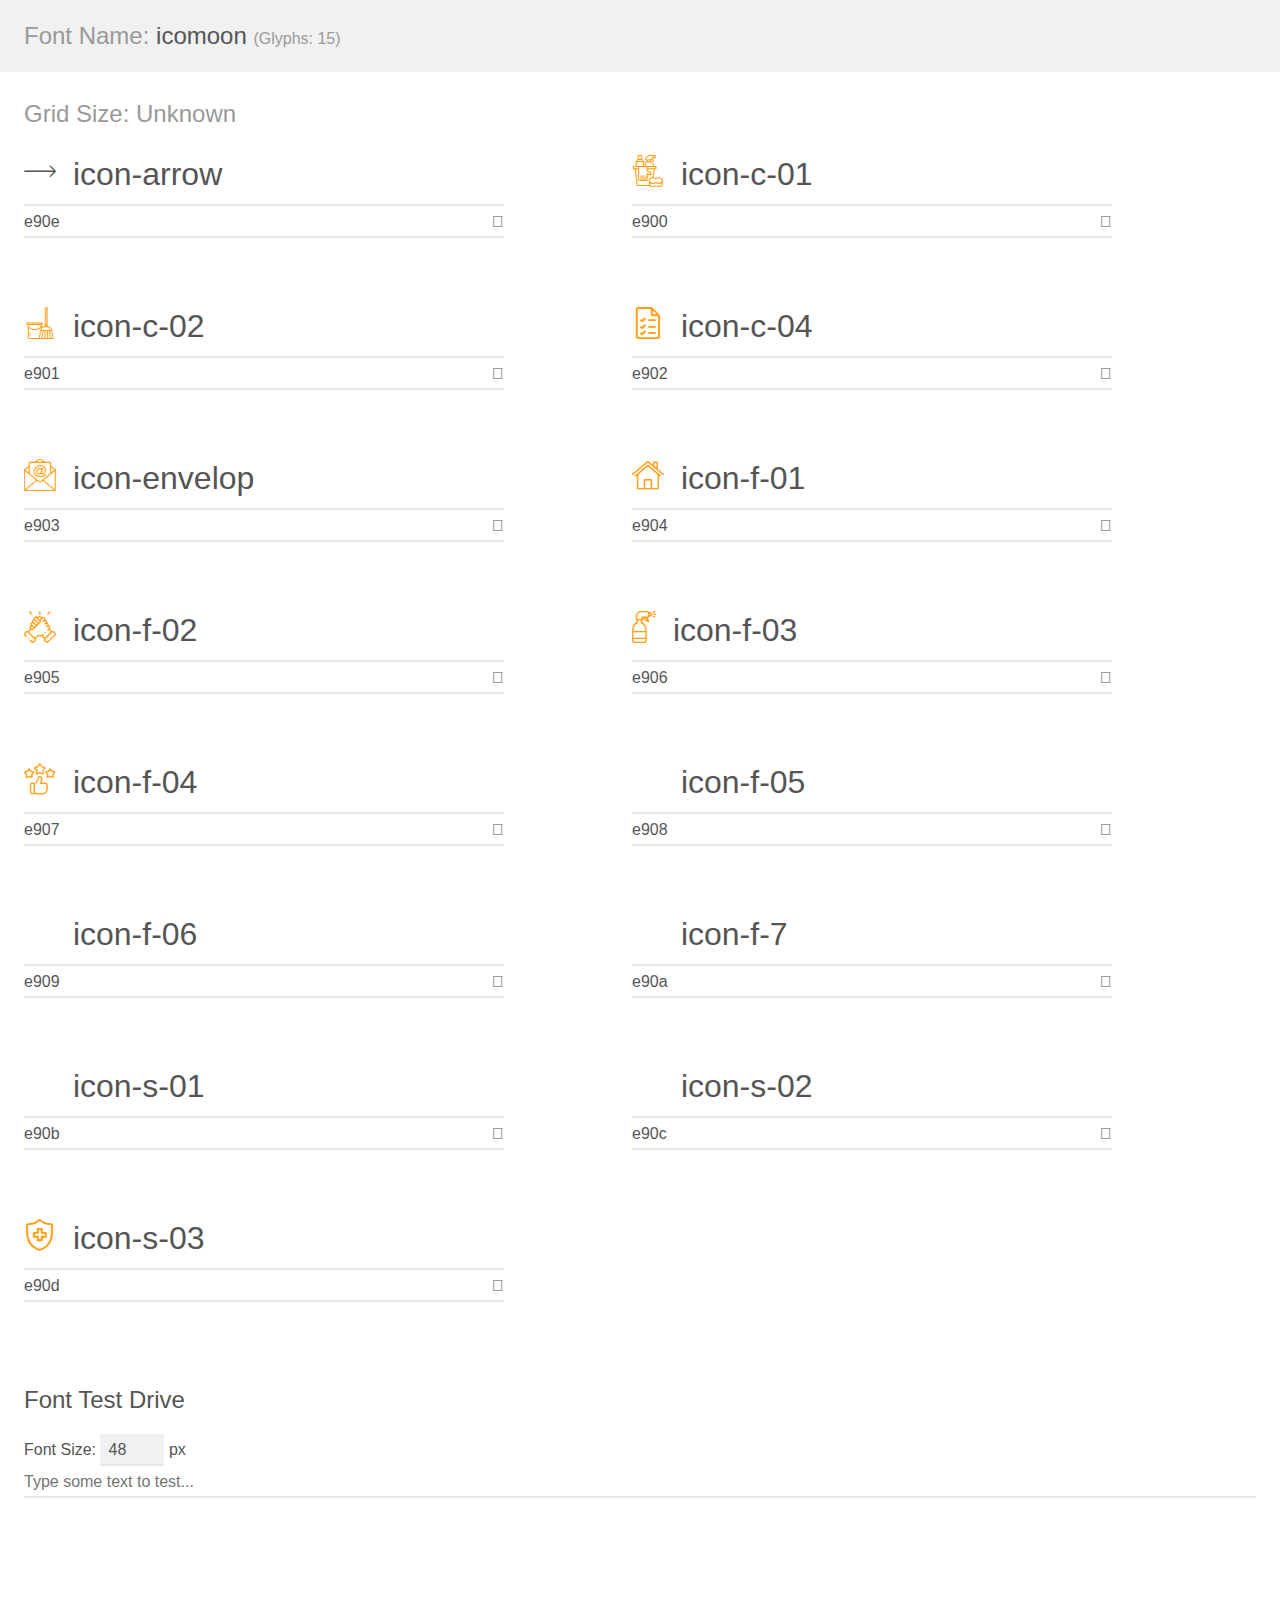
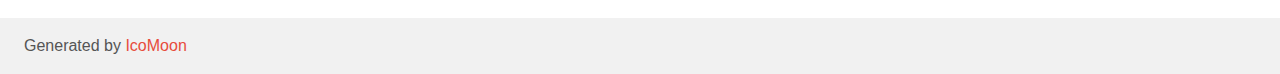
<file: assets/images/icomoon/demo.html>
<!doctype html>
<html>
<head>
    <meta charset="utf-8">
    <title>IcoMoon Demo</title>
    <meta name="description" content="An Icon Font Generated By IcoMoon.io">
    <meta name="viewport" content="width=device-width, initial-scale=1">
    <link rel="stylesheet" href="demo-files/demo.css">
    <link rel="stylesheet" href="style.css"></head>
<body>
    <div class="bgc1 clearfix">
        <h1 class="mhmm mvm"><span class="fgc1">Font Name:</span> icomoon <small class="fgc1">(Glyphs:&nbsp;15)</small></h1>
    </div>
    <div class="clearfix mhl ptl">
        <h1 class="mvm mtn fgc1">Grid Size: Unknown</h1>
        <div class="glyph fs1">
            <div class="clearfix bshadow0 pbs">
                <span class="icon-arrow"></span>
                <span class="mls"> icon-arrow</span>
            </div>
            <fieldset class="fs0 size1of1 clearfix hidden-false">
                <input type="text" readonly value="e90e" class="unit size1of2" />
                <input type="text" maxlength="1" readonly value="&#xe90e;" class="unitRight size1of2 talign-right" />
            </fieldset>
            <div class="fs0 bshadow0 clearfix hidden-true">
                <span class="unit pvs fgc1">liga: </span>
                <input type="text" readonly value="" class="liga unitRight" />
            </div>
        </div>
        <div class="glyph fs1">
            <div class="clearfix bshadow0 pbs">
                <span class="icon-c-01"></span>
                <span class="mls"> icon-c-01</span>
            </div>
            <fieldset class="fs0 size1of1 clearfix hidden-false">
                <input type="text" readonly value="e900" class="unit size1of2" />
                <input type="text" maxlength="1" readonly value="&#xe900;" class="unitRight size1of2 talign-right" />
            </fieldset>
            <div class="fs0 bshadow0 clearfix hidden-true">
                <span class="unit pvs fgc1">liga: </span>
                <input type="text" readonly value="" class="liga unitRight" />
            </div>
        </div>
        <div class="glyph fs1">
            <div class="clearfix bshadow0 pbs">
                <span class="icon-c-02"></span>
                <span class="mls"> icon-c-02</span>
            </div>
            <fieldset class="fs0 size1of1 clearfix hidden-false">
                <input type="text" readonly value="e901" class="unit size1of2" />
                <input type="text" maxlength="1" readonly value="&#xe901;" class="unitRight size1of2 talign-right" />
            </fieldset>
            <div class="fs0 bshadow0 clearfix hidden-true">
                <span class="unit pvs fgc1">liga: </span>
                <input type="text" readonly value="" class="liga unitRight" />
            </div>
        </div>
        <div class="glyph fs1">
            <div class="clearfix bshadow0 pbs">
                <span class="icon-c-04"></span>
                <span class="mls"> icon-c-04</span>
            </div>
            <fieldset class="fs0 size1of1 clearfix hidden-false">
                <input type="text" readonly value="e902" class="unit size1of2" />
                <input type="text" maxlength="1" readonly value="&#xe902;" class="unitRight size1of2 talign-right" />
            </fieldset>
            <div class="fs0 bshadow0 clearfix hidden-true">
                <span class="unit pvs fgc1">liga: </span>
                <input type="text" readonly value="" class="liga unitRight" />
            </div>
        </div>
        <div class="glyph fs1">
            <div class="clearfix bshadow0 pbs">
                <span class="icon-envelop"></span>
                <span class="mls"> icon-envelop</span>
            </div>
            <fieldset class="fs0 size1of1 clearfix hidden-false">
                <input type="text" readonly value="e903" class="unit size1of2" />
                <input type="text" maxlength="1" readonly value="&#xe903;" class="unitRight size1of2 talign-right" />
            </fieldset>
            <div class="fs0 bshadow0 clearfix hidden-true">
                <span class="unit pvs fgc1">liga: </span>
                <input type="text" readonly value="" class="liga unitRight" />
            </div>
        </div>
        <div class="glyph fs1">
            <div class="clearfix bshadow0 pbs">
                <span class="icon-f-01"></span>
                <span class="mls"> icon-f-01</span>
            </div>
            <fieldset class="fs0 size1of1 clearfix hidden-false">
                <input type="text" readonly value="e904" class="unit size1of2" />
                <input type="text" maxlength="1" readonly value="&#xe904;" class="unitRight size1of2 talign-right" />
            </fieldset>
            <div class="fs0 bshadow0 clearfix hidden-true">
                <span class="unit pvs fgc1">liga: </span>
                <input type="text" readonly value="" class="liga unitRight" />
            </div>
        </div>
        <div class="glyph fs1">
            <div class="clearfix bshadow0 pbs">
                <span class="icon-f-02"></span>
                <span class="mls"> icon-f-02</span>
            </div>
            <fieldset class="fs0 size1of1 clearfix hidden-false">
                <input type="text" readonly value="e905" class="unit size1of2" />
                <input type="text" maxlength="1" readonly value="&#xe905;" class="unitRight size1of2 talign-right" />
            </fieldset>
            <div class="fs0 bshadow0 clearfix hidden-true">
                <span class="unit pvs fgc1">liga: </span>
                <input type="text" readonly value="" class="liga unitRight" />
            </div>
        </div>
        <div class="glyph fs1">
            <div class="clearfix bshadow0 pbs">
                <span class="icon-f-03"></span>
                <span class="mls"> icon-f-03</span>
            </div>
            <fieldset class="fs0 size1of1 clearfix hidden-false">
                <input type="text" readonly value="e906" class="unit size1of2" />
                <input type="text" maxlength="1" readonly value="&#xe906;" class="unitRight size1of2 talign-right" />
            </fieldset>
            <div class="fs0 bshadow0 clearfix hidden-true">
                <span class="unit pvs fgc1">liga: </span>
                <input type="text" readonly value="" class="liga unitRight" />
            </div>
        </div>
        <div class="glyph fs1">
            <div class="clearfix bshadow0 pbs">
                <span class="icon-f-04"></span>
                <span class="mls"> icon-f-04</span>
            </div>
            <fieldset class="fs0 size1of1 clearfix hidden-false">
                <input type="text" readonly value="e907" class="unit size1of2" />
                <input type="text" maxlength="1" readonly value="&#xe907;" class="unitRight size1of2 talign-right" />
            </fieldset>
            <div class="fs0 bshadow0 clearfix hidden-true">
                <span class="unit pvs fgc1">liga: </span>
                <input type="text" readonly value="" class="liga unitRight" />
            </div>
        </div>
        <div class="glyph fs1">
            <div class="clearfix bshadow0 pbs">
                <span class="icon-f-05"></span>
                <span class="mls"> icon-f-05</span>
            </div>
            <fieldset class="fs0 size1of1 clearfix hidden-false">
                <input type="text" readonly value="e908" class="unit size1of2" />
                <input type="text" maxlength="1" readonly value="&#xe908;" class="unitRight size1of2 talign-right" />
            </fieldset>
            <div class="fs0 bshadow0 clearfix hidden-true">
                <span class="unit pvs fgc1">liga: </span>
                <input type="text" readonly value="" class="liga unitRight" />
            </div>
        </div>
        <div class="glyph fs1">
            <div class="clearfix bshadow0 pbs">
                <span class="icon-f-06"></span>
                <span class="mls"> icon-f-06</span>
            </div>
            <fieldset class="fs0 size1of1 clearfix hidden-false">
                <input type="text" readonly value="e909" class="unit size1of2" />
                <input type="text" maxlength="1" readonly value="&#xe909;" class="unitRight size1of2 talign-right" />
            </fieldset>
            <div class="fs0 bshadow0 clearfix hidden-true">
                <span class="unit pvs fgc1">liga: </span>
                <input type="text" readonly value="" class="liga unitRight" />
            </div>
        </div>
        <div class="glyph fs1">
            <div class="clearfix bshadow0 pbs">
                <span class="icon-f-7"></span>
                <span class="mls"> icon-f-7</span>
            </div>
            <fieldset class="fs0 size1of1 clearfix hidden-false">
                <input type="text" readonly value="e90a" class="unit size1of2" />
                <input type="text" maxlength="1" readonly value="&#xe90a;" class="unitRight size1of2 talign-right" />
            </fieldset>
            <div class="fs0 bshadow0 clearfix hidden-true">
                <span class="unit pvs fgc1">liga: </span>
                <input type="text" readonly value="" class="liga unitRight" />
            </div>
        </div>
        <div class="glyph fs1">
            <div class="clearfix bshadow0 pbs">
                <span class="icon-s-01"></span>
                <span class="mls"> icon-s-01</span>
            </div>
            <fieldset class="fs0 size1of1 clearfix hidden-false">
                <input type="text" readonly value="e90b" class="unit size1of2" />
                <input type="text" maxlength="1" readonly value="&#xe90b;" class="unitRight size1of2 talign-right" />
            </fieldset>
            <div class="fs0 bshadow0 clearfix hidden-true">
                <span class="unit pvs fgc1">liga: </span>
                <input type="text" readonly value="" class="liga unitRight" />
            </div>
        </div>
        <div class="glyph fs1">
            <div class="clearfix bshadow0 pbs">
                <span class="icon-s-02"></span>
                <span class="mls"> icon-s-02</span>
            </div>
            <fieldset class="fs0 size1of1 clearfix hidden-false">
                <input type="text" readonly value="e90c" class="unit size1of2" />
                <input type="text" maxlength="1" readonly value="&#xe90c;" class="unitRight size1of2 talign-right" />
            </fieldset>
            <div class="fs0 bshadow0 clearfix hidden-true">
                <span class="unit pvs fgc1">liga: </span>
                <input type="text" readonly value="" class="liga unitRight" />
            </div>
        </div>
        <div class="glyph fs1">
            <div class="clearfix bshadow0 pbs">
                <span class="icon-s-03"></span>
                <span class="mls"> icon-s-03</span>
            </div>
            <fieldset class="fs0 size1of1 clearfix hidden-false">
                <input type="text" readonly value="e90d" class="unit size1of2" />
                <input type="text" maxlength="1" readonly value="&#xe90d;" class="unitRight size1of2 talign-right" />
            </fieldset>
            <div class="fs0 bshadow0 clearfix hidden-true">
                <span class="unit pvs fgc1">liga: </span>
                <input type="text" readonly value="" class="liga unitRight" />
            </div>
        </div>
    </div>

    <!--[if gt IE 8]><!-->
    <div class="mhl clearfix mbl">
        <h1>Font Test Drive</h1>
        <label>
            Font Size: <input id="fontSize" type="number" class="textbox0 mbm"
            min="8" value="48" />
            px
        </label>
        <input id="testText" type="text" class="phl size1of1 mvl"
        placeholder="Type some text to test..." value=""/>
        <div id="testDrive" class="icon-" style="font-family: icomoon">&nbsp;
        </div>
    </div>
    <!--<![endif]-->
    <div class="bgc1 clearfix">
        <p class="mhl">Generated by <a href="https://icomoon.io/app">IcoMoon</a></p>
    </div>

    <script src="demo-files/demo.js"></script>
</body>
</html>
</file>
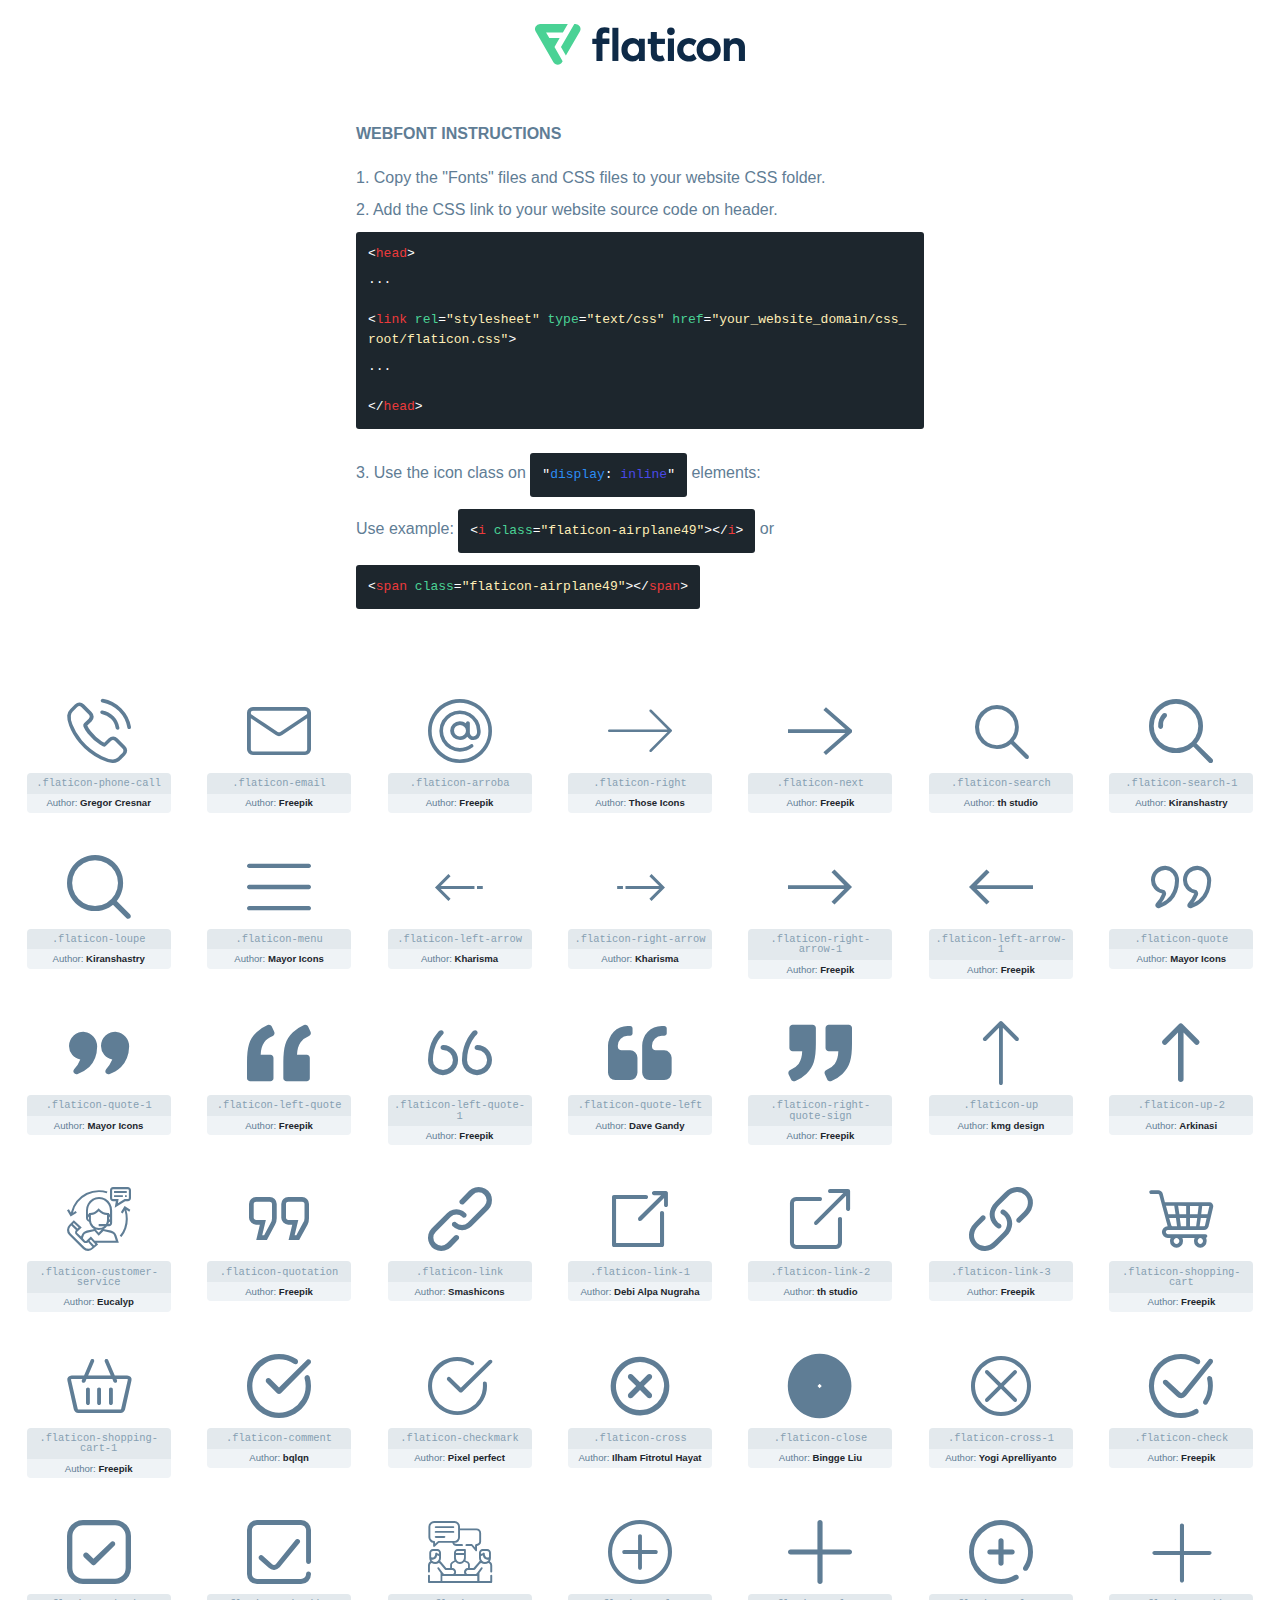
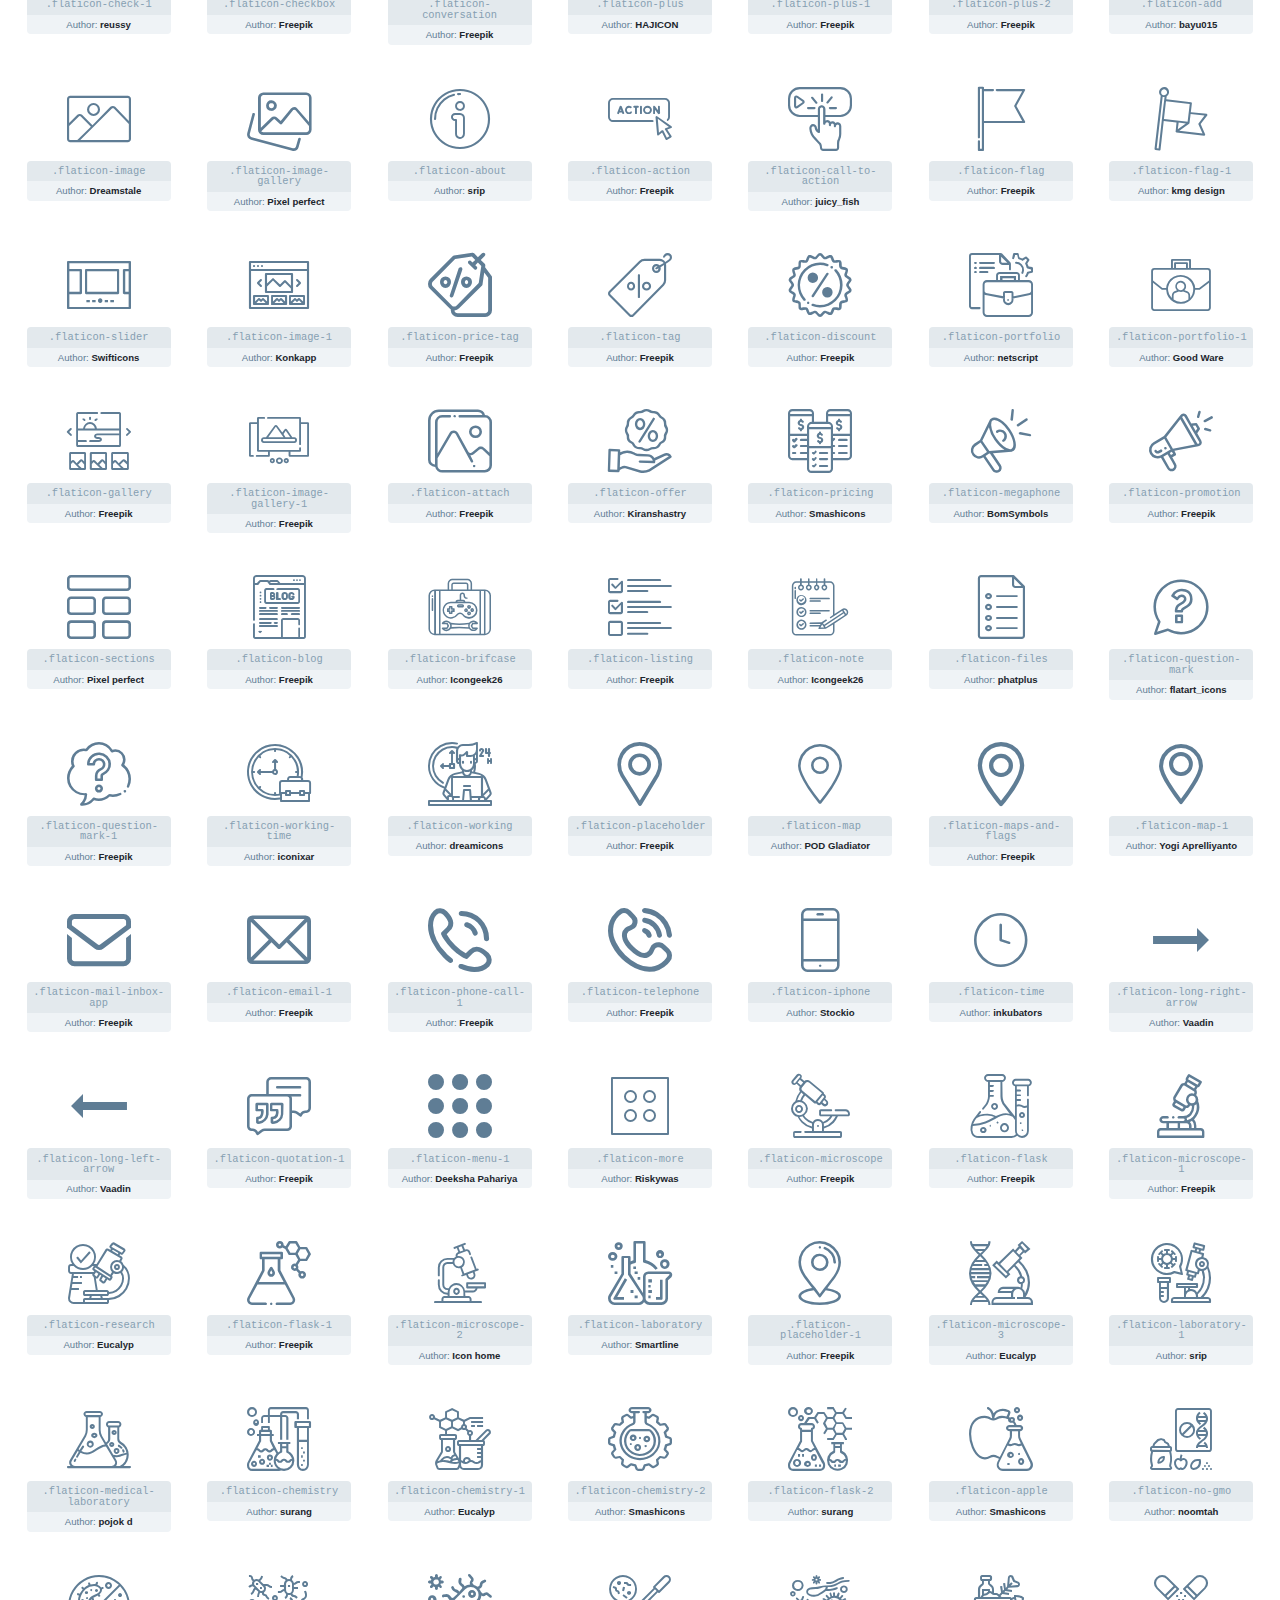
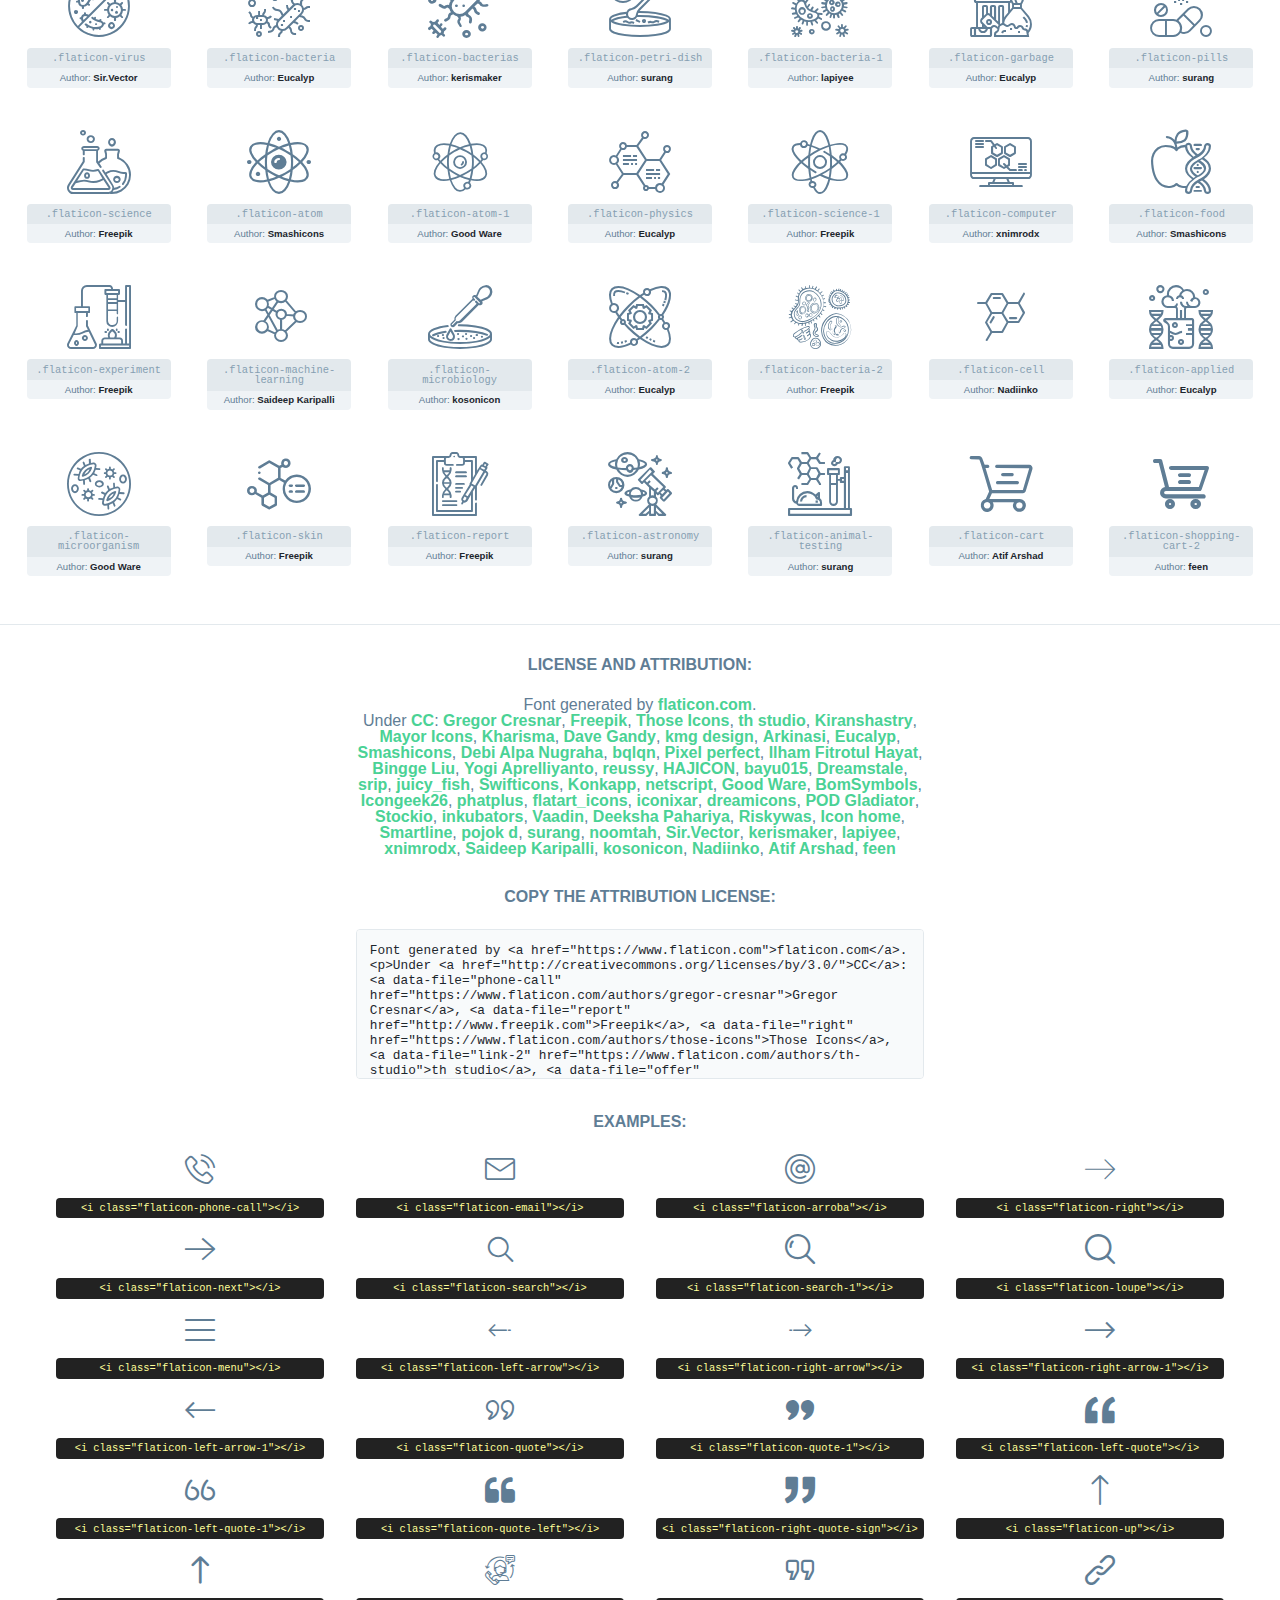
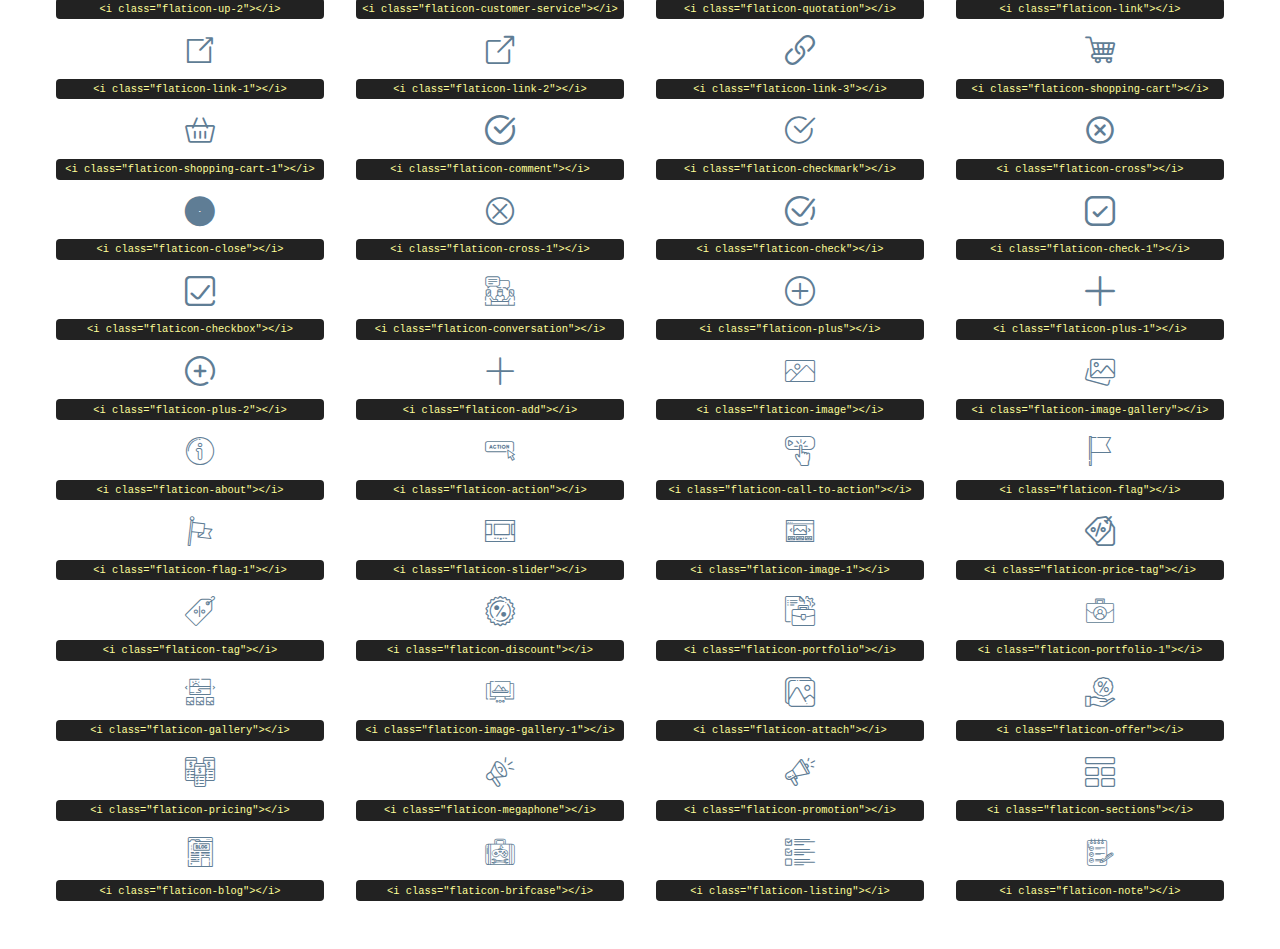
<file: assets/css/fonts/flaticon/flaticon.html>
<!DOCTYPE html>
<html lang="en">
<head>
    <title>Flaticon Webfont</title>
    <link rel="stylesheet" type="text/css" href="flaticon.css"/>
    <meta charset="UTF-8">
    <style>
        html, body, div, span, applet, object, iframe,
        h1, h2, h3, h4, h5, h6, p, blockquote, pre,
        a, abbr, acronym, address, big, cite, code,
        del, dfn, em, img, ins, kbd, q, s, samp,
        small, strike, strong, sub, sup, tt, var,
        b, u, i, center,
        dl, dt, dd, ol, ul, li,
        fieldset, form, label, legend,
        table, caption, tbody, tfoot, thead, tr, th, td,
        article, aside, canvas, details, embed,
        figure, figcaption, footer, header, hgroup,
        menu, nav, output, ruby, section, summary,
        time, mark, audio, video {
            margin: 0;
            padding: 0;
            border: 0;
            font-size: 100%;
            font: inherit;
            vertical-align: baseline;
        }

        /* HTML5 display-role reset for older browsers */
        article, aside, details, figcaption, figure,
        footer, header, hgroup, menu, nav, section {
            display: block;
        }

        body {
            line-height: 1;
        }

        ol, ul {
            list-style: none;
        }

        blockquote, q {
            quotes: none;
        }

        blockquote:before, blockquote:after,
        q:before, q:after {
            content: '';
            content: none;
        }

        table {
            border-collapse: collapse;
            border-spacing: 0;
        }

        body {
            font-family: Helvetica, Arial, sans-serif;
            font-size: 16px;
            color: #5f7d95;
        }

        a {
            color: #4AD295;
            font-weight: bold;
            text-decoration: none;
        }

        * {
            -moz-box-sizing: border-box;
            -webkit-box-sizing: border-box;
            box-sizing: border-box;
            margin: 0;
            padding: 0;
        }

        [class^="flaticon-"]:before, [class*=" flaticon-"]:before, [class^="flaticon-"]:after, [class*=" flaticon-"]:after {
            font-family: Flaticon;
            font-size: 30px;
            font-style: normal;
            margin-left: 20px;
            color: #333;
        }

        .wrapper {
            max-width: 600px;
            margin: auto;
            padding: 0 1em;
        }

        .title {
            margin-bottom: 24px;
            text-transform: uppercase;
            font-weight: bold;
        }

        header {
            text-align: center;
            padding: 24px;
        }

        header .logo {
            width: 210px;
            height: auto;
            border: none;
            display: inline-block;
        }

        header strong {
            font-size: 28px;
            font-weight: 500;
            vertical-align: middle;
        }

        .demo {
            margin: 2em auto;
            line-height: 1.25em;
        }

        .demo ul li {
            margin-bottom: 12px;
        }

        .demo ul li code {
            background-color: #1D262D;
            border-radius: 3px;
            padding: 12px;
            display: inline-block;
            color: #fff;
            font-family: Consolas, Monaco, Lucida Console, Liberation Mono, DejaVu Sans Mono, Bitstream Vera Sans Mono, Courier New, monospace;
            font-weight: lighter;
            margin-top: 12px;
            font-size: 13px;
            word-break: break-all;
        }

        .demo ul li code .red {
            color: #EC3A3B;
        }

        .demo ul li code .green {
            color: #4AD295;
        }

        .demo ul li code .yellow {
            color: #FFEEB6;
        }

        .demo ul li code .blue {
            color: #2C8CF4;
        }

        .demo ul li code .purple {
            color: #4949E7;
        }

        .demo ul li code .dots {
            margin-top: 0.5em;
            display: block;
        }

        #glyphs {
            border-bottom: 1px solid #E3E9ED;
            padding: 2em 0;
            text-align: center;
        }

        .glyph {
            display: inline-block;
            width: 9em;
            margin: 1em;
            text-align: center;
            vertical-align: top;
            background: #FFF;
        }

        .glyph .flaticon {
            padding: 10px;
            display: block;
            font-family: "Flaticon";
            font-size: 64px;
            line-height: 1;
        }

        .glyph .flaticon:before {
            font-size: 64px;
            color: #5f7d95;
            margin-left: 0;
        }

        .class-name {
            font-size: 0.65em;
            background-color: #E3E9ED;
            color: #869FB2;
            border-radius: 4px 4px 0 0;
            padding: 0.5em;
            font-family: Consolas, Monaco, Lucida Console, Liberation Mono, DejaVu Sans Mono, Bitstream Vera Sans Mono, Courier New, monospace;
        }

        .author-name {
            font-size: 0.6em;
            background-color: #EFF3F6;
            border-top: 0;
            border-radius: 0 0 4px 4px;
            padding: 0.5em;
        }

        .author-name a {
            color: #1D262D;
        }

        .class-name:last-child {
            font-size: 10px;
            color: #888;
        }

        .class-name:last-child a {
            font-size: 10px;
            color: #555;
        }

        .glyph > input {
            display: block;
            width: 100px;
            margin: 5px auto;
            text-align: center;
            font-size: 12px;
            cursor: text;
        }

        .glyph > input.icon-input {
            font-family: "Flaticon";
            font-size: 16px;
            margin-bottom: 10px;
        }

        .attribution .title {
            margin-top: 2em;
        }

        .attribution textarea {
            background-color: #F8FAFB;
            color: #1D262D;
            padding: 1em;
            border: none;
            box-shadow: none;
            border: 1px solid #E3E9ED;
            border-radius: 4px;
            resize: none;
            width: 100%;
            height: 150px;
            font-size: 0.8em;
            font-family: Consolas, Monaco, Lucida Console, Liberation Mono, DejaVu Sans Mono, Bitstream Vera Sans Mono, Courier New, monospace;
            -webkit-appearance: none;
        }

        .attribution textarea:hover {
            border-color: #CFD9E0;
        }

        .attribution textarea:focus {
            border-color: #4AD295;
        }

        .iconsuse {
            margin: 2em auto;
            text-align: center;
            max-width: 1200px;
        }

        .iconsuse:after {
            content: '';
            display: table;
            clear: both;
        }

        .iconsuse .image {
            float: left;
            width: 25%;
            padding: 0 1em;
        }

        .iconsuse .image p {
            margin-bottom: 1em;
        }

        .iconsuse .image span {
            display: block;
            font-size: 0.65em;
            background-color: #222;
            color: #fff;
            border-radius: 4px;
            padding: 0.5em;
            color: #FFFF99;
            margin-top: 1em;
            font-family: Consolas, Monaco, Lucida Console, Liberation Mono, DejaVu Sans Mono, Bitstream Vera Sans Mono, Courier New, monospace;
        }

        .flaticon:before {
            color: #5f7d95;
        }

        #footer {
            text-align: center;
            background-color: #1D262D;
            color: #869FB2;
            padding: 12px;
            font-size: 14px;
        }

        #footer a {
            font-weight: normal;
        }

        @media (max-width: 960px) {
            .iconsuse .image {
                width: 50%;
            }
        }

        .preview {
            width: 100px;
            display: inline-block;
            margin: 10px;
        }

        .preview .inner {
            display: inline-block;
            width: 100%;
            text-align: center;
            background: #f5f5f5;
            -webkit-border-radius: 3px 3px 0 0;
            -moz-border-radius: 3px 3px 0 0;
            border-radius: 3px 3px 0 0;
        }

        .preview .inner  {
            line-height: 85px;
            font-size: 40px;
            color: #333;
        }

        .label {
            display: inline-block;
            width: 100%;
            box-sizing: border-box;
            padding: 5px;
            font-size: 10px;
            font-family: Monaco, monospace;
            color: #666;
            white-space: nowrap;
            overflow: hidden;
            text-overflow: ellipsis;
            background: #ddd;
            -webkit-border-radius: 0 0 3px 3px;
            -moz-border-radius: 0 0 3px 3px;
            border-radius: 0 0 3px 3px;
            color: #666;
        }
    </style>
</head>
<body>
    <header>
        <a href="https://www.flaticon.com/" target="_blank" class="logo">
            <svg xmlns="http://www.w3.org/2000/svg" viewBox="0 0 394.3 76.5">
                <path d="M156.6,69.4H145.3V7.1h11.3Z" style="fill:#0e2a47"/>
                <path d="M206.2,69.4h-11V64.8a15.4,15.4,0,0,1-12.6,5.7c-11.6,0-20.3-9.5-20.3-22.1s8.8-22.1,20.3-22.1a15.4,15.4,0,0,1,12.6,5.8V27.5h11Zm-32.4-21c0,6.4,4.2,11.6,10.8,11.6s10.8-4.9,10.8-11.6-4.4-11.6-10.8-11.6S173.9,42,173.9,48.4Z"
                      style="fill:#0e2a47"/>
                <path d="M262.5,13.7a7.2,7.2,0,0,1-14.4,0,7.2,7.2,0,1,1,14.4,0ZM261,69.4H249.6v-42H261Z"
                      style="fill:#0e2a47"/>
                <path id="_Trazado_" data-name="&lt;Trazado&gt;"
                      d="M139.6,17.8a16.6,16.6,0,0,0-8-1.4c-3.2.4-4.9,2-4.9,5.9v5.1h13V37.5h-13v32H115.4v-32h-7.8v-10h7.8V22.2c0-9.9,5.2-16.3,15-16.3a23.4,23.4,0,0,1,9.3,1.8Z"
                      style="fill:#0e2a47"/>
                <path d="M235.1,60c-3.5,0-6.3-1.9-6.3-7.1V37.5H244v-10H228.8V15H217.5V27.5h-5.7v10h5.7V53.7c0,10.9,5.3,16.8,15.7,16.8A22.9,22.9,0,0,0,244,68l-4.3-9.1A12.3,12.3,0,0,1,235.1,60Z"
                      style="fill:#0e2a47"/>
                <path d="M348.9,48.4c0,12.6-9.7,22.1-22.7,22.1s-22.7-9.4-22.7-22.1,9.6-22.1,22.7-22.1S348.9,35.8,348.9,48.4Zm-33.9,0c0,6.8,4.8,11.6,11.1,11.6s11.2-4.8,11.2-11.6-4.8-11.6-11.2-11.6S315.1,41.6,315.1,48.4Z"
                      style="fill:#0e2a47"/>
                <path d="M394.3,42.7V69.4H382.9V46.3c0-6.1-3-9.4-8.2-9.4s-8.9,3.2-8.9,9.5v23H354.6v-42h11v4.9c3-4.5,7.6-6.1,12.3-6.1C387.5,26.3,394.3,33,394.3,42.7Z"
                      style="fill:#0e2a47"/>
                <path d="M298,55.7h0a12.4,12.4,0,0,1-8.2,4.2h-.9l-1.8-.2a10,10,0,0,1-7.4-5.6,13.2,13.2,0,0,1-1.2-5.8,13,13,0,0,1,1.3-5.9,10.1,10.1,0,0,1,7.5-5.5h2.4a11.7,11.7,0,0,1,8.3,4.2l5.5-9.6a19.9,19.9,0,0,0-8.1-4.3,23.4,23.4,0,0,0-6.1-.8,25.2,25.2,0,0,0-7.5,1.1,20.9,20.9,0,0,0-8,4.6,21.9,21.9,0,0,0-6.8,16.4,21.9,21.9,0,0,0,6.7,16.3,20.9,20.9,0,0,0,8,4.6,25.2,25.2,0,0,0,7.7,1.2,23.6,23.6,0,0,0,6.2-.8,20,20,0,0,0,8.1-4.4Z"
                      style="fill:#0e2a47"/>
                <path d="M46.3,26.5H26.9L20.8,16H52.4L61.6,0H9.4A9.3,9.3,0,0,0,1.3,4.7a9.3,9.3,0,0,0,0,9.4L34.6,71.8a9.4,9.4,0,0,0,16.2,0l1.1-1.9L36.6,43.3Z"
                      style="fill:#4ad295"/>
                <path d="M84.2,4.7A9.3,9.3,0,0,0,76.1,0H73.8l-25,43.3,9.2,16L84.2,14A9.3,9.3,0,0,0,84.2,4.7Z"
                      style="fill:#4ad295"/>
            </svg>
        </a>
    </header>
    <section class="demo wrapper">

        <p class="title">Webfont Instructions</p>

        <ul>
            <li>
                <span class="num">1. </span>Copy the "Fonts" files and CSS files to your website CSS folder.
            </li>
            <li>
                <span class="num">2. </span>Add the CSS link to your website source code on header.
                <code class="big">
                    &lt;<span class="red">head</span>&gt;
                    <br/><span class="dots">...</span>
                    <br/>&lt;<span class="red">link</span> <span class="green">rel</span>=<span
                        class="yellow">"stylesheet"</span> <span class="green">type</span>=<span
                        class="yellow">"text/css"</span> <span class="green">href</span>=<span class="yellow">"your_website_domain/css_root/flaticon.css"</span>&gt;
                    <br/><span class="dots">...</span>
                    <br/>&lt;/<span class="red">head</span>&gt;
                </code>
            </li>

            <li>
                <p>
                    <span class="num">3. </span>Use the icon class on <code>"<span class="blue">display</span>:<span
                        class="purple"> inline</span>"</code> elements:
                    <br/>
                    Use example: <code>&lt;<span class="red">i</span> <span class="green">class</span>=<span class="yellow">&quot;flaticon-airplane49&quot;</span>&gt;&lt;/<span
                        class="red">i</span>&gt;</code> or <code>&lt;<span class="red">span</span> <span
                        class="green">class</span>=<span class="yellow">&quot;flaticon-airplane49&quot;</span>&gt;&lt;/<span
                        class="red">span</span>&gt;</code>
            </li>
        </ul>

    </section>
    <section id="glyphs">
            <div class="glyph">
                <i class="flaticon flaticon-phone-call"></i>
                <div class="class-name">.flaticon-phone-call</div>
                <div class="author-name">Author: <a data-file="phone-call" href="https://www.flaticon.com/authors/gregor-cresnar">Gregor Cresnar</a> </div>
            </div>

            <div class="glyph">
                <i class="flaticon flaticon-email"></i>
                <div class="class-name">.flaticon-email</div>
                <div class="author-name">Author: <a data-file="email" href="http://www.freepik.com">Freepik</a> </div>
            </div>

            <div class="glyph">
                <i class="flaticon flaticon-arroba"></i>
                <div class="class-name">.flaticon-arroba</div>
                <div class="author-name">Author: <a data-file="arroba" href="http://www.freepik.com">Freepik</a> </div>
            </div>

            <div class="glyph">
                <i class="flaticon flaticon-right"></i>
                <div class="class-name">.flaticon-right</div>
                <div class="author-name">Author: <a data-file="right" href="https://www.flaticon.com/authors/those-icons">Those Icons</a> </div>
            </div>

            <div class="glyph">
                <i class="flaticon flaticon-next"></i>
                <div class="class-name">.flaticon-next</div>
                <div class="author-name">Author: <a data-file="next" href="http://www.freepik.com">Freepik</a> </div>
            </div>

            <div class="glyph">
                <i class="flaticon flaticon-search"></i>
                <div class="class-name">.flaticon-search</div>
                <div class="author-name">Author: <a data-file="search" href="https://www.flaticon.com/authors/th-studio">th studio</a> </div>
            </div>

            <div class="glyph">
                <i class="flaticon flaticon-search-1"></i>
                <div class="class-name">.flaticon-search-1</div>
                <div class="author-name">Author: <a data-file="search-1" href="https://www.flaticon.com/authors/kiranshastry">Kiranshastry</a> </div>
            </div>

            <div class="glyph">
                <i class="flaticon flaticon-loupe"></i>
                <div class="class-name">.flaticon-loupe</div>
                <div class="author-name">Author: <a data-file="loupe" href="https://www.flaticon.com/authors/kiranshastry">Kiranshastry</a> </div>
            </div>

            <div class="glyph">
                <i class="flaticon flaticon-menu"></i>
                <div class="class-name">.flaticon-menu</div>
                <div class="author-name">Author: <a data-file="menu" href="https://www.flaticon.com/authors/mayor-icons">Mayor Icons</a> </div>
            </div>

            <div class="glyph">
                <i class="flaticon flaticon-left-arrow"></i>
                <div class="class-name">.flaticon-left-arrow</div>
                <div class="author-name">Author: <a data-file="left-arrow" href="https://www.flaticon.com/authors/kharisma">Kharisma</a> </div>
            </div>

            <div class="glyph">
                <i class="flaticon flaticon-right-arrow"></i>
                <div class="class-name">.flaticon-right-arrow</div>
                <div class="author-name">Author: <a data-file="right-arrow" href="https://www.flaticon.com/authors/kharisma">Kharisma</a> </div>
            </div>

            <div class="glyph">
                <i class="flaticon flaticon-right-arrow-1"></i>
                <div class="class-name">.flaticon-right-arrow-1</div>
                <div class="author-name">Author: <a data-file="right-arrow-1" href="http://www.freepik.com">Freepik</a> </div>
            </div>

            <div class="glyph">
                <i class="flaticon flaticon-left-arrow-1"></i>
                <div class="class-name">.flaticon-left-arrow-1</div>
                <div class="author-name">Author: <a data-file="left-arrow-1" href="http://www.freepik.com">Freepik</a> </div>
            </div>

            <div class="glyph">
                <i class="flaticon flaticon-quote"></i>
                <div class="class-name">.flaticon-quote</div>
                <div class="author-name">Author: <a data-file="quote" href="https://www.flaticon.com/authors/mayor-icons">Mayor Icons</a> </div>
            </div>

            <div class="glyph">
                <i class="flaticon flaticon-quote-1"></i>
                <div class="class-name">.flaticon-quote-1</div>
                <div class="author-name">Author: <a data-file="quote-1" href="https://www.flaticon.com/authors/mayor-icons">Mayor Icons</a> </div>
            </div>

            <div class="glyph">
                <i class="flaticon flaticon-left-quote"></i>
                <div class="class-name">.flaticon-left-quote</div>
                <div class="author-name">Author: <a data-file="left-quote" href="http://www.freepik.com">Freepik</a> </div>
            </div>

            <div class="glyph">
                <i class="flaticon flaticon-left-quote-1"></i>
                <div class="class-name">.flaticon-left-quote-1</div>
                <div class="author-name">Author: <a data-file="left-quote-1" href="http://www.freepik.com">Freepik</a> </div>
            </div>

            <div class="glyph">
                <i class="flaticon flaticon-quote-left"></i>
                <div class="class-name">.flaticon-quote-left</div>
                <div class="author-name">Author: <a data-file="quote-left" href="https://www.flaticon.com/authors/dave-gandy">Dave Gandy</a> </div>
            </div>

            <div class="glyph">
                <i class="flaticon flaticon-right-quote-sign"></i>
                <div class="class-name">.flaticon-right-quote-sign</div>
                <div class="author-name">Author: <a data-file="right-quote-sign" href="http://www.freepik.com">Freepik</a> </div>
            </div>

            <div class="glyph">
                <i class="flaticon flaticon-up"></i>
                <div class="class-name">.flaticon-up</div>
                <div class="author-name">Author: <a data-file="up" href="https://www.flaticon.com/authors/kmg-design">kmg design</a> </div>
            </div>

            <div class="glyph">
                <i class="flaticon flaticon-up-2"></i>
                <div class="class-name">.flaticon-up-2</div>
                <div class="author-name">Author: <a data-file="up-2" href="https://www.flaticon.com/authors/arkinasi">Arkinasi</a> </div>
            </div>

            <div class="glyph">
                <i class="flaticon flaticon-customer-service"></i>
                <div class="class-name">.flaticon-customer-service</div>
                <div class="author-name">Author: <a data-file="customer-service" href="https://www.flaticon.com/authors/eucalyp">Eucalyp</a> </div>
            </div>

            <div class="glyph">
                <i class="flaticon flaticon-quotation"></i>
                <div class="class-name">.flaticon-quotation</div>
                <div class="author-name">Author: <a data-file="quotation" href="http://www.freepik.com">Freepik</a> </div>
            </div>

            <div class="glyph">
                <i class="flaticon flaticon-link"></i>
                <div class="class-name">.flaticon-link</div>
                <div class="author-name">Author: <a data-file="link" href="https://www.flaticon.com/authors/smashicons">Smashicons</a> </div>
            </div>

            <div class="glyph">
                <i class="flaticon flaticon-link-1"></i>
                <div class="class-name">.flaticon-link-1</div>
                <div class="author-name">Author: <a data-file="link-1" href="https://www.flaticon.com/authors/debi-alpa-nugraha">Debi Alpa Nugraha</a> </div>
            </div>

            <div class="glyph">
                <i class="flaticon flaticon-link-2"></i>
                <div class="class-name">.flaticon-link-2</div>
                <div class="author-name">Author: <a data-file="link-2" href="https://www.flaticon.com/authors/th-studio">th studio</a> </div>
            </div>

            <div class="glyph">
                <i class="flaticon flaticon-link-3"></i>
                <div class="class-name">.flaticon-link-3</div>
                <div class="author-name">Author: <a data-file="link-3" href="http://www.freepik.com">Freepik</a> </div>
            </div>

            <div class="glyph">
                <i class="flaticon flaticon-shopping-cart"></i>
                <div class="class-name">.flaticon-shopping-cart</div>
                <div class="author-name">Author: <a data-file="shopping-cart" href="http://www.freepik.com">Freepik</a> </div>
            </div>

            <div class="glyph">
                <i class="flaticon flaticon-shopping-cart-1"></i>
                <div class="class-name">.flaticon-shopping-cart-1</div>
                <div class="author-name">Author: <a data-file="shopping-cart-1" href="http://www.freepik.com">Freepik</a> </div>
            </div>

            <div class="glyph">
                <i class="flaticon flaticon-comment"></i>
                <div class="class-name">.flaticon-comment</div>
                <div class="author-name">Author: <a data-file="comment" href="https://www.flaticon.com/authors/bqlqn">bqlqn</a> </div>
            </div>

            <div class="glyph">
                <i class="flaticon flaticon-checkmark"></i>
                <div class="class-name">.flaticon-checkmark</div>
                <div class="author-name">Author: <a data-file="checkmark" href="https://www.flaticon.com/authors/pixel-perfect">Pixel perfect</a> </div>
            </div>

            <div class="glyph">
                <i class="flaticon flaticon-cross"></i>
                <div class="class-name">.flaticon-cross</div>
                <div class="author-name">Author: <a data-file="cross" href="https://www.flaticon.com/authors/ilham-fitrotul-hayat">Ilham Fitrotul Hayat</a> </div>
            </div>

            <div class="glyph">
                <i class="flaticon flaticon-close"></i>
                <div class="class-name">.flaticon-close</div>
                <div class="author-name">Author: <a data-file="close" href="https://www.flaticon.com/authors/bingge-liu">Bingge Liu</a> </div>
            </div>

            <div class="glyph">
                <i class="flaticon flaticon-cross-1"></i>
                <div class="class-name">.flaticon-cross-1</div>
                <div class="author-name">Author: <a data-file="cross-1" href="https://www.flaticon.com/authors/yogi-aprelliyanto">Yogi Aprelliyanto</a> </div>
            </div>

            <div class="glyph">
                <i class="flaticon flaticon-check"></i>
                <div class="class-name">.flaticon-check</div>
                <div class="author-name">Author: <a data-file="check" href="http://www.freepik.com">Freepik</a> </div>
            </div>

            <div class="glyph">
                <i class="flaticon flaticon-check-1"></i>
                <div class="class-name">.flaticon-check-1</div>
                <div class="author-name">Author: <a data-file="check-1" href="https://www.flaticon.com/authors/reussy">reussy</a> </div>
            </div>

            <div class="glyph">
                <i class="flaticon flaticon-checkbox"></i>
                <div class="class-name">.flaticon-checkbox</div>
                <div class="author-name">Author: <a data-file="checkbox" href="http://www.freepik.com">Freepik</a> </div>
            </div>

            <div class="glyph">
                <i class="flaticon flaticon-conversation"></i>
                <div class="class-name">.flaticon-conversation</div>
                <div class="author-name">Author: <a data-file="conversation" href="http://www.freepik.com">Freepik</a> </div>
            </div>

            <div class="glyph">
                <i class="flaticon flaticon-plus"></i>
                <div class="class-name">.flaticon-plus</div>
                <div class="author-name">Author: <a data-file="plus" href="https://www.flaticon.com/authors/hajicon">HAJICON</a> </div>
            </div>

            <div class="glyph">
                <i class="flaticon flaticon-plus-1"></i>
                <div class="class-name">.flaticon-plus-1</div>
                <div class="author-name">Author: <a data-file="plus-1" href="http://www.freepik.com">Freepik</a> </div>
            </div>

            <div class="glyph">
                <i class="flaticon flaticon-plus-2"></i>
                <div class="class-name">.flaticon-plus-2</div>
                <div class="author-name">Author: <a data-file="plus-2" href="http://www.freepik.com">Freepik</a> </div>
            </div>

            <div class="glyph">
                <i class="flaticon flaticon-add"></i>
                <div class="class-name">.flaticon-add</div>
                <div class="author-name">Author: <a data-file="add" href="https://www.flaticon.com/authors/bayu015">bayu015</a> </div>
            </div>

            <div class="glyph">
                <i class="flaticon flaticon-image"></i>
                <div class="class-name">.flaticon-image</div>
                <div class="author-name">Author: <a data-file="image" href="https://www.flaticon.com/authors/dreamstale">Dreamstale</a> </div>
            </div>

            <div class="glyph">
                <i class="flaticon flaticon-image-gallery"></i>
                <div class="class-name">.flaticon-image-gallery</div>
                <div class="author-name">Author: <a data-file="image-gallery" href="https://www.flaticon.com/authors/pixel-perfect">Pixel perfect</a> </div>
            </div>

            <div class="glyph">
                <i class="flaticon flaticon-about"></i>
                <div class="class-name">.flaticon-about</div>
                <div class="author-name">Author: <a data-file="about" href="https://www.flaticon.com/authors/srip">srip</a> </div>
            </div>

            <div class="glyph">
                <i class="flaticon flaticon-action"></i>
                <div class="class-name">.flaticon-action</div>
                <div class="author-name">Author: <a data-file="action" href="http://www.freepik.com">Freepik</a> </div>
            </div>

            <div class="glyph">
                <i class="flaticon flaticon-call-to-action"></i>
                <div class="class-name">.flaticon-call-to-action</div>
                <div class="author-name">Author: <a data-file="call-to-action" href="https://www.flaticon.com/authors/juicy-fish">juicy_fish</a> </div>
            </div>

            <div class="glyph">
                <i class="flaticon flaticon-flag"></i>
                <div class="class-name">.flaticon-flag</div>
                <div class="author-name">Author: <a data-file="flag" href="http://www.freepik.com">Freepik</a> </div>
            </div>

            <div class="glyph">
                <i class="flaticon flaticon-flag-1"></i>
                <div class="class-name">.flaticon-flag-1</div>
                <div class="author-name">Author: <a data-file="flag-1" href="https://www.flaticon.com/authors/kmg-design">kmg design</a> </div>
            </div>

            <div class="glyph">
                <i class="flaticon flaticon-slider"></i>
                <div class="class-name">.flaticon-slider</div>
                <div class="author-name">Author: <a data-file="slider" href="https://www.flaticon.com/authors/swifticons">Swifticons</a> </div>
            </div>

            <div class="glyph">
                <i class="flaticon flaticon-image-1"></i>
                <div class="class-name">.flaticon-image-1</div>
                <div class="author-name">Author: <a data-file="image-1" href="https://www.flaticon.com/authors/konkapp">Konkapp</a> </div>
            </div>

            <div class="glyph">
                <i class="flaticon flaticon-price-tag"></i>
                <div class="class-name">.flaticon-price-tag</div>
                <div class="author-name">Author: <a data-file="price-tag" href="http://www.freepik.com">Freepik</a> </div>
            </div>

            <div class="glyph">
                <i class="flaticon flaticon-tag"></i>
                <div class="class-name">.flaticon-tag</div>
                <div class="author-name">Author: <a data-file="tag" href="http://www.freepik.com">Freepik</a> </div>
            </div>

            <div class="glyph">
                <i class="flaticon flaticon-discount"></i>
                <div class="class-name">.flaticon-discount</div>
                <div class="author-name">Author: <a data-file="discount" href="http://www.freepik.com">Freepik</a> </div>
            </div>

            <div class="glyph">
                <i class="flaticon flaticon-portfolio"></i>
                <div class="class-name">.flaticon-portfolio</div>
                <div class="author-name">Author: <a data-file="portfolio" href="https://www.flaticon.com/authors/netscript">netscript</a> </div>
            </div>

            <div class="glyph">
                <i class="flaticon flaticon-portfolio-1"></i>
                <div class="class-name">.flaticon-portfolio-1</div>
                <div class="author-name">Author: <a data-file="portfolio-1" href="https://www.flaticon.com/authors/good-ware">Good Ware</a> </div>
            </div>

            <div class="glyph">
                <i class="flaticon flaticon-gallery"></i>
                <div class="class-name">.flaticon-gallery</div>
                <div class="author-name">Author: <a data-file="gallery" href="http://www.freepik.com">Freepik</a> </div>
            </div>

            <div class="glyph">
                <i class="flaticon flaticon-image-gallery-1"></i>
                <div class="class-name">.flaticon-image-gallery-1</div>
                <div class="author-name">Author: <a data-file="image-gallery-1" href="http://www.freepik.com">Freepik</a> </div>
            </div>

            <div class="glyph">
                <i class="flaticon flaticon-attach"></i>
                <div class="class-name">.flaticon-attach</div>
                <div class="author-name">Author: <a data-file="attach" href="http://www.freepik.com">Freepik</a> </div>
            </div>

            <div class="glyph">
                <i class="flaticon flaticon-offer"></i>
                <div class="class-name">.flaticon-offer</div>
                <div class="author-name">Author: <a data-file="offer" href="https://www.flaticon.com/authors/kiranshastry">Kiranshastry</a> </div>
            </div>

            <div class="glyph">
                <i class="flaticon flaticon-pricing"></i>
                <div class="class-name">.flaticon-pricing</div>
                <div class="author-name">Author: <a data-file="pricing" href="https://www.flaticon.com/authors/smashicons">Smashicons</a> </div>
            </div>

            <div class="glyph">
                <i class="flaticon flaticon-megaphone"></i>
                <div class="class-name">.flaticon-megaphone</div>
                <div class="author-name">Author: <a data-file="megaphone" href="https://www.flaticon.com/authors/bomsymbols">BomSymbols</a> </div>
            </div>

            <div class="glyph">
                <i class="flaticon flaticon-promotion"></i>
                <div class="class-name">.flaticon-promotion</div>
                <div class="author-name">Author: <a data-file="promotion" href="http://www.freepik.com">Freepik</a> </div>
            </div>

            <div class="glyph">
                <i class="flaticon flaticon-sections"></i>
                <div class="class-name">.flaticon-sections</div>
                <div class="author-name">Author: <a data-file="sections" href="https://www.flaticon.com/authors/pixel-perfect">Pixel perfect</a> </div>
            </div>

            <div class="glyph">
                <i class="flaticon flaticon-blog"></i>
                <div class="class-name">.flaticon-blog</div>
                <div class="author-name">Author: <a data-file="blog" href="http://www.freepik.com">Freepik</a> </div>
            </div>

            <div class="glyph">
                <i class="flaticon flaticon-brifcase"></i>
                <div class="class-name">.flaticon-brifcase</div>
                <div class="author-name">Author: <a data-file="brifcase" href="https://www.flaticon.com/authors/icongeek26">Icongeek26</a> </div>
            </div>

            <div class="glyph">
                <i class="flaticon flaticon-listing"></i>
                <div class="class-name">.flaticon-listing</div>
                <div class="author-name">Author: <a data-file="listing" href="http://www.freepik.com">Freepik</a> </div>
            </div>

            <div class="glyph">
                <i class="flaticon flaticon-note"></i>
                <div class="class-name">.flaticon-note</div>
                <div class="author-name">Author: <a data-file="note" href="https://www.flaticon.com/authors/icongeek26">Icongeek26</a> </div>
            </div>

            <div class="glyph">
                <i class="flaticon flaticon-files"></i>
                <div class="class-name">.flaticon-files</div>
                <div class="author-name">Author: <a data-file="files" href="https://www.flaticon.com/authors/phatplus">phatplus</a> </div>
            </div>

            <div class="glyph">
                <i class="flaticon flaticon-question-mark"></i>
                <div class="class-name">.flaticon-question-mark</div>
                <div class="author-name">Author: <a data-file="question-mark" href="https://www.flaticon.com/authors/flatart-icons">flatart_icons</a> </div>
            </div>

            <div class="glyph">
                <i class="flaticon flaticon-question-mark-1"></i>
                <div class="class-name">.flaticon-question-mark-1</div>
                <div class="author-name">Author: <a data-file="question-mark-1" href="http://www.freepik.com">Freepik</a> </div>
            </div>

            <div class="glyph">
                <i class="flaticon flaticon-working-time"></i>
                <div class="class-name">.flaticon-working-time</div>
                <div class="author-name">Author: <a data-file="working-time" href="https://www.flaticon.com/authors/iconixar">iconixar</a> </div>
            </div>

            <div class="glyph">
                <i class="flaticon flaticon-working"></i>
                <div class="class-name">.flaticon-working</div>
                <div class="author-name">Author: <a data-file="working" href="https://www.flaticon.com/authors/dreamicons">dreamicons</a> </div>
            </div>

            <div class="glyph">
                <i class="flaticon flaticon-placeholder"></i>
                <div class="class-name">.flaticon-placeholder</div>
                <div class="author-name">Author: <a data-file="placeholder" href="http://www.freepik.com">Freepik</a> </div>
            </div>

            <div class="glyph">
                <i class="flaticon flaticon-map"></i>
                <div class="class-name">.flaticon-map</div>
                <div class="author-name">Author: <a data-file="map" href="https://www.flaticon.com/authors/pod-gladiator">POD Gladiator</a> </div>
            </div>

            <div class="glyph">
                <i class="flaticon flaticon-maps-and-flags"></i>
                <div class="class-name">.flaticon-maps-and-flags</div>
                <div class="author-name">Author: <a data-file="maps-and-flags" href="http://www.freepik.com">Freepik</a> </div>
            </div>

            <div class="glyph">
                <i class="flaticon flaticon-map-1"></i>
                <div class="class-name">.flaticon-map-1</div>
                <div class="author-name">Author: <a data-file="map-1" href="https://www.flaticon.com/authors/yogi-aprelliyanto">Yogi Aprelliyanto</a> </div>
            </div>

            <div class="glyph">
                <i class="flaticon flaticon-mail-inbox-app"></i>
                <div class="class-name">.flaticon-mail-inbox-app</div>
                <div class="author-name">Author: <a data-file="mail-inbox-app" href="http://www.freepik.com">Freepik</a> </div>
            </div>

            <div class="glyph">
                <i class="flaticon flaticon-email-1"></i>
                <div class="class-name">.flaticon-email-1</div>
                <div class="author-name">Author: <a data-file="email-1" href="http://www.freepik.com">Freepik</a> </div>
            </div>

            <div class="glyph">
                <i class="flaticon flaticon-phone-call-1"></i>
                <div class="class-name">.flaticon-phone-call-1</div>
                <div class="author-name">Author: <a data-file="phone-call-1" href="http://www.freepik.com">Freepik</a> </div>
            </div>

            <div class="glyph">
                <i class="flaticon flaticon-telephone"></i>
                <div class="class-name">.flaticon-telephone</div>
                <div class="author-name">Author: <a data-file="telephone" href="http://www.freepik.com">Freepik</a> </div>
            </div>

            <div class="glyph">
                <i class="flaticon flaticon-iphone"></i>
                <div class="class-name">.flaticon-iphone</div>
                <div class="author-name">Author: <a data-file="iphone" href="https://www.flaticon.com/authors/stockio">Stockio</a> </div>
            </div>

            <div class="glyph">
                <i class="flaticon flaticon-time"></i>
                <div class="class-name">.flaticon-time</div>
                <div class="author-name">Author: <a data-file="time" href="https://www.flaticon.com/authors/inkubators">inkubators</a> </div>
            </div>

            <div class="glyph">
                <i class="flaticon flaticon-long-right-arrow"></i>
                <div class="class-name">.flaticon-long-right-arrow</div>
                <div class="author-name">Author: <a data-file="long-right-arrow" href="https://www.flaticon.com/authors/vaadin">Vaadin</a> </div>
            </div>

            <div class="glyph">
                <i class="flaticon flaticon-long-left-arrow"></i>
                <div class="class-name">.flaticon-long-left-arrow</div>
                <div class="author-name">Author: <a data-file="long-left-arrow" href="https://www.flaticon.com/authors/vaadin">Vaadin</a> </div>
            </div>

            <div class="glyph">
                <i class="flaticon flaticon-quotation-1"></i>
                <div class="class-name">.flaticon-quotation-1</div>
                <div class="author-name">Author: <a data-file="quotation-1" href="http://www.freepik.com">Freepik</a> </div>
            </div>

            <div class="glyph">
                <i class="flaticon flaticon-menu-1"></i>
                <div class="class-name">.flaticon-menu-1</div>
                <div class="author-name">Author: <a data-file="menu-1" href="https://www.flaticon.com/authors/deeksha-pahariya">Deeksha Pahariya</a> </div>
            </div>

            <div class="glyph">
                <i class="flaticon flaticon-more"></i>
                <div class="class-name">.flaticon-more</div>
                <div class="author-name">Author: <a data-file="more" href="https://www.flaticon.com/authors/riskywas">Riskywas</a> </div>
            </div>

            <div class="glyph">
                <i class="flaticon flaticon-microscope"></i>
                <div class="class-name">.flaticon-microscope</div>
                <div class="author-name">Author: <a data-file="microscope" href="http://www.freepik.com">Freepik</a> </div>
            </div>

            <div class="glyph">
                <i class="flaticon flaticon-flask"></i>
                <div class="class-name">.flaticon-flask</div>
                <div class="author-name">Author: <a data-file="flask" href="http://www.freepik.com">Freepik</a> </div>
            </div>

            <div class="glyph">
                <i class="flaticon flaticon-microscope-1"></i>
                <div class="class-name">.flaticon-microscope-1</div>
                <div class="author-name">Author: <a data-file="microscope-1" href="http://www.freepik.com">Freepik</a> </div>
            </div>

            <div class="glyph">
                <i class="flaticon flaticon-research"></i>
                <div class="class-name">.flaticon-research</div>
                <div class="author-name">Author: <a data-file="research" href="https://www.flaticon.com/authors/eucalyp">Eucalyp</a> </div>
            </div>

            <div class="glyph">
                <i class="flaticon flaticon-flask-1"></i>
                <div class="class-name">.flaticon-flask-1</div>
                <div class="author-name">Author: <a data-file="flask-1" href="http://www.freepik.com">Freepik</a> </div>
            </div>

            <div class="glyph">
                <i class="flaticon flaticon-microscope-2"></i>
                <div class="class-name">.flaticon-microscope-2</div>
                <div class="author-name">Author: <a data-file="microscope-2" href="https://www.flaticon.com/authors/icon-home">Icon home</a> </div>
            </div>

            <div class="glyph">
                <i class="flaticon flaticon-laboratory"></i>
                <div class="class-name">.flaticon-laboratory</div>
                <div class="author-name">Author: <a data-file="laboratory" href="https://www.flaticon.com/authors/smartline">Smartline</a> </div>
            </div>

            <div class="glyph">
                <i class="flaticon flaticon-placeholder-1"></i>
                <div class="class-name">.flaticon-placeholder-1</div>
                <div class="author-name">Author: <a data-file="placeholder-1" href="http://www.freepik.com">Freepik</a> </div>
            </div>

            <div class="glyph">
                <i class="flaticon flaticon-microscope-3"></i>
                <div class="class-name">.flaticon-microscope-3</div>
                <div class="author-name">Author: <a data-file="microscope-3" href="https://www.flaticon.com/authors/eucalyp">Eucalyp</a> </div>
            </div>

            <div class="glyph">
                <i class="flaticon flaticon-laboratory-1"></i>
                <div class="class-name">.flaticon-laboratory-1</div>
                <div class="author-name">Author: <a data-file="laboratory-1" href="https://www.flaticon.com/authors/srip">srip</a> </div>
            </div>

            <div class="glyph">
                <i class="flaticon flaticon-medical-laboratory"></i>
                <div class="class-name">.flaticon-medical-laboratory</div>
                <div class="author-name">Author: <a data-file="medical-laboratory" href="https://www.flaticon.com/authors/pojok-d">pojok d</a> </div>
            </div>

            <div class="glyph">
                <i class="flaticon flaticon-chemistry"></i>
                <div class="class-name">.flaticon-chemistry</div>
                <div class="author-name">Author: <a data-file="chemistry" href="https://www.flaticon.com/authors/surang">surang</a> </div>
            </div>

            <div class="glyph">
                <i class="flaticon flaticon-chemistry-1"></i>
                <div class="class-name">.flaticon-chemistry-1</div>
                <div class="author-name">Author: <a data-file="chemistry-1" href="https://www.flaticon.com/authors/eucalyp">Eucalyp</a> </div>
            </div>

            <div class="glyph">
                <i class="flaticon flaticon-chemistry-2"></i>
                <div class="class-name">.flaticon-chemistry-2</div>
                <div class="author-name">Author: <a data-file="chemistry-2" href="https://www.flaticon.com/authors/smashicons">Smashicons</a> </div>
            </div>

            <div class="glyph">
                <i class="flaticon flaticon-flask-2"></i>
                <div class="class-name">.flaticon-flask-2</div>
                <div class="author-name">Author: <a data-file="flask-2" href="https://www.flaticon.com/authors/surang">surang</a> </div>
            </div>

            <div class="glyph">
                <i class="flaticon flaticon-apple"></i>
                <div class="class-name">.flaticon-apple</div>
                <div class="author-name">Author: <a data-file="apple" href="https://www.flaticon.com/authors/smashicons">Smashicons</a> </div>
            </div>

            <div class="glyph">
                <i class="flaticon flaticon-no-gmo"></i>
                <div class="class-name">.flaticon-no-gmo</div>
                <div class="author-name">Author: <a data-file="no-gmo" href="https://www.flaticon.com/authors/noomtah">noomtah</a> </div>
            </div>

            <div class="glyph">
                <i class="flaticon flaticon-virus"></i>
                <div class="class-name">.flaticon-virus</div>
                <div class="author-name">Author: <a data-file="virus" href="https://www.flaticon.com/authors/sirvector">Sir.Vector</a> </div>
            </div>

            <div class="glyph">
                <i class="flaticon flaticon-bacteria"></i>
                <div class="class-name">.flaticon-bacteria</div>
                <div class="author-name">Author: <a data-file="bacteria" href="https://www.flaticon.com/authors/eucalyp">Eucalyp</a> </div>
            </div>

            <div class="glyph">
                <i class="flaticon flaticon-bacterias"></i>
                <div class="class-name">.flaticon-bacterias</div>
                <div class="author-name">Author: <a data-file="bacterias" href="https://www.flaticon.com/authors/kerismaker">kerismaker</a> </div>
            </div>

            <div class="glyph">
                <i class="flaticon flaticon-petri-dish"></i>
                <div class="class-name">.flaticon-petri-dish</div>
                <div class="author-name">Author: <a data-file="petri-dish" href="https://www.flaticon.com/authors/surang">surang</a> </div>
            </div>

            <div class="glyph">
                <i class="flaticon flaticon-bacteria-1"></i>
                <div class="class-name">.flaticon-bacteria-1</div>
                <div class="author-name">Author: <a data-file="bacteria-1" href="https://www.flaticon.com/authors/lapiyee">lapiyee</a> </div>
            </div>

            <div class="glyph">
                <i class="flaticon flaticon-garbage"></i>
                <div class="class-name">.flaticon-garbage</div>
                <div class="author-name">Author: <a data-file="garbage" href="https://www.flaticon.com/authors/eucalyp">Eucalyp</a> </div>
            </div>

            <div class="glyph">
                <i class="flaticon flaticon-pills"></i>
                <div class="class-name">.flaticon-pills</div>
                <div class="author-name">Author: <a data-file="pills" href="https://www.flaticon.com/authors/surang">surang</a> </div>
            </div>

            <div class="glyph">
                <i class="flaticon flaticon-science"></i>
                <div class="class-name">.flaticon-science</div>
                <div class="author-name">Author: <a data-file="science" href="http://www.freepik.com">Freepik</a> </div>
            </div>

            <div class="glyph">
                <i class="flaticon flaticon-atom"></i>
                <div class="class-name">.flaticon-atom</div>
                <div class="author-name">Author: <a data-file="atom" href="https://www.flaticon.com/authors/smashicons">Smashicons</a> </div>
            </div>

            <div class="glyph">
                <i class="flaticon flaticon-atom-1"></i>
                <div class="class-name">.flaticon-atom-1</div>
                <div class="author-name">Author: <a data-file="atom-1" href="https://www.flaticon.com/authors/good-ware">Good Ware</a> </div>
            </div>

            <div class="glyph">
                <i class="flaticon flaticon-physics"></i>
                <div class="class-name">.flaticon-physics</div>
                <div class="author-name">Author: <a data-file="physics" href="https://www.flaticon.com/authors/eucalyp">Eucalyp</a> </div>
            </div>

            <div class="glyph">
                <i class="flaticon flaticon-science-1"></i>
                <div class="class-name">.flaticon-science-1</div>
                <div class="author-name">Author: <a data-file="science-1" href="http://www.freepik.com">Freepik</a> </div>
            </div>

            <div class="glyph">
                <i class="flaticon flaticon-computer"></i>
                <div class="class-name">.flaticon-computer</div>
                <div class="author-name">Author: <a data-file="computer" href="https://www.flaticon.com/authors/xnimrodx">xnimrodx</a> </div>
            </div>

            <div class="glyph">
                <i class="flaticon flaticon-food"></i>
                <div class="class-name">.flaticon-food</div>
                <div class="author-name">Author: <a data-file="food" href="https://www.flaticon.com/authors/smashicons">Smashicons</a> </div>
            </div>

            <div class="glyph">
                <i class="flaticon flaticon-experiment"></i>
                <div class="class-name">.flaticon-experiment</div>
                <div class="author-name">Author: <a data-file="experiment" href="http://www.freepik.com">Freepik</a> </div>
            </div>

            <div class="glyph">
                <i class="flaticon flaticon-machine-learning"></i>
                <div class="class-name">.flaticon-machine-learning</div>
                <div class="author-name">Author: <a data-file="machine-learning" href="https://www.flaticon.com/authors/saideep-karipalli">Saideep Karipalli</a> </div>
            </div>

            <div class="glyph">
                <i class="flaticon flaticon-microbiology"></i>
                <div class="class-name">.flaticon-microbiology</div>
                <div class="author-name">Author: <a data-file="microbiology" href="https://www.flaticon.com/authors/kosonicon">kosonicon</a> </div>
            </div>

            <div class="glyph">
                <i class="flaticon flaticon-atom-2"></i>
                <div class="class-name">.flaticon-atom-2</div>
                <div class="author-name">Author: <a data-file="atom-2" href="https://www.flaticon.com/authors/eucalyp">Eucalyp</a> </div>
            </div>

            <div class="glyph">
                <i class="flaticon flaticon-bacteria-2"></i>
                <div class="class-name">.flaticon-bacteria-2</div>
                <div class="author-name">Author: <a data-file="bacteria-2" href="http://www.freepik.com">Freepik</a> </div>
            </div>

            <div class="glyph">
                <i class="flaticon flaticon-cell"></i>
                <div class="class-name">.flaticon-cell</div>
                <div class="author-name">Author: <a data-file="cell" href="https://www.flaticon.com/authors/nadiinko">Nadiinko</a> </div>
            </div>

            <div class="glyph">
                <i class="flaticon flaticon-applied"></i>
                <div class="class-name">.flaticon-applied</div>
                <div class="author-name">Author: <a data-file="applied" href="https://www.flaticon.com/authors/eucalyp">Eucalyp</a> </div>
            </div>

            <div class="glyph">
                <i class="flaticon flaticon-microorganism"></i>
                <div class="class-name">.flaticon-microorganism</div>
                <div class="author-name">Author: <a data-file="microorganism" href="https://www.flaticon.com/authors/good-ware">Good Ware</a> </div>
            </div>

            <div class="glyph">
                <i class="flaticon flaticon-skin"></i>
                <div class="class-name">.flaticon-skin</div>
                <div class="author-name">Author: <a data-file="skin" href="http://www.freepik.com">Freepik</a> </div>
            </div>

            <div class="glyph">
                <i class="flaticon flaticon-report"></i>
                <div class="class-name">.flaticon-report</div>
                <div class="author-name">Author: <a data-file="report" href="http://www.freepik.com">Freepik</a> </div>
            </div>

            <div class="glyph">
                <i class="flaticon flaticon-astronomy"></i>
                <div class="class-name">.flaticon-astronomy</div>
                <div class="author-name">Author: <a data-file="astronomy" href="https://www.flaticon.com/authors/surang">surang</a> </div>
            </div>

            <div class="glyph">
                <i class="flaticon flaticon-animal-testing"></i>
                <div class="class-name">.flaticon-animal-testing</div>
                <div class="author-name">Author: <a data-file="animal-testing" href="https://www.flaticon.com/authors/surang">surang</a> </div>
            </div>

            <div class="glyph">
                <i class="flaticon flaticon-cart"></i>
                <div class="class-name">.flaticon-cart</div>
                <div class="author-name">Author: <a data-file="cart" href="https://www.flaticon.com/authors/atif-arshad">Atif Arshad</a> </div>
            </div>

            <div class="glyph">
                <i class="flaticon flaticon-shopping-cart-2"></i>
                <div class="class-name">.flaticon-shopping-cart-2</div>
                <div class="author-name">Author: <a data-file="shopping-cart-2" href="https://www.flaticon.com/authors/feen">feen</a> </div>
            </div>

    </section>

    <section class="attribution wrapper"   style="text-align:center;">

        <div class="title">License and attribution:</div><div class="attrDiv">Font generated by <a href="https://www.flaticon.com">flaticon.com</a>. <div><p>Under <a href="http://creativecommons.org/licenses/by/3.0/">CC</a>: <a data-file="phone-call" href="https://www.flaticon.com/authors/gregor-cresnar">Gregor Cresnar</a>, <a data-file="report" href="http://www.freepik.com">Freepik</a>, <a data-file="right" href="https://www.flaticon.com/authors/those-icons">Those Icons</a>, <a data-file="link-2" href="https://www.flaticon.com/authors/th-studio">th studio</a>, <a data-file="offer" href="https://www.flaticon.com/authors/kiranshastry">Kiranshastry</a>, <a data-file="quote-1" href="https://www.flaticon.com/authors/mayor-icons">Mayor Icons</a>, <a data-file="right-arrow" href="https://www.flaticon.com/authors/kharisma">Kharisma</a>, <a data-file="quote-left" href="https://www.flaticon.com/authors/dave-gandy">Dave Gandy</a>, <a data-file="flag-1" href="https://www.flaticon.com/authors/kmg-design">kmg design</a>, <a data-file="up-2" href="https://www.flaticon.com/authors/arkinasi">Arkinasi</a>, <a data-file="applied" href="https://www.flaticon.com/authors/eucalyp">Eucalyp</a>, <a data-file="food" href="https://www.flaticon.com/authors/smashicons">Smashicons</a>, <a data-file="link-1" href="https://www.flaticon.com/authors/debi-alpa-nugraha">Debi Alpa Nugraha</a>, <a data-file="comment" href="https://www.flaticon.com/authors/bqlqn">bqlqn</a>, <a data-file="sections" href="https://www.flaticon.com/authors/pixel-perfect">Pixel perfect</a>, <a data-file="cross" href="https://www.flaticon.com/authors/ilham-fitrotul-hayat">Ilham Fitrotul Hayat</a>, <a data-file="close" href="https://www.flaticon.com/authors/bingge-liu">Bingge Liu</a>, <a data-file="map-1" href="https://www.flaticon.com/authors/yogi-aprelliyanto">Yogi Aprelliyanto</a>, <a data-file="check-1" href="https://www.flaticon.com/authors/reussy">reussy</a>, <a data-file="plus" href="https://www.flaticon.com/authors/hajicon">HAJICON</a>, <a data-file="add" href="https://www.flaticon.com/authors/bayu015">bayu015</a>, <a data-file="image" href="https://www.flaticon.com/authors/dreamstale">Dreamstale</a>, <a data-file="laboratory-1" href="https://www.flaticon.com/authors/srip">srip</a>, <a data-file="call-to-action" href="https://www.flaticon.com/authors/juicy-fish">juicy_fish</a>, <a data-file="slider" href="https://www.flaticon.com/authors/swifticons">Swifticons</a>, <a data-file="image-1" href="https://www.flaticon.com/authors/konkapp">Konkapp</a>, <a data-file="portfolio" href="https://www.flaticon.com/authors/netscript">netscript</a>, <a data-file="microorganism" href="https://www.flaticon.com/authors/good-ware">Good Ware</a>, <a data-file="megaphone" href="https://www.flaticon.com/authors/bomsymbols">BomSymbols</a>, <a data-file="note" href="https://www.flaticon.com/authors/icongeek26">Icongeek26</a>, <a data-file="files" href="https://www.flaticon.com/authors/phatplus">phatplus</a>, <a data-file="question-mark" href="https://www.flaticon.com/authors/flatart-icons">flatart_icons</a>, <a data-file="working-time" href="https://www.flaticon.com/authors/iconixar">iconixar</a>, <a data-file="working" href="https://www.flaticon.com/authors/dreamicons">dreamicons</a>, <a data-file="map" href="https://www.flaticon.com/authors/pod-gladiator">POD Gladiator</a>, <a data-file="iphone" href="https://www.flaticon.com/authors/stockio">Stockio</a>, <a data-file="time" href="https://www.flaticon.com/authors/inkubators">inkubators</a>, <a data-file="long-left-arrow" href="https://www.flaticon.com/authors/vaadin">Vaadin</a>, <a data-file="menu-1" href="https://www.flaticon.com/authors/deeksha-pahariya">Deeksha Pahariya</a>, <a data-file="more" href="https://www.flaticon.com/authors/riskywas">Riskywas</a>, <a data-file="microscope-2" href="https://www.flaticon.com/authors/icon-home">Icon home</a>, <a data-file="laboratory" href="https://www.flaticon.com/authors/smartline">Smartline</a>, <a data-file="medical-laboratory" href="https://www.flaticon.com/authors/pojok-d">pojok d</a>, <a data-file="animal-testing" href="https://www.flaticon.com/authors/surang">surang</a>, <a data-file="no-gmo" href="https://www.flaticon.com/authors/noomtah">noomtah</a>, <a data-file="virus" href="https://www.flaticon.com/authors/sirvector">Sir.Vector</a>, <a data-file="bacterias" href="https://www.flaticon.com/authors/kerismaker">kerismaker</a>, <a data-file="bacteria-1" href="https://www.flaticon.com/authors/lapiyee">lapiyee</a>, <a data-file="computer" href="https://www.flaticon.com/authors/xnimrodx">xnimrodx</a>, <a data-file="machine-learning" href="https://www.flaticon.com/authors/saideep-karipalli">Saideep Karipalli</a>, <a data-file="microbiology" href="https://www.flaticon.com/authors/kosonicon">kosonicon</a>, <a data-file="cell" href="https://www.flaticon.com/authors/nadiinko">Nadiinko</a>, <a data-file="cart" href="https://www.flaticon.com/authors/atif-arshad">Atif Arshad</a>, <a data-file="shopping-cart-2" href="https://www.flaticon.com/authors/feen">feen</a></p>  </div>
        </div>
        <div class="title">Copy the Attribution License:</div>

        <textarea onclick="this.focus();this.select();">Font generated by &lt;a href=&quot;https://www.flaticon.com&quot;&gt;flaticon.com&lt;/a&gt;. <p>Under <a href="http://creativecommons.org/licenses/by/3.0/">CC</a>: <a data-file="phone-call" href="https://www.flaticon.com/authors/gregor-cresnar">Gregor Cresnar</a>, <a data-file="report" href="http://www.freepik.com">Freepik</a>, <a data-file="right" href="https://www.flaticon.com/authors/those-icons">Those Icons</a>, <a data-file="link-2" href="https://www.flaticon.com/authors/th-studio">th studio</a>, <a data-file="offer" href="https://www.flaticon.com/authors/kiranshastry">Kiranshastry</a>, <a data-file="quote-1" href="https://www.flaticon.com/authors/mayor-icons">Mayor Icons</a>, <a data-file="right-arrow" href="https://www.flaticon.com/authors/kharisma">Kharisma</a>, <a data-file="quote-left" href="https://www.flaticon.com/authors/dave-gandy">Dave Gandy</a>, <a data-file="flag-1" href="https://www.flaticon.com/authors/kmg-design">kmg design</a>, <a data-file="up-2" href="https://www.flaticon.com/authors/arkinasi">Arkinasi</a>, <a data-file="applied" href="https://www.flaticon.com/authors/eucalyp">Eucalyp</a>, <a data-file="food" href="https://www.flaticon.com/authors/smashicons">Smashicons</a>, <a data-file="link-1" href="https://www.flaticon.com/authors/debi-alpa-nugraha">Debi Alpa Nugraha</a>, <a data-file="comment" href="https://www.flaticon.com/authors/bqlqn">bqlqn</a>, <a data-file="sections" href="https://www.flaticon.com/authors/pixel-perfect">Pixel perfect</a>, <a data-file="cross" href="https://www.flaticon.com/authors/ilham-fitrotul-hayat">Ilham Fitrotul Hayat</a>, <a data-file="close" href="https://www.flaticon.com/authors/bingge-liu">Bingge Liu</a>, <a data-file="map-1" href="https://www.flaticon.com/authors/yogi-aprelliyanto">Yogi Aprelliyanto</a>, <a data-file="check-1" href="https://www.flaticon.com/authors/reussy">reussy</a>, <a data-file="plus" href="https://www.flaticon.com/authors/hajicon">HAJICON</a>, <a data-file="add" href="https://www.flaticon.com/authors/bayu015">bayu015</a>, <a data-file="image" href="https://www.flaticon.com/authors/dreamstale">Dreamstale</a>, <a data-file="laboratory-1" href="https://www.flaticon.com/authors/srip">srip</a>, <a data-file="call-to-action" href="https://www.flaticon.com/authors/juicy-fish">juicy_fish</a>, <a data-file="slider" href="https://www.flaticon.com/authors/swifticons">Swifticons</a>, <a data-file="image-1" href="https://www.flaticon.com/authors/konkapp">Konkapp</a>, <a data-file="portfolio" href="https://www.flaticon.com/authors/netscript">netscript</a>, <a data-file="microorganism" href="https://www.flaticon.com/authors/good-ware">Good Ware</a>, <a data-file="megaphone" href="https://www.flaticon.com/authors/bomsymbols">BomSymbols</a>, <a data-file="note" href="https://www.flaticon.com/authors/icongeek26">Icongeek26</a>, <a data-file="files" href="https://www.flaticon.com/authors/phatplus">phatplus</a>, <a data-file="question-mark" href="https://www.flaticon.com/authors/flatart-icons">flatart_icons</a>, <a data-file="working-time" href="https://www.flaticon.com/authors/iconixar">iconixar</a>, <a data-file="working" href="https://www.flaticon.com/authors/dreamicons">dreamicons</a>, <a data-file="map" href="https://www.flaticon.com/authors/pod-gladiator">POD Gladiator</a>, <a data-file="iphone" href="https://www.flaticon.com/authors/stockio">Stockio</a>, <a data-file="time" href="https://www.flaticon.com/authors/inkubators">inkubators</a>, <a data-file="long-left-arrow" href="https://www.flaticon.com/authors/vaadin">Vaadin</a>, <a data-file="menu-1" href="https://www.flaticon.com/authors/deeksha-pahariya">Deeksha Pahariya</a>, <a data-file="more" href="https://www.flaticon.com/authors/riskywas">Riskywas</a>, <a data-file="microscope-2" href="https://www.flaticon.com/authors/icon-home">Icon home</a>, <a data-file="laboratory" href="https://www.flaticon.com/authors/smartline">Smartline</a>, <a data-file="medical-laboratory" href="https://www.flaticon.com/authors/pojok-d">pojok d</a>, <a data-file="animal-testing" href="https://www.flaticon.com/authors/surang">surang</a>, <a data-file="no-gmo" href="https://www.flaticon.com/authors/noomtah">noomtah</a>, <a data-file="virus" href="https://www.flaticon.com/authors/sirvector">Sir.Vector</a>, <a data-file="bacterias" href="https://www.flaticon.com/authors/kerismaker">kerismaker</a>, <a data-file="bacteria-1" href="https://www.flaticon.com/authors/lapiyee">lapiyee</a>, <a data-file="computer" href="https://www.flaticon.com/authors/xnimrodx">xnimrodx</a>, <a data-file="machine-learning" href="https://www.flaticon.com/authors/saideep-karipalli">Saideep Karipalli</a>, <a data-file="microbiology" href="https://www.flaticon.com/authors/kosonicon">kosonicon</a>, <a data-file="cell" href="https://www.flaticon.com/authors/nadiinko">Nadiinko</a>, <a data-file="cart" href="https://www.flaticon.com/authors/atif-arshad">Atif Arshad</a>, <a data-file="shopping-cart-2" href="https://www.flaticon.com/authors/feen">feen</a></p> 
        </textarea>

    </section>

    <section class="iconsuse">

        <div class="title">Examples:</div>
            <div class="image">
                <p>
                    <i class="flaticon flaticon-phone-call"></i>
                    <span>&lt;i class=&quot;flaticon-phone-call&quot;&gt;&lt;/i&gt;</span>
                </p>
            </div>
            <div class="image">
                <p>
                    <i class="flaticon flaticon-email"></i>
                    <span>&lt;i class=&quot;flaticon-email&quot;&gt;&lt;/i&gt;</span>
                </p>
            </div>
            <div class="image">
                <p>
                    <i class="flaticon flaticon-arroba"></i>
                    <span>&lt;i class=&quot;flaticon-arroba&quot;&gt;&lt;/i&gt;</span>
                </p>
            </div>
            <div class="image">
                <p>
                    <i class="flaticon flaticon-right"></i>
                    <span>&lt;i class=&quot;flaticon-right&quot;&gt;&lt;/i&gt;</span>
                </p>
            </div>
            <div class="image">
                <p>
                    <i class="flaticon flaticon-next"></i>
                    <span>&lt;i class=&quot;flaticon-next&quot;&gt;&lt;/i&gt;</span>
                </p>
            </div>
            <div class="image">
                <p>
                    <i class="flaticon flaticon-search"></i>
                    <span>&lt;i class=&quot;flaticon-search&quot;&gt;&lt;/i&gt;</span>
                </p>
            </div>
            <div class="image">
                <p>
                    <i class="flaticon flaticon-search-1"></i>
                    <span>&lt;i class=&quot;flaticon-search-1&quot;&gt;&lt;/i&gt;</span>
                </p>
            </div>
            <div class="image">
                <p>
                    <i class="flaticon flaticon-loupe"></i>
                    <span>&lt;i class=&quot;flaticon-loupe&quot;&gt;&lt;/i&gt;</span>
                </p>
            </div>
            <div class="image">
                <p>
                    <i class="flaticon flaticon-menu"></i>
                    <span>&lt;i class=&quot;flaticon-menu&quot;&gt;&lt;/i&gt;</span>
                </p>
            </div>
            <div class="image">
                <p>
                    <i class="flaticon flaticon-left-arrow"></i>
                    <span>&lt;i class=&quot;flaticon-left-arrow&quot;&gt;&lt;/i&gt;</span>
                </p>
            </div>
            <div class="image">
                <p>
                    <i class="flaticon flaticon-right-arrow"></i>
                    <span>&lt;i class=&quot;flaticon-right-arrow&quot;&gt;&lt;/i&gt;</span>
                </p>
            </div>
            <div class="image">
                <p>
                    <i class="flaticon flaticon-right-arrow-1"></i>
                    <span>&lt;i class=&quot;flaticon-right-arrow-1&quot;&gt;&lt;/i&gt;</span>
                </p>
            </div>
            <div class="image">
                <p>
                    <i class="flaticon flaticon-left-arrow-1"></i>
                    <span>&lt;i class=&quot;flaticon-left-arrow-1&quot;&gt;&lt;/i&gt;</span>
                </p>
            </div>
            <div class="image">
                <p>
                    <i class="flaticon flaticon-quote"></i>
                    <span>&lt;i class=&quot;flaticon-quote&quot;&gt;&lt;/i&gt;</span>
                </p>
            </div>
            <div class="image">
                <p>
                    <i class="flaticon flaticon-quote-1"></i>
                    <span>&lt;i class=&quot;flaticon-quote-1&quot;&gt;&lt;/i&gt;</span>
                </p>
            </div>
            <div class="image">
                <p>
                    <i class="flaticon flaticon-left-quote"></i>
                    <span>&lt;i class=&quot;flaticon-left-quote&quot;&gt;&lt;/i&gt;</span>
                </p>
            </div>
            <div class="image">
                <p>
                    <i class="flaticon flaticon-left-quote-1"></i>
                    <span>&lt;i class=&quot;flaticon-left-quote-1&quot;&gt;&lt;/i&gt;</span>
                </p>
            </div>
            <div class="image">
                <p>
                    <i class="flaticon flaticon-quote-left"></i>
                    <span>&lt;i class=&quot;flaticon-quote-left&quot;&gt;&lt;/i&gt;</span>
                </p>
            </div>
            <div class="image">
                <p>
                    <i class="flaticon flaticon-right-quote-sign"></i>
                    <span>&lt;i class=&quot;flaticon-right-quote-sign&quot;&gt;&lt;/i&gt;</span>
                </p>
            </div>
            <div class="image">
                <p>
                    <i class="flaticon flaticon-up"></i>
                    <span>&lt;i class=&quot;flaticon-up&quot;&gt;&lt;/i&gt;</span>
                </p>
            </div>
            <div class="image">
                <p>
                    <i class="flaticon flaticon-up-2"></i>
                    <span>&lt;i class=&quot;flaticon-up-2&quot;&gt;&lt;/i&gt;</span>
                </p>
            </div>
            <div class="image">
                <p>
                    <i class="flaticon flaticon-customer-service"></i>
                    <span>&lt;i class=&quot;flaticon-customer-service&quot;&gt;&lt;/i&gt;</span>
                </p>
            </div>
            <div class="image">
                <p>
                    <i class="flaticon flaticon-quotation"></i>
                    <span>&lt;i class=&quot;flaticon-quotation&quot;&gt;&lt;/i&gt;</span>
                </p>
            </div>
            <div class="image">
                <p>
                    <i class="flaticon flaticon-link"></i>
                    <span>&lt;i class=&quot;flaticon-link&quot;&gt;&lt;/i&gt;</span>
                </p>
            </div>
            <div class="image">
                <p>
                    <i class="flaticon flaticon-link-1"></i>
                    <span>&lt;i class=&quot;flaticon-link-1&quot;&gt;&lt;/i&gt;</span>
                </p>
            </div>
            <div class="image">
                <p>
                    <i class="flaticon flaticon-link-2"></i>
                    <span>&lt;i class=&quot;flaticon-link-2&quot;&gt;&lt;/i&gt;</span>
                </p>
            </div>
            <div class="image">
                <p>
                    <i class="flaticon flaticon-link-3"></i>
                    <span>&lt;i class=&quot;flaticon-link-3&quot;&gt;&lt;/i&gt;</span>
                </p>
            </div>
            <div class="image">
                <p>
                    <i class="flaticon flaticon-shopping-cart"></i>
                    <span>&lt;i class=&quot;flaticon-shopping-cart&quot;&gt;&lt;/i&gt;</span>
                </p>
            </div>
            <div class="image">
                <p>
                    <i class="flaticon flaticon-shopping-cart-1"></i>
                    <span>&lt;i class=&quot;flaticon-shopping-cart-1&quot;&gt;&lt;/i&gt;</span>
                </p>
            </div>
            <div class="image">
                <p>
                    <i class="flaticon flaticon-comment"></i>
                    <span>&lt;i class=&quot;flaticon-comment&quot;&gt;&lt;/i&gt;</span>
                </p>
            </div>
            <div class="image">
                <p>
                    <i class="flaticon flaticon-checkmark"></i>
                    <span>&lt;i class=&quot;flaticon-checkmark&quot;&gt;&lt;/i&gt;</span>
                </p>
            </div>
            <div class="image">
                <p>
                    <i class="flaticon flaticon-cross"></i>
                    <span>&lt;i class=&quot;flaticon-cross&quot;&gt;&lt;/i&gt;</span>
                </p>
            </div>
            <div class="image">
                <p>
                    <i class="flaticon flaticon-close"></i>
                    <span>&lt;i class=&quot;flaticon-close&quot;&gt;&lt;/i&gt;</span>
                </p>
            </div>
            <div class="image">
                <p>
                    <i class="flaticon flaticon-cross-1"></i>
                    <span>&lt;i class=&quot;flaticon-cross-1&quot;&gt;&lt;/i&gt;</span>
                </p>
            </div>
            <div class="image">
                <p>
                    <i class="flaticon flaticon-check"></i>
                    <span>&lt;i class=&quot;flaticon-check&quot;&gt;&lt;/i&gt;</span>
                </p>
            </div>
            <div class="image">
                <p>
                    <i class="flaticon flaticon-check-1"></i>
                    <span>&lt;i class=&quot;flaticon-check-1&quot;&gt;&lt;/i&gt;</span>
                </p>
            </div>
            <div class="image">
                <p>
                    <i class="flaticon flaticon-checkbox"></i>
                    <span>&lt;i class=&quot;flaticon-checkbox&quot;&gt;&lt;/i&gt;</span>
                </p>
            </div>
            <div class="image">
                <p>
                    <i class="flaticon flaticon-conversation"></i>
                    <span>&lt;i class=&quot;flaticon-conversation&quot;&gt;&lt;/i&gt;</span>
                </p>
            </div>
            <div class="image">
                <p>
                    <i class="flaticon flaticon-plus"></i>
                    <span>&lt;i class=&quot;flaticon-plus&quot;&gt;&lt;/i&gt;</span>
                </p>
            </div>
            <div class="image">
                <p>
                    <i class="flaticon flaticon-plus-1"></i>
                    <span>&lt;i class=&quot;flaticon-plus-1&quot;&gt;&lt;/i&gt;</span>
                </p>
            </div>
            <div class="image">
                <p>
                    <i class="flaticon flaticon-plus-2"></i>
                    <span>&lt;i class=&quot;flaticon-plus-2&quot;&gt;&lt;/i&gt;</span>
                </p>
            </div>
            <div class="image">
                <p>
                    <i class="flaticon flaticon-add"></i>
                    <span>&lt;i class=&quot;flaticon-add&quot;&gt;&lt;/i&gt;</span>
                </p>
            </div>
            <div class="image">
                <p>
                    <i class="flaticon flaticon-image"></i>
                    <span>&lt;i class=&quot;flaticon-image&quot;&gt;&lt;/i&gt;</span>
                </p>
            </div>
            <div class="image">
                <p>
                    <i class="flaticon flaticon-image-gallery"></i>
                    <span>&lt;i class=&quot;flaticon-image-gallery&quot;&gt;&lt;/i&gt;</span>
                </p>
            </div>
            <div class="image">
                <p>
                    <i class="flaticon flaticon-about"></i>
                    <span>&lt;i class=&quot;flaticon-about&quot;&gt;&lt;/i&gt;</span>
                </p>
            </div>
            <div class="image">
                <p>
                    <i class="flaticon flaticon-action"></i>
                    <span>&lt;i class=&quot;flaticon-action&quot;&gt;&lt;/i&gt;</span>
                </p>
            </div>
            <div class="image">
                <p>
                    <i class="flaticon flaticon-call-to-action"></i>
                    <span>&lt;i class=&quot;flaticon-call-to-action&quot;&gt;&lt;/i&gt;</span>
                </p>
            </div>
            <div class="image">
                <p>
                    <i class="flaticon flaticon-flag"></i>
                    <span>&lt;i class=&quot;flaticon-flag&quot;&gt;&lt;/i&gt;</span>
                </p>
            </div>
            <div class="image">
                <p>
                    <i class="flaticon flaticon-flag-1"></i>
                    <span>&lt;i class=&quot;flaticon-flag-1&quot;&gt;&lt;/i&gt;</span>
                </p>
            </div>
            <div class="image">
                <p>
                    <i class="flaticon flaticon-slider"></i>
                    <span>&lt;i class=&quot;flaticon-slider&quot;&gt;&lt;/i&gt;</span>
                </p>
            </div>
            <div class="image">
                <p>
                    <i class="flaticon flaticon-image-1"></i>
                    <span>&lt;i class=&quot;flaticon-image-1&quot;&gt;&lt;/i&gt;</span>
                </p>
            </div>
            <div class="image">
                <p>
                    <i class="flaticon flaticon-price-tag"></i>
                    <span>&lt;i class=&quot;flaticon-price-tag&quot;&gt;&lt;/i&gt;</span>
                </p>
            </div>
            <div class="image">
                <p>
                    <i class="flaticon flaticon-tag"></i>
                    <span>&lt;i class=&quot;flaticon-tag&quot;&gt;&lt;/i&gt;</span>
                </p>
            </div>
            <div class="image">
                <p>
                    <i class="flaticon flaticon-discount"></i>
                    <span>&lt;i class=&quot;flaticon-discount&quot;&gt;&lt;/i&gt;</span>
                </p>
            </div>
            <div class="image">
                <p>
                    <i class="flaticon flaticon-portfolio"></i>
                    <span>&lt;i class=&quot;flaticon-portfolio&quot;&gt;&lt;/i&gt;</span>
                </p>
            </div>
            <div class="image">
                <p>
                    <i class="flaticon flaticon-portfolio-1"></i>
                    <span>&lt;i class=&quot;flaticon-portfolio-1&quot;&gt;&lt;/i&gt;</span>
                </p>
            </div>
            <div class="image">
                <p>
                    <i class="flaticon flaticon-gallery"></i>
                    <span>&lt;i class=&quot;flaticon-gallery&quot;&gt;&lt;/i&gt;</span>
                </p>
            </div>
            <div class="image">
                <p>
                    <i class="flaticon flaticon-image-gallery-1"></i>
                    <span>&lt;i class=&quot;flaticon-image-gallery-1&quot;&gt;&lt;/i&gt;</span>
                </p>
            </div>
            <div class="image">
                <p>
                    <i class="flaticon flaticon-attach"></i>
                    <span>&lt;i class=&quot;flaticon-attach&quot;&gt;&lt;/i&gt;</span>
                </p>
            </div>
            <div class="image">
                <p>
                    <i class="flaticon flaticon-offer"></i>
                    <span>&lt;i class=&quot;flaticon-offer&quot;&gt;&lt;/i&gt;</span>
                </p>
            </div>
            <div class="image">
                <p>
                    <i class="flaticon flaticon-pricing"></i>
                    <span>&lt;i class=&quot;flaticon-pricing&quot;&gt;&lt;/i&gt;</span>
                </p>
            </div>
            <div class="image">
                <p>
                    <i class="flaticon flaticon-megaphone"></i>
                    <span>&lt;i class=&quot;flaticon-megaphone&quot;&gt;&lt;/i&gt;</span>
                </p>
            </div>
            <div class="image">
                <p>
                    <i class="flaticon flaticon-promotion"></i>
                    <span>&lt;i class=&quot;flaticon-promotion&quot;&gt;&lt;/i&gt;</span>
                </p>
            </div>
            <div class="image">
                <p>
                    <i class="flaticon flaticon-sections"></i>
                    <span>&lt;i class=&quot;flaticon-sections&quot;&gt;&lt;/i&gt;</span>
                </p>
            </div>
            <div class="image">
                <p>
                    <i class="flaticon flaticon-blog"></i>
                    <span>&lt;i class=&quot;flaticon-blog&quot;&gt;&lt;/i&gt;</span>
                </p>
            </div>
            <div class="image">
                <p>
                    <i class="flaticon flaticon-brifcase"></i>
                    <span>&lt;i class=&quot;flaticon-brifcase&quot;&gt;&lt;/i&gt;</span>
                </p>
            </div>
            <div class="image">
                <p>
                    <i class="flaticon flaticon-listing"></i>
                    <span>&lt;i class=&quot;flaticon-listing&quot;&gt;&lt;/i&gt;</span>
                </p>
            </div>
            <div class="image">
                <p>
                    <i class="flaticon flaticon-note"></i>
                    <span>&lt;i class=&quot;flaticon-note&quot;&gt;&lt;/i&gt;</span>
                </p>
            </div>
            <div cla
</file>
<file: assets/css/style.css>
body {
  font-family: Arial;
  background: #eee;
}

.barfiller {
  width: 100%;
  height: 12px;
  background: #fcfcfc;
  border: 1px solid #ccc;
  position: relative;
  margin-bottom: 20px;
  box-shadow: inset 1px 4px 9px -6px rgba(0,0,0,.5);
  -moz-box-shadow: inset 1px 4px 9px -6px rgba(0,0,0,.5);
}

.barfiller .fill {
  display: block;
  position: relative;
  width: 0px;
  height: 100%;
  background: #333;
  z-index: 1;
}

.barfiller .tipWrap { display: none; }

.barfiller .tip {
  margin-top: -30px;
  padding: 2px 4px;
  font-size: 11px;
  color: #fff;
  left: 0px;
  position: absolute;
  z-index: 2;
  background: #333;
}

.barfiller .tip:after {
  border: solid;
  border-color: rgba(0,0,0,.8) transparent;
  border-width: 6px 6px 0 6px;
  content: "";
  display: block;
  position: absolute;
  left: 9px;
  top: 100%;
  z-index: 9
}
</file>
<file: assets/css/icomoon.css>
@font-face {
  font-family: 'icomoon';
  src:  url('../fonts/icomoon.eot?wsxnez');
  src:  url('../fonts/icomoon.eot?wsxnez#iefix') format('embedded-opentype'),
    url('../fonts/icomoon.ttf?wsxnez') format('truetype'),
    url('../fonts/icomoon.woff?wsxnez') format('woff'),
    url('../fonts/icomoon.svg?wsxnez#icomoon') format('svg');
  font-weight: normal;
  font-style: normal;
  font-display: block;
}

[class^="icon-"], [class*=" icon-"] {
  /* use !important to prevent issues with browser extensions that change fonts */
  font-family: 'icomoon' !important;
  speak: never;
  font-style: normal;
  font-weight: normal;
  font-variant: normal;
  text-transform: none;
  line-height: 1;

  /* Better Font Rendering =========== */
  -webkit-font-smoothing: antialiased;
  -moz-osx-font-smoothing: grayscale;
}

.icon-arrow:before {
  content: "\e90e";
}
.icon-c-01:before {
  content: "\e900";
 
}
.icon-c-02:before {
  content: "\e901";
 
}
.icon-c-04:before {
  content: "\e902";
 
}
.icon-envelop:before {
  content: "\e903";
 
}
.icon-f-01:before {
  content: "\e904";
 
}
.icon-f-02:before {
  content: "\e905";

}
.icon-f-03:before {
  content: "\e906";

}
.icon-f-04:before {
  content: "\e907";

}
.icon-f-05:before {
  content: "\e908";

}
.icon-f-06:before {
  content: "\e909";

}
.icon-f-7:before {
  content: "\e90a";

}
.icon-s-01:before {
  content: "\e90b";

}
.icon-s-02:before {
  content: "\e90c";

}
.icon-s-03:before {
  content: "\e90d";

}
</file>
<file: assets/css/fonts/flaticon/flaticon.css>
@font-face {
  font-family: "flaticon";
  src: url("./flaticon.ttf?7094e91543998684d705c09782b7fc0a") format("truetype"), url("./flaticon.woff?7094e91543998684d705c09782b7fc0a") format("woff"), url("./flaticon.woff2?7094e91543998684d705c09782b7fc0a") format("woff2"), url("./flaticon.eot?7094e91543998684d705c09782b7fc0a#iefix") format("embedded-opentype"), url("./flaticon.svg?7094e91543998684d705c09782b7fc0a#flaticon") format("svg");
}
i[class^=flaticon-]:before, i[class*=" flaticon-"]:before {
  font-family: flaticon !important;
  font-style: normal;
  font-weight: normal !important;
  font-variant: normal;
  text-transform: none;
  line-height: 1;
  -webkit-font-smoothing: antialiased;
  -moz-osx-font-smoothing: grayscale;
}

.flaticon-phone-call:before {
  content: "\f101";
}

.flaticon-email:before {
  content: "\f102";
}

.flaticon-arroba:before {
  content: "\f103";
}

.flaticon-right:before {
  content: "\f104";
}

.flaticon-next:before {
  content: "\f105";
}

.flaticon-search:before {
  content: "\f106";
}

.flaticon-search-1:before {
  content: "\f107";
}

.flaticon-loupe:before {
  content: "\f108";
}

.flaticon-menu:before {
  content: "\f109";
}

.flaticon-left-arrow:before {
  content: "\f10a";
}

.flaticon-right-arrow:before {
  content: "\f10b";
}

.flaticon-right-arrow-1:before {
  content: "\f10c";
}

.flaticon-left-arrow-1:before {
  content: "\f10d";
}

.flaticon-quote:before {
  content: "\f10e";
}

.flaticon-quote-1:before {
  content: "\f10f";
}

.flaticon-left-quote:before {
  content: "\f110";
}

.flaticon-left-quote-1:before {
  content: "\f111";
}

.flaticon-quote-left:before {
  content: "\f112";
}

.flaticon-right-quote-sign:before {
  content: "\f113";
}

.flaticon-up:before {
  content: "\f114";
}

.flaticon-up-2:before {
  content: "\f115";
}

.flaticon-customer-service:before {
  content: "\f116";
}

.flaticon-quotation:before {
  content: "\f117";
}

.flaticon-link:before {
  content: "\f118";
}

.flaticon-link-1:before {
  content: "\f119";
}

.flaticon-link-2:before {
  content: "\f11a";
}

.flaticon-link-3:before {
  content: "\f11b";
}

.flaticon-shopping-cart:before {
  content: "\f11c";
}

.flaticon-shopping-cart-1:before {
  content: "\f11d";
}

.flaticon-comment:before {
  content: "\f11e";
}

.flaticon-checkmark:before {
  content: "\f11f";
}

.flaticon-cross:before {
  content: "\f120";
}

.flaticon-close:before {
  content: "\f121";
}

.flaticon-cross-1:before {
  content: "\f122";
}

.flaticon-check:before {
  content: "\f123";
}

.flaticon-check-1:before {
  content: "\f124";
}

.flaticon-checkbox:before {
  content: "\f125";
}

.flaticon-conversation:before {
  content: "\f126";
}

.flaticon-plus:before {
  content: "\f127";
}

.flaticon-plus-1:before {
  content: "\f128";
}

.flaticon-plus-2:before {
  content: "\f129";
}

.flaticon-add:before {
  content: "\f12a";
}

.flaticon-image:before {
  content: "\f12b";
}

.flaticon-image-gallery:before {
  content: "\f12c";
}

.flaticon-about:before {
  content: "\f12d";
}

.flaticon-action:before {
  content: "\f12e";
}

.flaticon-call-to-action:before {
  content: "\f12f";
}

.flaticon-flag:before {
  content: "\f130";
}

.flaticon-flag-1:before {
  content: "\f131";
}

.flaticon-slider:before {
  content: "\f132";
}

.flaticon-image-1:before {
  content: "\f133";
}

.flaticon-price-tag:before {
  content: "\f134";
}

.flaticon-tag:before {
  content: "\f135";
}

.flaticon-discount:before {
  content: "\f136";
}

.flaticon-portfolio:before {
  content: "\f137";
}

.flaticon-portfolio-1:before {
  content: "\f138";
}

.flaticon-gallery:before {
  content: "\f139";
}

.flaticon-image-gallery-1:before {
  content: "\f13a";
}

.flaticon-attach:before {
  content: "\f13b";
}

.flaticon-offer:before {
  content: "\f13c";
}

.flaticon-pricing:before {
  content: "\f13d";
}

.flaticon-megaphone:before {
  content: "\f13e";
}

.flaticon-promotion:before {
  content: "\f13f";
}

.flaticon-sections:before {
  content: "\f140";
}

.flaticon-blog:before {
  content: "\f141";
}

.flaticon-brifcase:before {
  content: "\f142";
}

.flaticon-listing:before {
  content: "\f143";
}

.flaticon-note:before {
  content: "\f144";
}

.flaticon-files:before {
  content: "\f145";
}

.flaticon-question-mark:before {
  content: "\f146";
}

.flaticon-question-mark-1:before {
  content: "\f147";
}

.flaticon-working-time:before {
  content: "\f148";
}

.flaticon-working:before {
  content: "\f149";
}

.flaticon-placeholder:before {
  content: "\f14a";
}

.flaticon-map:before {
  content: "\f14b";
}

.flaticon-maps-and-flags:before {
  content: "\f14c";
}

.flaticon-map-1:before {
  content: "\f14d";
}

.flaticon-mail-inbox-app:before {
  content: "\f14e";
}

.flaticon-email-1:before {
  content: "\f14f";
}

.flaticon-phone-call-1:before {
  content: "\f150";
}

.flaticon-telephone:before {
  content: "\f151";
}

.flaticon-iphone:before {
  content: "\f152";
}

.flaticon-time:before {
  content: "\f153";
}

.flaticon-long-right-arrow:before {
  content: "\f154";
}

.flaticon-long-left-arrow:before {
  content: "\f155";
}

.flaticon-quotation-1:before {
  content: "\f156";
}

.flaticon-menu-1:before {
  content: "\f157";
}

.flaticon-more:before {
  content: "\f158";
}

.flaticon-microscope:before {
  content: "\f159";
}

.flaticon-flask:before {
  content: "\f15a";
}

.flaticon-microscope-1:before {
  content: "\f15b";
}

.flaticon-research:before {
  content: "\f15c";
}

.flaticon-flask-1:before {
  content: "\f15d";
}

.flaticon-microscope-2:before {
  content: "\f15e";
}

.flaticon-laboratory:before {
  content: "\f15f";
}

.flaticon-placeholder-1:before {
  content: "\f160";
}

.flaticon-microscope-3:before {
  content: "\f161";
}

.flaticon-laboratory-1:before {
  content: "\f162";
}

.flaticon-medical-laboratory:before {
  content: "\f163";
}

.flaticon-chemistry:before {
  content: "\f164";
}

.flaticon-chemistry-1:before {
  content: "\f165";
}

.flaticon-chemistry-2:before {
  content: "\f166";
}

.flaticon-flask-2:before {
  content: "\f167";
}

.flaticon-apple:before {
  content: "\f168";
}

.flaticon-no-gmo:before {
  content: "\f169";
}

.flaticon-virus:before {
  content: "\f16a";
}

.flaticon-bacteria:before {
  content: "\f16b";
}

.flaticon-bacterias:before {
  content: "\f16c";
}

.flaticon-petri-dish:before {
  content: "\f16d";
}

.flaticon-bacteria-1:before {
  content: "\f16e";
}

.flaticon-garbage:before {
  content: "\f16f";
}

.flaticon-pills:before {
  content: "\f170";
}

.flaticon-science:before {
  content: "\f171";
}

.flaticon-atom:before {
  content: "\f172";
}

.flaticon-atom-1:before {
  content: "\f173";
}

.flaticon-physics:before {
  content: "\f174";
}

.flaticon-science-1:before {
  content: "\f175";
}

.flaticon-computer:before {
  content: "\f176";
}

.flaticon-food:before {
  content: "\f177";
}

.flaticon-experiment:before {
  content: "\f178";
}

.flaticon-machine-learning:before {
  content: "\f179";
}

.flaticon-microbiology:before {
  content: "\f17a";
}

.flaticon-atom-2:before {
  content: "\f17b";
}

.flaticon-bacteria-2:before {
  content: "\f17c";
}

.flaticon-cell:before {
  content: "\f17d";
}

.flaticon-applied:before {
  content: "\f17e";
}

.flaticon-microorganism:before {
  content: "\f17f";
}

.flaticon-skin:before {
  content: "\f180";
}

.flaticon-report:before {
  content: "\f181";
}

.flaticon-astronomy:before {
  content: "\f182";
}

.flaticon-animal-testing:before {
  content: "\f183";
}

.flaticon-cart:before {
  content: "\f184";
}

.flaticon-shopping-cart-2:before {
  content: "\f185";
}/*# sourceMappingURL=flaticon.css.map */
</file>
<file: style.css>
body {
  font-family: "Poppins", sans-serif;
  overflow-x: hidden;
  color: #797f7d;
  font-size: 16px;
}
.faq-image {
  display: flex;
  max-height: 80%;
  z-index: -1;
  margin-right: 20px;
}
.faq-image-img {
  display: flex;
  height: 70%;
  width: 80%;
}
.big_arrow {
  display: flex;
  justify-content: center;
  align-items: center;
  border-radius: 50%;
  width: 50px;
  height: 50px;
  border: 2px solid #ff9f0d;
}
.big_arrows {
  display: flex;
  justify-content: center;
  align-items: center;
  width: 50px;
  height: 50px;
}

img {
  max-width: 100%;
  height: auto;
}

ul {
  margin-bottom: 0;
}

h1,
h2,
h3,
h4,
h5,
h6 {
  color: #1f2230;
}

h3 {
  font-size: 48px;
  font-weight: 600;
}

button .btn {
  box-shadow: none;
}

.common-btn {
  display: inline-block;
  font-size: 16px;
  font-weight: 600;
  color: #ffffff;
  border-radius: 35px;
  padding: 15px 45px;
  border: 2px solid #ff9f0d;
  background: #ff9f0d;
  text-align: center;
  transition: 0.3s;
}

.btn-1,
.btn-3 {
  display: inline-block;
  font-weight: 500;
  font-size: 18px;
  line-height: 27px;
  color: #ffffff;
  padding: 15px 42px;
  background: #ff9f0d;
  border: 2px solid #ff9f0d;
  border-radius: 50px;
  transition: 0.3s;
}

.btn-2 {
  display: inline-block;
  font-weight: 500;
  font-size: 18px;
  line-height: 27px;
  color: #090d25;
  padding: 15px 48px;
  background: #ffffff;
  border: 2px solid #ffffff;
  border-radius: 50px;
  transition: 0.3s;
}

.btn-1:hover {
  background: transparent;
  border: 2px solid #ff9f0d;
  color: #ffffff;
}

.btn-2:hover {
  background: transparent;
  border: 2px solid #ffffff;
  color: #ffffff;
}

.btn-3:hover {
  background: transparent;
  border: 2px solid #ff9f0d;
  color: #090d25;
}

.white-btn {
  display: inline-block;
  font-size: 16px;
  font-weight: 600;
  color: #080c24;
  border-radius: 5px;
  padding: 15px 30px;
  border: 2px solid #ffffff;
  background: #ffffff;
  text-align: center;
  transition: 0.3s;
}

.white-btn:hover {
  background: #ff9f0d;
  border: 2px solid #ff9f0d;
  color: #ffffff;
}

.common-btn:hover {
  background-color: transparent;
  border: 2px solid #ff9f0d;
  color: #080c24;
}

.common-btn-2 {
  display: inline-block;
  font-size: 16px;
  font-weight: 600;
  color: #ffffff;
  border-radius: 35px;
  padding: 15px 30px;
  border: 2px solid #ff9f0d;
  background: #ff9f0d;
  text-align: center;
  transition: 0.3s;
}

.common-btn-3 {
  display: inline-block;
  font-size: 16px;
  font-weight: 600;
  color: #ffffff;
  border-radius: 5px;
  padding: 15px 30px;
  border: 2px solid #ff9f0d;
  background: #ff9f0d;
  text-align: center;
  transition: 0.3s;
}

.common-btn-2:hover {
  background-color: transparent;
  border: 2px solid #ff9f0d;
  color: #ffffff;
}

.common-btn-3:hover {
  background-color: transparent;
  border: 2px solid #ff9f0d;
  color: #ffffff;
}

a:focus,
button:focus,
.btn:focus,
select:focus,
input:focus,
textarea:focus {
  box-shadow: none;
  outline: none;
}

a,
a:hover {
  text-decoration: none;
}

button {
  cursor: pointer;
}

textarea {
  height: 120px;
  width: 100%;
}

ul,
ol {
  margin: 0;
  padding: 0;
  list-style: none;
}

/* =================
   predoler starts
===================*/
.handle-preloader {
  align-items: center;
  -webkit-align-items: center;
  display: flex;
  display: -ms-flexbox;
  height: 100%;
  justify-content: center;
  -webkit-justify-content: center;
  position: fixed;
  left: 0;
  top: 0;
  width: 100%;
  z-index: 9999999;
  background: #ff9f0d;
}

.preloader-close {
  position: fixed;
  z-index: 99999999;
  font-size: 26px;
  background: #fff;
  color: #ff9f0d;
  width: 40px;
  height: 40px;
  line-height: 36px;
  text-align: center;
  border-radius: 50%;
  cursor: pointer;
  right: 30px;
  top: 30px;
}

.handle-preloader .animation-preloader {
  position: absolute;
  z-index: 100;
}

.handle-preloader .animation-preloader .spinner {
  animation: spinner 1s infinite linear;
  border-radius: 50%;
  height: 150px;
  margin: 0 auto 45px auto;
  width: 150px;
}

.handle-preloader .animation-preloader .txt-loading {
  text-align: center;
  user-select: none;
}

.handle-preloader .animation-preloader .txt-loading .letters-loading:before {
  animation: letters-loading 4s infinite;
  content: attr(data-text-preloader);
  left: 0;
  opacity: 0;
  top: 0;
  position: absolute;
}

.handle-preloader .animation-preloader .txt-loading .letters-loading {
  font-family: "League Spartan", sans-serif;
  font-weight: 500;
  letter-spacing: 15px;
  display: inline-block;
  position: relative;
  font-size: 40px;
  line-height: 70px;
  text-transform: uppercase;
}

.handle-preloader
  .animation-preloader
  .txt-loading
  .letters-loading:nth-child(2):before {
  animation-delay: 0.2s;
}
.handle-preloader
  .animation-preloader
  .txt-loading
  .letters-loading:nth-child(3):before {
  animation-delay: 0.4s;
}
.handle-preloader
  .animation-preloader
  .txt-loading
  .letters-loading:nth-child(4):before {
  animation-delay: 0.6s;
}
.handle-preloader
  .animation-preloader
  .txt-loading
  .letters-loading:nth-child(5):before {
  animation-delay: 0.8s;
}
.handle-preloader
  .animation-preloader
  .txt-loading
  .letters-loading:nth-child(6):before {
  animation-delay: 1s;
}
.handle-preloader
  .animation-preloader
  .txt-loading
  .letters-loading:nth-child(7):before {
  animation-delay: 1.2s;
}
.handle-preloader
  .animation-preloader
  .txt-loading
  .letters-loading:nth-child(8):before {
  animation-delay: 1.4s;
}
.handle-preloader .loader-section {
  background-color: #ffffff;
  height: 100%;
  position: fixed;
  top: 0;
  width: calc(50% + 1px);
}

.preloader .loaded .animation-preloader {
  opacity: 0;
  transition: 0.3s ease-out;
}

.handle-preloader .animation-preloader .txt-loading .letters-loading {
  color: #ffffff;
}

.handle-preloader .animation-preloader .txt-loading .letters-loading:before {
  color: #ffffff;
}

.handle-preloader .animation-preloader .spinner {
  border: 3px solid #ffffff;
  border-top-color: rgba(255, 255, 255, 0.5);
}

/* Animation del preloader */
@keyframes spinner {
  to {
    transform: rotateZ(360deg);
  }
}
@keyframes letters-loading {
  0%,
  75%,
  100% {
    opacity: 0;
    transform: rotateY(-90deg);
  }

  25%,
  50% {
    opacity: 1;
    transform: rotateY(0deg);
  }
}

@media screen and (max-width: 767px) {
    body {
       max-width: 100% !important;
      }
  .handle-preloader .animation-preloader .spinner {
    height: 8em;
    width: 8em;
  }
}
@media screen and (max-width: 500px) {
    body {
        max-width: 100% !important;
       }
  .handle-preloader .animation-preloader .spinner {
    height: 7em;
    width: 7em;
  }
  .handle-preloader .animation-preloader .txt-loading .letters-loading {
    font-size: 18px !important;
    letter-spacing: 5px !important;
  }
}
/* =================
    predoler ends
==================== */

/* ========================
   scroll to top starts
=========================== */
.scroll-to-top {
  position: fixed;
  right: 0px;
  bottom: 100px;
  transform: rotate(90deg);
  z-index: 99;
}

.scroll-to-top .visible {
  visibility: visible !important;
  opacity: 1 !important;
}

.scroll-to-top .scroll-top-inner {
  opacity: 0;
  visibility: hidden;
}

.scroll-to-top .scroll-top-inner {
  display: -webkit-box;
  display: -webkit-flex;
  display: -ms-flexbox;
  display: flex;
  -webkit-box-align: center;
  -webkit-align-items: center;
  -ms-flex-align: center;
  align-items: center;
  -webkit-transition: all cubic-bezier(0.4, 0, 0.2, 1) 0.4s;
  -o-transition: all cubic-bezier(0.4, 0, 0.2, 1) 0.4s;
  transition: all cubic-bezier(0.4, 0, 0.2, 1) 0.4s;
}

.scroll-to-top .scroll-bar {
  width: 50px;
  height: 2px;
  margin-right: 10px;
  position: relative;
}

.scroll-to-top .scroll-bar:before {
  content: "";
  position: absolute;
  left: 0;
  top: 0;
  height: 100%;
  width: 100%;
  background-color: #ddd;
}

.scroll-to-top .scroll-bar .bar-inner {
  position: absolute;
  top: 0;
  right: 0;
  height: 100%;
  background-color: #ff9f0d;
}

.scroll-to-top .scroll-bar-text {
  font-size: 14px;
  font-weight: 600;
  cursor: pointer;
  transition: all 500ms ease;
  color: #ff9f0d;
}

.scroll-to-top .scroll-bar-text:hover {
  transform: scale(1.1);
}
/* ======================
   scroll to top end
========================= */

/* ==================
    HEADER STARTS
=================== */
/* HEADER TOP STARTS */
header {
  width: 100%;
}

.auto-container {
  /* max-width: 1425px; */
  max-width: 100%;

  margin: 0 auto;
}

.header-top {
  position: relative;
  height: 76px;
  z-index: 10;
  background: #080c24;
}

.header-top-content-wrapper {
  height: 76px;
}

.header-top-content span {
  color: #fff;
  width: 100%;
  height: 45px;
  display: flex;
  justify-content: center;
  align-items: center;
}

.header-top-content-wrapper ul {
  width: 100%;
  height: 100%;
  display: flex;
  gap: 50px;
  align-items: center;
}

.header-top-content-wrapper ul li a {
  display: inline-block;
  color: #ffffff;
  font-size: 16px;
  font-weight: 500;
  transition: 0.5s;
}

.header-top-content-wrapper ul li a i {
  margin-right: 10px;
}

.header-top-content-wrapper ul li i {
  margin-right: 10px;
}

.header-top-content-wrapper ul li a:hover {
  color: #ff9f0d;
}

.header-top-content-wrapper ul li {
  position: relative;
  color: #ffffff;
  font-size: 16px;
  font-weight: 500;
}

.hrader-top-info {
  height: 76px;
}

.hrader-top-info ul {
  display: flex;
  justify-content: end;
  align-items: center;
  height: 100%;
}

.hrader-top-info ul li {
  margin: 0 15px;
  font-size: 17px;
  font-weight: 400;
  color: #ffffff;
}

.hrader-top-info ul li:first-child {
  margin-right: 0;
}

.hrader-top-info ul li a {
  color: #ffffff;
  font-size: 16px;
  transition: 0.3s;
}

.hrader-top-info ul li a:hover {
  color: #ff9f0d;
}
/* HEADER TOP ENDS */

/* main menu area starts */
/*MOBILE MENU STARTS*/
.mobile-menu-trigger {
  cursor: pointer;
  /* margin-left: 20px; */
  display: none;
}

.mobile-menu-trigger span {
  height: 2px;
  display: block;
  /* width: 35px; */
  margin-bottom: 9px;
  background-color: #000;
  /* background-color:#FF9F0D; */
}

.mobile-menu-trigger span:last-child {
  margin-bottom: 0;
}

.mobile-menu-container {
  position: fixed;
  top: 0;
  bottom: 0;
  left: 0;
  width: 100%;
  background: #080c24;
  background-size: cover;
  z-index: 9999;
  opacity: 0;
  visibility: hidden;
  overflow-y: scroll;
  -ms-transform: translateX(100%);
  -webkit-transform: translateX(100%);
  transform: translateX(100%);
  overflow-x: hidden;
  -webkit-transition: 0.4s;
  transition: 0.4s;
}

#mobile-menu-wrap {
  display: block;
  height: 100%;
  width: 100%;
  position: absolute;
  right: 0;
  padding: 120px 0px 50px 0px;
}

#mobile-menu-wrap div {
  background-color: transparent;
}

.mobile-menu-container.menu-open {
  opacity: 1;
  visibility: visible;
  -ms-transform: translateX(0%);
  -webkit-transform: translateX(0%);
  transform: translateX(0%);
}

.slicknav_nav,
.slicknav_nav.slicknav_hidden {
  display: block !important;
  text-align: left;
  margin-top: 25px;
}

.slicknav_btn {
  display: none !important;
}

.slicknav_menu {
  padding-left: 0;
}

.slicknav_nav li a {
  display: block;
  border-bottom: 1px solid #ffffff14;
  font-weight: 400;
  padding-left: 30px;
}

.slicknav_item.slicknav_row a {
  border-bottom: 0;
}

.slicknav_nav .slicknav_row,
.slicknav_nav a {
  padding: 10px 0px;
  margin: 0;
}

.slicknav_nav .slicknav_arrow {
  font-size: 15px;
}

.slicknav_nav ul {
  margin: 0 0 0 25px;
}

.slicknav_nav .menu-item-has-children ul {
  margin-bottom: 20px;
}

.slicknav_item.slicknav_row {
  display: inline-block;
  width: 100%;
  position: relative;
  padding-left: 30px;
}

.slicknav_arrow {
  -webkit-transition: 0.3s;
  transition: 0.3s;
  right: 0;
  top: 17px;
  position: absolute;
}

.slicknav_nav a,
.slicknav_row a {
  color: #ffffff;
  font-size: 20px;
  display: inline-block;
}

.mobile-menu-container li {
  opacity: 0;
  visibility: hidden;
  -ms-transform: translateX(1000px);
  -webkit-transform: translateX(1000px);
  transform: translateX(100px);
  -webkit-transition: 1s;
  transition: 1s;
}

.mobile-menu-container.menu-open li {
  opacity: 1;
  visibility: visible;
  -ms-transform: translateX(0);
  -webkit-transform: translateX(0);
  transform: translateX(0);
}

.mobile-menu-close {
  position: absolute;
  right: 50px;
  top: 50px;
  width: 30px;
  height: 30px;
  cursor: pointer;
  z-index: 1;
}

.mobile-menu-close::before {
  left: 15px;
  -ms-transform: rotate(45deg);
  -webkit-transform: rotate(45deg);
  transform: rotate(45deg);
}

.mobile-menu-close::after {
  right: 13px;
  -ms-transform: rotate(-45deg);
  -webkit-transform: rotate(-45deg);
  transform: rotate(-45deg);
}

.mobile-menu-close::before,
.mobile-menu-close::after {
  position: absolute;
  height: 30px;
  width: 2px;
  background: #ffffff;
  content: "";
  top: 0;
}

/* MOBILE MENU ENDS*/

/* HEADER STARS */
.header-menu-bar {
  max-width: 100% !important;
  position: relative;
  z-index: 10;
}

.logo {
  /* height: 100px; */
  height: 120px;
  display: flex;
  align-items: center;
}
.logo-img {
  height: 110px;
  /* height: 120px; */
  display: flex;
  align-items: center;
  justify-content: center;
}
.mobile-logo {
  margin-top: 10px;
  margin-bottom: 10px;
  margin-left: 30px;
  height: 80px;
  display: flex;
  align-items: center;
}

.mobile-logo-img {
  height: 70px;
  /* height: 120px; */
  display: flex;
  align-items: center;
  justify-content: center;
}

.menu-bar {
  height: 120px;
  display: flex;
  align-items: center;
  justify-content: end;
  gap: 15px;
}

.main-navigation ul li {
  display: inline-block;
  position: relative;
  transition: 0.5s;
}

.main-navigation ul li a {
  padding: 31px 26px;
  display: inline-block;
  text-transform: capitalize;
  color: #1f2230;
  font-size: 17px;
  font-weight: 500;
  position: relative;
  z-index: 1;
  transition: 0.3s;
}

.main-navigation ul li a:hover {
  color: #ff9f0d;
}

.main-navigation ul li a i {
  transition: 0.3s;
}

.main-navigation ul li:hover i {
  transform: rotate(180deg);
}

.main-navigation ul li .active {
  color: #ff9f0d;
}

/* Submenu / Dropdown Menu CSS */
.main-navigation ul li ul {
  position: absolute;
  width: 250px;
  left: 0;
  top: 100%;
  z-index: 2;
  transition: 0.3s ease-in;
  visibility: hidden;
  opacity: 0;
  margin: 0;
  padding: 0;
  list-style: none;
}

.main-navigation ul li:hover > .sub-menu {
  opacity: 1;
  visibility: visible;
  top: 100%;
}

.main-navigation ul li ul li {
  display: block;
  text-align: left;
  border-bottom: 1px solid #e1e4f9;
  background-color: #fff;
  /* box-shadow: 0px 4px 8px 5px rgba(0,0,0,0.3) inset; */
  width: 90%;
  margin-left: 13px;
}

.sub-menu li a {
  padding: 20px 20px !important;
  width: 100%;
  transition: 0.3s;
}

.sub-menu li a:hover {
  padding-left: 30px !important;
}

.main-navigation ul li ul li:last-child {
  border-bottom: none;
}

.main-navigation ul li ul ul {
  left: 250px;
  top: 0;
}
/* Submenu / Dropdown Menu CSS End */

/* menu right */
.menu-right-info {
  width: 100%;
  height: 90px;
  display: flex;
  align-items: center;
  justify-content: flex-end;
  gap: 20px;
}

/*  */
.primary {
  color: #ff9f0d;
  background-color: transparent;
  border-color: transparent;
  transition: 0.3s;
}

.primary i {
  font-size: 28px;
}

.btn {
  line-height: 0;
}

.primary:hover {
  opacity: 0.5;
}

.btn-close {
  position: absolute;
  top: 35px;
  right: 35px;
  opacity: 1;
}

.btn-close i {
  font-size: 32px;
  color: #ffffff;
}

.primary:active:focus {
  box-shadow: none;
}

div#offcanvasTop {
  background: rgba(0, 0, 0, 0.8);
  height: 100%;
  z-index: 9999;
}

.offcanvas-body {
  height: 100vh;
  width: 100%;
  display: flex;
  align-items: center;
  text-align: center;
  justify-content: center;
}

.offcanvas-body form {
  width: 100%;
}

.offcanvas-body form input[type="search"] {
  background: transparent;
  border-bottom: 3px solid #fff;
  width: 50%;
  border-top: none;
  border-left: none;
  border-right: none;
  font-size: 30px;
  color: #fff;
}

.offcanvas-body form i {
  color: #fff;
  font-size: 30px;
  margin-left: -40px;
}

.offcanvas-body form input::placeholder {
  color: #fff;
}
/*  */

.menu-cell-number ul li {
  color: #858fb2;
  font-size: 13px;
}

.menu-cell-number ul li a {
  display: inline-block;
  font-weight: 600;
  font-size: 22px;
  color: #121f45;
  transition: 0.3s;
}

.menu-cell-number ul li a:hover {
  color: #0537cb;
}
/*menu right*/
/* ================
    HEADER ENDS
 ================ */

/* ================
   BANNER STARTS
================= */
.banner-section {
  position: relative;
  overflow: hidden;
}

.banner-carousel .slide-item {
  position: relative;
  display: flex;
  align-items: center;
  justify-content: center;
  height: 803px;
}

.banner-carousel .slide-item:before {
  position: absolute;
  content: "";
  width: 100%;
  height: 100%;
  background: linear-gradient(
    90.17deg,
    #080c24 44.49%,
    rgba(0, 0, 0, 0) 68.15%
  );
  top: 0px;
  right: 0px;
  z-index: 1;
}

.banner-carousel .slide-item::after {
  content: "";
  width: 100%;
  height: 100%;
  position: absolute;
  top: 0;
  left: 0;
  background: url("assets/images/banner-shape.png") no-repeat;
  z-index: 2;
}

.banner-carousel .slide-item .image-layer {
  position: absolute;
  left: 0;
  top: 0;
  width: 100%;
  height: 100%;
  background-repeat: no-repeat;
  background-position: center;
  background-size: cover;
  transform: scale(1);
  transition: all 8000ms linear;
}

.banner-carousel .active .slide-item .image-layer {
  transform: scale(1.25);
}

.banner-carousel .content-box {
  position: relative;
  z-index: 5;
}

.banner-carousel .content-box h3 {
  font-size: 24px;
  line-height: 20px;
  font-weight: 600;
  color: #fff;
  margin-bottom: 26px;
  opacity: 0;
  padding-left: 10px;
  transform: translateY(-50px);
  transition: all 1000ms ease;
}

.banner-carousel .content-box h3::before {
  position: absolute;
  content: "";
  width: 3px;
  height: 100%;
  left: 0px;
  top: -2px;
}

.banner-carousel .active .content-box h3 {
  opacity: 1;
  transform: translateY(0);
  transition-delay: 1000ms;
}

.banner-carousel .content-box h2 {
  text-transform: capitalize;
  font-size: 68px;
  line-height: 100px;
  font-weight: 700;
  color: #fff;
  margin-bottom: 40px;
  opacity: 0;
  transform: translateY(50px);
  transition: all 1000ms ease;
}

.banner-carousel .active .content-box h2 {
  opacity: 1;
  transform: translateY(0);
  transition-delay: 1000ms;
}

.banner-carousel .content-box p {
  text-transform: capitalize;
  font-size: 18px;
  line-height: 32px;
  color: #fff;
  margin-bottom: 32px;
  opacity: 0;
  transform: translateY(50px);
  transition: all 1000ms ease;
}

.banner-carousel .active .content-box p {
  opacity: 1;
  transform: translateY(0);
  transition-delay: 1200ms;
}

.banner-carousel .content-box .btn-box {
  display: flex;
  align-items: center;
  gap: 15px;
  opacity: 0;
  transform: translateY(50px);
  transition: all 1000ms ease;
}

.banner-carousel .active .content-box .btn-box {
  opacity: 1;
  transform: translateY(0);
  transition-delay: 1400ms;
}

.banner-section .banner-carousel .owl-nav {
  display: none;
}

.banner-carousel .owl-dots {
  position: absolute;
  top: 50%;
  left: 70px;
  transform: translateY(-50%);
  display: inline-grid;
}

.banner-carousel .owl-dots .owl-dot {
  margin: 15px 0;
}

.banner-carousel .owl-dots .owl-dot span {
  background: #ffffff;
  border: 1.5px solid transparent;
  margin: 6px 5px 0px 6px;
}

.banner-carousel .owl-dots .owl-dot.active {
  margin: 10px 0;
  border-radius: 50%;
  width: 28px;
  height: 28px;
  line-height: 28px;
  text-align: center;
  border: 1.5px solid #ff9f0d;
  background: transparent;
}

.banner-carousel .owl-dots .owl-dot.active span {
  background: 0 0 #ff9f0d;
}

.common-whait-btn {
  background: #ffffff;
  color: #080c24;
  border: 2px solid #ffffff;
  padding: 15px 30px;
  border-radius: 35px;
  transition: 0.3s;
}

.common-whait-btn:hover {
  color: #ffffff;
  background: #ff9f0d;
  border: 2px solid #ff9f0d;
}

.banner-section .common-whait-btn {
  margin-left: 20px;
}

.banner-section .common-btn:hover {
  background: #ffffff;
  border: 2px solid #ffffff;
}
/* ====================
    BANNER AREA ENDS
 ====================== */

/* ====================
    OUR MISSION STARTS
 ====================== */
.mission {
  padding: 125px 0;
}

.mission-left-content {
  position: relative;
  left: 30px;
}

.mission3 .mission-right-content {
  margin-left: 40px;
}

.mission3 .mission-right-content span {
  text-transform: capitalize;
  font-size: 18px;
  font-weight: 500;
  letter-spacing: 1px;
}

.mission3 .mission-right-content h6 {
  font-size: 16px;
  line-height: 29px;
  text-transform: capitalize;
  color: #888888;
}

.mission3 .common-btn {
  padding: 15px 52px;
  font-size: 18px;
}

.mission-image-one img {
  width: 477.35px;
  height: 598.82px;
  border-radius: 20px;
}

.mission-image-two {
  max-width: 273.06px;
  height: 279.96px;
  border-radius: 20px;
  position: absolute;
  top: 50px;
  right: 100px;
}

.mission-shape-one {
  position: absolute;
  left: 10px;
  bottom: -30px;
  z-index: -1;
  animation: mission 2s linear infinite alternate;
}

.mission-shape-two {
  position: absolute;
  top: 28px;
  right: 70px;
  z-index: -1;
}

@keyframes mission {
  0% {
    bottom: -30px;
  }

  100% {
    bottom: -40px;
  }
}

.common-title span {
  display: inline-block;
  color: #ff9f0d;
  text-transform: uppercase;
  font-weight: 600;
  margin-bottom: 10px;
  letter-spacing: 1px;
}

.common-title p {
  line-height: 29px;
  text-transform: capitalize;
}

.align-title {
  text-align: center;
}

.mission-right-content h6 {
  line-height: 28px;
  margin: 25px 0;
}

.mission-right-content ul li {
  display: flex;
}

.mission-right-content ul li i {
  display: inline-block;
  max-width: 26px;
  width: 100%;
  height: 26px;
  line-height: 26px;
  color: #ffffff;
  text-align: center;
  border-radius: 50%;
  background: #ff9f0d;
  margin-right: 15px;
}

.mission-right-wrapper {
  display: flex;
  align-items: center;
  margin-top: 20px;
}

.mission-btn .btn-3 {
  padding: 15px 52px;
}

.mission-exp {
  display: flex;
  align-items: center;
  margin-left: 30px;
}

.mission-exp span {
  font-size: 18px;
  font-weight: 600;
  color: #ff9f0d;
  margin-left: 10px;
}
/* ====================
    OUR MISSION ENDS
 ====================== */

/* ====================
    VIDEO SECTION STARTS
 ====================== */
.video {
  background: url("assets/images/video-bg.jpg") no-repeat;
  background-size: cover;
  height: 620px;
  position: relative;
  padding-top: 100px;
}

.vedio-shape {
  position: absolute;
  top: 0;
  left: 0;
}

.vedio-title h3 {
  color: #ffffff;
}

.vedio-title p {
  color: #ffffff;
  margin: 30px 0;
  letter-spacing: 1px;
}

.cta-vedio-button a {
  position: relative;
  background-color: #ff9f0d !important;
  width: 100px !important;
  height: 100px !important;
  border-radius: 50%;
  display: flex;
  align-items: center;
  justify-content: center;
  text-decoration: none;
}

.cta-vedio-button a i.fas.fa-play {
  color: #ffffff !important;
  font-size: 28px;
}

.cta-vedio-button a::before {
  position: absolute;
  content: "";
  width: 140px;
  height: 140px;
  border-radius: 50%;
  border: 2px dashed #ff9f0d;
}

.cta-vedio-button a:after {
  content: "";
  position: absolute;
  border: 30px solid #ff9f0d !important;
  border-radius: 50%;
  top: -20px;
  left: -20px;
  bottom: -20px;
  right: -20px;
  animation: cta-anim 1.5s linear infinite;
  opacity: 0;
}

@keyframes cta-anim {
  0% {
    transform: scale(0.5);
  }
  50% {
    opacity: 1;
  }
  100% {
    transform: scale(0.7) !important;
  }
}

.video-right-content {
  width: 100%;
  height: 100%;
  display: flex;
  align-items: center;
}

.cta-vedio-button {
  display: flex;
  justify-content: center;
}

.video-right-content span {
  display: inline-block;
  font-family: "Passions Conflict";
  font-size: 48px;
  color: #ff9f0d;
  margin-top: 30px;
}
/* ====================
    VIDEO SECTION ENDS
 ====================== */

/* ========================
    COUNTER SECTION STARTS
 =========================== */
.counter-contrnt {
  background-color: #ffffff;
  box-shadow: 0px 5px 30px rgba(0, 0, 0, 0.1);
  border-radius: 10px;
  padding: 50px 0;
  position: relative;
  top: -100px;
  z-index: 1;
}

.counter-content {
  width: 100%;
  text-align: center;
  border-right: 1px solid rgba(0, 0, 0, 0.1);
}

.counter-border {
  border-right: none;
}

.counter-content i {
  display: inline-block;
  color: #ff9f0d;
  font-size: 52px;
  margin-bottom: 15px;
}

.counter-content span {
  color: #ff9f0d;
  font-size: 16px;
  font-weight: 600;
}
/* ========================
    COUNTER SECTION ENDS
 ========================== */

/* ========================
    SERVICE AREA STARTS
 ========================== */
.service {
  padding-top: 20px;
  padding-bottom: 125px;
}

.service-container {
  overflow: hidden;
  margin-top: 40px;
  padding: 15px;
  background: #ffffff;
  box-shadow: 0px 5px 30px rgba(0, 0, 0, 0.05);
  transition: 0.8s;
}

.service-container:hover .service-image img {
  transform: scale(1.2);
}

.service-container:hover .service-image i {
  bottom: 72%;
}

.service-image {
  width: 100%;
  position: relative;
  z-index: 1;
  overflow: hidden;
  height: 270px;
  transition: 0.3s;
}

.service-image img {
  border-radius: 5px;
  position: absolute;
  top: 0;
  left: 0;
  width: 100%;
  height: 100%;
  transition: 0.5s;
  background-size: cover;
}

.service-content-wrapper {
  position: relative;
}

.service-content-wrapper-overlay {
  position: absolute;
  top: 0;
  width: 0%;
  height: 100%;
  left: 0;
  background: #ffffff;
  z-index: 10;
  animation-name: panel;
  animation-timing-function: cubic-bezier(0.785, 0.135, 0.15, 0.86);
  animation-duration: 1s;
  animation-delay: 0.5s;
  animation-iteration-count: 1;
  animation-fill-mode: both;
}

@keyframes panel {
  0% {
    width: 100%;
  }
  100% {
    width: 0;
  }
}

.service-image i {
  display: inline-block;
  width: 90px;
  height: 80px;
  line-height: 80px;
  text-align: center;
  font-size: 42px;
  background: #ff9f0d;
  color: #ffffff;
  position: absolute;
  right: 0;
  bottom: 0;
  transition: 0.8s;
}

.service-info {
  padding: 20px;
}

.service-container h5 {
  font-weight: 600;
  font-size: 24px;
  margin-top: 20px;
}

.service-container p {
  border-bottom: 1px solid rgba(0, 0, 0, 0.05);
  margin-bottom: 0;
  padding-bottom: 30px;
}

.service-container a {
  display: flex;
  align-items: center;
  font-weight: 500;
  font-size: 18px;
  color: #1f2230;
  margin-top: 30px;
}

.service-container a i {
  margin-left: 10px;
  font-size: 34px;
  transition: 0.3s;
}

.service-container a:hover {
  color: #ff9f0d;
}

.service-container a:hover i {
  padding-left: 10px;
}
/* ========================
    SERVICE AREA ENDS
 ========================== */

/* ========================
    WHY CHOOSE US STARTS
 ========================== */
.choose {
  position: relative;
  padding: 120px 0;
  background: #090d25;
}

.choose::after {
  content: "";
  width: 100%;
  height: 100%;
  position: absolute;
  top: 0;
  left: 0;
  background: url("assets/images/choose-shape.png") no-repeat;
}

.choose-left-content .common-title h3 {
  color: #ffffff;
  margin-bottom: 0;
}

.choose-left-content .common-title p {
  color: #ffffff;
  margin: 40px 0;
}

.choose-content-wrapper {
  display: flex;
  margin-top: 30px;
}

.choose-wrapper {
  position: relative;
  overflow: hidden;
  width: 266px;
  height: 148px;
  background: #0a0f2e;
  text-align: center;
  margin-right: 30px;
  display: flex;
  justify-content: center;
  align-items: center;
  transition: 0.3s;
  z-index: 1;
}

.choose-wrapper-inner {
  position: relative;
  z-index: 1;
}

.choose-wrapper::before {
  content: "";
  position: absolute;
  top: 0;
  left: -100%;
  width: 100%;
  height: 100%;
  background: #ff9f0d;
  transition: 0.3s;
}

.choose-wrapper:hover::before {
  left: 0;
}

.choose-wrapper:hover i {
  color: #ffffff;
}

.choose-wrapper i {
  display: inline-block;
  color: #ff9f0d;
  font-size: 38px;
  margin-bottom: 15px;
}

.choose-wrapper span {
  color: #ffffff;
  font-size: 18px;
  font-weight: 600;
  display: block;
}

.choose-right-content {
  display: flex;
  justify-content: center;
  position: relative;
}

.choose-image {
  position: relative;
  z-index: 2;
}

.choose-border {
  position: absolute;
  top: -25px;
  right: 10px;
  z-index: 1;
  animation: chooseBorder 2s linear infinite alternate;
}

@keyframes chooseBorder {
  0% {
    top: -25px;
    right: 10px;
  }

  100% {
    top: 0px;
    right: 30px;
  }
}
/* ========================
    WHY CHOOSE US ENDS
 ========================== */

/* ====================
    FAQ AREA STARTS
 ====================== */
.faq {
  padding-top: 125px;
}

.faq-right-content {
  margin-top: 100px;
}

.faq-accordion {
  margin-top: 10px;
}

.accordion-item {
  box-shadow: none;
  border: none;
  border-bottom: 1px solid rgba(0, 0, 0, 0.05);
}

.accordion-item:last-child {
  border-bottom: none;
}

.accordion-item:not(:first-of-type) {
  border-top: 1px solil transparent !important;
}

.accordion-button {
  position: relative;
  background: transparent;
  border: 1px solid transparent;
  border-radius: 10px;
  padding: 30px 53px 30px 0px;
  color: #161616;
  font-weight: 600;
  font-size: 20px;
}

.accordion-button:focus {
  border-color: transpare;
  box-shadow: none;
  border: none;
}

.accordion-body {
  background-color: transparent;
  border: transparent;
  line-height: 29px;
  text-transform: capitalize;
}

.accordion-button:not(.collapsed) {
  position: relative;
  background-color: #ffffff;
  box-shadow: none;
  padding: 30px 53px 30px 0px;
  font-weight: 600;
  font-size: 18px;
  line-height: 32px;
  color: #1f2230;
}

.accordion-body {
  padding: 1rem 1.25rem 1rem 0;
}

.accordion-button::after {
  background-image: none;
  content: "\0208A";
  font-size: 54px;
  width: auto;
  height: auto;
  position: absolute;
  top: 0;
  right: 20px;
}

.accordion-button:not(.collapsed)::after {
  background-image: none;
  content: "\0208B";
  font-size: 54px;
  width: auto;
  height: auto;
  position: absolute;
  top: 40px;
  right: 20px;
}
/* ====================
    FAQ AREA ENDS
 ====================== */

/* ====================
    TEAM AREA STARTS
====================== */
.team {
  position: relative;
  padding: 120px 0;
  background: #090d25;
}
.img_size_control {
  display: flex;
  flex-direction: row !important; 
  max-height: 300px !important;
}

.team-shape-1 {
  position: absolute;
  top: 0;
  left: 0;
}

.team-shape-2 {
  position: absolute;
  bottom: 0;
  left: 0;
}

.team-title h3 {
  color: #ffffff;
}

.team-image {
  position: relative;
  width: 100%;
  border-radius: 5px;
  margin-top: 50px;
}

.team-image img {
  display: block;
  width: 100%;
  height: auto;
  border-radius: 5px;
}

.team-image-overlay {
  position: absolute;
  bottom: 0;
  left: 0;
  right: 0;
  padding: 30px;
  background: rgba(10, 15, 46, 0.95);
  overflow: hidden;
  width: 100%;
  height: 100%;
  -webkit-transform: scale(0);
  -ms-transform: scale(0);
  transform: scale(0);
  -webkit-transition: 0.3s ease;
  transition: 0.3s ease;
}

.team-image:hover .team-image-overlay {
  -webkit-transform: scale(1);
  -ms-transform: scale(1);
  transform: scale(1);
}

.team-info {
  width: 100%;
  height: 100%;
  position: relative;
}

.team-info-top h4 {
  color: #ffffff;
  font-weight: 500;
  font-size: 24px;
}

.team-info-top span {
  color: #ffffff;
}

.team-info-media ul {
  position: absolute;
  bottom: 0;
  left: 0;
  width: 100%;
  display: flex;
  justify-content: space-between;
  padding: 12px 0px;
  border-radius: 35px;
  background: #ffffff;
}

.team-info-media ul li {
  text-align: center;
  width: 35%;
  border-right: 1px solid rgba(255, 159, 13, 0.3);
}

.team-info-media ul li:last-child {
  border-right: transparent;
}

.team-info-media ul li a {
  font-size: 24px;
  color: #ff9f0d;
  transition: 0.3s;
}

.team-info-media ul li a:hover {
  color: #0cb88e;
}
/* ====================
    TEAM AREA ENDS
====================== */

/* ====================
    TESTIMONIAL STARTS
====================== */
.testimonial {
  padding: 125px 0;
}

.testimonial-content {
  position: relative;
  padding: 40px 25px;
  background: #ffffff;
  box-shadow: 0px 5px 20px rgba(0, 0, 0, 0.05);
  border-radius: 5px;
  margin: 0 10px;
}

.testimonial-icon {
  position: absolute;
  top: -35px;
  left: 35px;
}

.testimonial-icon i {
  display: inline-block;
  width: 65px;
  height: 65px;
  line-height: 75px;
  text-align: center;
  font-size: 32px;
  color: #ff9f0d;
  background: #ffffff;
  box-shadow: 0px 5px 30px rgba(0, 0, 0, 0.1);
}

.testimonial-info {
  display: flex;
  align-items: center;
  margin-top: 30px;
}

.testimonial-image img {
  width: 60px;
  height: 60px;
  border-radius: 50%;
}

.testimonial-info ul {
  margin-left: 10px;
}

.testimonial-info ul li h6 {
  font-weight: 600;
  font-size: 18px;
}

.testimonial-slider .owl-nav {
  display: none;
}

.testimonial-slider {
  margin-top: 30px;
}

.testimonial .owl-carousel .owl-stage-outer {
  padding: 50px 0;
}

.testimonial-slider .owl-dots {
  position: relative;
  display: block;
  text-align: center;
  margin-top: 20px;
}

.testimonial .owl-theme .owl-dots .owl-dot span {
  position: relative;
  display: inline-block;
  width: 12px;
  height: 12px;
  background: #e0e0e0;
  border-radius: 50%;
  cursor: pointer;
  transition: all 500ms ease;
  border: 1px solid transparent;
}

.testimonial .owl-theme .owl-dots .owl-dot.active span {
  background: #ff9f0d;
  width: 30px;
  border-radius: 10px;
}

.testimonial .owl-theme .owl-dots .owl-dot span:hover,
.testimonial .owl-theme .owl-dots .owl-dot.active:hover span {
  width: 30px;
  border-radius: 10px;
}
/* ====================
    TESTIMONIAL ENDS
====================== */

/* ====================
    PHOTO GALLERY STARTS
====================== */
.gellary {
  padding-bottom: 125px;
  overflow-x: hidden;
}

.gallery-slide-wrapper {
  margin: 0 -128px;
}

.gallery-slide {
  display: flex;
  margin-top: 50px;
}

.gallery-content {
  margin: 0 10px;
}

.gallery-content .footer-gallery-item {
  position: relative;
  max-width: 416px;
  width: 100%;
  height: 470px;
  border-radius: 5px;
  overflow: hidden;
}

.gallery-content .footer-gallery-overlay {
  height: 85%;
  width: 85%;
  top: 50%;
  left: 50%;
  transform: translate(-50%, -50%);
  border-radius: 5px;
}

.gallery-content .footer-gallery-overlay-plus {
  width: 58px;
  height: 58px;
  line-height: 17px;
  text-align: center;
  border-radius: 50%;
  border: 3px solid #ffffff;
}

.gallery-content .footer-gallery-overlay-plus span {
  display: inline-block;
  font-size: 94px;
  font-weight: 700;
}
/* ====================
   PHOTO GALLERY ENDS
====================== */

/* ====================
   BLOG AREA STARTS
====================== */
.blog {
  padding-bottom: 260px;
}

.blog-container {
  padding: 0;
}

.blog-container .service-info {
  padding: 22px 30px 33px 30px;
}

.blog-container .service-info a {
  margin-top: 15px;
}

.blog3-link {
  color: #ff9f0d !important;
}

.blog-container:hover .blog-image img {
  transform: scale(1.2);
}

.blog-image {
  height: 320px;
  overflow: hidden;
}
/* ====================
   BLOG AREA ENDS
====================== */

/* ====================
    FOOTER AREA STARTS
====================== */
/* footer top */
.footer-top {
  padding: 57px 60px;
  height: 230px;
  background: #ff9f0d;
  border-radius: 5px;
  margin-top: -240px;
  margin-bottom: 80px;
  position: relative;
}

.drop-one {
  position: absolute;
  top: 20px;
  left: 20px;
}

.drop-two {
  position: absolute;
  right: 20px;
  bottom: 20px;
}

.drop-three {
  position: absolute;
  left: 45%;
  bottom: 50px;
}

.footer-top-content {
  display: flex;
  align-items: center;
}

.footer-top-content h3 {
  color: #ffffff;
  font-size: 40px;
  line-height: 60px;
}

.footer-form {
  position: relative;
  height: 116px;
  display: flex;
  align-items: center;
}

.footer-form input[type="email"] {
  width: 100%;
  padding: 22px 25px;
  border-radius: 5px;
  border: none;
}

button.footer-form-icon {
  border: none;
}

.footer-form-icon {
  position: absolute;
  right: 10px;
  padding: 0;
}

.footer-form-icon i {
  display: inline-block;
  padding: 12px 20px 4px 20px;
  background: #ff9f0d;
  border-radius: 5px;
  color: #ffffff;
  font-size: 24px;
}
/* footer top */

.footer-container {
  background: #080c24;
  padding-top: 80px;
  position: relative;
}

.footer-middle {
  position: relative;
  padding-bottom: 20px;
  border-bottom: 1px solid #282828;
}

.drop-shape-one {
  position: absolute;
  bottom: -50px;
  right: -120px;
}

.drop-shape-two {
  position: absolute;
  bottom: 48px;
  right: -20px;
}

.footer-content-inner p {
  color: #ffffff;
  margin: 20px 0;
}

.address {
  display: flex;
  color: #ffffff;
  margin: 20px 0;
}

.address-icon {
  margin-right: 10px;
}

.address-icon i {
  font-size: 24px;
  margin-top: 5px;
}

.address-icon i.fa-solid.fa-phone {
  padding: 15px;
  background: #ff9f0d;
  border-radius: 50%;
}

.address-info a {
  display: block;
  font-weight: 600;
  font-size: 24px;
  color: #ffffff;
  transition: 0.3s;
}

.address-info a:hover {
  color: #ff9f0d;
}

.footer-content h5 {
  font-size: 25px;
  font-weight: 500;
  color: #ffffff;
}

.footer-content ul {
  margin-top: 20px;
}

.footer-content ul li {
  margin-bottom: 20px;
}

.footer-content ul li a {
  color: #ffffff;
  display: inline-block;
  font-size: 16px;
  border-bottom: 1px solid transparent;
  transition: 0.3s;
}

.footer-content-date {
  font-size: 18px !important;
  font-weight: 700;
}

.footer-content-date::before {
  display: none;
}

.footer-content-date:hover {
  border-bottom: 1px solid transparent !important;
}

.footer-content ul li a:hover {
  color: #ff9f0d;
  border-bottom: 1px solid #ff9f0d;
}

.footer-content ul li p {
  font-weight: 700;
  font-size: 18px;
  color: #ffffff;
}

.footer-content-inner-last-child ul {
  margin-bottom: 40px;
}

.footer-last-content {
  width: 100%;
  margin-left: 44px;
}

.footer-gallery {
  margin-top: 20px;
}

.footer-gallery a {
  height: 80px;
  width: 78px;
  margin-right: 10px;
  margin-bottom: 15px;
  display: inline-block;
}

.footer-gallery-item {
  position: relative;
  width: 78px;
  height: 80px;
  border-radius: 5px;
  overflow: hidden;
}

.footer-gallery-item img {
  display: block;
  height: 100%;
  width: 100%;
  border-radius: 4px;
  transform: scale(1.1);
}

.footer-gallery-overlay {
  position: absolute;
  top: 0;
  bottom: 0;
  left: 0;
  right: 0;
  height: 80px;
  width: 100%;
  opacity: 0;
  transition: 0.5s ease;
  background: rgba(255, 159, 13, 0.9);
  border-radius: 5px;
}

.footer-gallery-item:hover .footer-gallery-overlay {
  opacity: 0.8;
}

.footer-gallery-overlay-plus {
  color: white;
  font-size: 20px;
  position: absolute;
  top: 50%;
  left: 50%;
  transform: translate(-50%, -50%);
  text-align: center;
  transition: 0.5s;
}

/* footer bottom */
.footer-bottom-wrapper {
  background-color: #080c24;
  padding: 30px 0;
  text-align: center;
}

.footer-copyright p {
  color: #ffffff;
  margin-bottom: 40px;
}

.footer-media ul {
  display: flex;
  justify-content: center;
  margin-top: 10px;
}

.footer-media ul li a {
  display: inline-block;
  margin: 0 14px;
  color: #ffffff;
  font-size: 18px;
  transition: 0.3s;
}

.footer-media ul li a:hover {
  color: #ff9f0d;
}
/* ====================
    FOOOTER AREA ENDS
 ====================== */

/* ====================
HOW IT WORK STARTS
====================== */
.how-it-work {
  padding: 125px 0;
  background: rgba(242, 240, 236, 0.5);
  position: relative;
}

.how-it-work-right {
  position: absolute;
  top: 0;
  right: 0;
}

.how-it-work-left {
  position: absolute;
  bottom: -31px;
  left: 0;
}

.how-it-work-line {
  position: absolute;
  top: 54%;
  left: 50%;
  transform: translate(-50%, -50%);
}

.how-it-work-content {
  margin-top: 50px;
  text-align: center;
  position: relative;
}

.how-it-number {
  position: absolute;
  top: 0;
  left: 15px;
}

.how-it-number span {
  display: inline-block;
  width: 36px;
  height: 36px;
  line-height: 36px;
  border-radius: 50%;
  text-align: center;
  background: #ff9f0d;
  color: #ffffff;
}

.how-it-work-image {
  position: relative;
  height: 200px;
  width: 200px;
  border-radius: 50%;
  margin-bottom: 20px;
  border: 1px solid #d9d9d9;
  display: flex;
  align-items: center;
  justify-content: center;
  margin: 20px auto;
}

.how-it-work-image img {
  height: 160px;
  width: 160px;
  border-radius: 50%;
}

.how-it-work-content h5 {
  font-size: 24px;
  font-weight: 600;
}
/* ====================
HOW IT WORK ENDS
====================== */

/* ====================
TRASTED AREA STARTS
====================== */
.trusted {
  position: relative;
  padding-bottom: 100px;
}

.trusted-left-image {
  max-width: 1226px;
  height: auto;
}

.trusted-right-contant {
  max-width: 580px;
  height: 530px;
  padding: 40px;
  background: #ff9f0d;
  border-radius: 5px;
  position: absolute;
  top: 12%;
  right: 15%;
}

.trusted-right-contant h4 {
  font-weight: 600;
  font-size: 48px;
  color: #ffffff;
  line-height: 60px;
}

.trusted-right-contant p {
  color: #ffffff;
  line-height: 30px;
  padding: 30px 0;
}

.trusted-right-contant .btn-2 {
  margin-left: 0;
  color: #ff9f0d;
}

.trusted-right-contant .btn-2:hover {
  color: #ffffff;
}
/* ====================
TRASTED AREA ENDS
====================== */

/* =======================
    ABOUT US BANNER
==========================*/
.about-us-banner {
  background: url("assets/images/img/spark/prod_5.jpg") no-repeat center center;
  background-size: cover;
  height: 450px;
  position: relative;
}

.about-us-banner::before {
  content: "";
  position: absolute;
  top: 0;
  left: 0;
  width: 100%;
  height: 100%;
  background: rgba(0, 3, 13, 0.8);
}

.about-us-banner-content {
  position: absolute;
  top: 50%;
  left: 50%;
  transform: translate(-50%, -50%);
  text-align: center;
}

.about-us-banner-content h2 {
  font-size: 48px;
  font-weight: 600;
  color: #ffffff;
  margin-bottom: 20px;
}

.about-us-banner-wrapper {
  display: flex;
  justify-content: space-between;
  width: 170px;
  margin: 0 auto;
}

.servicr-single-banner-wrapper {
  width: 235px;
}

.service-banner-wrapper {
  width: 200px;
}

.team-single-banner-wrapper {
  width: 215px;
}

.about-us-banner-wrapper a {
  display: inline-block;
  color: #ffffff;
  font-size: 18px;
  transition: 0.3s;
}

.about-us-banner-wrapper a:hover {
  color: #ff9f0d;
}

.about-us-banner-wrapper span {
  display: inline-block;
  font-size: 22px;
}

.about-us-banner-wrapper span {
  display: inline-block;
  font-size: 44px;
  color: #ffffff;
  line-height: 0;
}

.about-us-banner-wrapper h5 {
  color: #ffffff;
  font-size: 18px;
}
/* =======================
    ABOUT US BANNER
==========================*/

/* =======================
    ABOUT US FEATURES & VIDEO
==========================*/
.about-us-features {
  padding-top: 120px;
}

.about-video .common-btn {
  border-radius: 5px !important;
}
.about-video .video-right-content-wrapper {
  display: flex;
  gap: 30px;
}
.about-video .video-right-content span {
  color: #ffffff;
}
.about-video .cta-vedio-button a::before {
  border: 1px dashed #ffffff;
}
/* =======================
    ABOUT US FEATURES & VIDEO
==========================*/

/* =======================
    ABOUT US Testimonial
==========================*/
.about-us-testimonial {
  padding-top: 0;
}

.about-us-testimonial .testimonial-slider {
  margin-top: 0;
}
/* =======================
    ABOUT US TESTIMONIAL
==========================*/

/* =======================
    BRAND
==========================*/
.brand {
  padding-top: 125px;
  padding-bottom: 250px;
}
.about-brand .brand-title {
  text-align: center;
}
/* =======================
    BRAND
==========================*/

/* =======================
    GALLERY
==========================*/
.main-gallery {
  padding-top: 125px;
  padding-bottom: 105px;
}

.main-gallery-item {
  width: 100%;
  height: 470px;
  border-radius: 5px;
  margin-bottom: 20px;
}

.main-gallery-overlay {
  height: 100%;
  border-radius: 5px;
}

.main-gallery-overlay-plus {
  font-size: 65px;
}
/* =======================
    GALLERY
==========================*/

/* =======================
    service-page
==========================*/
.service-page {
  padding: 105px 0;
}

.service-single-left-container {
  margin-right: 20px;
}

.service-single-form input[type="remail"] {
  background: rgba(255, 159, 13, 0.1);
  width: 100%;
}

.service-single-form {
  position: relative;
}

.service-single-form input[type="search"] {
  width: 100%;
  padding: 17px;
  border: 1px solid transparent;
  background: rgba(255, 159, 13, 0.1);
  border-radius: 5px;
}

.service-single-form .footer-form-icon {
  position: absolute;
  right: 10px;
  padding: 0;
  top: 10px;
}

.service-single-form .footer-form-icon i {
  display: inline-block;
  padding: 8px 16px 2px 16px;
  background: #ff9f0d;
  border-radius: 5px;
  color: #ffffff;
  font-size: 22px;
}

.service-single-left-content {
  margin-top: 30px;
  box-shadow: 0px 10px 20px rgba(0, 0, 0, 0.05);
  border-radius: 5px;
  padding: 30px 30px 10px;
}

.service-single-left-content h5 {
  font-weight: 600;
  font-size: 24px;
  color: #1f2230;
  margin-bottom: 30px;
}

.sevice-single-left-image {
  position: relative;
  border-radius: 5px;
  margin-top: 50px;
  width: 100%;
}

.sevice-single-left-image img {
  width: 100%;
}

.sevice-single-left-image::before {
  content: "";
  position: absolute;
  width: 100%;
  height: 100%;
  background: rgba(9, 13, 37, 0.9);
  border-radius: 5px;
}

.service-single-img-inner {
  position: absolute;
  top: 50%;
  left: 50%;
  transform: translate(-50%, -50%);
  text-align: center;
  width: 100%;
  padding: 40px;
}

.service-single-img-inner i {
  width: 80px;
  height: 80px;
  line-height: 80px;
  color: #ffffff;
  font-size: 35px;
  background: #ff9f0d;
  border-radius: 5px;
}

.service-single-img-inner h5 {
  color: #ffffff;
  font-weight: 600;
  font-size: 24px;
  margin: 30px 0;
}

.service-single-img-inner a {
  display: inline-block;
  color: #ff9f0d;
  font-weight: 600;
  font-size: 24px;
  transition: 0.3s;
}

.service-single-img-inner a:hover {
  color: #f7f7f9;
}

.service-single-left-content ul li {
  border-bottom: 1px solid rgba(0, 0, 0, 0.1);
}

.service-single-left-content ul li:last-child {
  border-bottom: none;
}

.service-single-left-content ul li a {
  display: inline-block;
  padding: 20px 0;
  color: #080c24;
  display: flex;
  justify-content: space-between;
  transition: 0.3s;
}

.service-single-left-content ul li a:hover {
  color: #ff9f0d;
}

.service-page .service-image {
  height: 284px;
  border-radius: 5px;
}

.single-service-right-content h4 {
  margin: 30px 0;
  font-weight: 500;
  font-size: 40px;
}

.single-service-right-content p {
  line-height: 30px;
}

.single-service-container-inner .service-image {
  height: 300px;
  margin-bottom: 20px;
}

.single-service-right-content ul li {
  margin: 10px 0;
}

.single-service-right-content ul li::before {
  content: "\2714";
  font-weight: 700;
  color: #ff9f0d;
  margin-right: 15px;
}

.service-page .service-container a i {
  font-size: 16px;
  color: #888888;
}
/* =======================
    service-page
==========================*/

/* =======================
    team-page
==========================*/
.team-page .main-gallery-item {
  height: 380px;
}
/* =======================
    team-page
==========================*/

/* =======================
    single team
==========================*/
.single-team {
  padding: 125px 0;
}

.single-team-image {
  width: 100%;
  height: 542px;
  padding: 20px;
  box-shadow: 0px 5px 30px rgba(0, 0, 0, 0.05);
}

.single-team-image img {
  width: 100%;
}

.team-single-content {
  width: 100%;
  height: 542px;
  padding: 40px;
  box-shadow: 0px 5px 30px rgba(0, 0, 0, 0.05);
}

.team-single-content h5 {
  font-weight: 600;
  font-size: 24px;
}

.team-single-content h6 {
  font-weight: 500;
  font-size: 18px;
}

.team-single-content p {
  margin-bottom: 20px;
}

.team-single-content span {
  display: inline-block;
  font-size: 16px;
  color: #1f2230;
  margin-bottom: 30px;
}

.team-single-media ul {
  display: flex;
}

.team-single-media ul li {
  margin-right: 20px;
}

.team-single-media ul li a {
  display: inline-block;
  width: 50px;
  height: 50px;
  line-height: 50px;
  border-radius: 50%;
  text-align: center;
  border: 1px solid #888888;
  color: #1f2230;
  transition: 0.3s;
  background: transparent;
}

.team-single-media ul li a:hover {
  color: #ffffff;
  background: #ff9f0d;
  border: 1px solid #ff9f0d;
}
/* =======================
    single team
==========================*/

/* =======================
    pricing page
==========================*/
.pricing-table-banner {
  width: 160px;
}
/* =======================
    pricing-page
==========================*/

/* =======================
    appointment
==========================*/
.appointment {
  padding-top: 120px;
  padding-bottom: 282px;
}

.appointment-container {
  padding: 70px 60px;
  box-shadow: 0px 5px 30px rgba(0, 0, 0, 0.05);
  margin-top: 50px;
}

.appoint-form label {
  display: block;
  font-weight: 500;
  font-size: 16px;
  line-height: 29px;
  text-transform: capitalize;
  color: #1f2230;
}

.appoint-input {
  width: 100%;
  padding: 16px;
  margin-bottom: 24px;
  border: 1px solid rgba(0, 0, 0, 0.05);
  border-radius: 3px;
}

.appointment-container textarea {
  height: 200px;
}

/* select option */
.select-menu {
  width: 100%;
}
.select-btn {
  position: relative;
  display: flex;
  justify-content: space-between;
  align-items: center;
  padding: 16px;
  border: 1px solid rgba(0, 0, 0, 0.05);
  border-radius: 3px;
  color: #939191;
  font-size: 16px;
  cursor: pointer;
}
.select-arrow {
  font-size: 16px;
  transition: 0.5s;
}
.select-btn.active .select-arrow {
  transform: rotate(180deg);
}
.select-list {
  position: absolute;
  max-width: 575px;
  width: 100%;
  margin-top: 10px;
  padding-left: 0;
}
.select-option {
  display: flex;
  align-items: center;
  width: 100%;
  background: #ddd;
  border-bottom: 1px dashed #a8a8a8;
  padding: 16px;
  cursor: pointer;
  transition: 0.3s;
  transform-origin: top;
  transform: scale(0) translateY(-65px);
  margin-bottom: -55px;
}
.select-btn.active ~ .select-list .select-option {
  transform: scale(1) translateY(0);
  margin-bottom: 0;
  transition-delay: calc(0.1s * var(--i));
}
.select-option:hover {
  background: #f1f1f1;
}
.option-text {
  font-size: 16px;
}
/* select option */

.appointment .common-btn {
  border-radius: 5px;
}
/* =======================
    appointment
==========================*/

/* =======================
    blog
==========================*/
.blog-page {
  padding-top: 70px;
  padding-bottom: 282px;
}

.blog-page .service-container a {
  color: #ff9f0d;
}

.blog-single {
  padding-top: 120px;
  padding-bottom: 282px;
}

.blog-single-image {
  width: 100%;
  height: 485px;
}
.blog-single-image img {
  width: 100%;
  height: 100%;
}
.blog-single-image-info {
  padding: 31px 0;
  border-bottom: 1px solid rgba(0, 0, 0, 0.1);
  margin-bottom: 31px;
}
.blog-single-image-info ul {
  display: flex;
  gap: 35px;
}

.blog-single-image-info ul li i {
  color: #ff9f0d;
}
.blog-single-wrapper p {
  margin-bottom: 30px;
}

.blog-single-cite {
  padding: 30px 45px;
  background: #e8f5e9;
  border-radius: 5px;
  border-left: 5px solid #ff9f0d;
  margin-bottom: 30px;
}
.blog-single-cite h6 {
  font-size: 16px;
  line-height: 29px;
  color: #1f2230;
}
.blog-single-cite span {
  font-weight: 600;
  font-size: 16px;
  line-height: 29px;
  color: #ff9f0d;
}
.blog-single-tag {
  padding-top: 30px;
  margin-top: 30px;
  border-top: 1px solid rgba(0, 0, 0, 0.1);
  display: flex;
  align-items: center;
  justify-content: space-between;
}
.blog-single-tag h6 {
  font-weight: 600;
  font-size: 16px;
  line-height: 29px;
  color: #1f2230;
}
.tags ul {
  display: flex;
  gap: 10px;
}
.tags ul li a {
  display: inline-block;
  color: #080c24;
}
.tags ul li a:hover {
  color: #ff9f0d;
}
.share ul {
  display: flex;
  gap: 30px;
}
.share ul li a {
  display: inline-block;
  color: #888888;
  transition: 0.3s;
}
.share ul li a:hover {
  color: #ff9f0d;
}
.blog-single-form {
  margin-top: 50px;
}
.contact-btn {
  border-radius: 5px;
}

.blog-member-info {
  padding: 60px 30px;
  background: rgba(255, 159, 13, 0.1);
  margin-bottom: 30px;
  text-align: center;
}
.blog-member-info img {
  width: 200px;
  height: 200px;
  border-radius: 50%;
}
.blog-member-info h6 {
  font-weight: 500;
  font-size: 24px;
  line-height: 36px;
  color: #000000;
  margin-top: 30px;
}
.blog-member-info ul {
  display: flex;
  justify-content: center;
  gap: 10px;
}
.blog-member-info ul li a {
  display: inline-block;
  width: 50px;
  height: 50px;
  line-height: 50px;
  text-align: center;
  border-radius: 50%;
  background: #ffffff;
  color: #1f2230;
}
.recent-post {
  display: flex;
  gap: 16px;
  margin-bottom: 30px;
}
.recent-image {
  max-width: 60px;
  width: 100%;
  height: 70px;
}
.recent-info a {
  display: block;
  font-size: 14px;
  line-height: 19px;
  color: #1f2230;
  transition: 0.3s;
}
.recent-info a:hover {
  color: #ff9f0d;
}
.recent-info span {
  display: block;
  font-size: 14px;
  line-height: 21px;
  color: #888888;
}
.blog-single-right-tags a {
  display: inline-block;
  padding: 14px 21px;
  background: rgba(217, 217, 217, 0.32);
  border-radius: 50px;
  margin-bottom: 15px;
  color: #888888;
  transition: 0.3s;
}
.blog-single-right-tags a:hover {
  color: #ffffff;
  background: #ff9f0d;
}
.blog-single-left-container {
  margin-right: 0;
  margin-left: 20px;
}
.blog-page .service-container a i {
  display: inline-block;
  font-size: 18px;
}
/* =======================
    blog
==========================*/

/* =======================
    contact
========================= */
.contact-banner {
  background: url(assets/images/img/spark/prod_7.jpg) no-repeat center center;
  background-size: cover;
  height: 450px;
  position: relative;
}

.contact-banner::before {
  content: "";
  position: absolute;
  top: 0;
  left: 0;
  width: 100%;
  height: 100%;
  background: rgba(0, 3, 13, 0.8);
}

.contact-info {
  padding: 120px 0;
}

.contact-info-content {
  padding: 50px 75px;
  box-shadow: 0px 5px 30px rgba(0, 0, 0, 0.05);
  border-radius: 10px;
  text-align: center;
}

.contact-info-icon {
  width: 100px;
  height: 100px;
  line-height: 115px;
  text-align: center;
  border-radius: 50%;
  background: rgba(255, 159, 13, 0.1);
  color: #ff9f0d;
  font-size: 45px;
  margin: 0 auto;
  transition: 0.3s;
}

.contact-info-content h6 {
  font-weight: 600;
  font-size: 20px;
  line-height: 30px;
  margin-top: 30px;
}

.contact-info-content:hover .contact-info-icon {
  background: #ff9f0d;
  color: #ffffff;
}

.contact-form {
  padding-bottom: 120px;
  position: relative;
}

.contact-map iframe {
  max-width: 1049px;
  width: 100%;
  height: 781px;
}

.map-shape {
  position: relative;
  right: 0;
  top: 50%;
  z-index: -1;
}

.pattern-layer {
  position: absolute;
  right: 0px;
  bottom: 50%;
  transform: translateY(-14%);
  width: 50%;
  height: 608px;
  background-repeat: repeat-x;
  animation: slide 60s linear infinite;
  -webkit-animation: slide 60s linear infinite;
  z-index: -1;
}

@keyframes slide {
  0% {
    background-position: 0 0;
  }
  100% {
    background-position: 1920px 0;
  }
}

.contact-form-wrapper {
  max-width: 630px;
  background: #ffffff;
  box-shadow: 0px 5px 30px rgba(0, 0, 0, 0.05);
  border-radius: 10px;
  padding: 50px 40px;
  width: 100%;
  position: absolute;
  top: 15%;
  left: 50%;
}

.contact-input {
  box-shadow: 0px 5px 10px rgba(0, 0, 0, 0.05);
  border-radius: 5px;
  border: none;
  margin-bottom: 30px;
  padding: 14px 20px;
}

.common-input {
  width: 49%;
}

.address-input {
  width: 100%;
}

.contact-form-wrapper textarea {
  width: 100%;
  height: 145px;
}
/* =========================
    contact
===========================*/
</file>
<file: assets/css/responsive.css>
@media only screen and (min-width: 2560px) {
    /* header */
   
   

}

@media only screen and (min-width: 1920px) {
    
}

@media only screen and (max-width: 1680px) {

    /* home three banner */
    .home-three-banner i.banner-left-arrow.flaticon-left-arrow.slick-arrow{
        left: -50px;
    }

    .home-three-banner i.banner-right-arrow.flaticon-right-arrow.slick-arrow{
        right: -50px;
    }

    .home-three-banner-image{
        right: 0 !important;
    }
    .home-three-banner .owl-prev {
        left: 0;
    }
    .home-three-banner .owl-next {
        right: 0;
    }
    /* home three banner */

   
}

@media only screen and (min-width: 1440px)and (max-width: 1480px){
   
    
}

@media only screen and (min-width: 1367px) and (max-width: 1567px) {
    /* header */
    .auto-container {
        max-width: 1250px;
        margin: 0 auto;
    }
    .home-two-header-menu-bar .auto-container {
        max-width: 1375px;
        margin: 0 auto;
    }
    .home-two-menu-bar{
        justify-content: center;
    }
    .home-two-header-menu-bar .main-navigation ul li a {
        padding: 47px 20px;
    }
    /* header */

    /* banner */
    .owl-dots{
        left: 40px;
    }
    .banner-carousel .content-box h2 {
        font-size: 58px;
        line-height: 80px;
    }
    .banner-carousel .owl-dots {
        left: 35px;
    }
    /* banner */

    /* gallery */
    .gallery-content .footer-gallery-item {
        height: 420px;
    }
    /* gallery */

    /*  HOW IT WORK */
    .how-it-work-right img{
        width: 250px;
    }
    .how-it-work-left img{
        width: 200px;
    }
    .trusted-right-contant {
        right: 7%;
    }
    /*  HOW IT WORK */

    /* FOOTER */
    .drop-shape-one {
        position: absolute;
        bottom: -50px;
        right: -72px;
    }
    /* FOOTER */



    
}


@media only screen and (min-width: 1200px) and (max-width: 1366px) {
    
}

@media only screen and (max-width: 1366px) {
    /* HEADER */
    .auto-container {
        max-width: 1166px;
        margin: 0 auto;
    }
    .home-two-header-menu-bar .auto-container {
        max-width: 1215px;
    }
    .hrader-top-info ul li {
        margin: 0 12px;
    }
    .main-navigation ul li a {
        padding: 30px 10px;
    }
    .header-menu-bar::after {
        width: 73%;
    }
    .header-buttons-area::after {
        left: -26px;
        width: 125%;
        clip-path: polygon(12% 0, 100% 0%, 100% 100%, 0% 100%);
        z-index: -1;
    }
    .menu-phone-icon {
        margin-left: 20px;
    }
    .common-btn{
        padding: 15px;
    }
    .home-two-menu-bar{
        justify-content: center;
    }
    .home-two-header-menu-bar .main-navigation ul li a {
        padding: 47px 15px;
    }
    /* HEADER */

    /* banner */
    .banner-carousel .slide-item {
        height: 620px;
    }
    .banner-carousel .content-box h2 {
        font-size: 48px;
        line-height: 81px;
    }
    .banner-carousel .owl-dots {
        left: 15px;
    }
    .banner-content-wrapper h2 {
        font-size: 57px;
    }
    .owl-dots{
        left: 30px;
    }
    /* banner */

    /* mission */
    .mission-left-content {
        position: relative;
        left: 0;
    }
    .mission-image-two {
        top: 86px;
        right: 65px;
    }
    /* mission */

    /* faq */
    .faq-image {
        position: absolute;
    }
    /* faq */

    /* gallery */
    .gallery-content .footer-gallery-item {
        height: 420px;
    }
    /* gallery */

    /* how it work */
    .how-it-work-left img{
        width: 200px;
    }

    .how-it-work-right img{
        width: 250px;
    }

    .trusted-right-contant{
        right: 0;
    }
    /* how it work */

    /* footer */
    .footer-top-content h3 {
        font-size: 34px;
        line-height: 50px;
    }
    .footer-gallery a{
        margin-right: 6px;
    }

    .drop-shape-one {
        right: 0;
    }
    /* footer */

    /* home two banner */
    .home-two-banner .banner-carousel .banner-content-wrapper h2 {
        font-size: 48px;
        line-height: 70px;
    }
    /* home two banner */

    /* home two contact */
    .home-two-contact {
        height: 620px;
    }
    /* home two contact */

    /* home three header */
    .home-three-menu-bar .main-navigation ul li {
        margin-right: 15px;
    }

    .home-three-menu-phone-icon {
        width: 70px;
    }
    .home3-menu-icon{
        display: inline-block;
        max-width: 60px;
        width: 100%;
        height: 60px;
        line-height: 70px;
        text-align: center;
        border-radius: 50%;
        background: #1F2230;
        color: #FF9F0D;
        font-size: 28px;
        margin-right: 0;
    }

    .home3-menu-info{
        display: none;
    }

    .btn-close {
        position: absolute;
        top: 35px;
        right: 9%;
        opacity: 1;
    }
    /* home three header */

    /* contact */
    .contact-map iframe {
        max-width: 800px;
    }
    .contact-form-wrapper {
        left: 40%;
    }
    /* contact */
   
   

}

@media only screen and (min-width: 1025px) and (max-width: 1199px){
    /* header */
    .header-navigation-area{
        display: none;
    }

    .menu-right-info{
        height: 0px;
    }

    .menu-phone-icon{
        position: absolute;
        top: 15px;
        right: 80px;
    }

    .mobile-menu-trigger {
        display: block;
        position: absolute;
        top: 30px;
        right: 30px;
    }

    button.btn.primary {
        display: none;
    }
    /* header */

}


@media only screen and (max-width: 1024px) {

     /* HEADER TOP */
     .auto-container {
        /* max-width: 960px; */
        max-width: 100% !important;

        margin: 0 auto;
    }

    .home-two-header-menu-bar .auto-container {
        max-width: 960px;
        border-bottom: none;
    }

     .header-top-content-wrapper {
        /* width: 700px; */
        width: 100%;
        display: flex;
        align-items: center;
    }

    .header-top-content-wrapper ul {
        display: flex;
        justify-content: start;
        height: 44px;
    }

    .home-two-header-buttons-area .menu-right-info {
        height: 80px;
    }

    .hrader-top-info ul {
        height: 44px;
        margin-right: 45px;
    }

    .hrader-top-info {
        position: absolute;
        top: 0;
        right: 0;
        display: flex;
        align-items: center;
    }
    /* HEADER TOP */

    /* MAIN MENU AREA */
    /* .menu-bar {
        display: none;
    } */
    .logo{
        height: 70px;
    }
    .sticky-header .menu-bar {
        height: 0px;
    }
    .sticky-header .logo {
        height: 70px;
    }
    .menu-right-info {
        position: absolute;
        top: 5px;
        right: 110px;
        width: auto;
        height: 80px;
    }
    .sticky-header .menu-right-info{
        height: 60px;
    }

    .menu-cart-icon a {
        font-size: 30px;
        position: absolute;
        top: 15px;
        right: 230px;
    }

    li.mobile-menu-trigger {
        position: absolute;
        top: 35px;
        right: 55px;
    }

    .sticky-header li.mobile-menu-trigger {
        position: absolute;
        top: 25px;
        right: 50px;
    }

    .mobile-menu-trigger span {
        width: 25px;
        margin-bottom: 8px;
    }

    .home-two-header-buttons-area .mobile-menu-trigger span{
        background-color: #ffffff;
    }

    .menu-item-has-children a i{
        display: none;
    }

    .main-menu-charce{
        display: none;
    }

    ul.header-buttons-wrapper.wrd-list-style {
        margin-right: 0;
    }
   
    .header-navigation-area {
        display: none;
    }

    .logo a::after {
        left: 50px;
        top: 50px;
    }

    .mobile-menu-trigger {
        top: 12px;
    }

    .mobile-menu-close {
        position: relative;
        right: -465px;
        top: 80px;
    }

    .mobile-menu-trigger {
        display: block;
        position: inherit;
    }

    .slicknav_nav .slicknav_arrow {
        right: 30px;
    }

    .mobile-menu-close::before, .mobile-menu-close::after {
        top: 0;
        left: 481px;
    }

    button.btn.primary {
        display: none;
    }

    .slicknav_nav a:hover, .slicknav_nav .slicknav_row:hover {
        background-color: transparent;
    }

    #mobile-menu-wrap{
        position: relative;
    }

    .logo {
        margin-top: 10px;
        margin-bottom: 10px;
        margin-left: 30px;
         height: 80px;
        display: flex;
        align-items: center;
    }
   
       
    
    .logo-img{
        height: 70px;
        /* height: 120px; */
        display: flex;
        align-items: center;
        justify-content: center;
    
    }
    .mobile-logo {
        margin-top: 10px;
        margin-bottom: 10px;
        margin-left: 30px;
         height: 80px;
        display: flex;
        align-items: center;
    }
   
       
    
    .mobile-logo-img{
        height: 70px;
        /* height: 120px; */
        display: flex;
        align-items: center;
        justify-content: center;
    
    }
    

    #mobile-menu-wrap{
        height: auto;
    }

   .mobile-content{
    width: 100%;
    display: flex;
    justify-content: center;
    text-align: center;
   }

   .mobile-content ul{
    display: flex;
   }

   .mobile-content ul li{
    margin: 0 10px;
   }

   .mobile-content ul li a{
    display: inline-block;
    color: #ffffff;
    font-size: 18px;
   }

   .mobile-content ul li i{
    margin-right: 10px;
   }

    .mobile-info ul{
        display: flex;
        justify-content: center;
        margin-top: 30px;
    }

    .mobile-info ul li{
        margin: 0 10px;
    }

    .mobile-info ul li a{
        color: #ffffff;
        transition: 0.3s;
    }

    .mobile-info ul li a:hover{
        color: #FF9F0D;
    }

    #mobile-menu-wrap {
        padding-top: 20px;
    }
    /* MENU AREA ENDS */

     /* BANNER */
   .banner-carousel .slide-item{
        height: 680px;
   }

   .banner-wrapper{
        height: 680px;
        display: flex;
        align-items: center;
   }

    .banner-carousel .content-box h2{
        font-size: 44px;
        line-height: 60px;
    }

    .banner-carousel .owl-dots{
        display: flex;
        align-self: center;
        top: 88%;
        left: 40px;
    }

    .banner-carousel .owl-dots .owl-dot {
        margin: 15px 10px;
    }
    .banner-carousel .owl-dots .owl-dot.active {
        margin: 15px 10px;
    }
    /* BANNER */

    /* mission */
    .mission {
        padding: 100px 0;
    }

    .home-two-mission{
        padding-top: 50px;
        padding-bottom: 0;
    }

    .mission-image-two {
        right: 280px;
    }

    .mission-shape-two {
        right: 257px;
    }

    .mission-right-content{
        margin-top: 70px;
    }

    .mission-right-content ul li i {
        width: 40px;
    }
    /* mission */

    /* service */
    .service {
        padding-top: 0;
        padding-bottom: 100px;
    }

    .blog-single{
        padding-top: 100px;
        padding-bottom: 250px;
    }

    .service-page{
        padding-top: 100px;
    }

    .service-container h5 {
        font-size: 22px;
    }
    /* service */

    /* why choose uss */
    .choose-right-content-image {
        margin-top: 25px;
    }

    @keyframes chooseBorder{
        0%{
            top: 20px;
            right: 184px;
        }
    
        100%{
            top: -2px;
            right: 150px;
        }
    }
    /* why choose uss */

    /* faq */
    .faq {
        padding-top: 100px;
    }

    .faq-left-content{
        display: none;
    }
    /* faq */

    /* testimonial */
    .testimonial {
        padding: 100px 0;
    }

    .about-us-testimonial{
        padding-top: 0;
    }

    button.slick-prev.slick-arrow {
        display: none !important;
    }

    button.slick-next.slick-arrow {
        display: none !important;
    }
    /* testimonial */

    /* gallery */
    .gellary{
        padding-bottom: 100px;
    }

    .gallery-slide {
        margin: 0;
    }
    /* gallery */

    /* blog */
    .service-container h5 {
        font-size: 16px;
    }
    /* blog */

    /* featurs */
    .common-featurs{
        width: 100%;
    }
    /* featurs */

    /* team */
    .team-content {
        margin-top: 250px;
    }
    /* team */

    /* footer */
    .footer-top-content {
        margin-top: 0;
        height: 50px;
        justify-content: center;
    }

    .footer-form {
        height: 70px;
        justify-content: center;
    }

    .footer-content{
        margin-bottom: 50px;
        margin-left: 0;
        max-width: 480px;
    }

    .footer-bottom-wrapper{
        padding-top: 50px;
    }
    /* footer */

    /* home two banner */
    .home-two-banner-content-wrapper{
        height: 500px;
    }
    .home-two-banner{
        height: 550px;
    }
    
    .home-two-banner .banner-image {
        height: 550px;
    }

    .home-two-banner-left-content{
        display: none;
    }

    .home-two-banner .banner-carousel .banner-content-wrapper h2 {
        font-size: 44px;
        line-height: 60px;
    }
    .home-two-banner .banner-carousel .owl-dots {
        top: 93%;
        left: 120px;
    }
    /* home two banner */

    /* home two choose */
    .home-two-choose-left-content{
        height: 600px;
    }
    .home-two-choose-right-content {
        display: none;
    }
    /* home two choose */

    /* trusted */
    .trusted-left-image {
        max-width: 850px;
        height: auto;
    }
    .trusted-right-contant {
        max-width: 450px;
        height: 390px;
        padding: 20px;
    }
    .trusted-right-contant h4 {
        font-size: 38px;
        line-height: 49px;
    }
    .trusted-right-contant p {
        padding: 10px 0;
    }
    /* trusted */

    /* home two testimonial */
    .home-two-testimonial-info .testimonial-image img {
        width: 60px;
        margin-bottom: 15px;
    }
    .home-two-testimonial-info{
        display: block;
    }
    .home-two-testimonial-slider .owl-nav {
        display: none;
    }
    /* home two testimonial */

    /* home three header */
    .home-three-logo {
        height: 120px;
    }
    .home-three-header-top-content-wrapper{
        display: flex;
        width: 100%;
    }

    .home-three-header-top-content-wrapper ul{
        justify-content: end !important;
    }

   .header-three-menu-area .mobile-menu-trigger span{
      background-color: #ffffff;
    }

   .header-three-menu-area  button.btn.primary{
        display: block;
    }

    .header-three-menu-area .hrader-top-info {
        position: absolute;
        top: auto;
        right: 275px;
    }
    /* home three header */

    /* home three banner */
    .home-three-banner .banner-content-wrapper {
        justify-content: center;
        height: 576px;
    }

    .home-three-banner .banner-content-wrapper h2{
        font-size: 46px;
    }

    .home-three-banner i.banner-left-arrow.flaticon-left-arrow.slick-arrow{
        display: none !important;
    }

    .home-three-banner i.banner-right-arrow.flaticon-right-arrow.slick-arrow{
        display: none !important;
    }
    /* home three banner */

    /* home three choose */
    .home-three-choose .choose-content-list-wrapper{
        justify-content: flex-start;
    }

    .home-three-choose .choose-content-list-wrapper .choose-content-list:first-child{
        margin-right: 50px;
    }

    .choose-right-content-image{
        display: none;
    }

    .home-three-choose-right-content{
        display: none;
    }
    /* home three choose */

    /* home three faq */
    .faq-right-content{
        margin-top: 50px;
    }
    /* home three faq */

     /* contact */
     .contact-map iframe {
        max-width: 400px;
    }
    .contact-form-wrapper {
        left: 30%;
    }
    /* contact */



}

@media only screen and (min-width: 992px) and (max-width: 1024px) {

}

@media only screen and (min-width: 820px){

}

@media only screen and (min-width: 768px){


}



@media only screen and (min-width: 768px) and (max-width: 991px) {
     
  
}



@media only screen and (max-width: 991px) {

}

@media only screen and (max-width: 768px) {
    /* HEADER TOP */
    .handle-preloader .animation-preloader .txt-loading .letters-loading{
        font-family: 'League Spartan', sans-serif;
        font-weight: 500;
        letter-spacing: 15px;
        display: inline-block;
        position: relative;
        font-size: 40px;
        line-height: 70px;
        text-transform: uppercase;
      }
    .logo {
        margin-top: 10px;
        margin-bottom: 10px;
        margin-left: 30px;
         height: 80px;
        display: flex;
        align-items: center;
    }
   
       
    
    .logo-img{
        height: 70px;
        /* height: 120px; */
        display: flex;
        align-items: center;
        justify-content: center;
    
    }
    .mobile-logo {
        margin-top: 10px;
        margin-bottom: 10px;
        margin-left: 30px;
         height: 80px;
        display: flex;
        align-items: center;
    }
   
       
    
    .mobile-logo-img{
        height: 70px;
        /* height: 120px; */
        display: flex;
        align-items: center;
        justify-content: center;
    
    }
    .auto-container {
        /* max-width: 680px; */
        max-width: 100% !important;

        margin: 0 auto;
    }

    .menu-bar {
        height: 0;
    }

    .hrader-top-info {
        position: relative;
        top: 0;
        right: 0;
        display: flex;
        align-items: center;
        justify-content: center;
    }

    .hrader-top-info ul {
        margin-right: 0px;
    }

    /* .header-top-content-wrapper{
        display: none;
    } */

    .hrader-top-info ul{
        height: 43px;
    }
    /* HEADER TOP */

    /* MAIN MENU */
    .menu-right-info{
        display: none;
    }

    li.mobile-menu-trigger{
        top: 28px;
    }
    /* MAIN MENU */

    /* MOBILE MENU */
    .mobile-menu-close {
        right: -220px;
    }

    .slicknav_nav .slicknav_arrow {
        right: 20px;
        top: 50%;
        transform: translate(0, -50%);
    }

    .slicknav_nav .slicknav_row, .slicknav_nav a {
        padding: 25px 0px 25px 30px;
        margin: 0;
    }
    /* MOBILE MENU */

    /* BANNER */
    .banner {
        height: 430px;
        padding-top: 0;
    }

    .about-us-banner, .contact-banner{
        height: 320px;
    }

    .home-two-banner {
        height: 600px;
    }
    
    .home-two-banner-content-wrapper{
        height: 600px !important;
        margin-left: 0;
    }

    .home-two-banner-content-wrapper .banner-content-wrapper-inner {
        margin-top: 0;
    }

    .home-two-banner .banner-carousel .owl-dots {
        top: 87%;
        left: 25px;
    }

    .home-two-banner .banner-image {
        height: 600px;
    }

    .banner-content-wrapper-inner{
        margin-top: 80px;
    }

    .home-two-circle-small{
        right: 20px;
        bottom: 20px;
    }

    .banner-image {
        height: 430px;
    }

    .banner-content-wrapper {
        height: 430px;
    }

    .banner-content-wrapper h2 {
        font-size: 28px;
        margin-top: 10px;
        margin-bottom: 10px;
    }

    .banner-content-wrapper p {
        line-height: 25px;
        margin-bottom: 15px;
    }

    .banner .slick-dots {
        bottom: 155px;
        left: 0;
    }

    .banner i.banner-right-arrow.flaticon-right-arrow.slick-arrow {
        top: 74%;
    }
    /* BANNER */

    /* mission */
    .mission-image-two {
        right: 130px;
    }

    .mission-right-content ul li i {
        width: 50px;
    }

    .common-btn{
        padding: 15px 30px;
    }
    .home-two-mission-contrainer{
        margin-bottom: 30px;
    }
    /* mission */

    /* video */
    .video-right-content {
        margin-top: -50px;
    }

    .cta-vedio-button a {
        margin-top: 7px;
    }

    .video-right-content span{
        display: none;
    }

    .video-right-content {
        justify-content: center;
    }

    .cta-vedio-button a {
        width: 60px !important;
        height: 60px !important;
    }

    .cta-vedio-button a i.fas.fa-play {
        font-size: 16px;
    }

    .cta-vedio-button a::before {
        width: 100px;
        height: 100px;
    }

    .vedio-title .btn-1{
        margin-top: 40px;
    }
    /* video */

    /* counter */
    .counter-contrnt{
        padding-bottom: 0;
        margin-top: 75px;
    }

    .counter-content {
        margin-bottom: 50px;
    }
    /* counter */

    /* trusted */
    .trusted-right-contant{
        height: 400px;
    }

    .trusted-right-contant h4{
        font-size: 36px;
    }

    .trusted-right-contant p{
        padding: 15px 0;
    }
    /* trusted */

    /* services */
    .service-image {
        height: 380px;
    }
    /* services */

    /* team */
    .team-image {
        margin-top: 25px;
    }
    /* team */

    /* footer */
    .footer-top {
        height: 250px;
    }
    .footer-form {
        height: 130px;
    }
    /* footer */

    /* home two header */
    .home-two-header-menu-bar .auto-container {
        max-width: 725px;
        border-bottom: none;
    }
    .home-two-header-buttons-area li.mobile-menu-trigger {
        right: 25px;
    }
    /* home two header */

    /* home two choose */
    .home-two-choose-right-content-image{
        display: none;
    }
    /* home two choose */

    /* home two testimonial */
    .home-two-testimonial-info {
        display: block;
    }
    /* home two testimonial */


    /* home three header */
    .home-three-logo {
        height: 90px;
    }
    .home-three-header-top {
        background: #ffffff;
        height: 90px;
    }

    .header-three-menu-area li.mobile-menu-trigger{
        top: -55px;
    }

    .header-three-menu-area .mobile-menu-trigger span{
        background-color: #000;
    }
    /* home three header */

    /* home three banner */
    .home-three-banner{
        height: 630px;
    }
    .home-three-banner .banner-content-wrapper {
        justify-content: center;
        height: 630px;
        align-items: center;
    }

    .home-three-banner .banner-content-wrapper .banner-title {
        color: #ffffff;
        font-weight: 700;
        font-size: 48px;
    }

    .home-three-banner-image{
        height: 630px;
    }

    .home-three-banner .banner-content-wrapper-inner{
        margin-top: 0;
    }

    #flip > div > div {
        color: #fff;
        padding: 4px 12px;
        height: 110px;
        display: inline-block;
    }
    /* home three banner */

    /* appointment */
    .appointment-container textarea {
        margin-top: 30px;
    }
    /* appointment */

    /* team-single */
    .single-team-image {
        height: 720px;
        margin-bottom: 50px;
    }
    /* team-single */

    /* service page */
    .service-single-left-container {
        margin-right: 0;
        margin-bottom: 50px;
    }
    /* service page */

    /* blog */
    .blog-single-banner-content{
        max-width: 671px;
        width: 100%;
    }
    /* blog */

    /* contact */
    .contact-map iframe {
        max-width: 100%;
    }
    .map-shape {
        display: none;
    }
    .contact-form-wrapper {
        left: 0;
        top: 35%;
    }
    /* contact */



}


@media only screen and (min-width: 360px) and (max-width: 740px) {
    /* header top */
    .header-menu-bar{
        max-width: 100% !important;
    }
    .logo {
        margin-top: 10px;
        margin-bottom: 10px;
        margin-left: 30px;
         height: 80px;
        display: flex;
        align-items: center;
    }
   
       
    
    .logo-img{
        height: 70px;
        /* height: 120px; */
        display: flex;
        align-items: center;
        justify-content: center;
    
    }
    .mobile-logo {
        margin-top: 10px;
        margin-bottom: 2px;
        margin-left: 30px;
         height: 70px;
        display: flex;
        align-items: center;
    }
   
       
    
    .mobile-logo-img{
        height: 70px;
        /* height: 120px; */
        display: flex;
        align-items: center;
        justify-content: center;
    
    }

    .auto-container {
        /* max-width: 320px; */
        max-width: 100% !important;
    }

    .header-top {
        height: 50px;
    }
  
    .hrader-top-info {
        height: 50px;
    }
    /* header top */

    /* mobile menu */
    /* .menu-item-has-children a i{
        display: none;
    } */
    .mobile-menu-trigger{
display: flex;
flex-direction: column;
/* justify-content: center; */
align-items: center;
    }
    .mobile-menu-trigger span {
        width: 24px;
        margin-bottom: 4px;
        font-size: 3rem;
    }

    .mobile-menu-close {
        position: relative;
        right: 160px !important;
        top: 20px;
    }

    #mobile-menu-wrap{
        position: relative;
    }

   
    #mobile-menu-wrap{
        height: auto;
    }

   .mobile-content{
    width: 100%;
    display: flex;
    justify-content: center;
    text-align: center;
   }

   .mobile-content ul li{
    margin: 10px 0;
   }

   .mobile-content ul li a{
    display: inline-block;
    color: #ffffff;
    font-size: 18px;
   }

    .mobile-info ul{
        display: flex;
        justify-content: center;
        margin-top: 30px;
    }

    .mobile-info ul li{
        margin: 0 10px;
    }

    .mobile-info ul li a{
        color: #ffffff;
        transition: 0.3s;
    }

    .mobile-info ul li a:hover{
        color: #FF9F0D;
    }

    #mobile-menu-wrap {
        padding-top: 20px;
    }

    .slicknav_nav .slicknav_row, .slicknav_nav a {
        padding: 15px 0px 15px 30px;
        margin: 0;
    }

    .mobile-content ul {
        display: block;
    }
    /* mobile menu ends */

    .logo {
        margin-left: 8px;
        height: 60px;
    }

    .sticky-header li.mobile-menu-trigger {
        position: absolute;
        top: 10px;
        right: 15px;
    }

    li.mobile-menu-trigger {
        top: 15px;
        right: 10px;
    }

    ul.header-buttons-wrapper.wrd-list-style {
       position: absolute;
       right: 10px;
       bottom: 50px;
    }
    /* HEADER */

    /* BANNER */
    .banner-carousel .slide-item {
        height: 620px;
    }

    .banner-wrapper {
        height: 620px;
    }
    
    .banner-carousel .content-box h2 {
        font-size: 27px;
        margin-top: 5px;
        line-height: 40px;
        margin-bottom: 20px;
    }

    .banner-carousel .content-box p {
        font-weight: 500;
        font-size: 13px;
        line-height: 20px;
        color: #ffffff;
        margin-bottom: 20px;
        width: 300px;
    }

    .banner-carousel .content-box .btn-box {
        display: block;
    }

    .banner-carousel .content-box .btn-box .btn-1{
        display: inline-block;
        margin-bottom: 20px;
    }

    .btn-1, .btn-3 {
        font-size: 16px;
        line-height: 26px;
        padding: 10px 28px;
    }

    .btn-2 {
        display: inline-block;
        font-size: 16px;
        line-height: 26px;
        padding: 10px 28px;
    }
    /* BANNER */

    /* mission */
    .mission-image-two {
        right: 0;
        width: 200px;
    }

    .mission-image-one img {
        width: 335px;
        height: 470.82px;
    }

    .mission-shape-two{
        display: none;
    }

    .common-title h3{
        font-size: 26px;
    }

    .mission-right-content ul li{
        display: block;
    }

    .mission-right-content ul li i {
        width: 27px;
    }

    .mission-right-wrapper{
        display: block;
    }

    .mission-exp{
        margin-left: 0;
        margin-top: 20px;
    }

    .mission-btn .btn-3 {
        padding: 10px 28px;
    }
    /* mission */

    /* service */
    .service-image {
        height: 300px;
    }
    /* service */

    /* counter */
    .counter-content {
        border-right: none;
    }
    /* counter */

    /* video */
    .cta-vedio-button {
        margin-left: 185px;
    }
    /* video */

    /* testimonial */
    .owl-dots {
        left: 0;
    }
    /* testimonial */

    /* why choose us */
    .choose-left-content .commom-title h3 {
        font-size: 28px;
    }
    /* why choose us */

    /* gallery */
    .gallery-slide {
        margin-left: 0;
        display: block;
    }

    .gallery-slide-wrapper {
        margin: 0;
    }

    .gallery-content .footer-gallery-item {
        height: 370px;
    }

    .gallery-content{
        margin: 20px 10px;
    }

    .gallery-content .footer-gallery-item {
        width: 100%;
    }
    /* gallery */

    /* footer */
    .footer-top {
        padding: 57px 20px;
    }

    .footer-top-content h3 {
        font-size: 24px;
    }

    .footer-form-icon {
        right: 10px;
    }

    .drop-shape-two {
        position: absolute;
        bottom: 48px;
        right: 0;
    }

    @keyframes bubble-movement{
        0%{
            transform: translate3d(-50%, 0, 0);
            height: 1px;
            width: 1px;
        }
    
        100%{
            transform: translate3d(-50%, -1561px, 0);
            height: 75px;
            width: 75px;
        }
    }
    /* footer */

    /* home two header */
    .home-two-header-menu-bar .auto-container {
        max-width: 350px;
        border-bottom: none;
    }
    .home-two-header-buttons-area {
        height: 0;
    }
    /* home two header */

    /* home two banner */
    .home-two-banner {
        height: 650px;
    }
    .home-two-banner .banner-image {
        height: 650px;
    }
    .home-two-banner .banner-carousel .banner-content-wrapper h2 {
        font-size: 28px;
        line-height: 40px;
    }

    .home-two-banner-content-wrapper{
        height: 400px;
    }

    .home-two-banner-content-wrapper .banner-content-wrapper-inner{
        margin-left: 20px;
    }

    .home-two-menu-phone-icon{
        display: none;
    }

    .home-two-banner .banner-carousel .owl-dots {
        top: 95%;
        left: 25px;
    }

    .home-two-banner-line{
        display: none;
    }
    /* home two banner */

    /* home two blog */
    .home-two-blog{
        padding: 100px 0;
    }
    /* home two blog */

    /* home two about */
    .home-two-about-right-content{
        margin-top: 125px;
    }
    /* home two about */

    /* how it work */
    .how-it-work{
        padding-top: 150px;
    }

    .how-it-work .mt-5{
        margin-top: 0px !important;
    }
    /* how it work */

    /* home two trusted */
    .trusted-right-contant {
        width: 100%;
        height: 530px;
        padding: 20px;
        position: initial;
    }
    /* home two trusted */

    /* home two choose */
    .home-two-choose {
        padding-top: 50px;
    }
    .home-two-choose-left-content ul li {
        display: flex;
        margin: 20px 0;
    }
    .home-two-choose-left-content ul li i {
        max-width: 30px;
        height: 30px;
        line-height: 30px;
        font-size: 18px;
        margin-right: 10px;
    }
    /* home two choose */

    /* pricing table */
    .pricing-plan{
        padding: 100px 0;
    }
    /* pricing table */

    /* home two contact */
    .home-two-contact-title h3 {
        font-size: 28px;
    }

    .home-two-contact {
        padding-top: 90px;
        height: 600px;
    }
    .home-two-contact-line {
        display: none;
    }
    /* home two contact */

    /* home three header */
    .home-three-header-top{
        display: block;
    }

    .header-three-menu-area li.mobile-menu-trigger{
        top: 18px;
    }
    .home-three-logo {
        position: absolute;
        top: 0;
        height: 50px;
        width: 100px;
    }
    /* home three header */

    /* home three banner */
    .home-three-banner .banner-content-wrapper-inner{
        margin-top: 0;
    }

    .home-three-banner .banner-carousel .owl-nav {
        display: none;
    }

    .home-three-banner .banner-content-wrapper .banner-title {
        color: #ffffff;
        font-weight: 700;
        font-size: 36px;
    }

    .home-three-banner .banner-content-wrapper h2{
        font-size: 23px;
    }

    .home-three-banner .white-btn{
        display: none;
    }

    #flip {
        height: 85px;
    }
    /* home three banner */

    /* home three choose */
    .home-three-choose .choose-content-list-wrapper .choose-content-list:first-child{
        margin-right: 0;
    }
    /* home three choose */

    /* home three mission */
    .mission3 .mission-right-content {
        margin-left: 0;
    }

    .choose-content-list-wrapper {
        display: block;
    }
    .home-three-service {
        padding-top: 100px;
        padding-bottom: 100px;
    }
    /* home three mission */

    /* about us */
    .about-us-banner, .contact-banner {
        height: 230px;
    }
    .contact-banner
    .about-us-banner-content h2{
        font-size: 32px;
    }
    .video{
        height: 520px;
    }
    /* about us */

    /* appointment */
    .appointment-container {
        padding: 30px 20px;
    }
    /* appointment */

    /* team single */
    .single-team{
        padding: 100px 0;
    }
    .single-team-image {
        height: 345px;
        margin-bottom: 50px;
    }

    .team-single-content {
        height: auto;
    }
    /* team single */

    /* contact section */
    .contact-section .info-inner {
        display: block;
        margin-top: 30px;
    }
    /* contact section */

    /* blog */
    .blog-single-image-info ul {
        display: block;
    }

    .blog-single-image-info ul li{
        margin: 5px 0;
    }

    .blog-single-tag {
        display: block;
    }

    .blog-single-tag .tags{
        margin-bottom: 20px;
    }

    .blog-single-left-container{
        margin-left: 0;
        margin-top: 50px;
    }
    /* blog */

    /* contact */
    .contact-form-wrapper {
        padding: 50px 10px;
    }
    .common-input {
        width: 100%;
    }
    /* contact */

    /* scroll to top */
    .scroll-to-top-visible{
        right: -40px;
        bottom: 80px;
    }
    /* scroll to top */
   

}

@media only screen and (min-width: 415px) and (max-width: 540px) {
    
    
}
</file>
<file: assets/fonts/flaticon.css>
@font-face {
  font-family: "flaticon";
  src: url("./flaticon.ttf?fd713432be828035b03ba84f63e8f614") format("truetype"), url("./flaticon.woff?fd713432be828035b03ba84f63e8f614") format("woff"), url("./flaticon.woff2?fd713432be828035b03ba84f63e8f614") format("woff2"), url("./flaticon.eot?fd713432be828035b03ba84f63e8f614#iefix") format("embedded-opentype"), url("./flaticon.svg?fd713432be828035b03ba84f63e8f614#flaticon") format("svg");
}
i[class^=flaticon-]:before, i[class*=" flaticon-"]:before {
  font-family: flaticon !important;
  font-style: normal;
  font-weight: normal !important;
  font-variant: normal;
  text-transform: none;
  line-height: 1;
  -webkit-font-smoothing: antialiased;
  -moz-osx-font-smoothing: grayscale;
}

.flaticon-phone-call:before {
  content: "\f101";
}

.flaticon-email:before {
  content: "\f102";
}

.flaticon-arroba:before {
  content: "\f103";
}

.flaticon-search:before {
  content: "\f104";
}

.flaticon-search-1:before {
  content: "\f105";
}

.flaticon-menu:before {
  content: "\f106";
}

.flaticon-left-arrow:before {
  content: "\f107";
}

.flaticon-right-arrow:before {
  content: "\f108";
}

.flaticon-right-arrow-1:before {
  content: "\f109";
}

.flaticon-left-arrow-1:before {
  content: "\f10a";
}

.flaticon-quote:before {
  content: "\f10b";
}

.flaticon-quote-1:before {
  content: "\f10c";
}

.flaticon-left-quote:before {
  content: "\f10d";
}

.flaticon-left-quote-1:before {
  content: "\f10e";
}

.flaticon-quote-left:before {
  content: "\f10f";
}

.flaticon-right-quote-sign:before {
  content: "\f110";
}

.flaticon-up:before {
  content: "\f111";
}

.flaticon-up-2:before {
  content: "\f112";
}

.flaticon-customer-service:before {
  content: "\f113";
}

.flaticon-technical-support:before {
  content: "\f114";
}

.flaticon-quotation:before {
  content: "\f115";
}

.flaticon-link:before {
  content: "\f116";
}

.flaticon-link-1:before {
  content: "\f117";
}

.flaticon-link-2:before {
  content: "\f118";
}

.flaticon-link-3:before {
  content: "\f119";
}

.flaticon-shopping-cart:before {
  content: "\f11a";
}

.flaticon-shopping-cart-1:before {
  content: "\f11b";
}

.flaticon-comment:before {
  content: "\f11c";
}

.flaticon-checkmark:before {
  content: "\f11d";
}

.flaticon-cross:before {
  content: "\f11e";
}

.flaticon-close:before {
  content: "\f11f";
}

.flaticon-cross-1:before {
  content: "\f120";
}

.flaticon-check:before {
  content: "\f121";
}

.flaticon-check-1:before {
  content: "\f122";
}

.flaticon-checkbox:before {
  content: "\f123";
}

.flaticon-conversation:before {
  content: "\f124";
}

.flaticon-plus:before {
  content: "\f125";
}

.flaticon-plus-1:before {
  content: "\f126";
}

.flaticon-plus-2:before {
  content: "\f127";
}

.flaticon-add:before {
  content: "\f128";
}

.flaticon-add-1:before {
  content: "\f129";
}

.flaticon-image:before {
  content: "\f12a";
}

.flaticon-image-gallery:before {
  content: "\f12b";
}

.flaticon-about:before {
  content: "\f12c";
}

.flaticon-about-1:before {
  content: "\f12d";
}

.flaticon-action:before {
  content: "\f12e";
}

.flaticon-call-to-action:before {
  content: "\f12f";
}

.flaticon-flag:before {
  content: "\f130";
}

.flaticon-flag-1:before {
  content: "\f131";
}

.flaticon-slider:before {
  content: "\f132";
}

.flaticon-image-1:before {
  content: "\f133";
}

.flaticon-price-tag:before {
  content: "\f134";
}

.flaticon-tag:before {
  content: "\f135";
}

.flaticon-discount:before {
  content: "\f136";
}

.flaticon-portfolio:before {
  content: "\f137";
}

.flaticon-portfolio-1:before {
  content: "\f138";
}

.flaticon-gallery:before {
  content: "\f139";
}

.flaticon-image-gallery-1:before {
  content: "\f13a";
}

.flaticon-attach:before {
  content: "\f13b";
}

.flaticon-offer:before {
  content: "\f13c";
}

.flaticon-pricing:before {
  content: "\f13d";
}

.flaticon-megaphone:before {
  content: "\f13e";
}

.flaticon-promotion:before {
  content: "\f13f";
}

.flaticon-sections:before {
  content: "\f140";
}

.flaticon-t:before {
  content: "\f141";
}

.flaticon-blog:before {
  content: "\f142";
}

.flaticon-brifcase:before {
  content: "\f143";
}

.flaticon-listing:before {
  content: "\f144";
}

.flaticon-note:before {
  content: "\f145";
}

.flaticon-files:before {
  content: "\f146";
}

.flaticon-question:before {
  content: "\f147";
}

.flaticon-question-mark:before {
  content: "\f148";
}

.flaticon-question-mark-1:before {
  content: "\f149";
}

.flaticon-working-time:before {
  content: "\f14a";
}

.flaticon-working:before {
  content: "\f14b";
}

.flaticon-placeholder:before {
  content: "\f14c";
}

.flaticon-map:before {
  content: "\f14d";
}

.flaticon-phone:before {
  content: "\f14e";
}

.flaticon-telephone:before {
  content: "\f14f";
}

.flaticon-maps-and-flags:before {
  content: "\f150";
}

.flaticon-map-1:before {
  content: "\f151";
}

.flaticon-mail-inbox-app:before {
  content: "\f152";
}

.flaticon-phone-call-1:before {
  content: "\f153";
}

.flaticon-telephone-1:before {
  content: "\f154";
}

.flaticon-iphone:before {
  content: "\f155";
}

.flaticon-time:before {
  content: "\f156";
}

.flaticon-long-right-arrow:before {
  content: "\f157";
}

.flaticon-long-left-arrow:before {
  content: "\f158";
}

.flaticon-quotation-1:before {
  content: "\f159";
}

.flaticon-internet:before {
  content: "\f15a";
}

.flaticon-pencil:before {
  content: "\f15b";
}

.flaticon-connection:before {
  content: "\f15c";
}

.flaticon-computer:before {
  content: "\f15d";
}

.flaticon-brainstorming:before {
  content: "\f15e";
}

.flaticon-design:before {
  content: "\f15f";
}

.flaticon-software:before {
  content: "\f160";
}

.flaticon-layers:before {
  content: "\f161";
}

.flaticon-data-analysis:before {
  content: "\f162";
}

.flaticon-3d-model:before {
  content: "\f163";
}

.flaticon-tech:before {
  content: "\f164";
}

.flaticon-coding:before {
  content: "\f165";
}

.flaticon-startup:before {
  content: "\f166";
}

.flaticon-rocket:before {
  content: "\f167";
}

.flaticon-device:before {
  content: "\f168";
}

.flaticon-idea:before {
  content: "\f169";
}

.flaticon-idea-1:before {
  content: "\f16a";
}

.flaticon-time-tracking:before {
  content: "\f16b";
}

.flaticon-cloud-network:before {
  content: "\f16c";
}

.flaticon-networking:before {
  content: "\f16d";
}

.flaticon-network:before {
  content: "\f16e";
}

.flaticon-cloud-network-1:before {
  content: "\f16f";
}

.flaticon-link-4:before {
  content: "\f170";
}

.flaticon-technical-support-1:before {
  content: "\f171";
}

.flaticon-project-management:before {
  content: "\f172";
}

.flaticon-helpdesk:before {
  content: "\f173";
}

.flaticon-right-quote:before {
  content: "\f174";
}

.flaticon-data-processing:before {
  content: "\f175";
}

.flaticon-database:before {
  content: "\f176";
}

.flaticon-data-science:before {
  content: "\f177";
}

.flaticon-data:before {
  content: "\f178";
}

.flaticon-distributed:before {
  content: "\f179";
}

.flaticon-cloud-server:before {
  content: "\f17a";
}

.flaticon-monitor:before {
  content: "\f17b";
}

.flaticon-development:before {
  content: "\f17c";
}

.flaticon-growth:before {
  content: "\f17d";
}

.flaticon-data-visualization:before {
  content: "\f17e";
}

.flaticon-data-analysis-1:before {
  content: "\f17f";
}

.flaticon-database-1:before {
  content: "\f180";
}

.flaticon-rating:before {
  content: "\f181";
}

.flaticon-team:before {
  content: "\f182";
}

.flaticon-assistant:before {
  content: "\f183";
}

.flaticon-curve:before {
  content: "\f184";
}

.flaticon-design-1:before {
  content: "\f185";
}

.flaticon-cyber-security:before {
  content: "\f186";
}

.flaticon-cyber-security-1:before {
  content: "\f187";
}

.flaticon-cyber-security-2:before {
  content: "\f188";
}

.flaticon-planning:before {
  content: "\f189";
}

.flaticon-cpu:before {
  content: "\f18a";
}

.flaticon-technology:before {
  content: "\f18b";
}

.flaticon-technology-1:before {
  content: "\f18c";
}

.flaticon-chip:before {
  content: "\f18d";
}

.flaticon-cloud:before {
  content: "\f18e";
}

.flaticon-software-development:before {
  content: "\f18f";
}

.flaticon-analyticis:before {
  content: "\f190";
}

.flaticon-seo:before {
  content: "\f191";
}

.flaticon-analysis:before {
  content: "\f192";
}

.flaticon-seo-1:before {
  content: "\f193";
}

.flaticon-encrypted:before {
  content: "\f194";
}

.flaticon-hacker:before {
  content: "\f195";
}

.flaticon-cyber-security-3:before {
  content: "\f196";
}

.flaticon-cyber-attack:before {
  content: "\f197";
}

.flaticon-bug:before {
  content: "\f198";
}

.flaticon-cloud-data:before {
  content: "\f199";
}

.flaticon-database-storage:before {
  content: "\f19a";
}

.flaticon-cloud-1:before {
  content: "\f19b";
}

.flaticon-team-1:before {
  content: "\f19c";
}

.flaticon-meeting:before {
  content: "\f19d";
}

.flaticon-developing:before {
  content: "\f19e";
}

.flaticon-turnover:before {
  content: "\f19f";
}

.flaticon-menu-1:before {
  content: "\f1a0";
}

.flaticon-more:before {
  content: "\f1a1";
}/*# sourceMappingURL=flaticon.css.map */
</file>
<file: assets/images/icomoon/demo-files/demo.css>
body {
  padding: 0;
  margin: 0;
  font-family: sans-serif;
  font-size: 1em;
  line-height: 1.5;
  color: #555;
  background: #fff;
}
h1 {
  font-size: 1.5em;
  font-weight: normal;
}
small {
  font-size: .66666667em;
}
a {
  color: #e74c3c;
  text-decoration: none;
}
a:hover, a:focus {
  box-shadow: 0 1px #e74c3c;
}
.bshadow0, input {
  box-shadow: inset 0 -2px #e7e7e7;
}
input:hover {
  box-shadow: inset 0 -2px #ccc;
}
input, fieldset {
  font-family: sans-serif;
  font-size: 1em;
  margin: 0;
  padding: 0;
  border: 0;
}
input {
  color: inherit;
  line-height: 1.5;
  height: 1.5em;
  padding: .25em 0;
}
input:focus {
  outline: none;
  box-shadow: inset 0 -2px #449fdb;
}
.glyph {
  font-size: 16px;
  width: 15em;
  padding-bottom: 1em;
  margin-right: 4em;
  margin-bottom: 1em;
  float: left;
  overflow: hidden;
}
.liga {
  width: 80%;
  width: calc(100% - 2.5em);
}
.talign-right {
  text-align: right;
}
.talign-center {
  text-align: center;
}
.bgc1 {
  background: #f1f1f1;
}
.fgc1 {
  color: #999;
}
.fgc0 {
  color: #000;
}
p {
  margin-top: 1em;
  margin-bottom: 1em;
}
.mvm {
  margin-top: .75em;
  margin-bottom: .75em;
}
.mtn {
  margin-top: 0;
}
.mtl, .mal {
  margin-top: 1.5em;
}
.mbl, .mal {
  margin-bottom: 1.5em;
}
.mal, .mhl {
  margin-left: 1.5em;
  margin-right: 1.5em;
}
.mhmm {
  margin-left: 1em;
  margin-right: 1em;
}
.mls {
  margin-left: .25em;
}
.ptl {
  padding-top: 1.5em;
}
.pbs, .pvs {
  padding-bottom: .25em;
}
.pvs, .pts {
  padding-top: .25em;
}
.unit {
  float: left;
}
.unitRight {
  float: right;
}
.size1of2 {
  width: 50%;
}
.size1of1 {
  width: 100%;
}
.clearfix:before, .clearfix:after {
  content: " ";
  display: table;
}
.clearfix:after {
  clear: both;
}
.hidden-true {
  display: none;
}
.textbox0 {
  width: 3em;
  background: #f1f1f1;
  padding: .25em .5em;
  line-height: 1.5;
  height: 1.5em;
}
#testDrive {
  display: block;
  padding-top: 24px;
  line-height: 1.5;
}
.fs0 {
  font-size: 16px;
}
.fs1 {
  font-size: 32px;
}
</file>
<file: assets/images/icomoon/style.css>
@font-face {
  font-family: 'icomoon';
  src:  url('fonts/icomoon.eot?wsxnez');
  src:  url('fonts/icomoon.eot?wsxnez#iefix') format('embedded-opentype'),
    url('fonts/icomoon.ttf?wsxnez') format('truetype'),
    url('fonts/icomoon.woff?wsxnez') format('woff'),
    url('fonts/icomoon.svg?wsxnez#icomoon') format('svg');
  font-weight: normal;
  font-style: normal;
  font-display: block;
}

[class^="icon-"], [class*=" icon-"] {
  /* use !important to prevent issues with browser extensions that change fonts */
  font-family: 'icomoon' !important;
  speak: never;
  font-style: normal;
  font-weight: normal;
  font-variant: normal;
  text-transform: none;
  line-height: 1;

  /* Better Font Rendering =========== */
  -webkit-font-smoothing: antialiased;
  -moz-osx-font-smoothing: grayscale;
}

.icon-arrow:before {
  content: "\e90e";
}
.icon-c-01:before {
  content: "\e900";
  color: #ff9f0d;
}
.icon-c-02:before {
  content: "\e901";
  color: #ff9f0d;
}
.icon-c-04:before {
  content: "\e902";
  color: #ff9f0d;
}
.icon-envelop:before {
  content: "\e903";
  color: #ff9f0d;
}
.icon-f-01:before {
  content: "\e904";
  color: #ff9f0d;
}
.icon-f-02:before {
  content: "\e905";
  color: #ff9f0d;
}
.icon-f-03:before {
  content: "\e906";
  color: #ff9f0d;
}
.icon-f-04:before {
  content: "\e907";
  color: #ff9f0d;
}
.icon-f-05:before {
  content: "\e908";
  color: #fff;
}
.icon-f-06:before {
  content: "\e909";
  color: #fff;
}
.icon-f-7:before {
  content: "\e90a";
  color: #fff;
}
.icon-s-01:before {
  content: "\e90b";
  color: #fff;
}
.icon-s-02:before {
  content: "\e90c";
  color: #fff;
}
.icon-s-03:before {
  content: "\e90d";
  color: #ff9f0d;
}
</file>
<file: assets/css/progresscircle.css>
/**
 * Inspiration for this project found at:
 * https://markus.oberlehner.net/blog/pure-css-animated-svg-circle-chart
 * 1. The `reverse` animation direction plays the animation backwards
 *    which makes it start at the stroke offset 100 which means displaying
 *    no stroke at all and animating it to the value defined in the SVG
 *    via the inline `stroke-dashoffset` attribute.
 * 2. Rotate by -90 degree to make the starting point of the
 *    stroke the top of the circle.
 * 3. Using CSS transforms on SVG elements is not supported by Internet Explorer
 *    and Edge, use the transform attribute directly on the SVG element as a
 * .  workaround.
 */

.circle-chart {
  width: 100px;
  height: 100px;
 
}

.circle-chart__circle {
  stroke: #00acc1;
  stroke-width: 2;
  stroke-linecap: square;
  fill: none;
  animation: circle-chart-fill 2s reverse; /* 1 */ 
  transform: rotate(-90deg); /* 2, 3 */
  transform-origin: center; /* 4 */
}

/**
 * 1. Rotate by -90 degree to make the starting point of the
 *    stroke the top of the circle.
 * 2. Scaling mirrors the circle to make the stroke move right
 *    to mark a positive chart value.
 * 3. Using CSS transforms on SVG elements is not supported by Internet Explorer
 *    and Edge, use the transform attribute directly on the SVG element as a
 * .  workaround.
 */

.circle-chart__circle--negative {
  transform: rotate(-90deg) scale(1,-1); /* 1, 2, 3 */
}

.circle-chart__background {
  stroke: #efefef;
  stroke-width: 2;
  fill: none; 
}

.circle-chart__info {
  animation: circle-chart-appear 2s forwards;
  opacity: 0;
  transform: translateY(0.3em);
}

.circle-chart__percent {
  alignment-baseline: central;
  text-anchor: middle;
  font-size: 8px;
  
}

.circle-chart__subline {
    alignment-baseline: central;
    text-anchor: middle;
    font-size: 3px;
  
}

.success-stroke {
  stroke: #2be4ac;
}

.warning-stroke {
  stroke: #ffbb33;
}

.danger-stroke {
  stroke: #ff4444;
}

@keyframes circle-chart-fill {
  to { stroke-dasharray: 0 100; }
}

@keyframes circle-chart-appear {
  to {
    opacity: 1;
    transform: translateY(0);
  }
}
</file>
